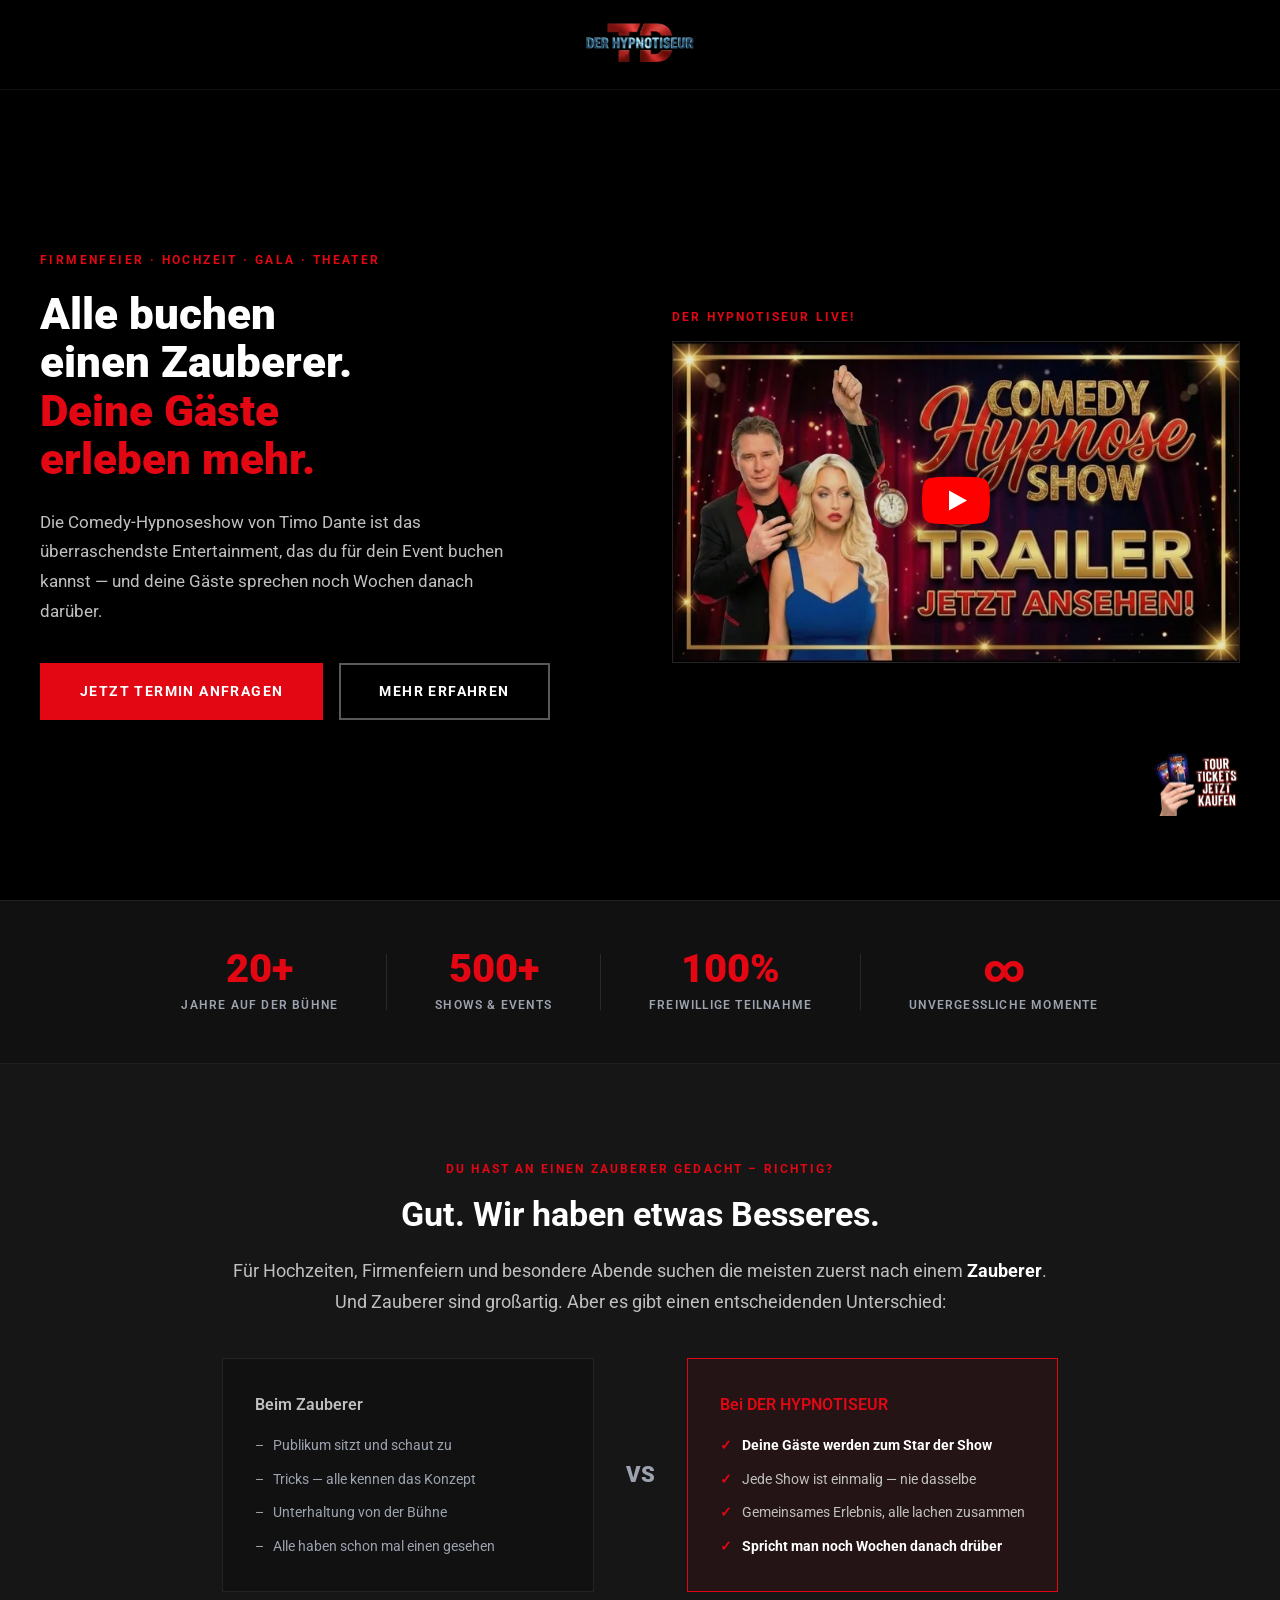
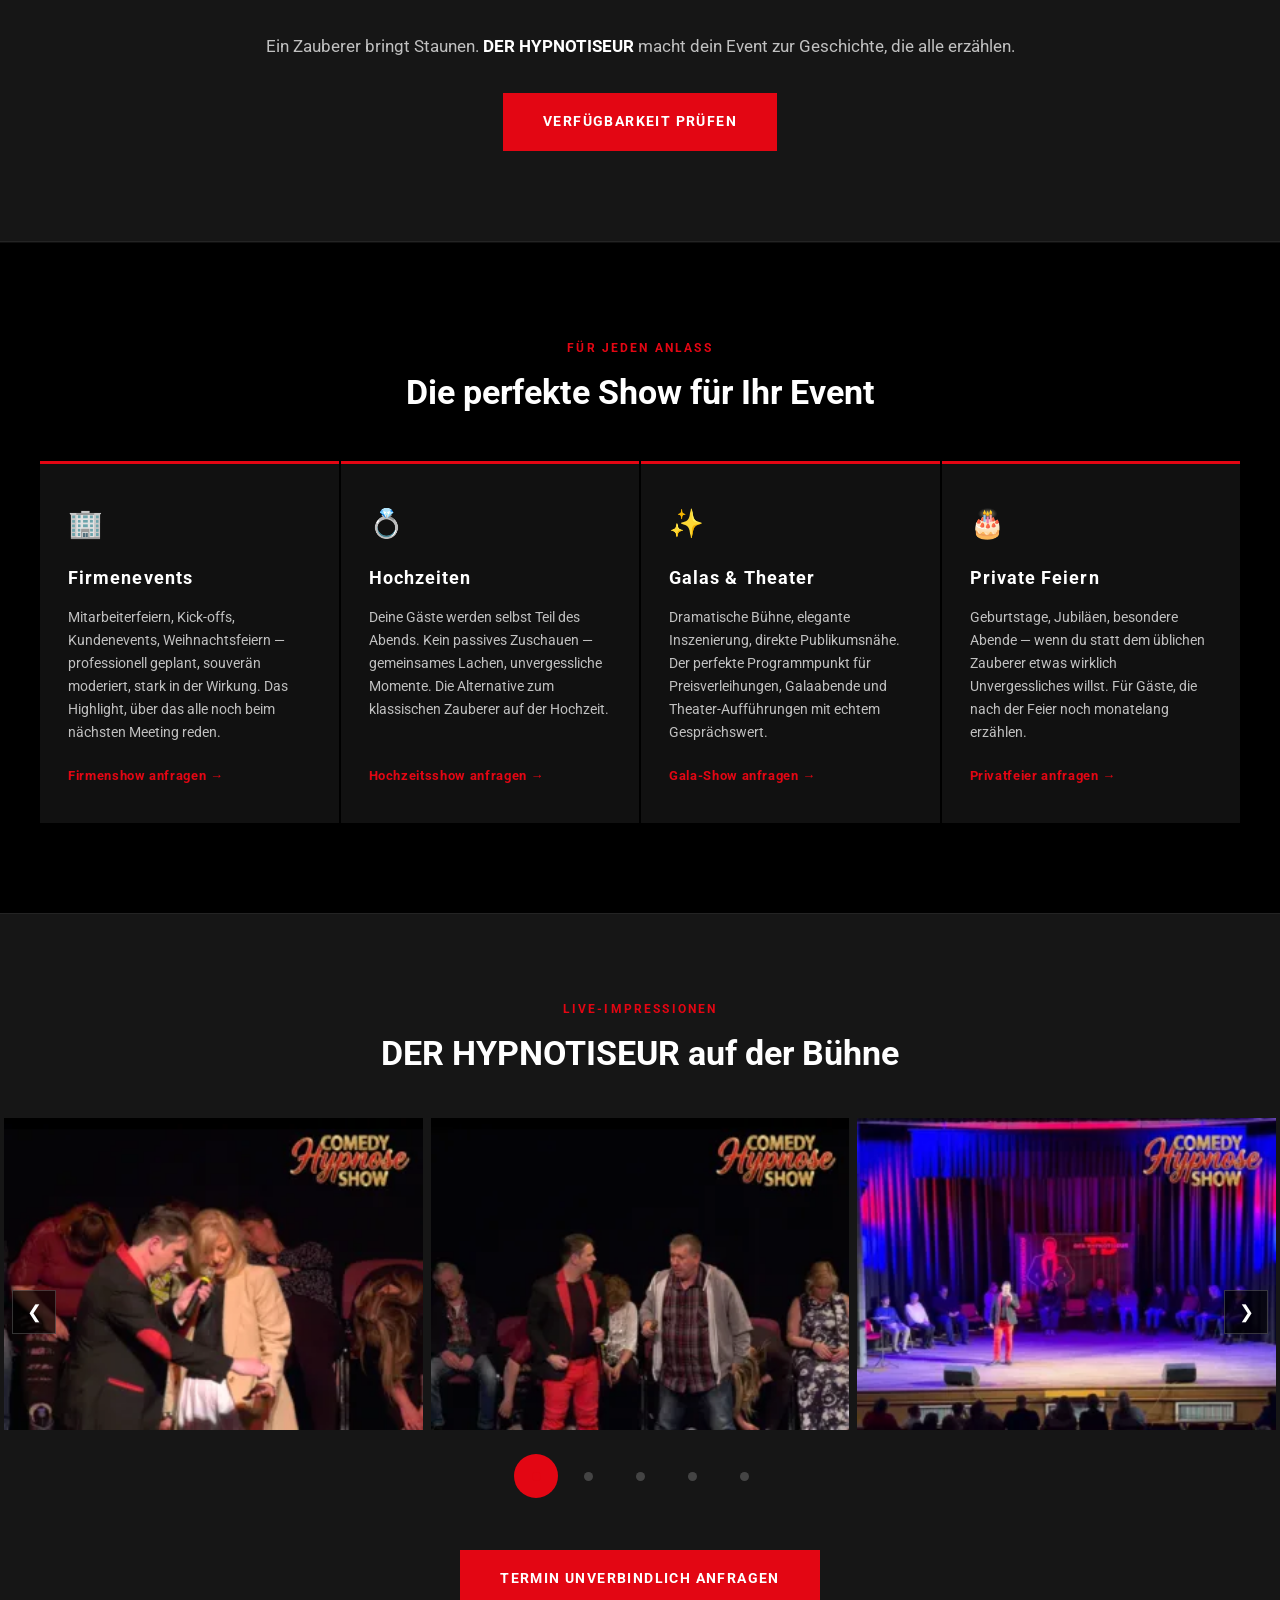
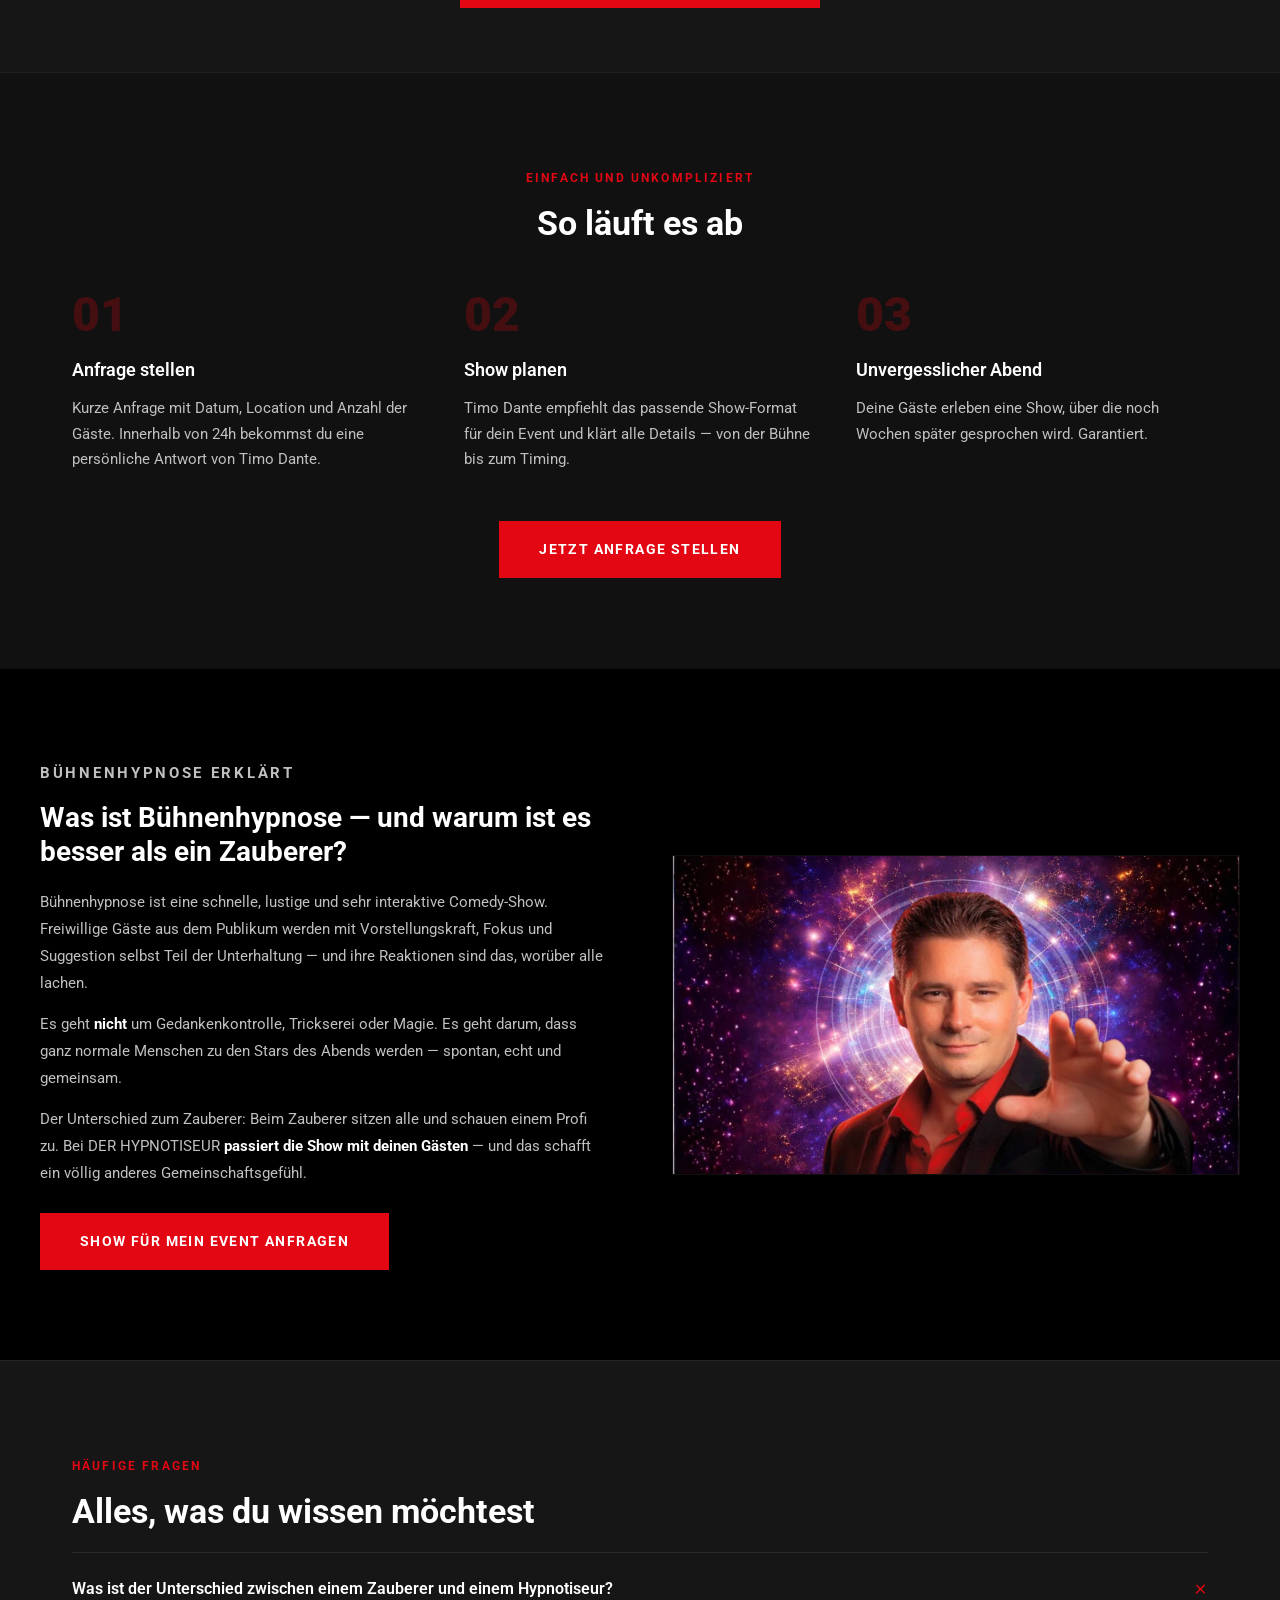
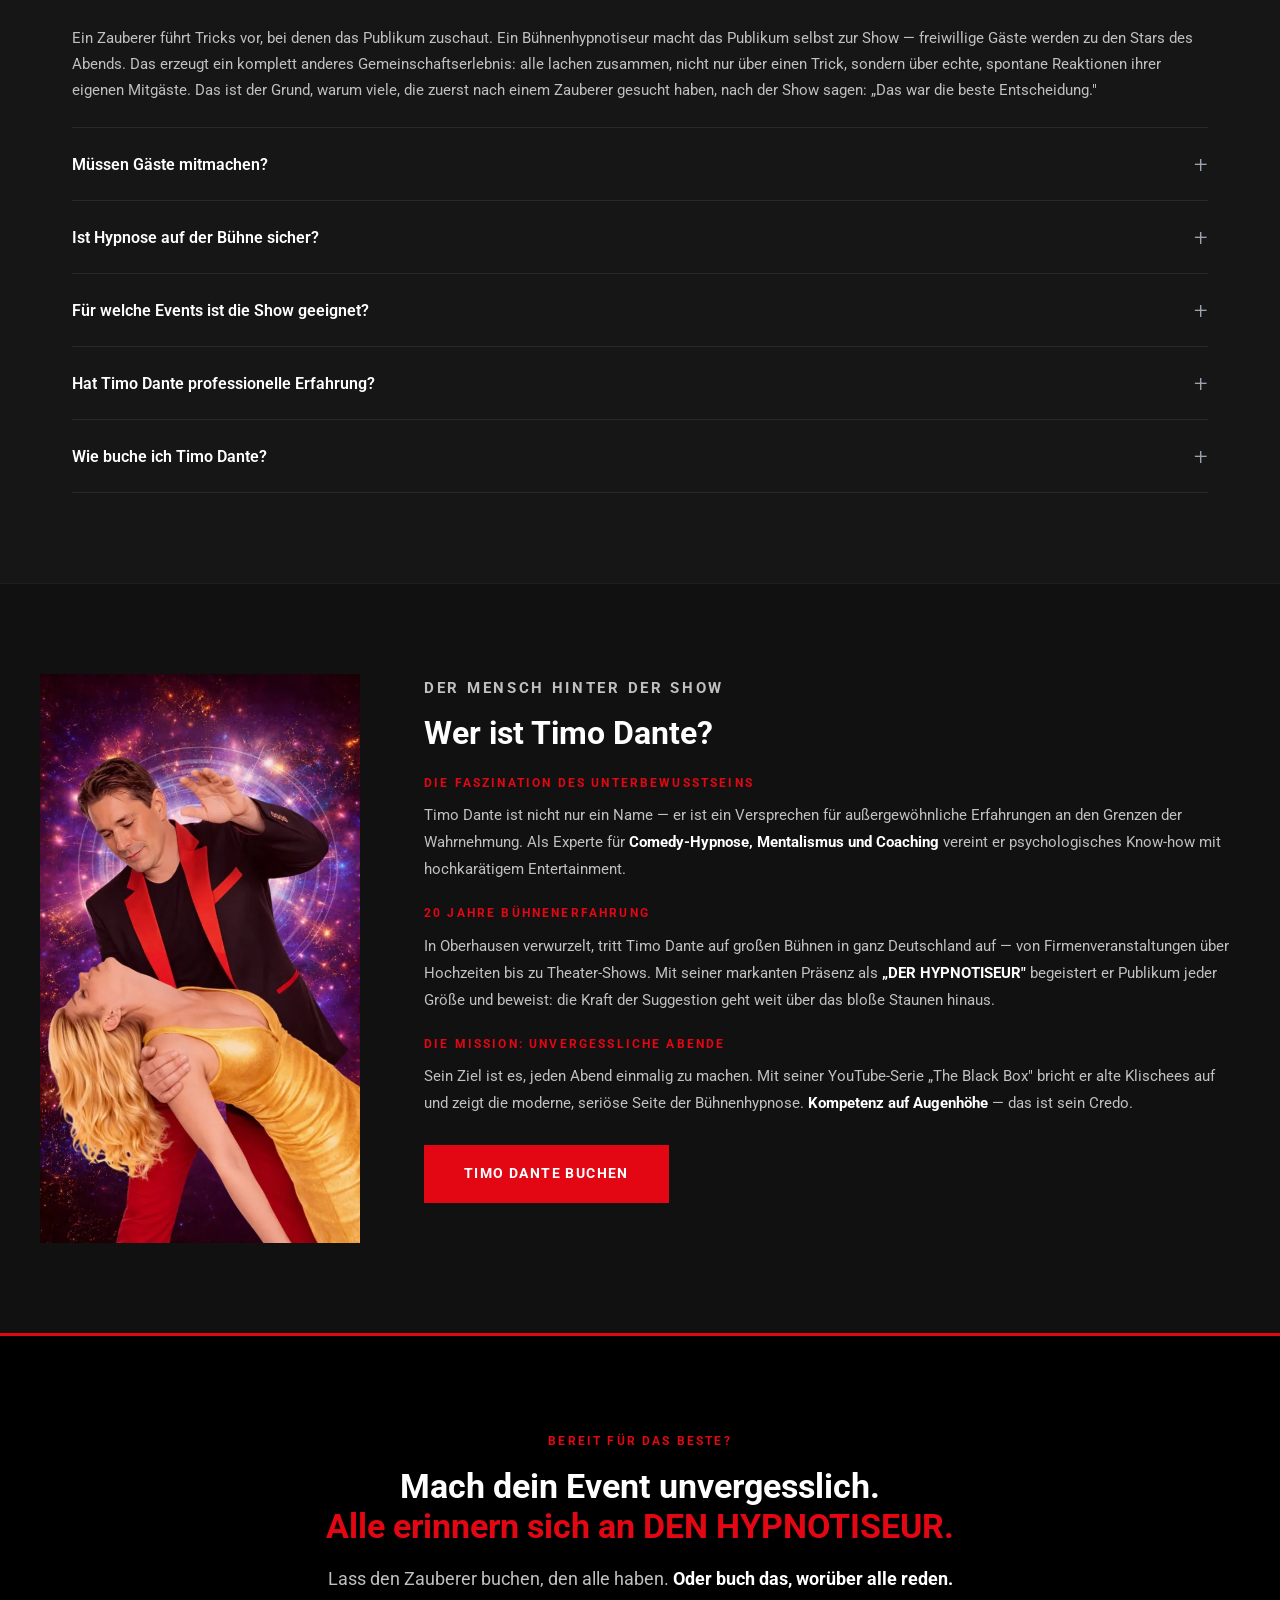
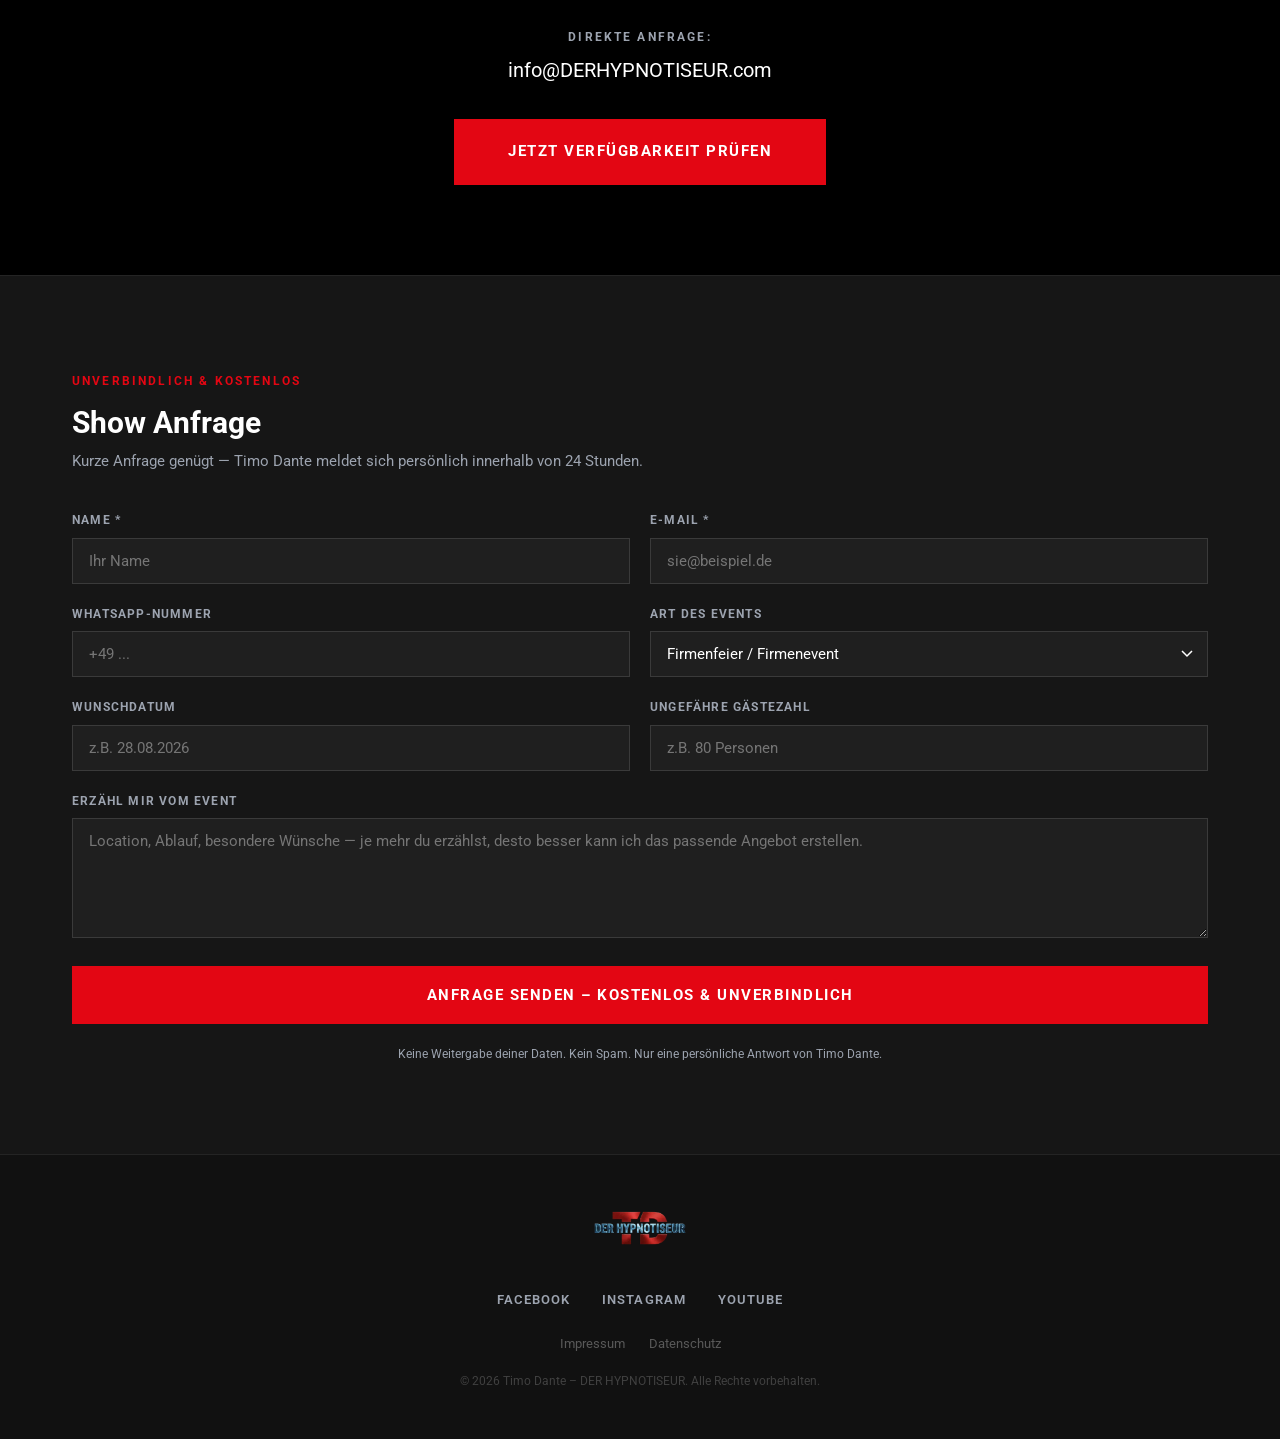
<file: index.html>
<!DOCTYPE html>
<html lang="de">
<head>
  <meta charset="UTF-8">
  <meta name="viewport" content="width=device-width, initial-scale=1.0">

  <!-- SEO Meta Tags -->
  <title>Zauberer für Firmenfeier & Hochzeit? Erlebe mehr | DER HYPNOTISEUR Timo Dante</title>
  <meta name="description" content="Du suchst einen Zauberer für Firmenfeier, Hochzeit oder Gala? Entdecke die unvergesslichere Alternative: Timo Dante – DER HYPNOTISEUR. Comedy-Hypnoseshow, bei der deine Gäste selbst zum Star werden. Jetzt Termin anfragen!">
  <meta name="keywords" content="Zauberer Firmenfeier, Zauberer Hochzeit, Zauberer buchen, Zauberer NRW, Zauberer Oberhausen, Hypnotiseur buchen, Hypnoseshow, Showkünstler Firmenfeier, Unterhaltung Hochzeit, Comedian Hypnose, Timo Dante, DER HYPNOTISEUR">
  <meta name="robots" content="index, follow">
  <link rel="canonical" href="https://zauberer.derhypnotiseur.com/">

  <!-- Open Graph -->
  <meta property="og:type" content="website">
  <meta property="og:title" content="Du suchst einen Zauberer? Erlebe DEN HYPNOTISEUR | Timo Dante">
  <meta property="og:description" content="Comedy-Hypnoseshow für Firmenevents, Hochzeiten & Galas. Deine Gäste werden zum Star. Jetzt Verfügbarkeit prüfen.">
  <meta property="og:url" content="https://zauberer.derhypnotiseur.com/">
  <meta property="og:image" content="https://zauberer.derhypnotiseur.com/img/pressefoto.webp">

  <!-- Preload kritische Ressourcen -->
  <link rel="preload" as="image" href="img/logo-nav.webp" type="image/webp" fetchpriority="high">
  <link rel="preload" as="image" href="img/yt-thumbnail-720.webp" type="image/webp">

  <!-- Fonts: nicht-blockierend laden -->
  <link rel="preconnect" href="https://fonts.googleapis.com">
  <link rel="preconnect" href="https://fonts.gstatic.com" crossorigin>
  <link rel="preload" as="style" href="https://fonts.googleapis.com/css2?family=Roboto:wght@300;400;600;700;900&display=swap" onload="this.onload=null;this.rel='stylesheet'">
  <noscript><link rel="stylesheet" href="https://fonts.googleapis.com/css2?family=Roboto:wght@300;400;600;700;900&display=swap"></noscript>

  <!-- Kritisches CSS inline → kein Render-Blocking für above-fold -->
  <style>
    *,*::before,*::after{box-sizing:border-box;margin:0;padding:0}
    :root{--red:#e30613;--red-dk:#b5000f;--black:#000000;--dark:#0a0a0a;--dark2:#111111;--white:#ffffff;--grey:#c0c0c0;--grey2:#9ca3af;--font:'Roboto',sans-serif;--max:1200px;--nav-h:90px}
    html{scroll-behavior:smooth}
    body{background:var(--black);color:var(--white);font-family:var(--font);font-size:16px;line-height:1.7;-webkit-font-smoothing:antialiased}
    a{color:inherit;text-decoration:none}
    img{max-width:100%;height:auto;display:block}
    main{display:block}
    .tour-ticket-link{position:fixed;bottom:84px;right:24px;z-index:800;display:block}
    .tour-ticket-img{width:120px;height:auto}
    #navbar{position:fixed;top:0;left:0;right:0;z-index:999;background:rgba(0,0,0,.94);backdrop-filter:blur(8px);border-bottom:1px solid rgba(255,255,255,.06);height:var(--nav-h);display:flex;align-items:center}
    .nav-inner{width:100%;max-width:var(--max);margin:0 auto;padding:0 32px;display:flex;align-items:center;justify-content:center}
    .nav-logo{height:64px;width:auto}
    #hero{background:var(--black);min-height:100vh;display:flex;align-items:center;padding:calc(var(--nav-h) + 40px) 32px 60px}
    .hero-inner{max-width:var(--max);margin:0 auto;width:100%;display:grid;grid-template-columns:1fr 1fr;gap:64px;align-items:center}
    .hero-eyebrow{font-size:12px;font-weight:700;letter-spacing:.2em;text-transform:uppercase;color:var(--red);margin-bottom:20px}
    .hero-text-col{display:flex;flex-direction:column;align-items:flex-start}
    #hero h1{font-size:44px;font-weight:900;line-height:1.1;color:var(--white);margin-bottom:24px}
    .red{color:var(--red)}
    h2{font-size:34px;font-weight:700;color:var(--white);line-height:1.2;margin-bottom:20px}
    .hero-text{font-size:17px;color:var(--grey);line-height:1.75;margin-bottom:36px;max-width:480px}
    .hero-ctas{display:flex;gap:16px;flex-wrap:wrap}
    .hero-video-col{display:flex;flex-direction:column;gap:10px}
    .section-label{display:inline-block;font-size:12px;font-weight:700;letter-spacing:.18em;text-transform:uppercase;color:var(--red);margin-bottom:14px}
    .hero-video-col .section-label{margin-bottom:4px}
    .btn{display:inline-block;font-family:var(--font);font-size:14px;font-weight:700;letter-spacing:.1em;text-transform:uppercase;padding:15px 38px;border:2px solid transparent;cursor:pointer;transition:all .2s;text-decoration:none;white-space:nowrap}
    .btn-primary{background:var(--red);color:var(--white);border-color:var(--red)}
    .btn-ghost{background:transparent;color:var(--white);border-color:rgba(255,255,255,.35)}
    .video-wrapper{position:relative;padding-bottom:56.25%;height:0;overflow:hidden;background:#111;border:1px solid rgba(255,255,255,.08)}
    .video-wrapper iframe{position:absolute;top:0;left:0;width:100%;height:100%;border:0}
    .yt-facade{cursor:pointer}
    .yt-facade img{position:absolute;top:0;left:0;width:100%;height:100%;object-fit:cover;opacity:.9}
    .yt-play-btn{position:absolute;top:50%;left:50%;transform:translate(-50%,-50%);background:none;border:none;cursor:pointer;padding:0;filter:drop-shadow(0 2px 12px rgba(0,0,0,.7));z-index:2}
    @media(max-width:900px){:root{--nav-h:76px}.hero-inner{grid-template-columns:1fr;gap:40px}.hero-text-col{align-items:center;text-align:center}#hero h1{font-size:32px}.hero-text{max-width:100%}#hero{padding:calc(var(--nav-h) + 32px) 24px 50px}}
    @media(max-width:600px){#hero h1{font-size:26px}.hero-ctas{flex-direction:column;width:100%}.hero-ctas .btn{text-align:center}}
  #cookie-banner{position:fixed;bottom:0;left:0;right:0;z-index:9000;background:#111;border-top:1px solid rgba(255,255,255,.1);padding:16px 24px}
  .cookie-inner{max-width:1240px;margin:0 auto;display:flex;align-items:center;gap:24px;flex-wrap:wrap}
  .cookie-inner p{color:#aaa;font-size:13px;line-height:1.5;flex:1;min-width:200px}
  .cookie-inner a{color:#e30613}
  .cookie-btns{display:flex;gap:10px;flex-shrink:0}
  #cookie-accept{background:#e30613;color:#fff;border:none;padding:9px 20px;font-size:13px;font-weight:600;cursor:pointer;letter-spacing:.05em;text-transform:uppercase}
  #cookie-decline{background:transparent;color:#aaa;border:1px solid rgba(255,255,255,.2);padding:9px 20px;font-size:13px;cursor:pointer}
  #cookie-decline:hover{border-color:#fff;color:#fff}
  </style>
  <!-- Vollständiges CSS nicht-blockierend laden -->
  <link rel="preload" href="style.css" as="style" onload="this.onload=null;this.rel='stylesheet'">
  <noscript><link rel="stylesheet" href="style.css"></noscript>

  <!-- Structured Data: PerformingArtist + EntertainmentBusiness -->
  <script type="application/ld+json">
  {
    "@context": "https://schema.org",
    "@type": ["PerformingArtist", "EntertainmentBusiness"],
    "name": "Timo Dante – DER HYPNOTISEUR",
    "alternateName": ["DER HYPNOTISEUR", "Timo Dante"],
    "description": "Professioneller Bühnenhypnotiseur und Comedy-Hypnoseshow-Künstler für Firmenfeiern, Hochzeiten, Galas und Theaterauftritte. Die unterhaltsame Alternative zum klassischen Zauberer.",
    "url": "https://www.derhypnotiseur.com",
    "telephone": "",
    "email": "info@derhypnotiseur.com",
    "address": {
      "@type": "PostalAddress",
      "addressLocality": "Oberhausen",
      "addressRegion": "NRW",
      "addressCountry": "DE"
    },
    "areaServed": "DE",
    "sameAs": [
      "https://www.instagram.com/derhypnotiseur_official",
      "https://www.youtube.com/@derhypnotiseur",
      "https://www.facebook.com/share/1GYNEXUfMU/"
    ],
    "hasOfferCatalog": {
      "@type": "OfferCatalog",
      "name": "Hypnoseshow-Angebote",
      "itemListElement": [
        {"@type": "Offer", "itemOffered": {"@type": "Service", "name": "Hypnoseshow Firmenfeier"}},
        {"@type": "Offer", "itemOffered": {"@type": "Service", "name": "Hypnoseshow Hochzeit"}},
        {"@type": "Offer", "itemOffered": {"@type": "Service", "name": "Hypnoseshow Gala"}},
        {"@type": "Offer", "itemOffered": {"@type": "Service", "name": "Theater Hypnoseshow"}}
      ]
    }
  }
  </script>
</head>
<body>

  <!-- Tour Ticket Ecke (fest verankert) -->
  <a href="http://comedyhypnoseshow.de" target="_blank" rel="noopener" class="tour-ticket-link" aria-label="Tour Tickets kaufen">
    <picture>
      <source srcset="img/tour-ticket-sm.webp" type="image/webp">
      <img src="img/tour-ticket-sm.png" alt="Tour Tickets jetzt kaufen" class="tour-ticket-img" width="120" height="68" loading="lazy">
    </picture>
  </a>

  <!-- NAVIGATION -->
  <nav id="navbar">
    <div class="nav-inner">
      <a href="/" class="nav-logo-link" aria-label="DER HYPNOTISEUR – Startseite">
        <picture>
          <source srcset="img/logo-nav.webp" type="image/webp">
          <img src="img/logo-nav.png" alt="DER HYPNOTISEUR Timo Dante Logo" class="nav-logo" width="300" height="169" fetchpriority="high">
        </picture>
      </a>
    </div>
  </nav>

  <main>
  <!-- ============================================================
       HERO: Text links, Video rechts
  ============================================================ -->
  <section id="hero" aria-label="Willkommen">
    <div class="hero-inner">
      <div class="hero-text-col">
        <p class="hero-eyebrow">Firmenfeier · Hochzeit · Gala · Theater</p>
        <h1>Alle buchen<br>einen Zauberer.<br><span class="red">Deine Gäste<br>erleben mehr.</span></h1>
        <p class="hero-text">Die Comedy-Hypnoseshow von Timo Dante ist das überraschendste Entertainment, das du für dein Event buchen kannst — und deine Gäste sprechen noch Wochen danach darüber.</p>
        <div class="hero-ctas">
          <a href="#formular" class="btn btn-primary">Jetzt Termin anfragen</a>
          <a href="#warum" class="btn btn-ghost">Mehr erfahren</a>
        </div>
      </div>
      <div class="hero-video-col">
        <p class="section-label">DER HYPNOTISEUR LIVE!</p>
        <div class="video-wrapper yt-facade" data-videoid="yMNJNl7Pdgk">
          <picture>
            <source srcset="img/yt-thumbnail-720.webp" type="image/webp">
            <img src="img/yt-thumbnail-720.jpg" alt="DER HYPNOTISEUR Trailer ansehen – zum Abspielen klicken" width="720" height="405" loading="eager" fetchpriority="high">
          </picture>
          <button class="yt-play-btn" aria-label="Video abspielen">
            <svg viewBox="0 0 68 48" width="68" height="48" aria-hidden="true"><path d="M66.5 7.7c-.8-2.9-3.2-5.2-6.1-5.9C55.1 0 34 0 34 0S12.9 0 7.6 1.8C4.7 2.6 2.3 4.9 1.5 7.7 0 13 0 24 0 24s0 11 1.5 16.3c.8 2.9 3.2 5.2 6.1 5.9C12.9 48 34 48 34 48s21.1 0 26.4-1.8c2.9-.8 5.2-3.1 6.1-5.9C68 35 68 24 68 24s0-11-1.5-16.3z" fill="red"/><path d="M45 24 27 14v20" fill="white"/></svg>
          </button>
        </div>
      </div>
    </div>
  </section>

  <!-- ============================================================
       STATS BAR
  ============================================================ -->
  <section id="stats" aria-label="Erfahrung">
    <div class="stats-inner">
      <div class="stat">
        <span class="stat-number">20+</span>
        <span class="stat-label">Jahre auf der Bühne</span>
      </div>
      <div class="stat-divider"></div>
      <div class="stat">
        <span class="stat-number">500+</span>
        <span class="stat-label">Shows &amp; Events</span>
      </div>
      <div class="stat-divider"></div>
      <div class="stat">
        <span class="stat-number">100%</span>
        <span class="stat-label">Freiwillige Teilnahme</span>
      </div>
      <div class="stat-divider"></div>
      <div class="stat">
        <span class="stat-number">∞</span>
        <span class="stat-label">Unvergessliche Momente</span>
      </div>
    </div>
  </section>

  <!-- ============================================================
       DIE PIVOT-SEKTION: Zauberer → Hypnotiseur
  ============================================================ -->
  <section id="warum" aria-labelledby="warum-heading">
    <div class="section-inner text-center">
      <p class="section-label">Du hast an einen Zauberer gedacht – richtig?</p>
      <h2 id="warum-heading">Gut. Wir haben etwas Besseres.</h2>
      <p class="lead">Für Hochzeiten, Firmenfeiern und besondere Abende suchen die meisten zuerst nach einem <strong>Zauberer</strong>. Und Zauberer sind großartig. Aber es gibt einen entscheidenden Unterschied:</p>

      <div class="compare-grid">
        <div class="compare-card compare-other">
          <h3>Beim Zauberer</h3>
          <ul>
            <li>Publikum sitzt und schaut zu</li>
            <li>Tricks — alle kennen das Konzept</li>
            <li>Unterhaltung von der Bühne</li>
            <li>Alle haben schon mal einen gesehen</li>
          </ul>
        </div>
        <div class="compare-vs">VS</div>
        <div class="compare-card compare-us">
          <h3>Bei DER HYPNOTISEUR</h3>
          <ul>
            <li><strong>Deine Gäste werden zum Star der Show</strong></li>
            <li>Jede Show ist einmalig — nie dasselbe</li>
            <li>Gemeinsames Erlebnis, alle lachen zusammen</li>
            <li><strong>Spricht man noch Wochen danach drüber</strong></li>
          </ul>
        </div>
      </div>

      <p class="compare-closing">Ein Zauberer bringt Staunen. <strong>DER HYPNOTISEUR</strong> macht dein Event zur Geschichte, die alle erzählen.</p>
      <a href="#formular" class="btn btn-primary">Verfügbarkeit prüfen</a>
    </div>
  </section>

  <!-- ============================================================
       EVENT TYPES
  ============================================================ -->
  <section id="events" aria-label="Veranstaltungsarten">
    <div class="events-header text-center">
      <p class="section-label">Für jeden Anlass</p>
      <h2>Die perfekte Show für Ihr Event</h2>
    </div>
    <div class="events-grid">
      <div class="event-card">
        <div class="event-icon">🏢</div>
        <h3>Firmenevents</h3>
        <p>Mitarbeiterfeiern, Kick-offs, Kundenevents, Weihnachtsfeiern — professionell geplant, souverän moderiert, stark in der Wirkung. Das Highlight, über das alle noch beim nächsten Meeting reden.</p>
        <a href="#formular" class="event-cta">Firmenshow anfragen →</a>
      </div>
      <div class="event-card">
        <div class="event-icon">💍</div>
        <h3>Hochzeiten</h3>
        <p>Deine Gäste werden selbst Teil des Abends. Kein passives Zuschauen — gemeinsames Lachen, unvergessliche Momente. Die Alternative zum klassischen Zauberer auf der Hochzeit.</p>
        <a href="#formular" class="event-cta">Hochzeitsshow anfragen →</a>
      </div>
      <div class="event-card">
        <div class="event-icon">✨</div>
        <h3>Galas &amp; Theater</h3>
        <p>Dramatische Bühne, elegante Inszenierung, direkte Publikumsnähe. Der perfekte Programmpunkt für Preisverleihungen, Galaabende und Theater-Aufführungen mit echtem Gesprächswert.</p>
        <a href="#formular" class="event-cta">Gala-Show anfragen →</a>
      </div>
      <div class="event-card">
        <div class="event-icon">🎂</div>
        <h3>Private Feiern</h3>
        <p>Geburtstage, Jubiläen, besondere Abende — wenn du statt dem üblichen Zauberer etwas wirklich Unvergessliches willst. Für Gäste, die nach der Feier noch monatelang erzählen.</p>
        <a href="#formular" class="event-cta">Privatfeier anfragen →</a>
      </div>
    </div>
  </section>

  <!-- ============================================================
       GALLERY CAROUSEL
  ============================================================ -->
  <section id="gallery" aria-label="Impressionen">
    <div class="gallery-header text-center">
      <p class="section-label">Live-Impressionen</p>
      <h2>DER HYPNOTISEUR auf der Bühne</h2>
    </div>
    <div class="carousel" role="region" aria-label="Bild Karussell">
      <div class="carousel-track-wrapper">
        <div class="carousel-track">
          <div class="carousel-slide"><picture><source srcset="img/gallery-1.webp" type="image/webp"><img src="img/gallery-1.png" alt="Timo Dante Hypnoseshow Live auf der Bühne – Impression 1" loading="lazy" width="300" height="224"></picture></div>
          <div class="carousel-slide"><picture><source srcset="img/gallery-2.webp" type="image/webp"><img src="img/gallery-2.png" alt="Comedy Hypnoseshow mit Timo Dante – Publikum auf der Bühne" loading="lazy" width="300" height="224"></picture></div>
          <div class="carousel-slide"><picture><source srcset="img/gallery-3.webp" type="image/webp"><img src="img/gallery-3.png" alt="DER HYPNOTISEUR Timo Dante – Firmenshow Live" loading="lazy" width="300" height="224"></picture></div>
          <div class="carousel-slide"><picture><source srcset="img/gallery-4.webp" type="image/webp"><img src="img/gallery-4.png" alt="Hypnoseshow Publikumsreaktion – Gäste als Stars" loading="lazy" width="300" height="224"></picture></div>
          <div class="carousel-slide"><picture><source srcset="img/gallery-5.webp" type="image/webp"><img src="img/gallery-5.png" alt="Timo Dante Bühnenhypnose – Comedy Entertainment" loading="lazy" width="300" height="224"></picture></div>
        </div>
      </div>
      <button class="carousel-btn prev" aria-label="Vorheriges Bild">&#10094;</button>
      <button class="carousel-btn next" aria-label="Nächstes Bild">&#10095;</button>
      <div class="carousel-dots" role="tablist">
        <button class="dot active" role="tab" aria-label="Bild 1"></button>
        <button class="dot" role="tab" aria-label="Bild 2"></button>
        <button class="dot" role="tab" aria-label="Bild 3"></button>
        <button class="dot" role="tab" aria-label="Bild 4"></button>
        <button class="dot" role="tab" aria-label="Bild 5"></button>
      </div>
    </div>
    <div class="section-cta">
      <a href="#formular" class="btn btn-primary">Termin unverbindlich anfragen</a>
    </div>
  </section>

  <!-- ============================================================
       WIE ES FUNKTIONIERT
  ============================================================ -->
  <section id="ablauf" aria-labelledby="ablauf-heading">
    <div class="section-inner text-center">
      <p class="section-label">Einfach und unkompliziert</p>
      <h2 id="ablauf-heading">So läuft es ab</h2>
      <div class="steps-grid">
        <div class="step">
          <div class="step-number">01</div>
          <h3>Anfrage stellen</h3>
          <p>Kurze Anfrage mit Datum, Location und Anzahl der Gäste. Innerhalb von 24h bekommst du eine persönliche Antwort von Timo Dante.</p>
        </div>
        <div class="step">
          <div class="step-number">02</div>
          <h3>Show planen</h3>
          <p>Timo Dante empfiehlt das passende Show-Format für dein Event und klärt alle Details — von der Bühne bis zum Timing.</p>
        </div>
        <div class="step">
          <div class="step-number">03</div>
          <h3>Unvergesslicher Abend</h3>
          <p>Deine Gäste erleben eine Show, über die noch Wochen später gesprochen wird. Garantiert.</p>
        </div>
      </div>
      <a href="#formular" class="btn btn-primary">Jetzt Anfrage stellen</a>
    </div>
  </section>

  <!-- ============================================================
       WAS IST BÜHNENHYPNOSE
  ============================================================ -->
  <section id="was-ist" aria-labelledby="was-ist-heading">
    <div class="was-ist-inner">
      <div class="was-ist-text">
        <p class="section-label">Bühnenhypnose erklärt</p>
        <h2 id="was-ist-heading">Was ist Bühnenhypnose — und warum ist es besser als ein Zauberer?</h2>
        <p>Bühnenhypnose ist eine schnelle, lustige und sehr interaktive Comedy-Show. Freiwillige Gäste aus dem Publikum werden mit Vorstellungskraft, Fokus und Suggestion selbst Teil der Unterhaltung — und ihre Reaktionen sind das, worüber alle lachen.</p>
        <p>Es geht <strong>nicht</strong> um Gedankenkontrolle, Trickserei oder Magie. Es geht darum, dass ganz normale Menschen zu den Stars des Abends werden — spontan, echt und gemeinsam.</p>
        <p>Der Unterschied zum Zauberer: Beim Zauberer sitzen alle und schauen einem Profi zu. Bei DER HYPNOTISEUR <strong>passiert die Show mit deinen Gästen</strong> — und das schafft ein völlig anderes Gemeinschaftsgefühl.</p>
        <a href="#formular" class="btn btn-primary">Show für mein Event anfragen</a>
      </div>
      <div class="was-ist-image">
        <picture>
          <source srcset="img/pressefoto.webp" type="image/webp">
          <img src="img/pressefoto.png" alt="Timo Dante DER HYPNOTISEUR – Bühnenhypnose Live Show" loading="lazy" width="1024" height="576">
        </picture>
      </div>
    </div>
  </section>

  <!-- ============================================================
       FAQ
  ============================================================ -->
  <section id="faq" aria-labelledby="faq-heading">
    <div class="section-inner">
      <p class="section-label">Häufige Fragen</p>
      <h2 id="faq-heading">Alles, was du wissen möchtest</h2>
      <div class="accordion" role="list">

        <div class="accordion-item" role="listitem" itemscope itemprop="mainEntity" itemtype="https://schema.org/Question">
          <button class="accordion-trigger" aria-expanded="true" itemprop="name">
            <span>Was ist der Unterschied zwischen einem Zauberer und einem Hypnotiseur?</span>
            <span class="accordion-icon">+</span>
          </button>
          <div class="accordion-content open" itemscope itemprop="acceptedAnswer" itemtype="https://schema.org/Answer">
            <p itemprop="text">Ein Zauberer führt Tricks vor, bei denen das Publikum zuschaut. Ein Bühnenhypnotiseur macht das Publikum selbst zur Show — freiwillige Gäste werden zu den Stars des Abends. Das erzeugt ein komplett anderes Gemeinschaftserlebnis: alle lachen zusammen, nicht nur über einen Trick, sondern über echte, spontane Reaktionen ihrer eigenen Mitgäste. Das ist der Grund, warum viele, die zuerst nach einem Zauberer gesucht haben, nach der Show sagen: „Das war die beste Entscheidung."</p>
          </div>
        </div>

        <div class="accordion-item" role="listitem" itemscope itemprop="mainEntity" itemtype="https://schema.org/Question">
          <button class="accordion-trigger" aria-expanded="false" itemprop="name">
            <span>Müssen Gäste mitmachen?</span>
            <span class="accordion-icon">+</span>
          </button>
          <div class="accordion-content" itemscope itemprop="acceptedAnswer" itemtype="https://schema.org/Answer">
            <p itemprop="text">Nein. Die Teilnahme ist immer freiwillig. Gäste können die Show entspannt von ihren Plätzen genießen — nur wer wirklich möchte, kommt auf die Bühne. Niemand wird gezwungen oder bloßgestellt. Timo Dantes Ansatz basiert auf Einverständnis, Vertrauen und gutmütigem Humor.</p>
          </div>
        </div>

        <div class="accordion-item" role="listitem" itemscope itemprop="mainEntity" itemtype="https://schema.org/Question">
          <button class="accordion-trigger" aria-expanded="false" itemprop="name">
            <span>Ist Hypnose auf der Bühne sicher?</span>
            <span class="accordion-icon">+</span>
          </button>
          <div class="accordion-content" itemscope itemprop="acceptedAnswer" itemtype="https://schema.org/Answer">
            <p itemprop="text">Ja. Bühnenhypnose ist kein Instrument zur Gedankenkontrolle. Niemand macht etwas, das seinen Werten widerspricht. Timo Dante arbeitet seit über zwei Jahrzehnten professionell in diesem Bereich und ist Teil internationaler Bühnenhypnose-Netzwerke. Die Show ist zu 100 % auf Spaß, Sicherheit und positive Erlebnisse ausgerichtet.</p>
          </div>
        </div>

        <div class="accordion-item" role="listitem" itemscope itemprop="mainEntity" itemtype="https://schema.org/Question">
          <button class="accordion-trigger" aria-expanded="false" itemprop="name">
            <span>Für welche Events ist die Show geeignet?</span>
            <span class="accordion-icon">+</span>
          </button>
          <div class="accordion-content" itemscope itemprop="acceptedAnswer" itemtype="https://schema.org/Answer">
            <p itemprop="text">Die Comedy-Hypnoseshow eignet sich für Firmenfeiern, Weihnachtsfeiern, Kick-offs, Hochzeiten, Geburtstage, Galas, Preisverleihungen und Theateraufführungen. Überall dort, wo du statt einem klassischen Zauberer etwas wirklich Einzigartiges möchtest. Empfohlene Mindestgröße: ab ca. 30 Gäste.</p>
          </div>
        </div>

        <div class="accordion-item" role="listitem" itemscope itemprop="mainEntity" itemtype="https://schema.org/Question">
          <button class="accordion-trigger" aria-expanded="false" itemprop="name">
            <span>Hat Timo Dante professionelle Erfahrung?</span>
            <span class="accordion-icon">+</span>
          </button>
          <div class="accordion-content" itemscope itemprop="acceptedAnswer" itemtype="https://schema.org/Answer">
            <p itemprop="text">Timo Dante steht seit mehr als zwei Jahrzehnten auf der Bühne. Er lernt, unterrichtet und arbeitet innerhalb der Bühnenhypnose-Community, einschließlich internationaler professioneller Netzwerke. Mit über 500 Shows hat er Erfahrung mit Publikumsgrößen von 30 bis zu mehreren hundert Gästen.</p>
          </div>
        </div>

        <div class="accordion-item" role="listitem" itemscope itemprop="mainEntity" itemtype="https://schema.org/Question">
          <button class="accordion-trigger" aria-expanded="false" itemprop="name">
            <span>Wie buche ich Timo Dante?</span>
            <span class="accordion-icon">+</span>
          </button>
          <div class="accordion-content" itemscope itemprop="acceptedAnswer" itemtype="https://schema.org/Answer">
            <p itemprop="text">Einfach das <a href="#formular">Anfrageformular</a> ausfüllen mit Datum, Location und Infos zum Publikum. Timo Dante empfiehlt das passende Show-Format und erstellt ein individuelles Angebot. Die Antwort kommt in der Regel innerhalb von 24 Stunden.</p>
          </div>
        </div>

      </div>
    </div>
  </section>

  <!-- ============================================================
       ÜBER TIMO DANTE
  ============================================================ -->
  <section id="about" aria-labelledby="about-heading">
    <div class="about-inner">
      <div class="about-image">
        <picture>
          <source srcset="img/portrait.webp" type="image/webp">
          <img src="img/portrait.png" alt="Timo Dante – DER HYPNOTISEUR – Professioneller Bühnenhypnotiseur" loading="lazy" width="576" height="1024">
        </picture>
      </div>
      <div class="about-text">
        <p class="section-label">Der Mensch hinter der Show</p>
        <h2 id="about-heading">Wer ist Timo Dante?</h2>
        <p class="about-subtitle">Die Faszination des Unterbewusstseins</p>
        <p>Timo Dante ist nicht nur ein Name — er ist ein Versprechen für außergewöhnliche Erfahrungen an den Grenzen der Wahrnehmung. Als Experte für <strong>Comedy-Hypnose, Mentalismus und Coaching</strong> vereint er psychologisches Know-how mit hochkarätigem Entertainment.</p>
        <p class="about-subtitle">20 Jahre Bühnenerfahrung</p>
        <p>In Oberhausen verwurzelt, tritt Timo Dante auf großen Bühnen in ganz Deutschland auf — von Firmenveranstaltungen über Hochzeiten bis zu Theater-Shows. Mit seiner markanten Präsenz als <strong>„DER HYPNOTISEUR"</strong> begeistert er Publikum jeder Größe und beweist: die Kraft der Suggestion geht weit über das bloße Staunen hinaus.</p>
        <p class="about-subtitle">Die Mission: unvergessliche Abende</p>
        <p>Sein Ziel ist es, jeden Abend einmalig zu machen. Mit seiner YouTube-Serie „The Black Box" bricht er alte Klischees auf und zeigt die moderne, seriöse Seite der Bühnenhypnose. <strong>Kompetenz auf Augenhöhe</strong> — das ist sein Credo.</p>
        <a href="#formular" class="btn btn-primary">Timo Dante buchen</a>
      </div>
    </div>
  </section>

  <!-- ============================================================
       CTA SEKTION
  ============================================================ -->
  <section id="cta-section" aria-label="Jetzt buchen">
    <div class="section-inner text-center">
      <p class="section-label">Bereit für das Beste?</p>
      <h2>Mach dein Event unvergesslich.<br><span class="red">Alle erinnern sich an DEN HYPNOTISEUR.</span></h2>
      <p class="lead">Lass den Zauberer buchen, den alle haben. <strong>Oder buch das, worüber alle reden.</strong></p>
      <div class="cta-contact">
        <p>Direkte Anfrage:</p>
        <a href="mailto:info@DERHYPNOTISEUR.com" class="contact-email">info@DERHYPNOTISEUR.com</a>
      </div>
      <a href="#formular" class="btn btn-primary btn-large">Jetzt Verfügbarkeit prüfen</a>
    </div>
  </section>

  <!-- ============================================================
       KONTAKTFORMULAR
  ============================================================ -->
  <section id="formular" aria-labelledby="form-heading">
    <div class="section-inner">
      <p class="section-label">Unverbindlich &amp; kostenlos</p>
      <h2 id="form-heading">Show Anfrage</h2>
      <p class="form-subtext">Kurze Anfrage genügt — Timo Dante meldet sich persönlich innerhalb von 24 Stunden.</p>

      <div class="form-success" id="form-success" style="display:none">✓ Vielen Dank! Deine Anfrage wurde gesendet. Timo Dante meldet sich persönlich bei dir.</div>
      <div class="form-error" id="form-error" style="display:none">Es ist ein Fehler aufgetreten. Bitte schreibe direkt an info@DERHYPNOTISEUR.com</div>

      <form action="contact.php" method="POST" class="contact-form">
        <div class="form-row">
          <div class="form-group">
            <label for="name">Name *</label>
            <input type="text" id="name" name="name" placeholder="Ihr Name" required>
          </div>
          <div class="form-group">
            <label for="email">E-Mail *</label>
            <input type="email" id="email" name="email" placeholder="sie@beispiel.de" required>
          </div>
        </div>
        <div class="form-row">
          <div class="form-group">
            <label for="whatsapp">WhatsApp-Nummer</label>
            <input type="tel" id="whatsapp" name="whatsapp" placeholder="+49 ..." autocomplete="tel">
          </div>
          <div class="form-group">
            <label for="veranstaltung">Art des Events</label>
            <select id="veranstaltung" name="veranstaltung">
              <option value="Firmenfeier">Firmenfeier / Firmenevent</option>
              <option value="Hochzeit">Hochzeit</option>
              <option value="Gala">Gala / Preisverleihung</option>
              <option value="Theater-Show">Theater-Show</option>
              <option value="Geburtstag">Geburtstag / Privatfeier</option>
              <option value="sonstiges">Sonstiges</option>
            </select>
          </div>
        </div>
        <div class="form-row">
          <div class="form-group">
            <label for="datum">Wunschdatum</label>
            <input type="text" id="datum" name="datum" placeholder="z.B. 28.08.2026">
          </div>
          <div class="form-group">
            <label for="gaeste">Ungefähre Gästezahl</label>
            <input type="text" id="gaeste" name="gaeste" placeholder="z.B. 80 Personen">
          </div>
        </div>
        <div class="form-group">
          <label for="nachricht">Erzähl mir vom Event</label>
          <textarea id="nachricht" name="nachricht" rows="4" placeholder="Location, Ablauf, besondere Wünsche — je mehr du erzählst, desto besser kann ich das passende Angebot erstellen."></textarea>
        </div>
        <!-- Honeypot -->
        <input type="text" name="website" style="display:none" tabindex="-1" autocomplete="off">
        <button type="submit" class="btn btn-primary btn-submit">Anfrage senden – kostenlos &amp; unverbindlich</button>
        <p class="form-privacy">Keine Weitergabe deiner Daten. Kein Spam. Nur eine persönliche Antwort von Timo Dante.</p>
      </form>
    </div>
  </section>

  </main>

  <!-- ============================================================
       FOOTER
  ============================================================ -->
  <footer>
    <div class="footer-inner">
      <a href="/" class="footer-logo-link">
        <picture>
          <source srcset="img/logo-nav.webp" type="image/webp">
          <img src="img/logo-nav.png" alt="DER HYPNOTISEUR Timo Dante" class="footer-logo" width="300" height="169" loading="lazy">
        </picture>
      </a>
      <ul class="social-links">
        <li><a href="https://www.facebook.com/share/1GYNEXUfMU/?mibextid=wwXIfr" target="_blank" rel="noopener noreferrer" aria-label="Facebook">Facebook</a></li>
        <li><a href="https://www.instagram.com/derhypnotiseur_official?igsh=czRnbGZnM3Zwdmtn&utm_source=qr" target="_blank" rel="noopener noreferrer" aria-label="Instagram">Instagram</a></li>
        <li><a href="https://www.youtube.com/@derhypnotiseur" target="_blank" rel="noopener noreferrer" aria-label="YouTube">YouTube</a></li>
      </ul>
      <div class="footer-legal">
        <a href="/impressum.html">Impressum</a>
        <a href="/datenschutz.html">Datenschutz</a>
      </div>
      <p class="footer-copy">© 2026 Timo Dante – DER HYPNOTISEUR. Alle Rechte vorbehalten.</p>
    </div>
  </footer>

  <!-- Back to top -->
  <button id="back-to-top" aria-label="Nach oben scrollen" title="Nach oben">&#8679;</button>

  <script src="script.js"></script>

<div id="cookie-banner" hidden role="dialog" aria-label="Cookie-Einstellungen">
  <div class="cookie-inner">
    <p>Wir nutzen <strong>Google Analytics</strong> um zu verstehen, wie Besucher unsere Website nutzen. Deine IP-Adresse wird anonymisiert. Mehr dazu in unserer <a href="/datenschutz.html">Datenschutzerklärung</a>.</p>
    <div class="cookie-btns">
      <button id="cookie-accept">Akzeptieren</button>
      <button id="cookie-decline">Ablehnen</button>
    </div>
  </div>
</div>

</body>
</html>
</file>
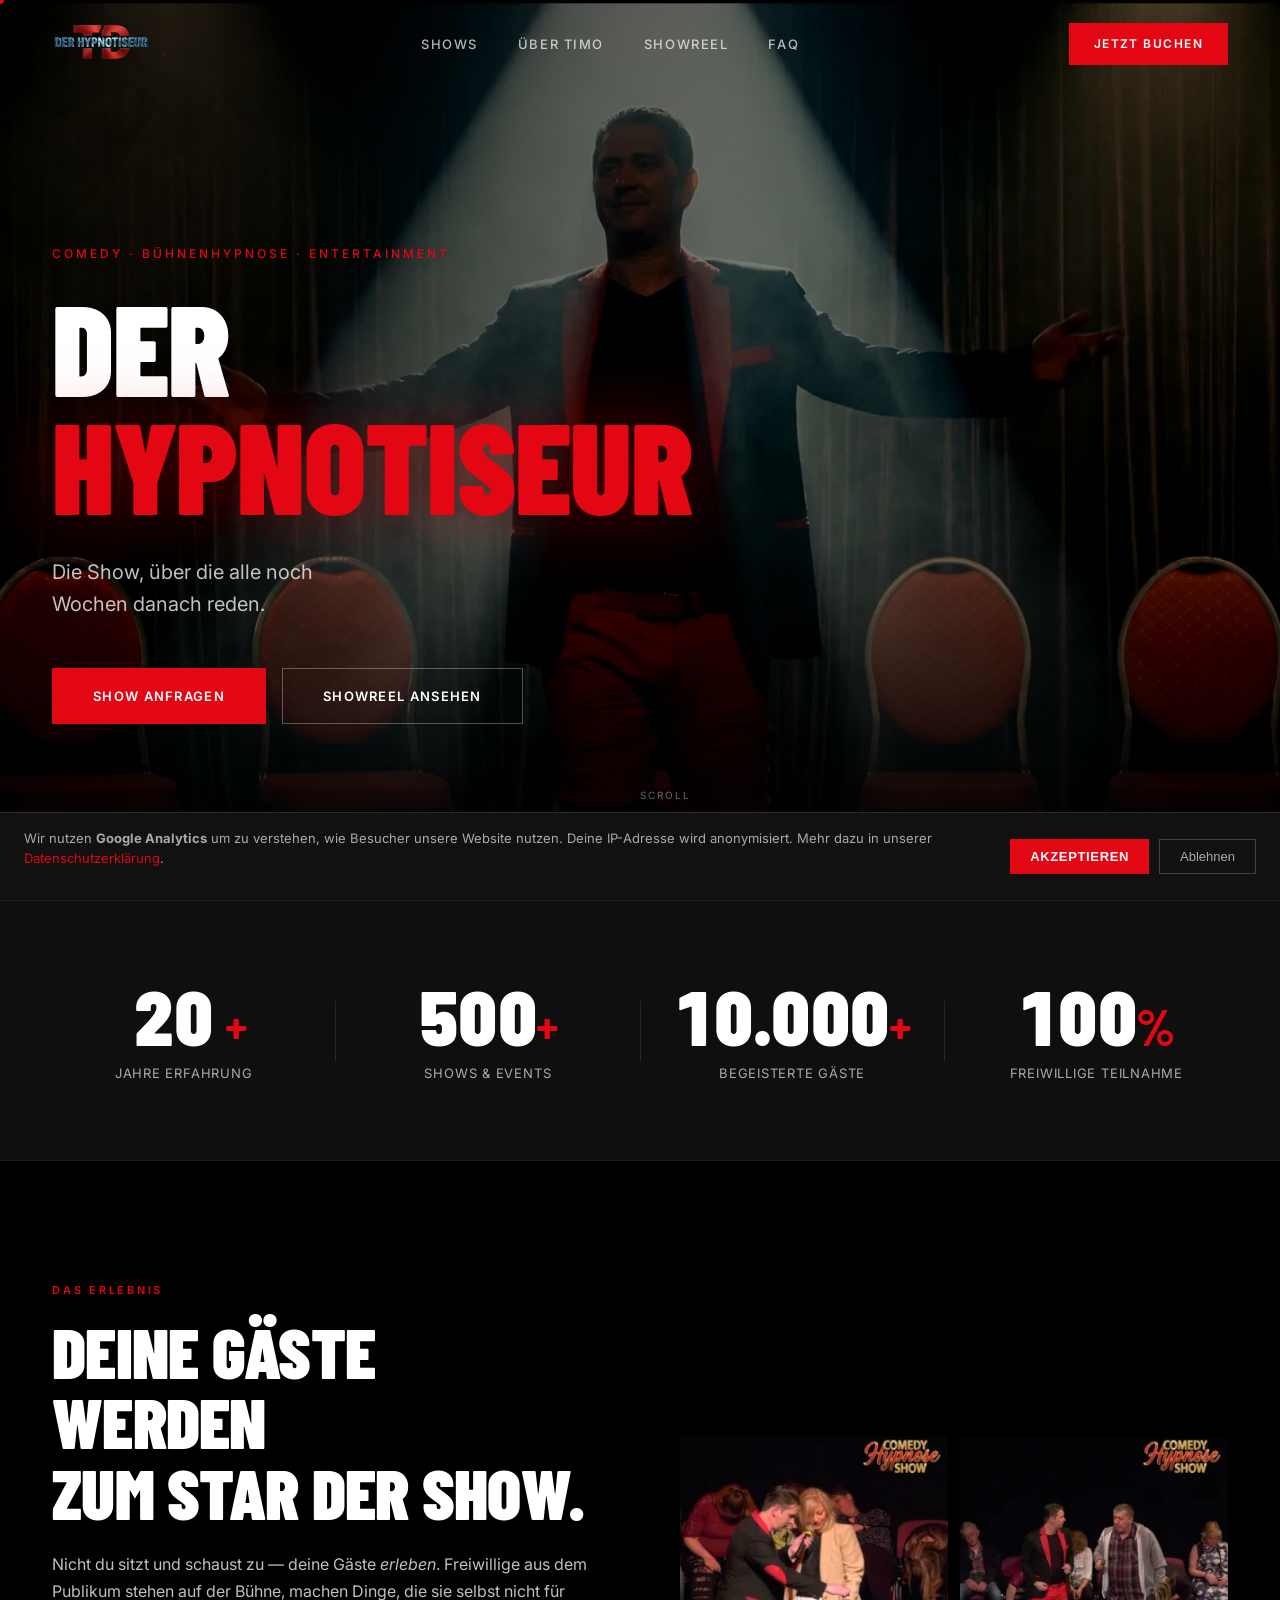
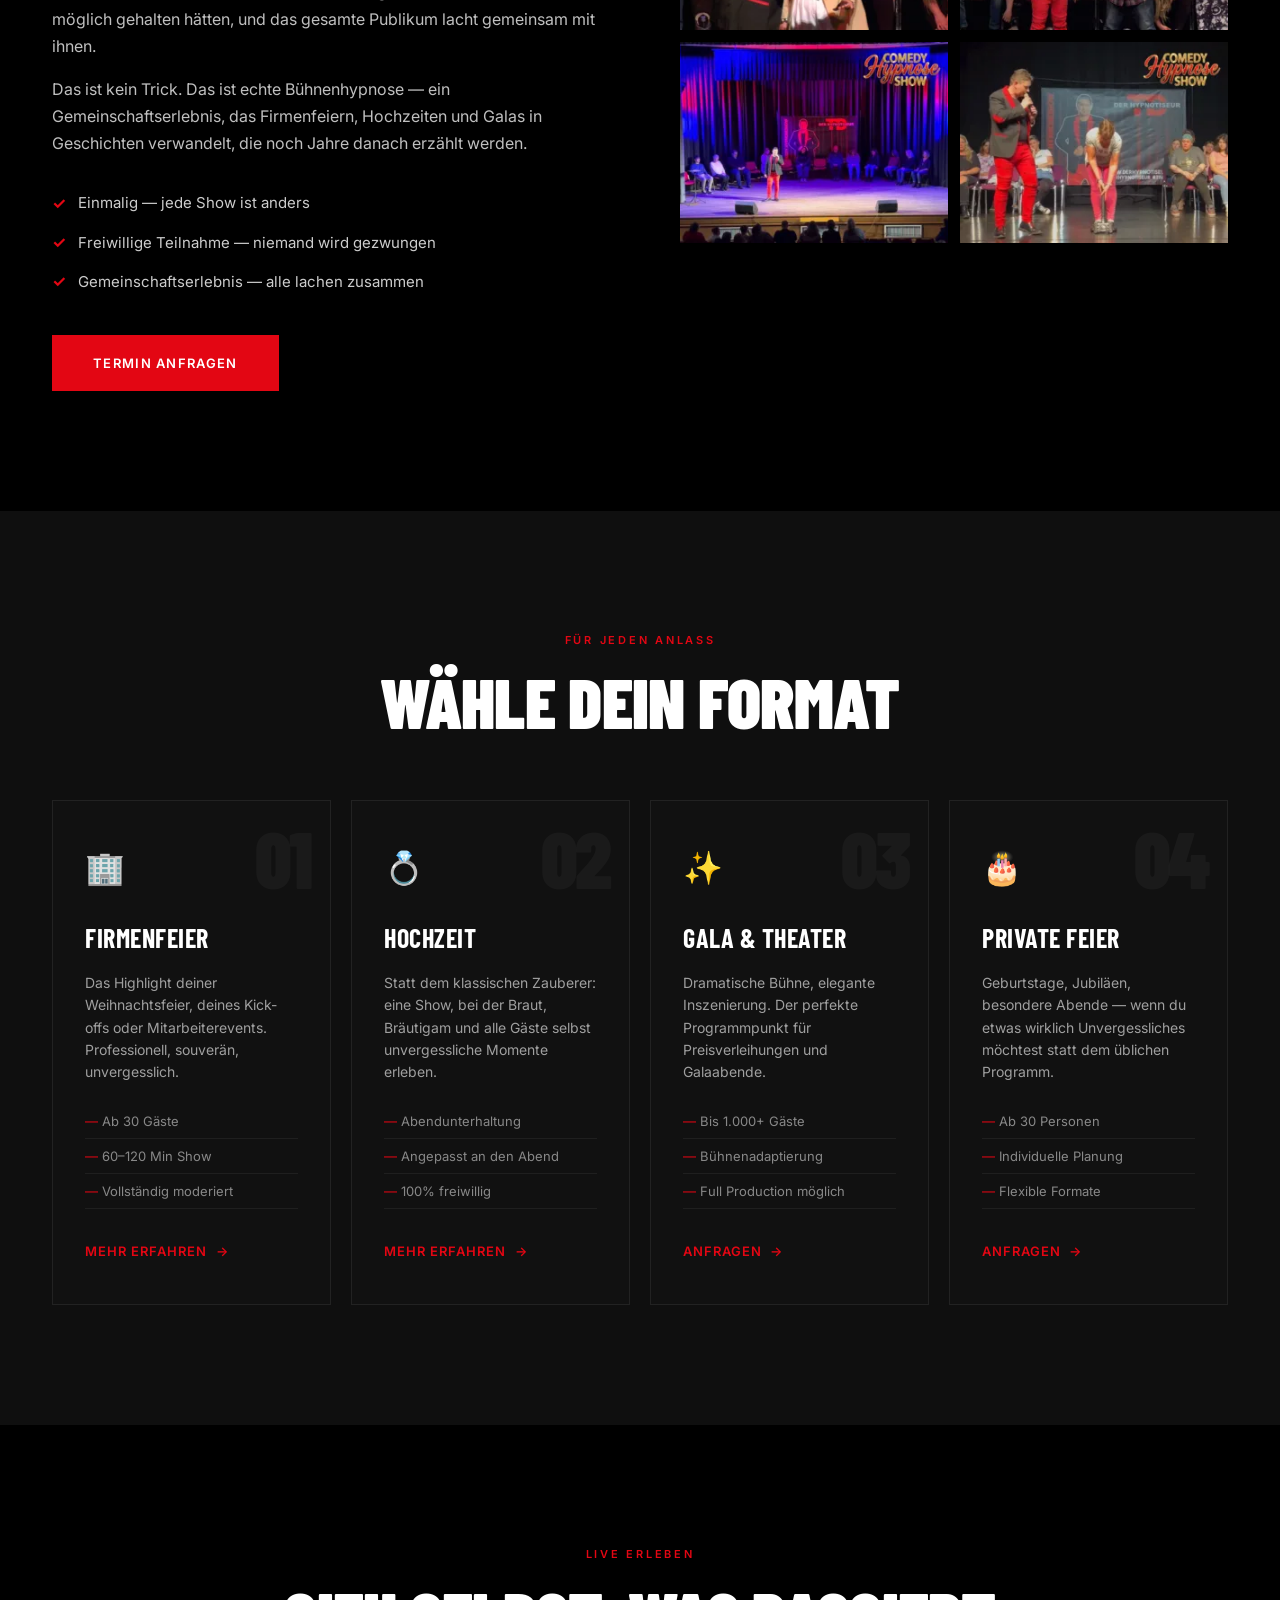
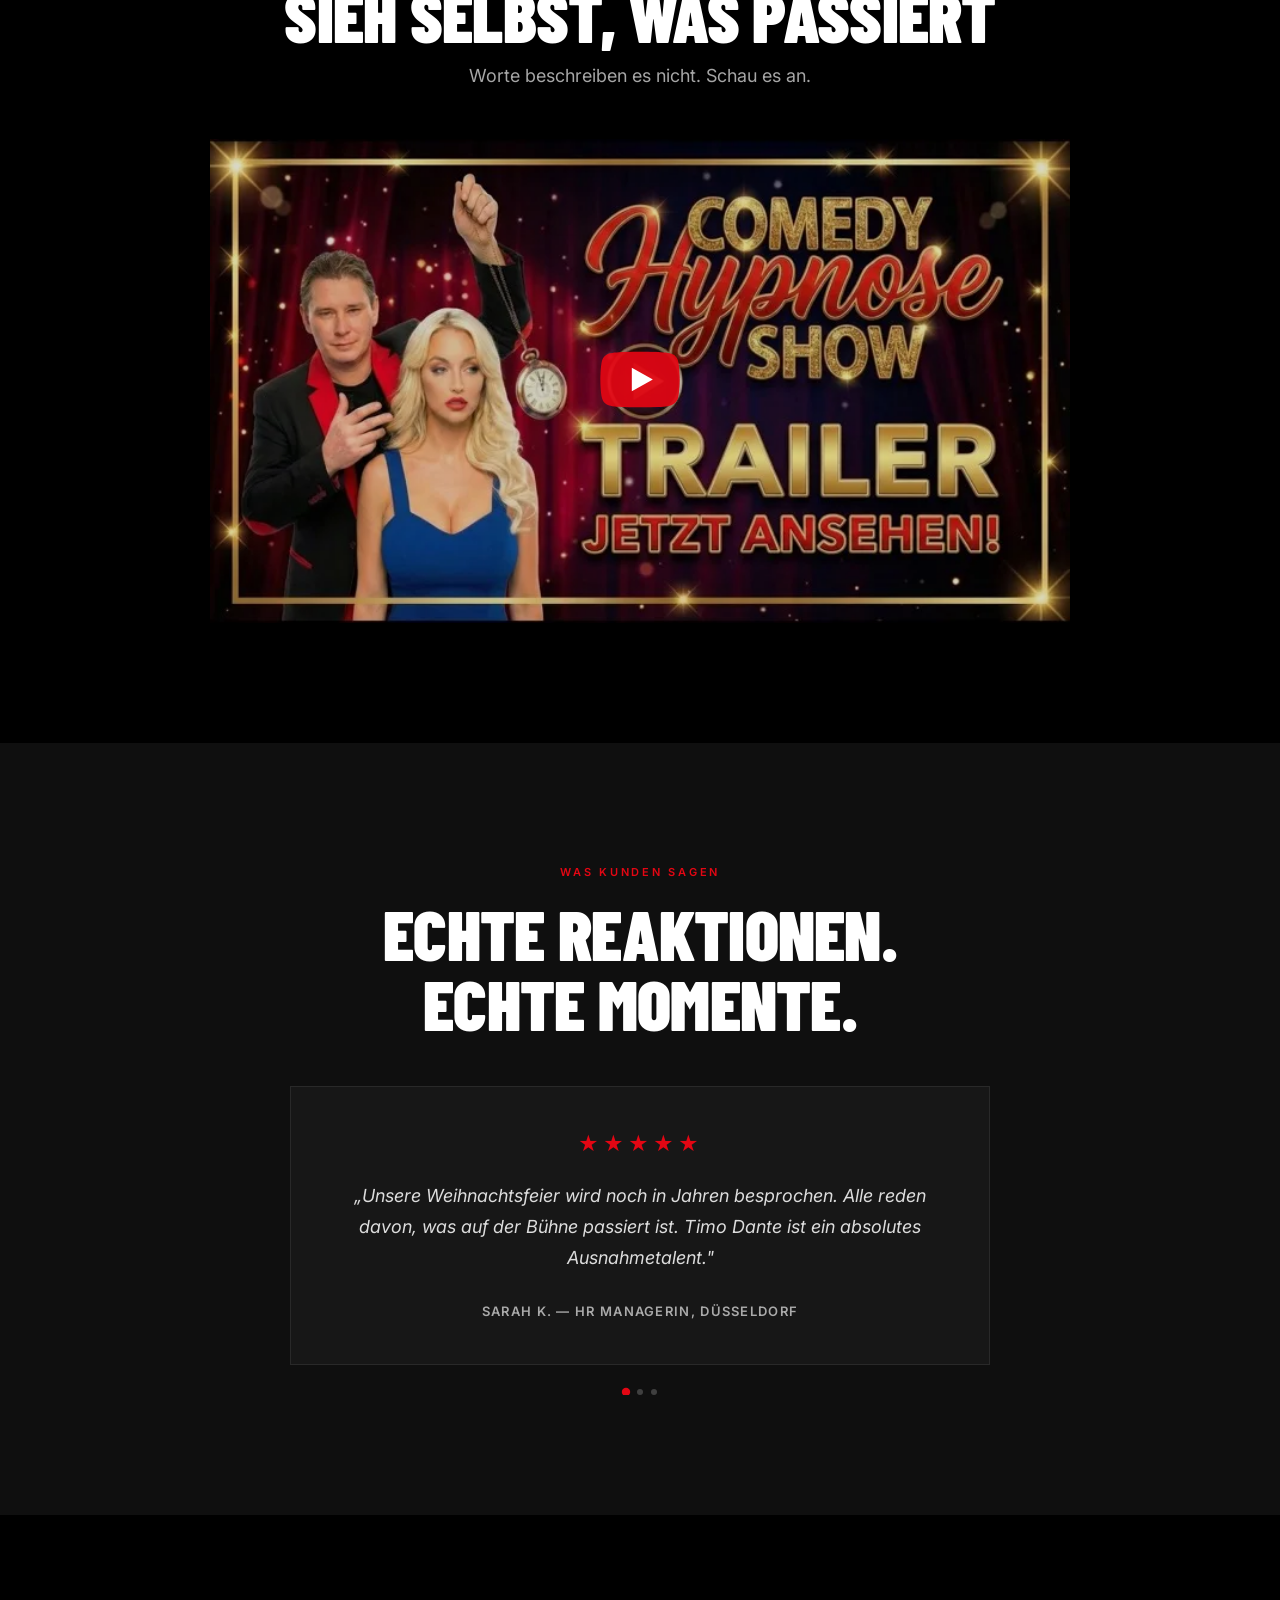
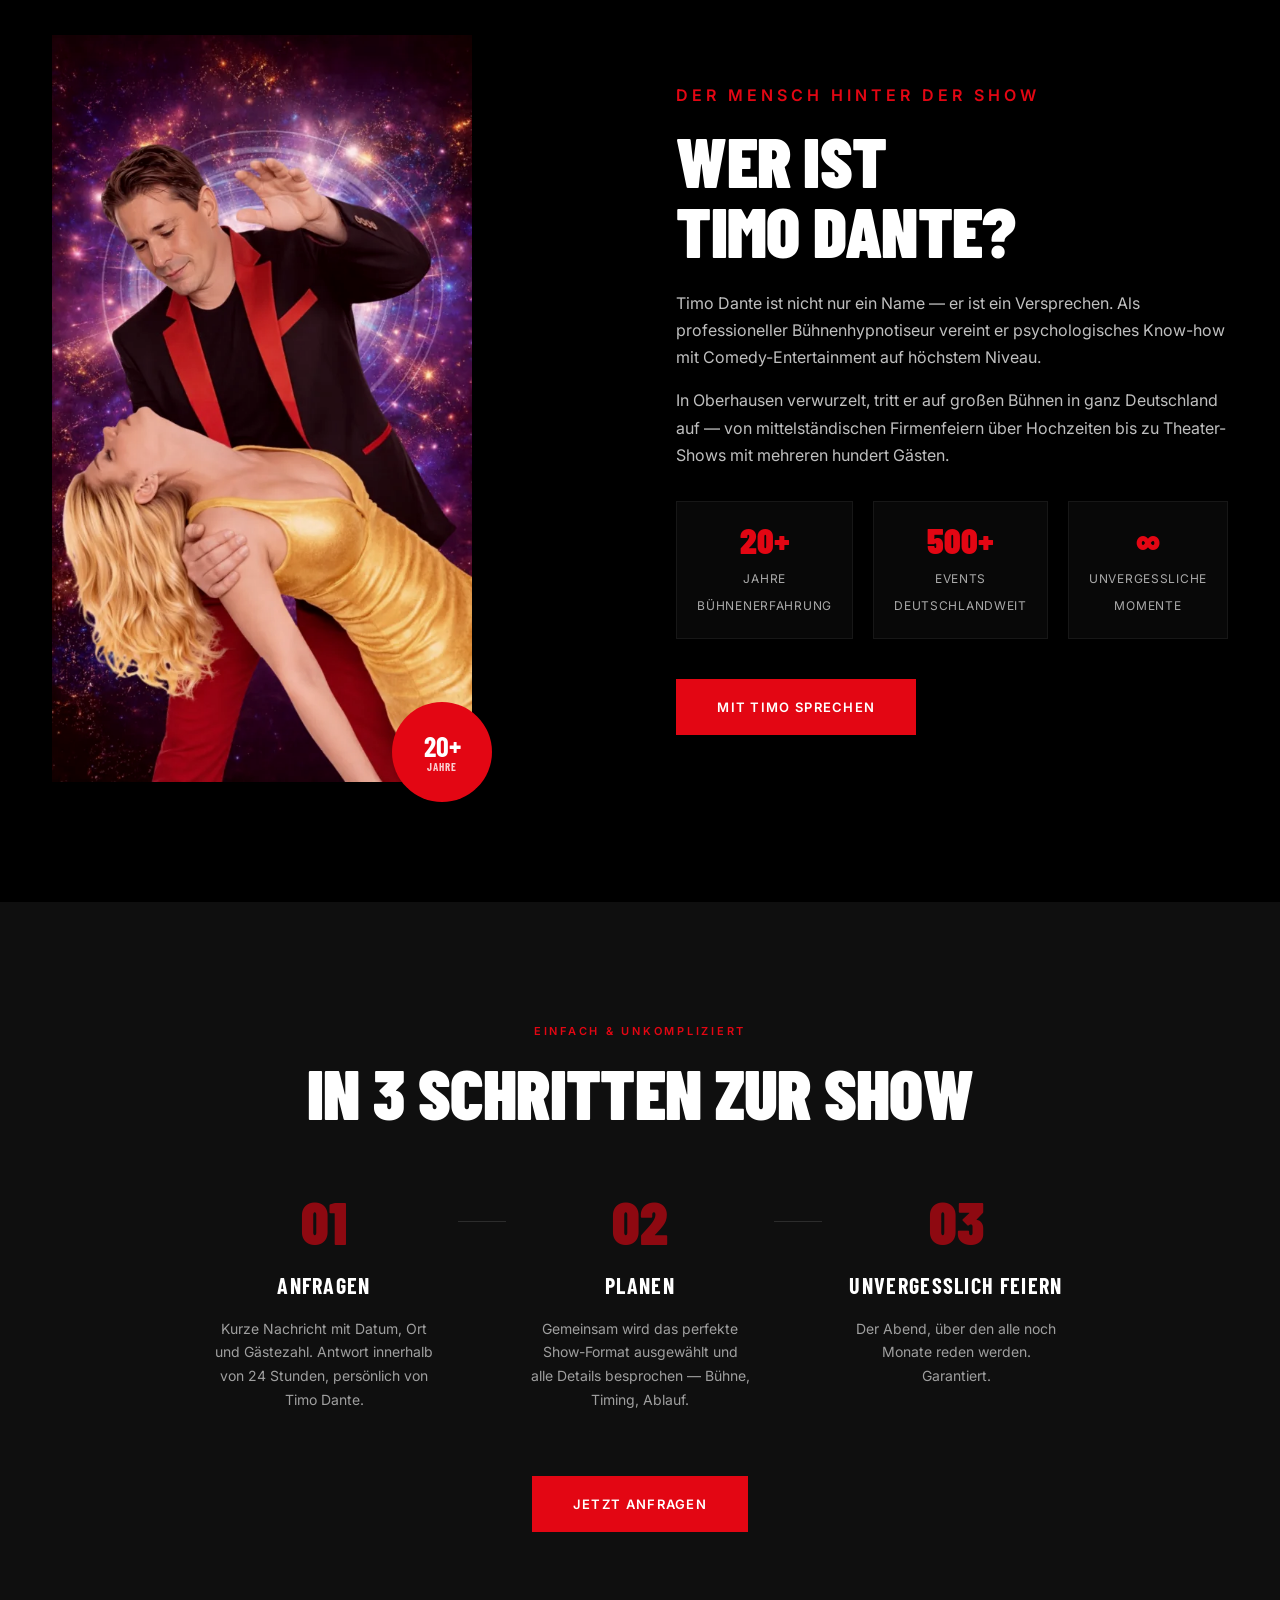
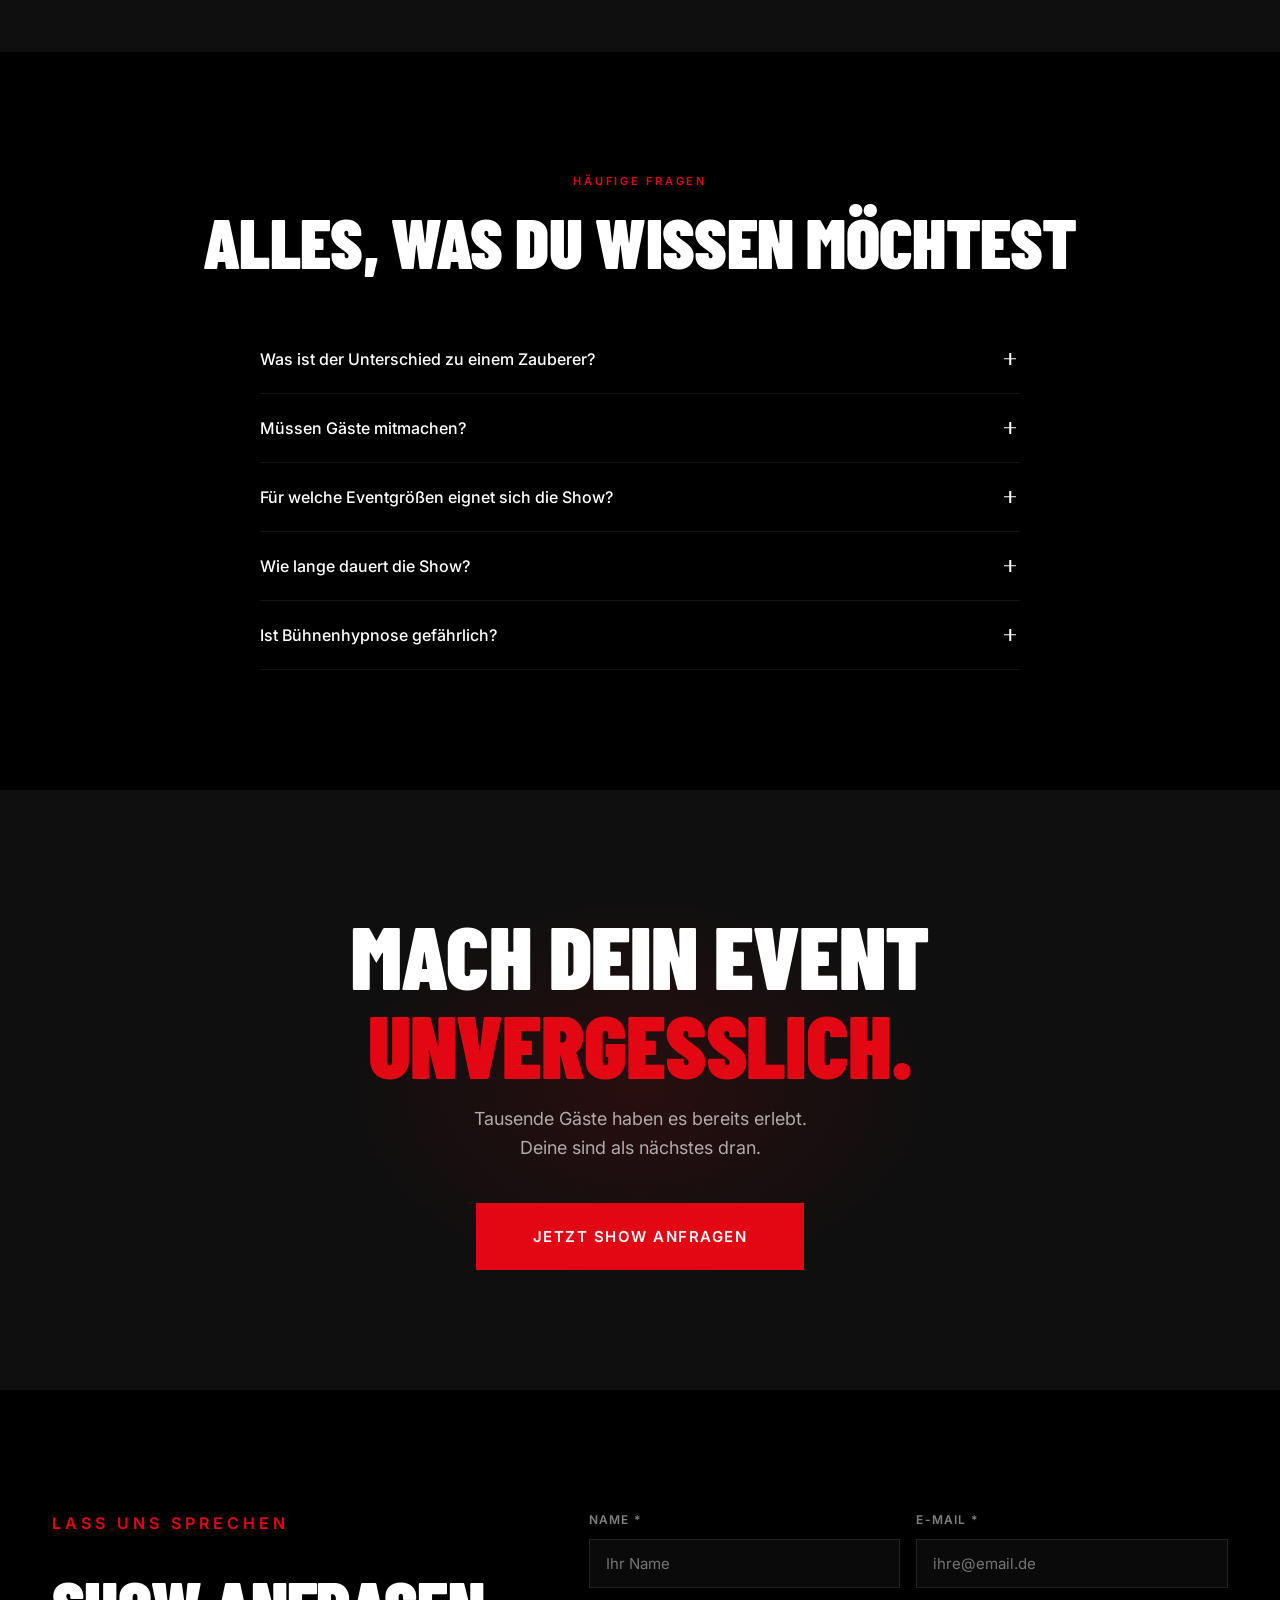
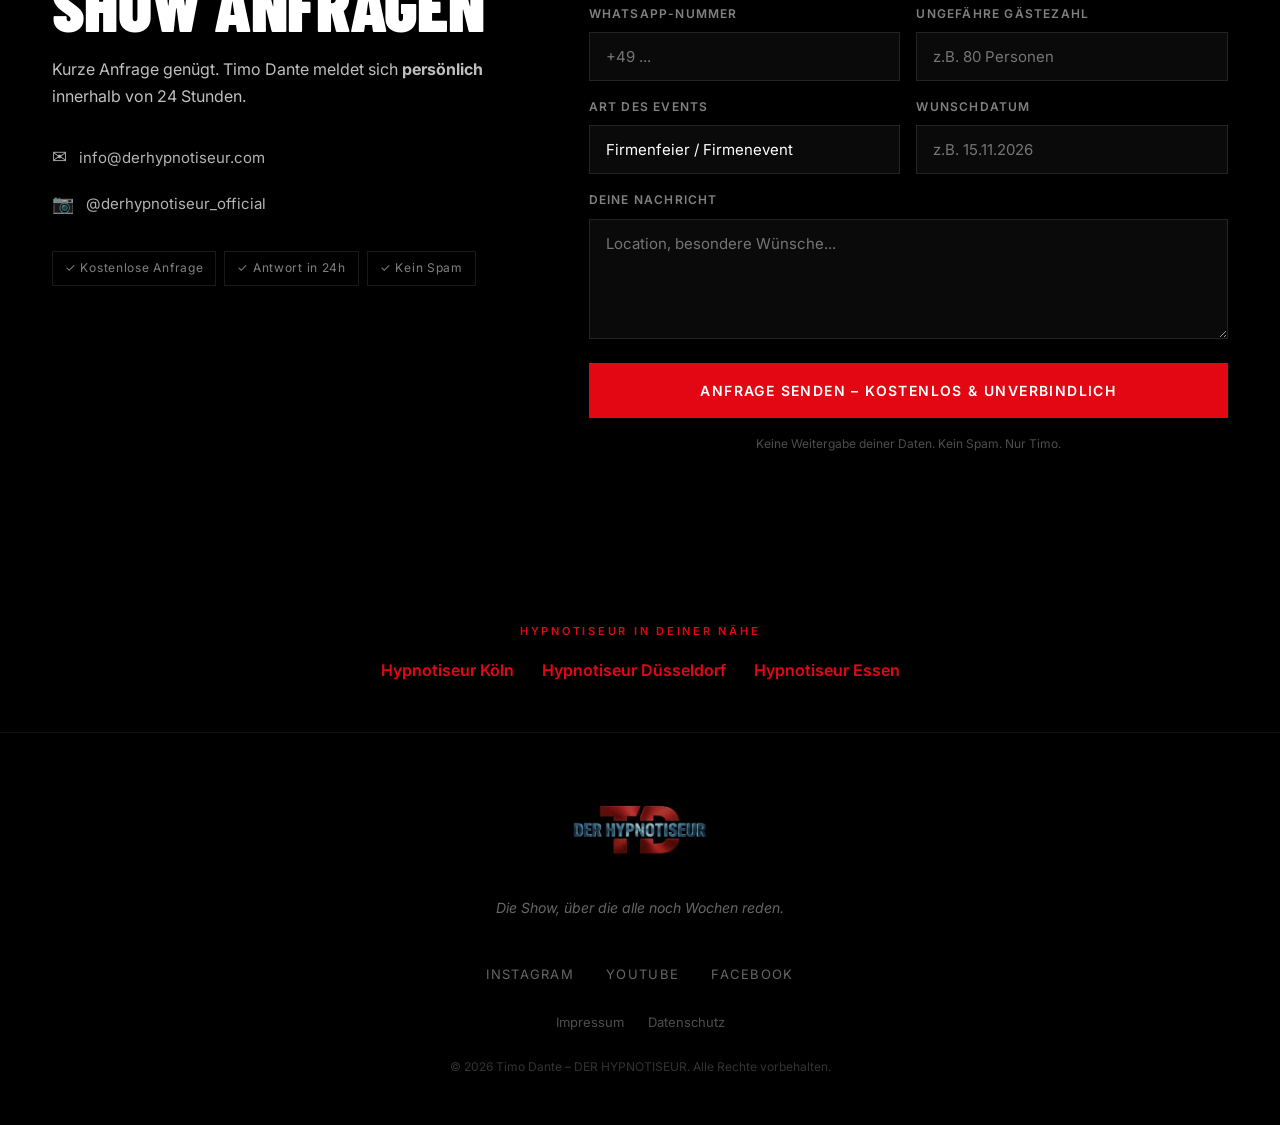
<file: main-site/index.html>
<!DOCTYPE html>
<html lang="de">
<head>
  <meta charset="UTF-8">
  <meta name="viewport" content="width=device-width, initial-scale=1.0">

  <title>Timo Dante – DER HYPNOTISEUR | Bühnenhypnose für Firmenfeier & Hochzeit</title>
  <meta name="description" content="Professioneller Bühnenhypnotiseur Timo Dante – Comedy-Hypnoseshow für Firmenfeiern, Hochzeiten & Galas in ganz Deutschland. Deine Gäste werden zum Star. Jetzt anfragen!">
  <meta name="keywords" content="Hypnotiseur buchen, Bühnenhypnose, Firmenfeier Entertainer, Hochzeit Showkünstler, Comedy Hypnose, Timo Dante, DER HYPNOTISEUR, Showkünstler NRW, Hypnoseshow buchen">
  <meta name="robots" content="index, follow">
  <link rel="canonical" href="https://www.derhypnotiseur.com/">

  <meta property="og:type" content="website">
  <meta property="og:title" content="Timo Dante – DER HYPNOTISEUR | Bühnenhypnose für Events">
  <meta property="og:description" content="Comedy-Hypnoseshow für Firmenfeiern, Hochzeiten & Galas. Deine Gäste werden zum Star. Jetzt Verfügbarkeit prüfen.">
  <meta property="og:url" content="https://www.derhypnotiseur.com/">
  <meta property="og:image" content="https://www.derhypnotiseur.com/img/hero-timo.webp">

  <meta name="twitter:card" content="summary_large_image">
  <meta name="twitter:title" content="Timo Dante – DER HYPNOTISEUR | Bühnenhypnose für Events">
  <meta name="twitter:description" content="Comedy-Hypnoseshow für Firmenfeiern, Hochzeiten &amp; Galas. Deine Gäste werden zum Star.">
  <meta name="twitter:image" content="https://www.derhypnotiseur.com/img/hero-timo.webp">

  <link rel="preload" as="image" href="img/hero-timo.webp" type="image/webp" fetchpriority="high">
  <link rel="preload" as="image" href="img/logo-nav.webp" type="image/webp" fetchpriority="high">
  <link rel="preconnect" href="https://fonts.googleapis.com">
  <link rel="preconnect" href="https://fonts.gstatic.com" crossorigin>
  <link rel="preload" as="style" href="https://fonts.googleapis.com/css2?family=Barlow+Condensed:wght@700;900&family=Inter:wght@300;400;500;600&display=optional" onload="this.onload=null;this.rel='stylesheet'">
  <noscript><link rel="stylesheet" href="https://fonts.googleapis.com/css2?family=Barlow+Condensed:wght@700;900&family=Inter:wght@300;400;500;600&display=optional"></noscript>

  <style>
    *,*::before,*::after{box-sizing:border-box;margin:0;padding:0}
    :root{--red:#e30613;--red-dk:#b5000f;--black:#000;--dark:#080808;--dark2:#0f0f0f;--white:#fff;--grey:#aaa;--grey2:#666;--font-display:'Barlow Condensed',sans-serif;--font:'Inter',sans-serif;--max:1240px;--nav-h:88px}
    html{scroll-behavior:smooth}
    body{background:var(--black);color:var(--white);font-family:var(--font);font-size:16px;line-height:1.7;-webkit-font-smoothing:antialiased;overflow-x:hidden;cursor:none}
    @media(pointer:coarse){body{cursor:auto}}
    a{color:inherit;text-decoration:none}
    img{max-width:100%;height:auto;display:block}
    main{display:block}
    #loader{position:fixed;inset:0;background:#000;z-index:9999;display:flex;align-items:center;justify-content:center;flex-direction:column;gap:32px;transition:opacity .5s ease,visibility .5s ease}
    #loader.done{opacity:0;visibility:hidden;pointer-events:none}
    .loader-logo{width:180px;height:auto;animation:pulse 2s ease-in-out infinite}
    @keyframes pulse{0%,100%{transform:scale(1)}50%{transform:scale(1.04)}}
    .loader-bar{width:200px;height:2px;background:rgba(255,255,255,.1);overflow:hidden}
    .loader-progress{height:100%;background:var(--red);width:0;transition:width .6s ease}
    #cursor{width:8px;height:8px;background:var(--red);border-radius:50%;position:fixed;top:0;left:0;pointer-events:none;z-index:9998;transform:translate(-50%,-50%);transition:width .15s,height .15s,background .15s}
    #cursor-follower{width:32px;height:32px;border:1px solid rgba(227,6,19,.4);border-radius:50%;position:fixed;top:0;left:0;pointer-events:none;z-index:9997;transform:translate(-50%,-50%)}
    #navbar{position:fixed;top:0;left:0;right:0;z-index:900;height:var(--nav-h);display:flex;align-items:center;transition:background .3s,box-shadow .3s}
    #navbar.scrolled{background:rgba(0,0,0,.96);backdrop-filter:blur(12px);box-shadow:0 1px 0 rgba(255,255,255,.06)}
    .nav-inner{width:100%;max-width:var(--max);margin:0 auto;padding:0 32px;display:flex;align-items:center;justify-content:space-between;gap:32px}
    .nav-logo{height:56px;width:auto}
    .nav-links{display:flex;align-items:center;gap:40px;list-style:none}
    .nav-links a{font-size:13px;font-weight:500;letter-spacing:.12em;text-transform:uppercase;color:rgba(255,255,255,.7);transition:color .2s}
    .nav-links a:hover{color:#fff}
    .btn-nav{font-size:12px;font-weight:600;letter-spacing:.12em;text-transform:uppercase;padding:10px 24px;background:var(--red);color:#fff;border:1px solid var(--red);transition:all .2s;white-space:nowrap}
    .btn-nav:hover{background:var(--red-dk)}
    .nav-burger{display:none;flex-direction:column;gap:5px;background:none;border:none;cursor:pointer;padding:8px}
    .nav-burger span{display:block;width:24px;height:1.5px;background:#fff;transition:all .3s}
    #hero{position:relative;min-height:100vh;display:flex;align-items:center;overflow:hidden}
    .hero-bg{position:absolute;inset:0;z-index:0}
    .hero-bg img{width:100%;height:100%;object-fit:cover;object-position:center top}
    .hero-overlay{position:absolute;inset:0;background:linear-gradient(135deg,rgba(0,0,0,.85) 0%,rgba(0,0,0,.5) 50%,rgba(0,0,0,.7) 100%)}
    .hero-overlay::after{content:'';position:absolute;bottom:0;left:0;right:0;height:40%;background:linear-gradient(to top,#000,transparent)}
    .hero-content{position:relative;z-index:2;max-width:var(--max);margin:0 auto;padding:calc(var(--nav-h) + 60px) 32px 80px;width:100%}
    .hero-eyebrow{font-family:var(--font);font-size:12px;font-weight:500;letter-spacing:.25em;text-transform:uppercase;color:var(--red);margin-bottom:24px}
    .hero-title{font-family:var(--font-display);font-size:clamp(72px,10vw,140px);font-weight:900;line-height:.92;letter-spacing:-.01em;text-transform:uppercase;margin-bottom:32px}
    .hero-title .line1{display:block;color:#fff}
    .hero-title .line2{display:block;color:var(--red);text-shadow:0 0 80px rgba(227,6,19,.4)}
    .hero-sub{font-size:clamp(16px,1.8vw,20px);color:rgba(255,255,255,.75);max-width:520px;line-height:1.6;margin-bottom:48px}
    .hero-ctas{display:flex;gap:16px;flex-wrap:wrap}
    .btn{display:inline-flex;align-items:center;justify-content:center;font-family:var(--font);font-size:13px;font-weight:600;letter-spacing:.1em;text-transform:uppercase;padding:16px 40px;border:1px solid transparent;cursor:none;transition:all .2s;text-decoration:none;white-space:nowrap;position:relative;overflow:hidden}
    @media(pointer:coarse){.btn{cursor:pointer}}
    .btn::before{content:'';position:absolute;inset:0;background:rgba(255,255,255,.05);opacity:0;transition:opacity .2s}
    .btn:hover::before{opacity:1}
    .btn-primary{background:var(--red);color:#fff;border-color:var(--red)}
    .btn-primary:hover{background:var(--red-dk);border-color:var(--red-dk);transform:translateY(-2px);box-shadow:0 12px 40px rgba(227,6,19,.4)}
    .btn-ghost{background:transparent;color:#fff;border-color:rgba(255,255,255,.3)}
    .btn-ghost:hover{border-color:#fff;transform:translateY(-2px)}
    .hero-scroll{position:absolute;bottom:40px;left:50%;transform:translateX(-50%);z-index:2;display:flex;flex-direction:column;align-items:center;gap:8px}
    .scroll-label{font-size:10px;letter-spacing:.2em;text-transform:uppercase;color:rgba(255,255,255,.4)}
    .scroll-line{width:1px;height:48px;background:linear-gradient(to bottom,rgba(255,255,255,.4),transparent);animation:scrollPulse 1.8s ease-in-out infinite}
    @keyframes scrollPulse{0%,100%{transform:scaleY(0);transform-origin:top}50%{transform:scaleY(1);transform-origin:top}}
    section{display:block}
    .section-wrap{max-width:var(--max);margin:0 auto;padding:0 32px}
    #stats{padding:80px 0;background:var(--dark2)}
    .stats-grid{display:grid;grid-template-columns:repeat(4,1fr);gap:40px;text-align:center}
    .stat-num{font-family:var(--font-display);font-size:clamp(52px,6vw,84px);font-weight:900;line-height:1;color:var(--white);letter-spacing:-.02em;font-variant-numeric:tabular-nums;min-width:3ch;display:inline-block}
    .stat-suffix{font-family:var(--font-display);font-size:.6em;color:var(--red)}
    .stat-label{font-size:13px;font-weight:500;letter-spacing:.1em;text-transform:uppercase;color:var(--grey);margin-top:12px}
    @media(max-width:700px){.stats-grid{grid-template-columns:repeat(2,1fr);gap:32px 24px}}
    @keyframes heroIn{from{opacity:0;transform:translateY(36px)}to{opacity:1;transform:none}}
    .hero-eyebrow{animation:heroIn .7s ease .3s both}
    .hero-title .line1{animation:heroIn .8s ease .5s both}
    .hero-title .line2{animation:heroIn .8s ease .65s both}
    .hero-sub{animation:heroIn .7s ease .85s both}
    .hero-ctas{animation:heroIn .6s ease 1.05s both}
    .hero-scroll{animation:heroIn .5s ease 1.6s both}
    @media(max-width:900px){:root{--nav-h:72px}.nav-links{display:none}.nav-burger{display:flex}.hero-ctas{flex-direction:column}.btn{width:100%;text-align:center}}
    @media(max-width:600px){.nav-inner{padding:0 20px}.hero-content{padding-left:20px;padding-right:20px}}
    #cookie-banner{position:fixed;bottom:0;left:0;right:0;z-index:9000;background:#111;border-top:1px solid rgba(255,255,255,.1);padding:16px 24px}
    .cookie-inner{max-width:1240px;margin:0 auto;display:flex;align-items:center;gap:24px;flex-wrap:wrap}
    .cookie-inner p{color:#aaa;font-size:13px;line-height:1.5;flex:1;min-width:200px}
    .cookie-inner a{color:var(--red)}
    .cookie-btns{display:flex;gap:10px;flex-shrink:0}
    #cookie-accept{background:var(--red);color:#fff;border:none;padding:9px 20px;font-size:13px;font-weight:600;cursor:pointer;letter-spacing:.05em;text-transform:uppercase}
    #cookie-decline{background:transparent;color:#aaa;border:1px solid rgba(255,255,255,.2);padding:9px 20px;font-size:13px;cursor:pointer}
    #cookie-decline:hover{border-color:#fff;color:#fff}
  </style>

  <link rel="stylesheet" href="style.css">

  <script type="application/ld+json">
  {
    "@context": "https://schema.org",
    "@graph": [
      {
        "@type": "Person",
        "@id": "https://www.derhypnotiseur.com/#person",
        "name": "Timo Dante",
        "alternateName": "DER HYPNOTISEUR",
        "jobTitle": "Bühnenhypnotiseur & Entertainer",
        "description": "Professioneller Comedy-Bühnenhypnotiseur für Firmenfeiern, Hochzeiten, Galas und Theater-Shows in ganz Deutschland.",
        "url": "https://www.derhypnotiseur.com",
        "email": "info@derhypnotiseur.com",
        "image": "https://www.derhypnotiseur.com/img/hero-timo.webp",
        "sameAs": [
          "https://www.instagram.com/derhypnotiseur_official",
          "https://www.youtube.com/@derhypnotiseur",
          "https://www.facebook.com/share/1GYNEXUfMU/"
        ],
        "address": {"@type": "PostalAddress", "addressLocality": "Oberhausen", "addressRegion": "NRW", "addressCountry": "DE"},
        "areaServed": "DE"
      },
      {
        "@type": "EntertainmentBusiness",
        "@id": "https://www.derhypnotiseur.com/#business",
        "name": "DER HYPNOTISEUR – Timo Dante",
        "url": "https://www.derhypnotiseur.com",
        "email": "info@derhypnotiseur.com",
        "priceRange": "€€€",
        "image": "https://www.derhypnotiseur.com/img/hero-timo.webp",
        "description": "Comedy-Bühnenhypnose für Events aller Art in Deutschland.",
        "address": {"@type": "PostalAddress", "addressLocality": "Oberhausen", "addressRegion": "NRW", "addressCountry": "DE"},
        "founder": {"@id": "https://www.derhypnotiseur.com/#person"}
      },
      {
        "@type": "FAQPage",
        "mainEntity": [
          {"@type": "Question", "name": "Was ist der Unterschied zu einem Zauberer?", "acceptedAnswer": {"@type": "Answer", "text": "Ein Zauberer führt Tricks vor – das Publikum schaut zu. Bei DER HYPNOTISEUR werden freiwillige Gäste selbst Teil der Show. Das schafft echtes Gemeinschaftserlebnis."}},
          {"@type": "Question", "name": "Müssen Gäste mitmachen?", "acceptedAnswer": {"@type": "Answer", "text": "Nein. Die Teilnahme ist immer 100% freiwillig. Gäste genießen die Show entspannt von ihren Plätzen."}},
          {"@type": "Question", "name": "Für welche Eventgrößen eignet sich die Show?", "acceptedAnswer": {"@type": "Answer", "text": "Ab ca. 30 Gäste aufwärts. Timo Dante hat bereits Shows mit mehreren hundert Gästen gespielt."}},
          {"@type": "Question", "name": "Wie lange dauert die Show?", "acceptedAnswer": {"@type": "Answer", "text": "Je nach Format zwischen 60 und 120 Minuten, abgestimmt auf den Abendablauf."}}
        ]
      }
    ]
  }
  </script>
</head>
<body>

<div id="loader" aria-hidden="true">
  <picture>
    <source srcset="img/logo-nav.webp" type="image/webp">
    <img src="img/logo-nav.png" alt="" class="loader-logo" width="180" height="101">
  </picture>
  <div class="loader-bar"><div class="loader-progress" id="loader-progress"></div></div>
</div>

<div id="cursor" aria-hidden="true"></div>
<div id="cursor-follower" aria-hidden="true"></div>

<nav id="navbar" role="navigation" aria-label="Hauptnavigation">
  <div class="nav-inner">
    <a href="/" class="nav-logo-link" aria-label="DER HYPNOTISEUR – Startseite">
      <picture>
        <source srcset="img/logo-nav.webp" type="image/webp">
        <img src="img/logo-nav.png" alt="DER HYPNOTISEUR Timo Dante" class="nav-logo" width="160" height="90" fetchpriority="high">
      </picture>
    </a>
    <ul class="nav-links" role="list">
      <li><a href="#shows">Shows</a></li>
      <li><a href="#about">Über Timo</a></li>
      <li><a href="#media">Showreel</a></li>
      <li><a href="#faq">FAQ</a></li>
    </ul>
    <a href="#kontakt" class="btn-nav">Jetzt buchen</a>
    <button class="nav-burger" aria-label="Menü öffnen" aria-expanded="false" id="burger">
      <span></span><span></span><span></span>
    </button>
  </div>
</nav>

<div class="mobile-menu" id="mobile-menu" aria-hidden="true" role="dialog" aria-label="Navigation">
  <button class="mobile-menu-close" id="mobile-close" aria-label="Menü schließen">✕</button>
  <ul>
    <li><a href="#shows">Shows</a></li>
    <li><a href="#about">Über Timo</a></li>
    <li><a href="#media">Showreel</a></li>
    <li><a href="#faq">FAQ</a></li>
    <li><a href="#kontakt" class="btn btn-primary">Jetzt buchen</a></li>
  </ul>
</div>

<main>

<!-- ═══════════════════════ HERO ═══════════════════════ -->
<section id="hero" aria-label="Willkommen bei DER HYPNOTISEUR">
  <div class="hero-bg">
    <picture>
      <img src="img/hero-timo.webp" alt="" aria-hidden="true" width="1920" height="1080" fetchpriority="high">
    </picture>
    <div class="hero-overlay"></div>
  </div>
  <div class="hero-content">
    <p class="hero-eyebrow">Comedy · Bühnenhypnose · Entertainment</p>
    <h1 class="hero-title">
      <span class="line1">DER</span>
      <span class="line2">HYPNOTISEUR</span>
    </h1>
    <p class="hero-sub">Die Show, über die alle noch<br>Wochen danach reden.</p>
    <div class="hero-ctas">
      <a href="#kontakt" class="btn btn-primary magnetic">Show anfragen</a>
      <a href="#media" class="btn btn-ghost magnetic">Showreel ansehen</a>
    </div>
  </div>
  <div class="hero-scroll" aria-hidden="true">
    <span class="scroll-label">Scroll</span>
    <div class="scroll-line"></div>
  </div>
</section>

<!-- ═══════════════════════ STATS ═══════════════════════ -->
<section id="stats" aria-label="Erfahrung in Zahlen">
  <div class="stats-inner">
    <div class="stat reveal-up">
      <span class="stat-num" data-count="20">0</span><span class="stat-suf">+</span>
      <span class="stat-label">Jahre Erfahrung</span>
    </div>
    <div class="stat-div"></div>
    <div class="stat reveal-up" style="--delay:.1s">
      <span class="stat-num" data-count="500">0</span><span class="stat-suf">+</span>
      <span class="stat-label">Shows & Events</span>
    </div>
    <div class="stat-div"></div>
    <div class="stat reveal-up" style="--delay:.2s">
      <span class="stat-num" data-count="10000">0</span><span class="stat-suf">+</span>
      <span class="stat-label">begeisterte Gäste</span>
    </div>
    <div class="stat-div"></div>
    <div class="stat reveal-up" style="--delay:.3s">
      <span class="stat-num">100</span><span class="stat-suf">%</span>
      <span class="stat-label">freiwillige Teilnahme</span>
    </div>
  </div>
</section>

<!-- ═══════════════════════ DAS ERLEBNIS ═══════════════════════ -->
<section id="erlebnis" aria-labelledby="erlebnis-h">
  <div class="erlebnis-inner">
    <div class="erlebnis-text">
      <p class="label reveal-up">Das Erlebnis</p>
      <h2 id="erlebnis-h" class="reveal-up">Deine Gäste werden<br>zum Star der Show.</h2>
      <p class="reveal-up">Nicht du sitzt und schaust zu — deine Gäste <em>erleben</em>. Freiwillige aus dem Publikum stehen auf der Bühne, machen Dinge, die sie selbst nicht für möglich gehalten hätten, und das gesamte Publikum lacht gemeinsam mit ihnen.</p>
      <p class="reveal-up">Das ist kein Trick. Das ist echte Bühnenhypnose — ein Gemeinschaftserlebnis, das Firmenfeiern, Hochzeiten und Galas in Geschichten verwandelt, die noch Jahre danach erzählt werden.</p>
      <div class="erlebnis-bullets reveal-up">
        <div class="bullet"><span class="bullet-icon">✓</span> Einmalig — jede Show ist anders</div>
        <div class="bullet"><span class="bullet-icon">✓</span> Freiwillige Teilnahme — niemand wird gezwungen</div>
        <div class="bullet"><span class="bullet-icon">✓</span> Gemeinschaftserlebnis — alle lachen zusammen</div>
      </div>
      <a href="#kontakt" class="btn btn-primary magnetic reveal-up" style="--delay:.1s">Termin anfragen</a>
    </div>
    <div class="erlebnis-gallery">
      <div class="gallery-grid">
        <div class="g-item g-large reveal-img">
          <picture><source srcset="img/gallery-1.webp" type="image/webp"><img src="img/gallery-1.png" alt="Timo Dante Hypnoseshow – Live Impression" loading="lazy" width="300" height="224"></picture>
        </div>
        <div class="g-item g-small reveal-img" style="--delay:.1s">
          <picture><source srcset="img/gallery-2.webp" type="image/webp"><img src="img/gallery-2.png" alt="Comedy Hypnoseshow – Publikum auf der Bühne" loading="lazy" width="300" height="224"></picture>
        </div>
        <div class="g-item g-small reveal-img" style="--delay:.2s">
          <picture><source srcset="img/gallery-3.webp" type="image/webp"><img src="img/gallery-3.png" alt="Timo Dante Firmenshow Live" loading="lazy" width="300" height="224"></picture>
        </div>
        <div class="g-item g-large reveal-img" style="--delay:.15s">
          <picture><source srcset="img/gallery-4.webp" type="image/webp"><img src="img/gallery-4.png" alt="Hypnoseshow Publikumsreaktion" loading="lazy" width="300" height="224"></picture>
        </div>
      </div>
    </div>
  </div>
</section>

<!-- ═══════════════════════ SHOW FORMATS ═══════════════════════ -->
<section id="shows" aria-labelledby="shows-h">
  <div class="section-wrap">
    <p class="label text-center reveal-up">Für jeden Anlass</p>
    <h2 id="shows-h" class="text-center reveal-up">Wähle dein Format</h2>
    <div class="shows-grid">

      <article class="show-card tilt-card reveal-up">
        <div class="show-card-bg"></div>
        <div class="show-num">01</div>
        <div class="show-icon-wrap">🏢</div>
        <h3>Firmenfeier</h3>
        <p>Das Highlight deiner Weihnachtsfeier, deines Kick-offs oder Mitarbeiterevents. Professionell, souverän, unvergesslich.</p>
        <ul class="show-list">
          <li>Ab 30 Gäste</li>
          <li>60–120 Min Show</li>
          <li>Vollständig moderiert</li>
        </ul>
        <a href="/hypnotiseur-firmenfeier.html" class="show-link">Mehr erfahren <span aria-hidden="true">→</span></a>
      </article>

      <article class="show-card tilt-card reveal-up" style="--delay:.1s">
        <div class="show-card-bg"></div>
        <div class="show-num">02</div>
        <div class="show-icon-wrap">💍</div>
        <h3>Hochzeit</h3>
        <p>Statt dem klassischen Zauberer: eine Show, bei der Braut, Bräutigam und alle Gäste selbst unvergessliche Momente erleben.</p>
        <ul class="show-list">
          <li>Abendunterhaltung</li>
          <li>Angepasst an den Abend</li>
          <li>100% freiwillig</li>
        </ul>
        <a href="/hypnotiseur-hochzeit.html" class="show-link">Mehr erfahren <span aria-hidden="true">→</span></a>
      </article>

      <article class="show-card tilt-card reveal-up" style="--delay:.2s">
        <div class="show-card-bg"></div>
        <div class="show-num">03</div>
        <div class="show-icon-wrap">✨</div>
        <h3>Gala & Theater</h3>
        <p>Dramatische Bühne, elegante Inszenierung. Der perfekte Programmpunkt für Preisverleihungen und Galaabende.</p>
        <ul class="show-list">
          <li>Bis 1.000+ Gäste</li>
          <li>Bühnenadaptierung</li>
          <li>Full Production möglich</li>
        </ul>
        <a href="#kontakt" class="show-link">Anfragen <span aria-hidden="true">→</span></a>
      </article>

      <article class="show-card tilt-card reveal-up" style="--delay:.3s">
        <div class="show-card-bg"></div>
        <div class="show-num">04</div>
        <div class="show-icon-wrap">🎂</div>
        <h3>Private Feier</h3>
        <p>Geburtstage, Jubiläen, besondere Abende — wenn du etwas wirklich Unvergessliches möchtest statt dem üblichen Programm.</p>
        <ul class="show-list">
          <li>Ab 30 Personen</li>
          <li>Individuelle Planung</li>
          <li>Flexible Formate</li>
        </ul>
        <a href="#kontakt" class="show-link">Anfragen <span aria-hidden="true">→</span></a>
      </article>

    </div>
  </div>
</section>

<!-- ═══════════════════════ SHOWREEL ═══════════════════════ -->
<section id="media" aria-labelledby="media-h">
  <div class="section-wrap text-center">
    <p class="label reveal-up">Live erleben</p>
    <h2 id="media-h" class="reveal-up">Sieh selbst, was passiert</h2>
    <p class="subtext reveal-up">Worte beschreiben es nicht. Schau es an.</p>
    <div class="video-frame reveal-up">
      <div class="video-wrapper yt-facade" data-videoid="yMNJNl7Pdgk">
        <picture>
          <source srcset="img/yt-thumbnail-720.webp" type="image/webp">
          <img src="img/yt-thumbnail-720.jpg" alt="DER HYPNOTISEUR Showreel – zum Abspielen klicken" loading="lazy" width="720" height="405">
        </picture>
        <button class="yt-play-btn" aria-label="Showreel abspielen">
          <svg viewBox="0 0 68 48" width="80" height="56" aria-hidden="true">
            <path d="M66.5 7.7c-.8-2.9-3.2-5.2-6.1-5.9C55.1 0 34 0 34 0S12.9 0 7.6 1.8C4.7 2.6 2.3 4.9 1.5 7.7 0 13 0 24 0 24s0 11 1.5 16.3c.8 2.9 3.2 5.2 6.1 5.9C12.9 48 34 48 34 48s21.1 0 26.4-1.8c2.9-.8 5.2-3.1 6.1-5.9C68 35 68 24 68 24s0-11-1.5-16.3z" fill="rgba(227,6,19,.92)"/>
            <path d="M45 24 27 14v20" fill="white"/>
          </svg>
        </button>
      </div>
    </div>
  </div>
</section>

<!-- ═══════════════════════ TESTIMONIALS ═══════════════════════ -->
<section id="testimonials" aria-labelledby="testi-h">
  <div class="section-wrap text-center">
    <p class="label reveal-up">Was Kunden sagen</p>
    <h2 id="testi-h" class="reveal-up">Echte Reaktionen.<br>Echte Momente.</h2>
    <div class="testi-carousel reveal-up" role="region" aria-label="Kundenmeinungen">
      <div class="testi-track">
        <div class="testi-slide">
          <div class="stars" aria-label="5 von 5 Sternen">★★★★★</div>
          <blockquote>
            <p>„Unsere Weihnachtsfeier wird noch in Jahren besprochen. Alle reden davon, was auf der Bühne passiert ist. Timo Dante ist ein absolutes Ausnahmetalent."</p>
            <footer><cite>Sarah K. — HR Managerin, Düsseldorf</cite></footer>
          </blockquote>
        </div>
        <div class="testi-slide">
          <div class="stars" aria-label="5 von 5 Sternen">★★★★★</div>
          <blockquote>
            <p>„Wir hatten erst einen Zauberer geplant. Auf Empfehlung wechselten wir zu Timo Dante. Es war die beste Entscheidung für unsere Hochzeit — absolut unvergesslich."</p>
            <footer><cite>Thomas & Julia M. — Brautpaar, Oberhausen</cite></footer>
          </blockquote>
        </div>
        <div class="testi-slide">
          <div class="stars" aria-label="5 von 5 Sternen">★★★★★</div>
          <blockquote>
            <p>„Das Publikum hat Standing Ovations gegeben. Ich habe noch nie so eine spontane, echte Reaktion bei einem Gala-Abend erlebt. Klare Buchungsempfehlung."</p>
            <footer><cite>Michael S. — Veranstaltungsleiter, Essen</cite></footer>
          </blockquote>
        </div>
      </div>
      <div class="testi-dots" role="tablist" aria-label="Testimonial Navigation"></div>
    </div>
  </div>
</section>

<!-- ═══════════════════════ ÜBER TIMO ═══════════════════════ -->
<section id="about" aria-labelledby="about-h">
  <div class="about-inner">
    <div class="about-img-wrap reveal-img">
      <picture>
        <source srcset="img/portrait.webp" type="image/webp">
        <img src="img/portrait.png" alt="Timo Dante – DER HYPNOTISEUR" loading="lazy" width="576" height="1024">
      </picture>
      <div class="about-badge"><span>20+</span><span>Jahre</span></div>
    </div>
    <div class="about-text">
      <p class="label reveal-up">Der Mensch hinter der Show</p>
      <h2 id="about-h" class="reveal-up">Wer ist<br>Timo Dante?</h2>
      <p class="reveal-up">Timo Dante ist nicht nur ein Name — er ist ein Versprechen. Als professioneller Bühnenhypnotiseur vereint er psychologisches Know-how mit Comedy-Entertainment auf höchstem Niveau.</p>
      <p class="reveal-up">In Oberhausen verwurzelt, tritt er auf großen Bühnen in ganz Deutschland auf — von mittelständischen Firmenfeiern über Hochzeiten bis zu Theater-Shows mit mehreren hundert Gästen.</p>
      <div class="about-creds reveal-up">
        <div class="cred"><strong>20+</strong><span>Jahre Bühnenerfahrung</span></div>
        <div class="cred"><strong>500+</strong><span>Events deutschlandweit</span></div>
        <div class="cred"><strong>∞</strong><span>Unvergessliche Momente</span></div>
      </div>
      <a href="#kontakt" class="btn btn-primary magnetic reveal-up">Mit Timo sprechen</a>
    </div>
  </div>
</section>

<!-- ═══════════════════════ ABLAUF ═══════════════════════ -->
<section id="ablauf" aria-labelledby="ablauf-h">
  <div class="section-wrap text-center">
    <p class="label reveal-up">Einfach & unkompliziert</p>
    <h2 id="ablauf-h" class="reveal-up">In 3 Schritten zur Show</h2>
    <div class="steps">
      <div class="step reveal-up">
        <div class="step-num">01</div>
        <h3>Anfragen</h3>
        <p>Kurze Nachricht mit Datum, Ort und Gästezahl. Antwort innerhalb von 24 Stunden, persönlich von Timo Dante.</p>
      </div>
      <div class="step-line reveal-up"></div>
      <div class="step reveal-up" style="--delay:.1s">
        <div class="step-num">02</div>
        <h3>Planen</h3>
        <p>Gemeinsam wird das perfekte Show-Format ausgewählt und alle Details besprochen — Bühne, Timing, Ablauf.</p>
      </div>
      <div class="step-line reveal-up"></div>
      <div class="step reveal-up" style="--delay:.2s">
        <div class="step-num">03</div>
        <h3>Unvergesslich feiern</h3>
        <p>Der Abend, über den alle noch Monate reden werden. Garantiert.</p>
      </div>
    </div>
    <a href="#kontakt" class="btn btn-primary magnetic reveal-up" style="--delay:.3s">Jetzt anfragen</a>
  </div>
</section>

<!-- ═══════════════════════ FAQ ═══════════════════════ -->
<section id="faq" aria-labelledby="faq-h">
  <div class="section-wrap">
    <p class="label text-center reveal-up">Häufige Fragen</p>
    <h2 id="faq-h" class="text-center reveal-up">Alles, was du wissen möchtest</h2>
    <div class="accordion" role="list">

      <div class="acc-item reveal-up" role="listitem" itemscope itemprop="mainEntity" itemtype="https://schema.org/Question">
        <button class="acc-trigger" aria-expanded="false" itemprop="name">
          <span>Was ist der Unterschied zu einem Zauberer?</span>
          <span class="acc-icon" aria-hidden="true"></span>
        </button>
        <div class="acc-body" itemscope itemprop="acceptedAnswer" itemtype="https://schema.org/Answer">
          <p itemprop="text">Ein Zauberer führt Tricks vor — das Publikum sitzt und schaut zu. Bei DER HYPNOTISEUR werden freiwillige Gäste selbst Teil der Show. Das schafft echtes Gemeinschaftserlebnis: alle lachen zusammen über Momente, die ihre eigenen Mitgäste erleben. Das ist einmalig und unvergesslich.</p>
        </div>
      </div>

      <div class="acc-item reveal-up" role="listitem" itemscope itemprop="mainEntity" itemtype="https://schema.org/Question">
        <button class="acc-trigger" aria-expanded="false" itemprop="name">
          <span>Müssen Gäste mitmachen?</span>
          <span class="acc-icon" aria-hidden="true"></span>
        </button>
        <div class="acc-body" itemscope itemprop="acceptedAnswer" itemtype="https://schema.org/Answer">
          <p itemprop="text">Nein. Die Teilnahme ist immer 100% freiwillig. Gäste genießen die Show entspannt von ihren Plätzen. Nur wer wirklich möchte, kommt auf die Bühne. Niemand wird bloßgestellt oder gezwungen.</p>
        </div>
      </div>

      <div class="acc-item reveal-up" role="listitem" itemscope itemprop="mainEntity" itemtype="https://schema.org/Question">
        <button class="acc-trigger" aria-expanded="false" itemprop="name">
          <span>Für welche Eventgrößen eignet sich die Show?</span>
          <span class="acc-icon" aria-hidden="true"></span>
        </button>
        <div class="acc-body" itemscope itemprop="acceptedAnswer" itemtype="https://schema.org/Answer">
          <p itemprop="text">Ab ca. 30 Gäste aufwärts. Nach oben gibt es keine Grenze — Timo Dante hat bereits Shows mit mehreren hundert Gästen gespielt. Die Show skaliert perfekt mit der Publikumsgröße.</p>
        </div>
      </div>

      <div class="acc-item reveal-up" role="listitem" itemscope itemprop="mainEntity" itemtype="https://schema.org/Question">
        <button class="acc-trigger" aria-expanded="false" itemprop="name">
          <span>Wie lange dauert die Show?</span>
          <span class="acc-icon" aria-hidden="true"></span>
        </button>
        <div class="acc-body" itemscope itemprop="acceptedAnswer" itemtype="https://schema.org/Answer">
          <p itemprop="text">Je nach Format zwischen 60 und 120 Minuten. Die Showlänge wird gemeinsam abgestimmt und an den Abendablauf angepasst.</p>
        </div>
      </div>

      <div class="acc-item reveal-up" role="listitem" itemscope itemprop="mainEntity" itemtype="https://schema.org/Question">
        <button class="acc-trigger" aria-expanded="false" itemprop="name">
          <span>Ist Bühnenhypnose gefährlich?</span>
          <span class="acc-icon" aria-hidden="true"></span>
        </button>
        <div class="acc-body" itemscope itemprop="acceptedAnswer" itemtype="https://schema.org/Answer">
          <p itemprop="text">Nein. Bühnenhypnose ist keine Gedankenkontrolle. Niemand macht etwas, das seinen Werten widerspricht. Timo Dante arbeitet seit über zwei Jahrzehnten professionell und seriös. Die Show ist zu 100% auf Spaß, Sicherheit und positive Erlebnisse ausgerichtet.</p>
        </div>
      </div>

    </div>
  </div>
</section>

<!-- ═══════════════════════ CTA BANNER ═══════════════════════ -->
<section id="cta-banner" aria-label="Jetzt buchen">
  <div class="cta-glow" aria-hidden="true"></div>
  <div class="section-wrap text-center">
    <h2 class="reveal-up">Mach dein Event<br><span class="text-red">unvergesslich.</span></h2>
    <p class="subtext reveal-up">Tausende Gäste haben es bereits erlebt.<br>Deine sind als nächstes dran.</p>
    <a href="#kontakt" class="btn btn-primary btn-xl magnetic reveal-up">Jetzt Show anfragen</a>
  </div>
</section>

<!-- ═══════════════════════ KONTAKT ═══════════════════════ -->
<section id="kontakt" aria-labelledby="kontakt-h">
  <div class="kontakt-inner">
    <div class="kontakt-info">
      <p class="label reveal-up">Lass uns sprechen</p>
      <h2 id="kontakt-h" class="reveal-up">Show anfragen</h2>
      <p class="reveal-up">Kurze Anfrage genügt. Timo Dante meldet sich <strong>persönlich</strong> innerhalb von 24 Stunden.</p>
      <div class="direct-links reveal-up">
        <a href="mailto:info@derhypnotiseur.com" class="direct-link">
          <span class="d-icon">✉</span> info@derhypnotiseur.com
        </a>
        <a href="https://www.instagram.com/derhypnotiseur_official" target="_blank" rel="noopener noreferrer" class="direct-link">
          <span class="d-icon">📷</span> @derhypnotiseur_official
        </a>
      </div>
      <div class="trust-badges reveal-up">
        <div class="trust-badge">✓ Kostenlose Anfrage</div>
        <div class="trust-badge">✓ Antwort in 24h</div>
        <div class="trust-badge">✓ Kein Spam</div>
      </div>
    </div>
    <div class="kontakt-form reveal-up">
      <div class="form-msg success" id="form-success" style="display:none" role="alert">
        ✓ Anfrage gesendet! Timo meldet sich persönlich bei dir.
      </div>
      <div class="form-msg error" id="form-error" style="display:none" role="alert">
        Fehler beim Senden. Bitte schreibe direkt an info@derhypnotiseur.com
      </div>
      <form action="contact.php" method="POST" class="c-form" novalidate>
        <div class="f-row">
          <div class="f-group">
            <label for="name">Name *</label>
            <input type="text" id="name" name="name" placeholder="Ihr Name" required autocomplete="name">
          </div>
          <div class="f-group">
            <label for="email">E-Mail *</label>
            <input type="email" id="email" name="email" placeholder="ihre@email.de" required autocomplete="email">
          </div>
        </div>
        <div class="f-row">
          <div class="f-group">
            <label for="whatsapp">WhatsApp-Nummer</label>
            <input type="tel" id="whatsapp" name="whatsapp" placeholder="+49 ..." autocomplete="tel">
          </div>
          <div class="f-group">
            <label for="gaeste">Ungefähre Gästezahl</label>
            <input type="text" id="gaeste" name="gaeste" placeholder="z.B. 80 Personen" autocomplete="off">
          </div>
        </div>
        <div class="f-row">
          <div class="f-group">
            <label for="event">Art des Events</label>
            <select id="event" name="veranstaltung">
              <option value="Firmenfeier">Firmenfeier / Firmenevent</option>
              <option value="Hochzeit">Hochzeit</option>
              <option value="Gala">Gala / Preisverleihung</option>
              <option value="Theater">Theater-Show</option>
              <option value="Geburtstag">Geburtstag / Privatfeier</option>
              <option value="Sonstiges">Sonstiges</option>
            </select>
          </div>
          <div class="f-group">
            <label for="datum">Wunschdatum</label>
            <input type="text" id="datum" name="datum" placeholder="z.B. 15.11.2026" autocomplete="off">
          </div>
        </div>
        <div class="f-group">
          <label for="msg">Deine Nachricht</label>
          <textarea id="msg" name="nachricht" rows="4" placeholder="Location, besondere Wünsche..."></textarea>
        </div>
        <input type="text" name="website" style="display:none" tabindex="-1" autocomplete="off" aria-hidden="true">
        <button type="submit" class="btn btn-primary btn-submit">Anfrage senden – kostenlos & unverbindlich</button>
        <p class="form-note">Keine Weitergabe deiner Daten. Kein Spam. Nur Timo.</p>
      </form>
    </div>
  </div>
</section>


<nav class="seo-related" aria-label="Hypnotiseur in deiner Stadt" style="padding:48px 20px;text-align:center;background:#000">
  <p class="label text-center">Hypnotiseur in deiner Nähe</p>
  <a href="/hypnotiseur-koeln.html" style="color:#e30613;margin:0 12px;font-weight:600">Hypnotiseur Köln</a>
  <a href="/hypnotiseur-duesseldorf.html" style="color:#e30613;margin:0 12px;font-weight:600">Hypnotiseur Düsseldorf</a>
  <a href="/hypnotiseur-essen.html" style="color:#e30613;margin:0 12px;font-weight:600">Hypnotiseur Essen</a>
</nav>
</main>

<!-- ═══════════════════════ FOOTER ═══════════════════════ -->
<footer id="footer">
  <div class="footer-inner">
    <a href="/" class="footer-logo-link" aria-label="DER HYPNOTISEUR – Startseite">
      <picture>
        <source srcset="img/logo-nav.webp" type="image/webp">
        <img src="img/logo-nav.png" alt="DER HYPNOTISEUR" class="footer-logo" width="140" height="79" loading="lazy">
      </picture>
    </a>
    <p class="footer-tagline">Die Show, über die alle noch Wochen reden.</p>
    <ul class="footer-social" role="list">
      <li><a href="https://www.instagram.com/derhypnotiseur_official" target="_blank" rel="noopener noreferrer">Instagram</a></li>
      <li><a href="https://www.youtube.com/@derhypnotiseur" target="_blank" rel="noopener noreferrer">YouTube</a></li>
      <li><a href="https://www.facebook.com/share/1GYNEXUfMU/" target="_blank" rel="noopener noreferrer">Facebook</a></li>
    </ul>
    <nav class="footer-legal" aria-label="Rechtliches">
      <a href="/impressum.html">Impressum</a>
      <a href="/datenschutz.html">Datenschutz</a>
    </nav>
    <p class="footer-copy">© 2026 Timo Dante – DER HYPNOTISEUR. Alle Rechte vorbehalten.</p>
  </div>
</footer>

<button id="back-to-top" aria-label="Zum Seitenanfang">↑</button>

<script src="script.js" defer></script>

<div id="cookie-banner" hidden role="dialog" aria-label="Cookie-Einstellungen">
  <div class="cookie-inner">
    <p>Wir nutzen <strong>Google Analytics</strong> um zu verstehen, wie Besucher unsere Website nutzen. Deine IP-Adresse wird anonymisiert. Mehr dazu in unserer <a href="/datenschutz.html">Datenschutzerklärung</a>.</p>
    <div class="cookie-btns">
      <button id="cookie-accept">Akzeptieren</button>
      <button id="cookie-decline">Ablehnen</button>
    </div>
  </div>
</div>

</body>
</html>
</file>
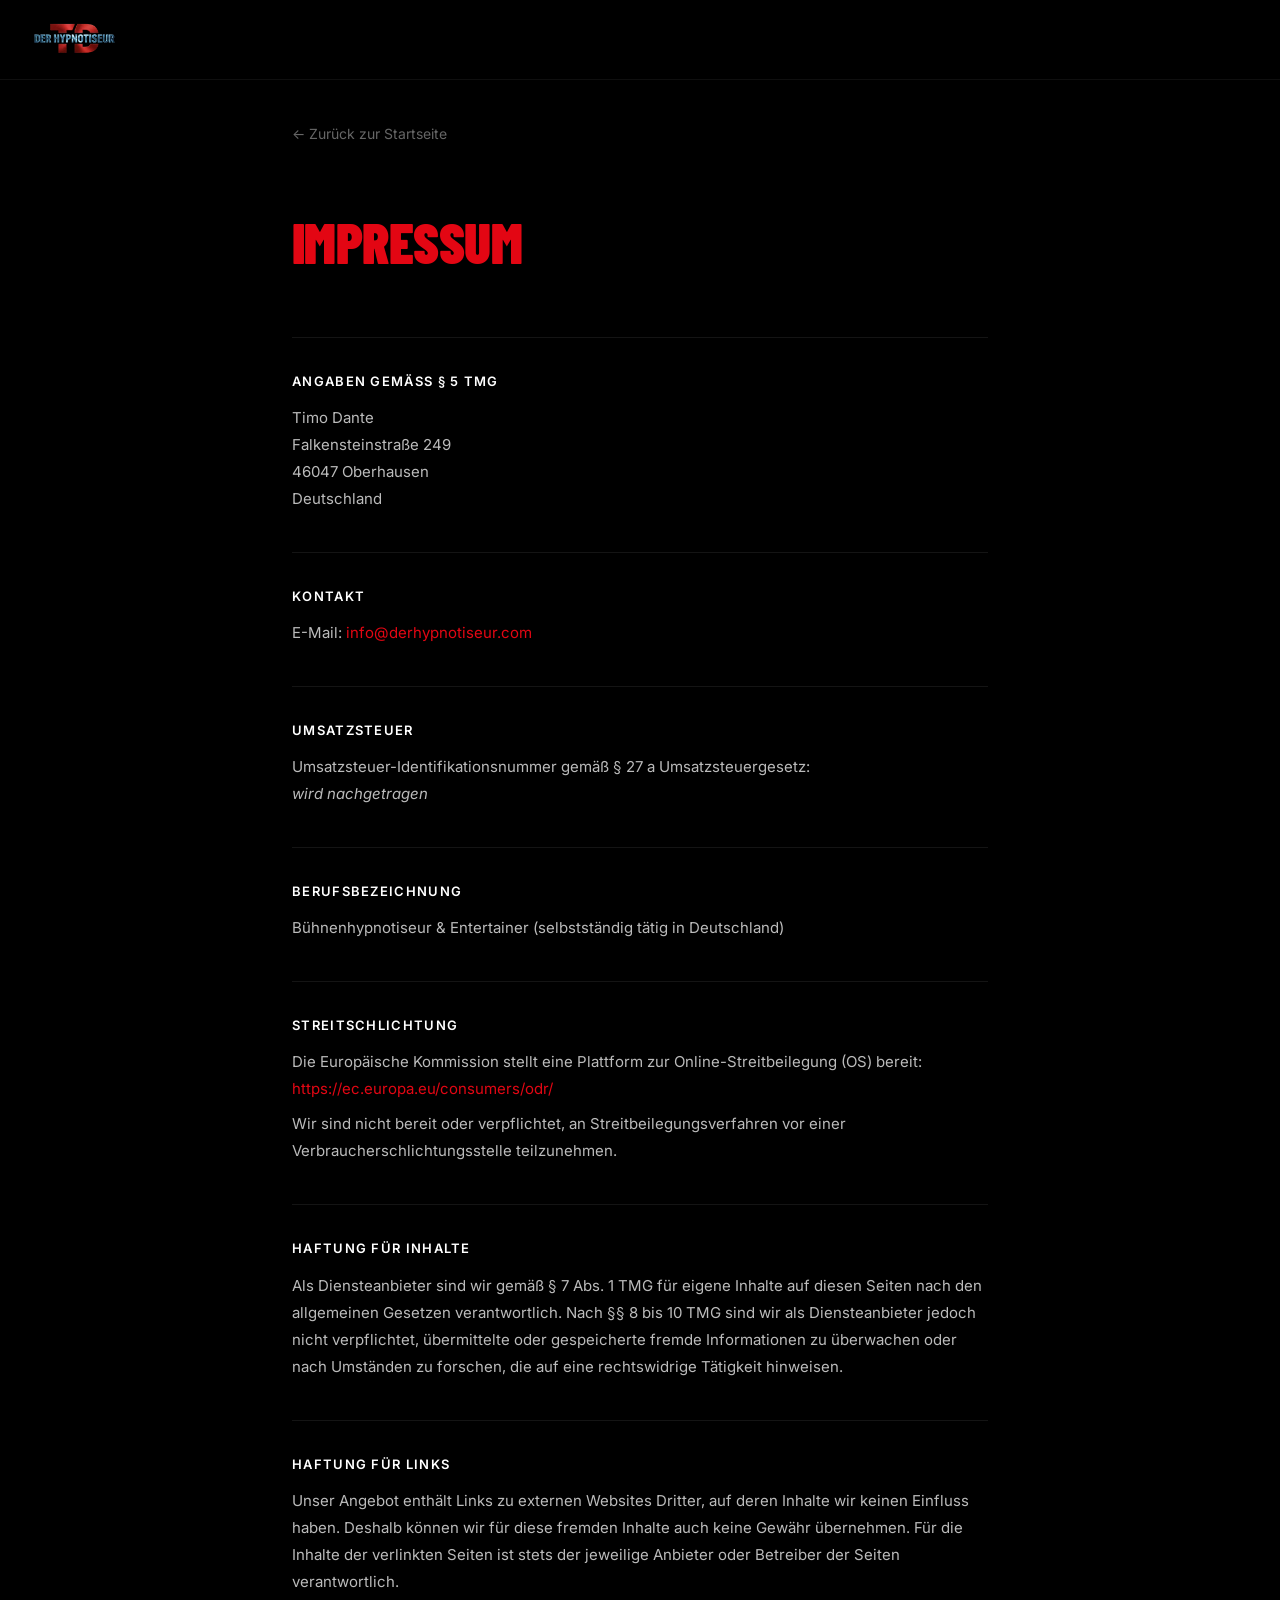
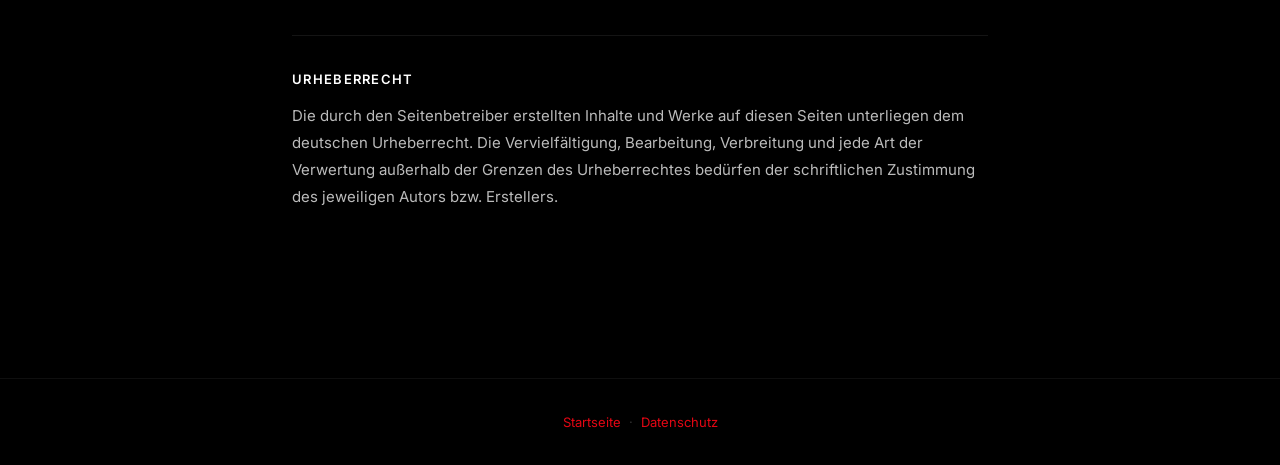
<file: impressum.html>
<!DOCTYPE html>
<html lang="de">
<head>
  <meta charset="UTF-8">
  <meta name="viewport" content="width=device-width, initial-scale=1.0">
  <title>Impressum – DER HYPNOTISEUR Timo Dante</title>
  <meta name="robots" content="noindex,follow">
  <link rel="preconnect" href="https://fonts.googleapis.com">
  <link rel="preconnect" href="https://fonts.gstatic.com" crossorigin>
  <link rel="stylesheet" href="https://fonts.googleapis.com/css2?family=Barlow+Condensed:wght@700;900&family=Inter:wght@300;400;500;600&display=swap">
  <style>
    *,*::before,*::after{box-sizing:border-box;margin:0;padding:0}
    :root{--red:#e30613}
    body{background:#000;color:#fff;font-family:'Inter',sans-serif;font-size:16px;line-height:1.7;-webkit-font-smoothing:antialiased}
    a{color:var(--red);text-decoration:none}
    a:hover{text-decoration:underline}
    nav{position:fixed;top:0;left:0;right:0;height:80px;background:rgba(0,0,0,.97);border-bottom:1px solid rgba(255,255,255,.06);display:flex;align-items:center;padding:0 32px;z-index:100}
    .logo{height:48px;width:auto;display:block}
    .wrap{max-width:760px;margin:0 auto;padding:120px 32px 80px}
    .back{display:inline-flex;align-items:center;gap:8px;color:#666;font-size:14px;margin-bottom:48px;transition:color .2s;text-decoration:none}
    .back:hover{color:#fff}
    h1{font-family:'Barlow Condensed',sans-serif;font-size:clamp(36px,6vw,56px);font-weight:900;color:var(--red);text-transform:uppercase;letter-spacing:-.01em;margin-bottom:48px}
    h2{font-size:13px;font-weight:600;letter-spacing:.1em;text-transform:uppercase;color:#fff;margin:40px 0 12px;padding-top:32px;border-top:1px solid rgba(255,255,255,.08)}
    p{color:#bbb;font-size:15px;line-height:1.8;margin-bottom:8px}
    footer{text-align:center;padding:32px;color:#333;font-size:13px;border-top:1px solid rgba(255,255,255,.06);margin-top:80px}
    @media(max-width:600px){.wrap{padding:100px 20px 60px}nav{padding:0 20px}}
  </style>
</head>
<body>
<nav>
  <a href="/" aria-label="Zurück zur Startseite">
    <img src="img/logo-nav.webp" alt="DER HYPNOTISEUR" class="logo" width="120" height="67">
  </a>
</nav>

<div class="wrap">
  <a href="/" class="back">← Zurück zur Startseite</a>
  <h1>Impressum</h1>

  <h2>Angaben gemäß § 5 TMG</h2>
  <p>Timo Dante<br>
  Falkensteinstraße 249<br>
  46047 Oberhausen<br>
  Deutschland</p>

  <h2>Kontakt</h2>
  <p>E-Mail: <a href="mailto:info@derhypnotiseur.com">info@derhypnotiseur.com</a></p>

  <h2>Umsatzsteuer</h2>
  <p>Umsatzsteuer-Identifikationsnummer gemäß § 27 a Umsatzsteuergesetz:<br>
  <em>wird nachgetragen</em></p>

  <h2>Berufsbezeichnung</h2>
  <p>Bühnenhypnotiseur &amp; Entertainer (selbstständig tätig in Deutschland)</p>

  <h2>Streitschlichtung</h2>
  <p>Die Europäische Kommission stellt eine Plattform zur Online-Streitbeilegung (OS) bereit:
  <a href="https://ec.europa.eu/consumers/odr/" target="_blank" rel="noopener">https://ec.europa.eu/consumers/odr/</a></p>
  <p>Wir sind nicht bereit oder verpflichtet, an Streitbeilegungsverfahren vor einer Verbraucherschlichtungsstelle teilzunehmen.</p>

  <h2>Haftung für Inhalte</h2>
  <p>Als Diensteanbieter sind wir gemäß § 7 Abs. 1 TMG für eigene Inhalte auf diesen Seiten nach den allgemeinen Gesetzen verantwortlich. Nach §§ 8 bis 10 TMG sind wir als Diensteanbieter jedoch nicht verpflichtet, übermittelte oder gespeicherte fremde Informationen zu überwachen oder nach Umständen zu forschen, die auf eine rechtswidrige Tätigkeit hinweisen.</p>

  <h2>Haftung für Links</h2>
  <p>Unser Angebot enthält Links zu externen Websites Dritter, auf deren Inhalte wir keinen Einfluss haben. Deshalb können wir für diese fremden Inhalte auch keine Gewähr übernehmen. Für die Inhalte der verlinkten Seiten ist stets der jeweilige Anbieter oder Betreiber der Seiten verantwortlich.</p>

  <h2>Urheberrecht</h2>
  <p>Die durch den Seitenbetreiber erstellten Inhalte und Werke auf diesen Seiten unterliegen dem deutschen Urheberrecht. Die Vervielfältigung, Bearbeitung, Verbreitung und jede Art der Verwertung außerhalb der Grenzen des Urheberrechtes bedürfen der schriftlichen Zustimmung des jeweiligen Autors bzw. Erstellers.</p>
</div>

<footer>
  <a href="/">Startseite</a> &nbsp;·&nbsp;
  <a href="/datenschutz.html">Datenschutz</a>
</footer>
</body>
</html>
</file>
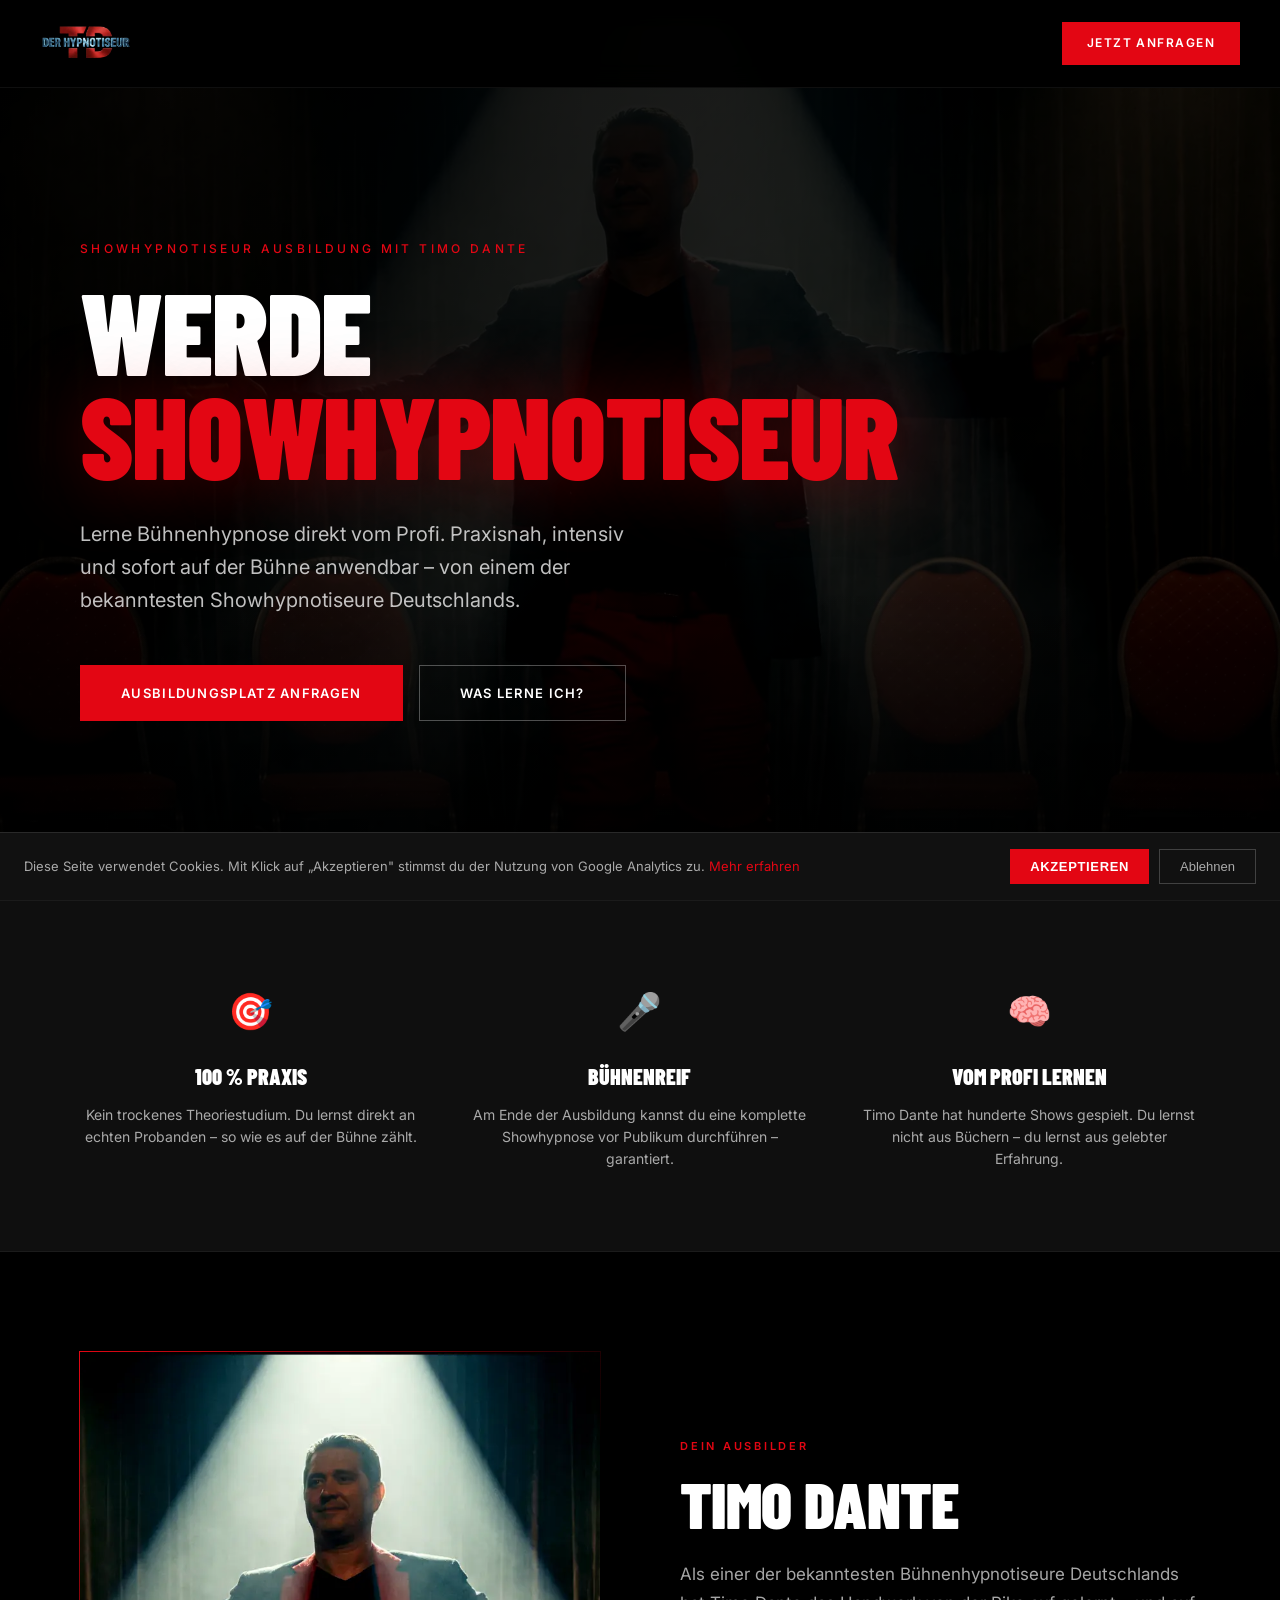
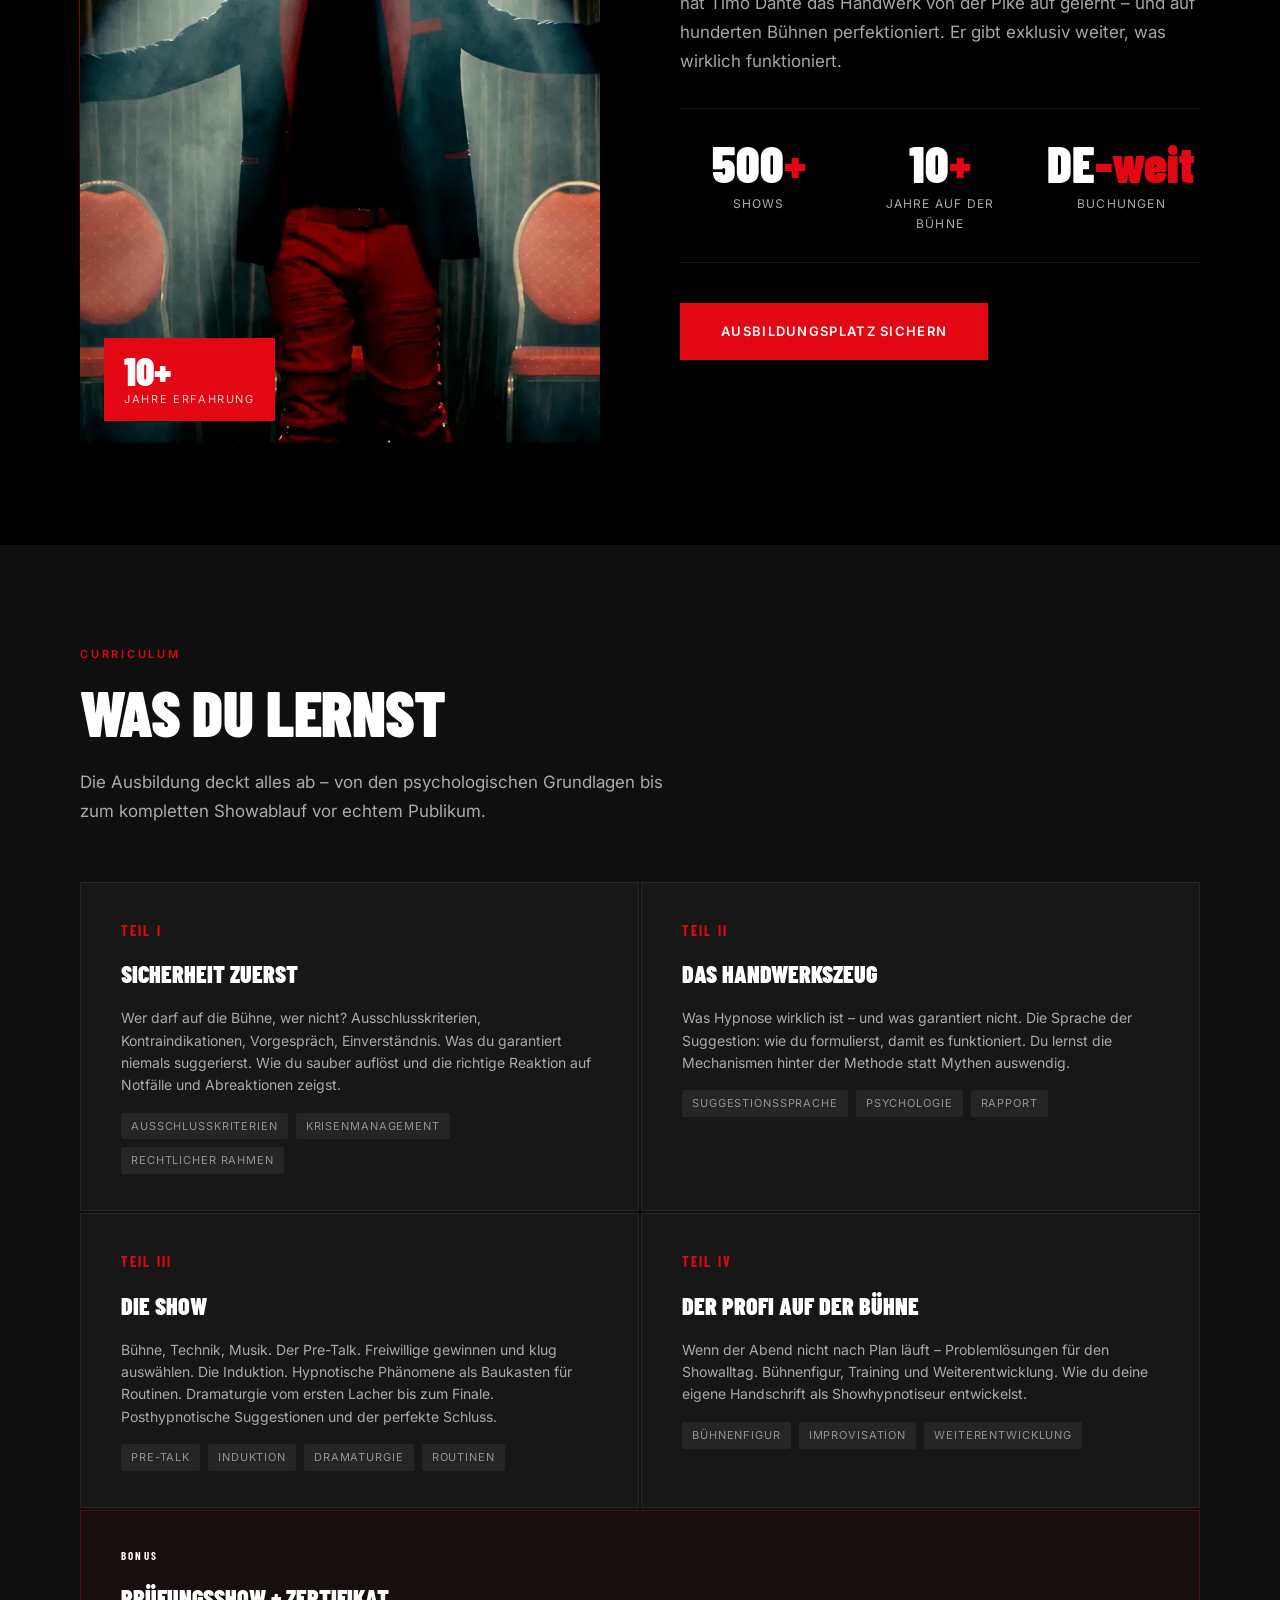
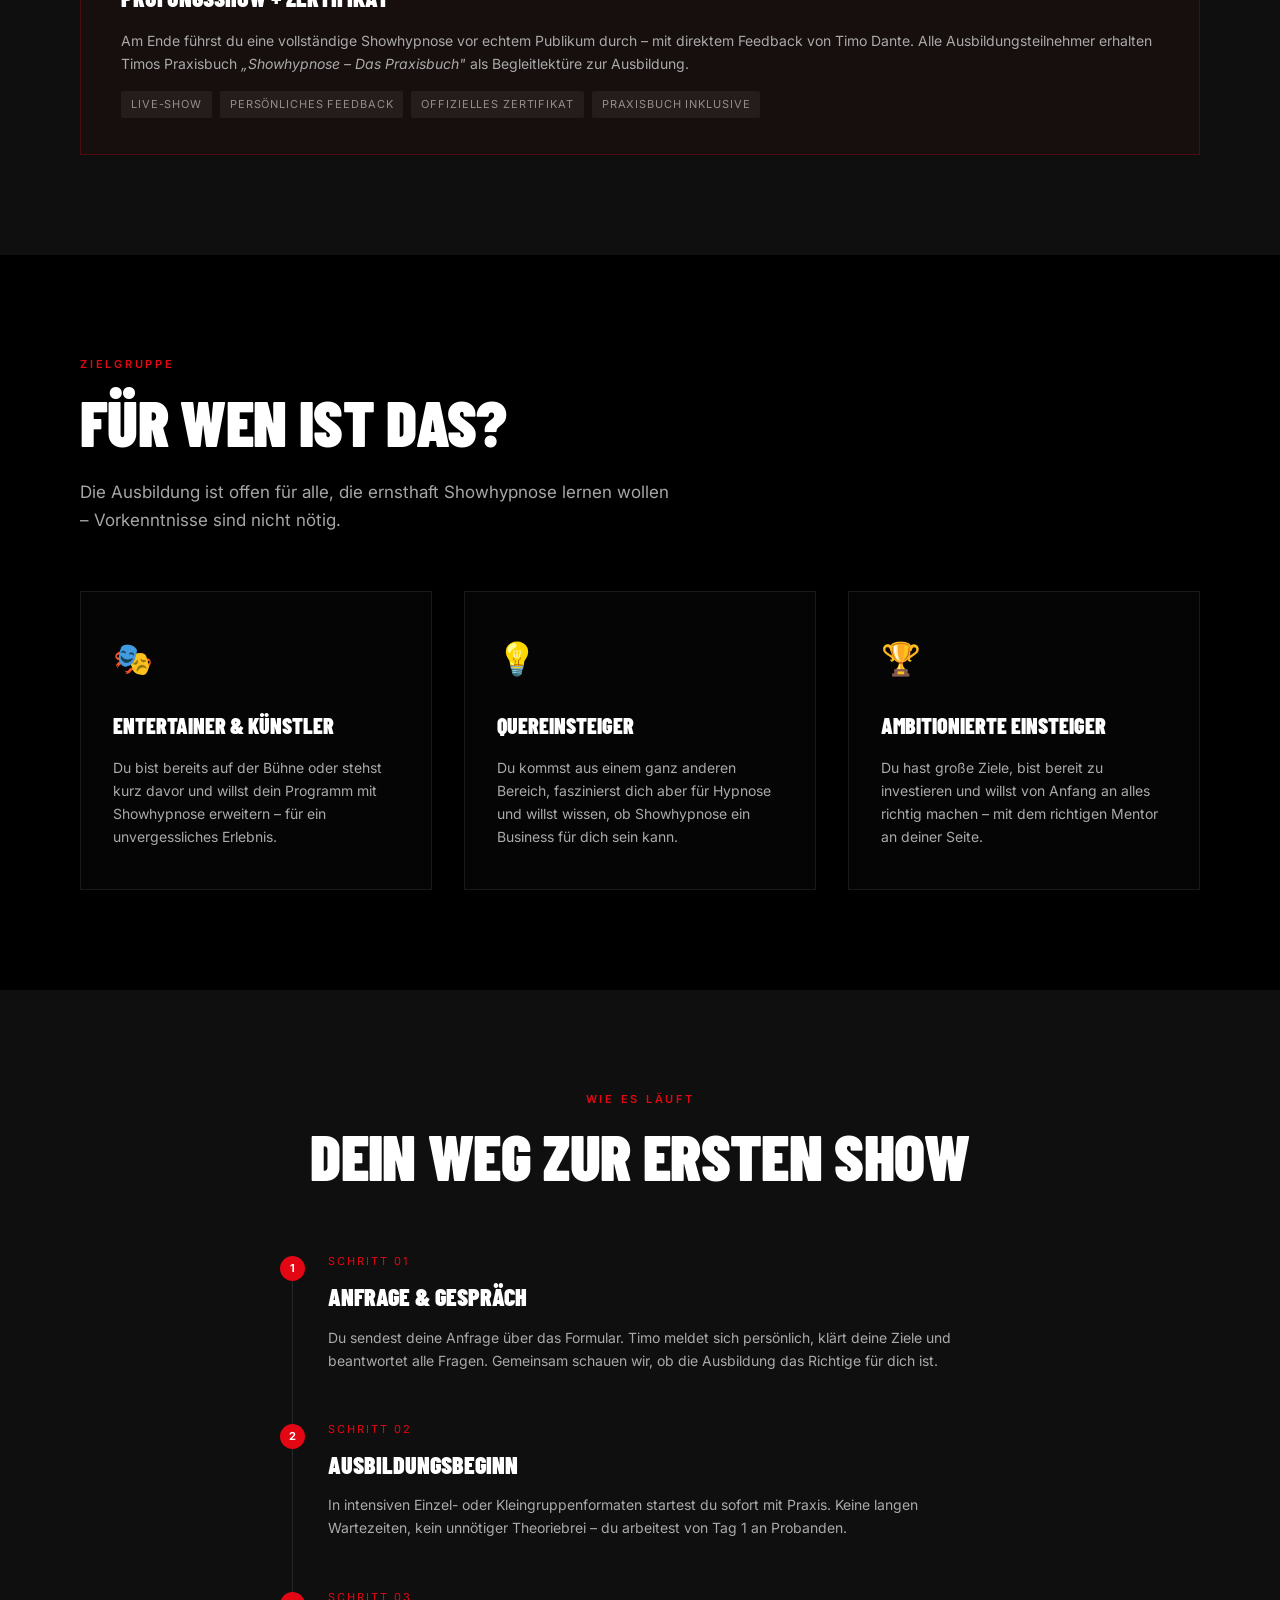
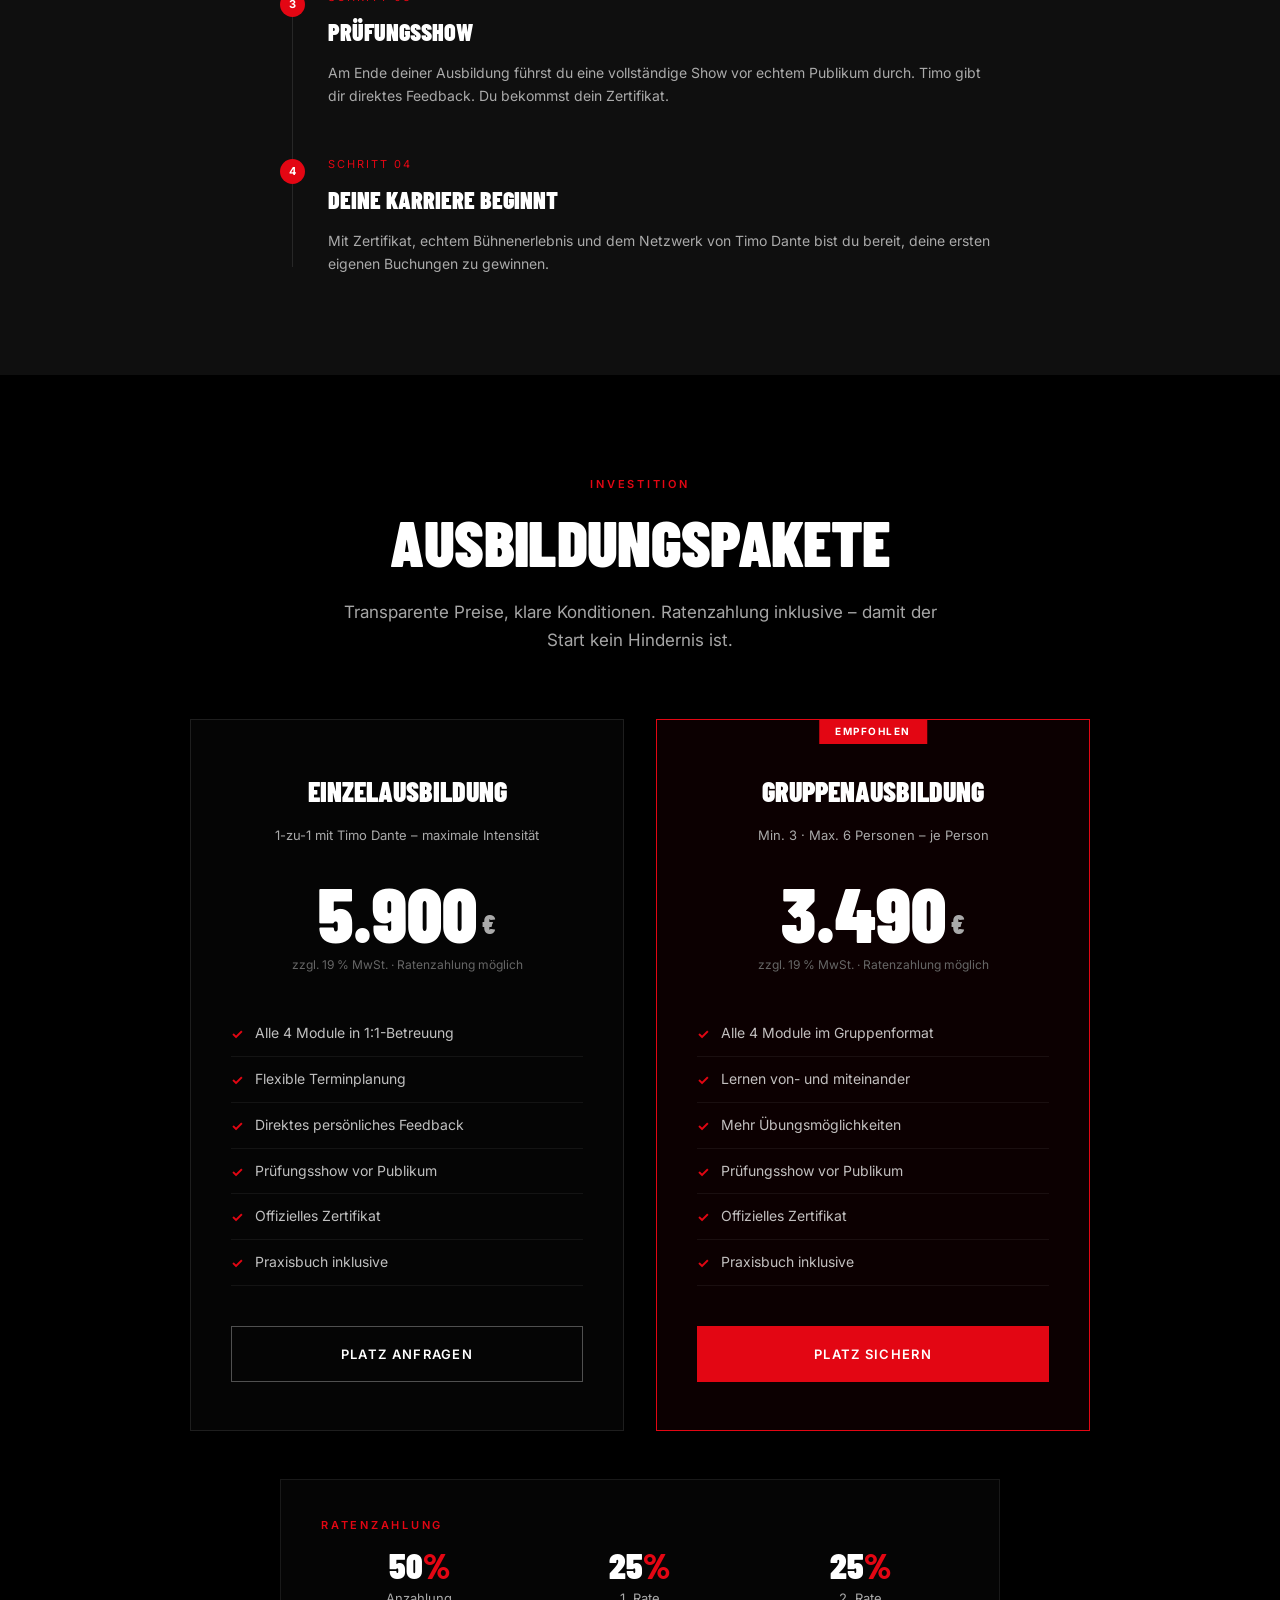
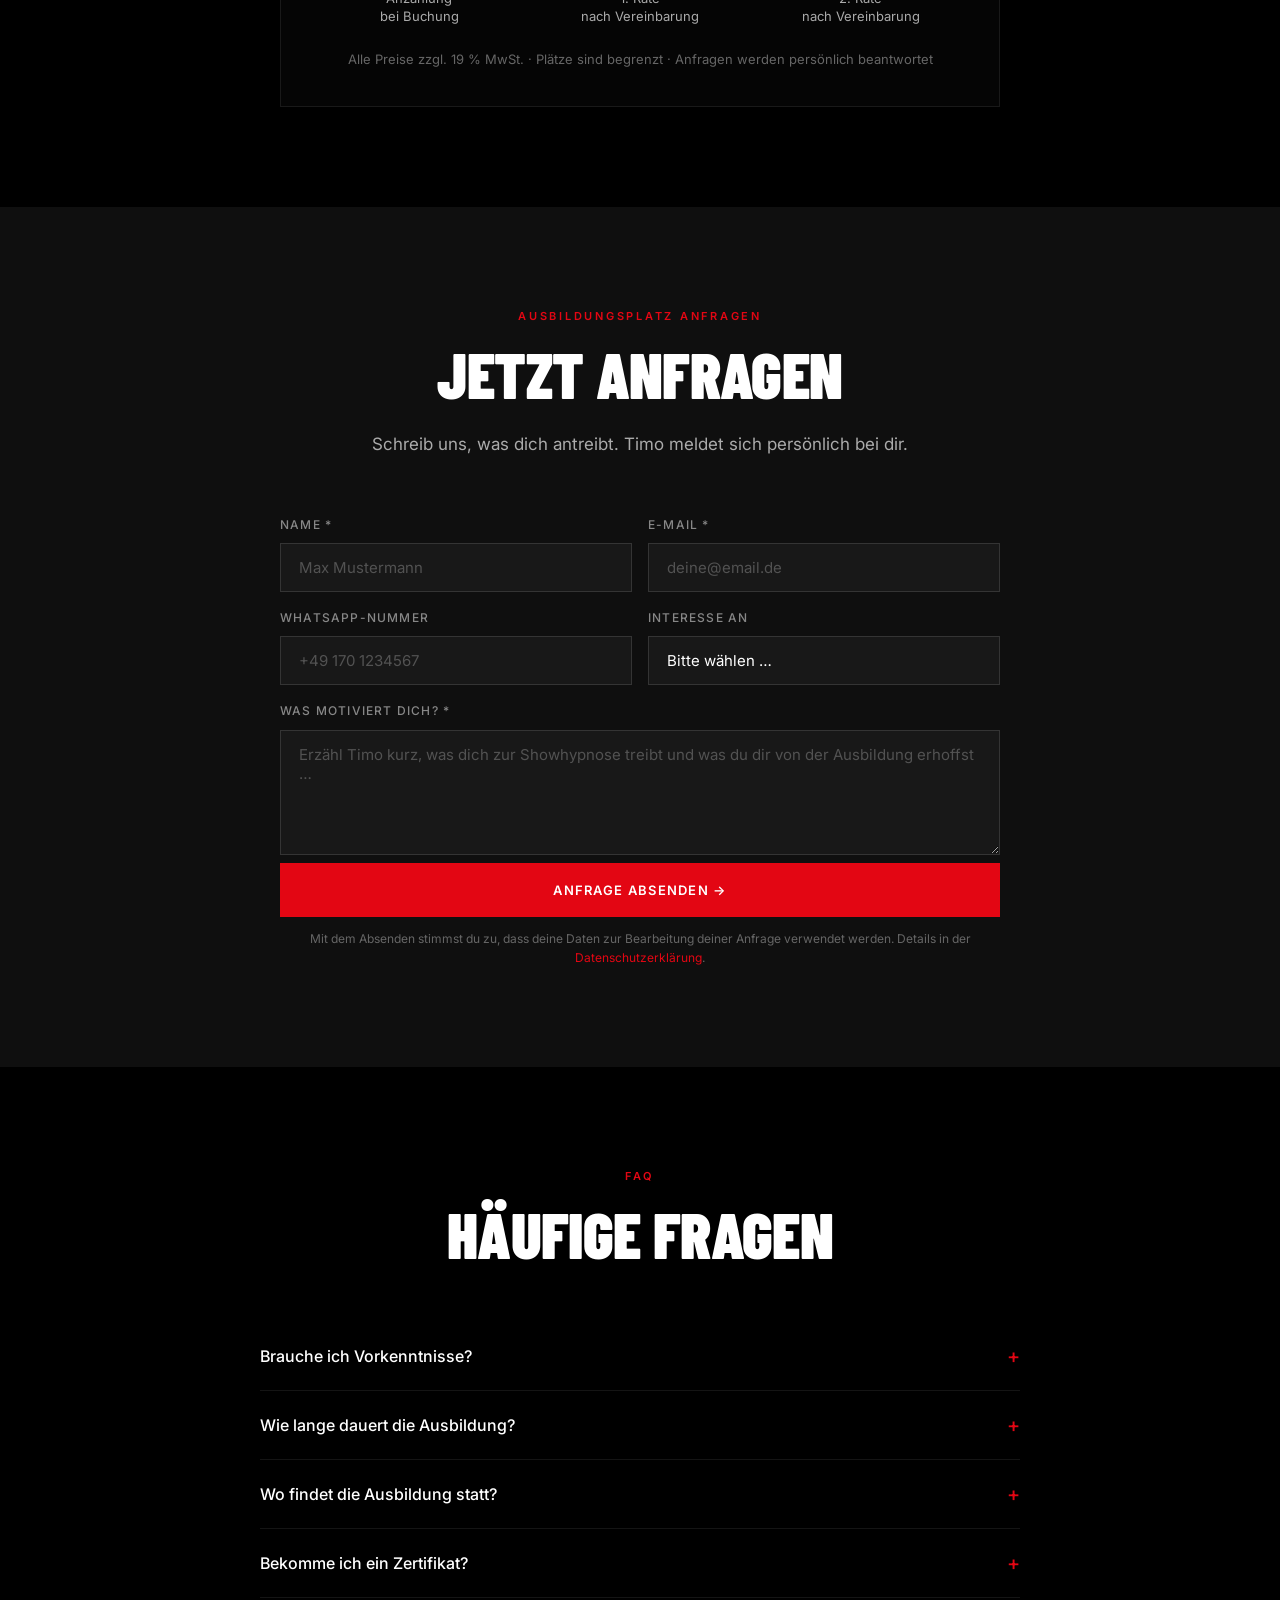
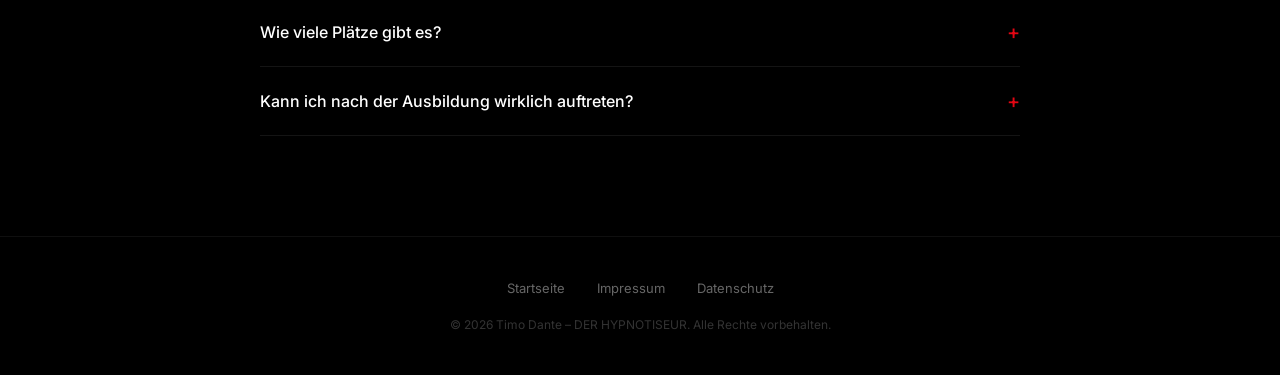
<file: main-site/ausbildung.html>
<!DOCTYPE html>
<html lang="de">
<head>
  <meta charset="UTF-8">
  <meta name="viewport" content="width=device-width, initial-scale=1.0">
  <title>Showhypnotiseur Ausbildung – Lerne Bühnenhypnose bei Timo Dante</title>
  <meta name="description" content="Lerne Bühnenhypnose direkt vom Profi. Timo Dante – DER HYPNOTISEUR – bildet dich zum Showhypnotiseur aus. Praxisnah, intensiv, sofort anwendbar.">
  <meta name="robots" content="index,follow">
  <link rel="canonical" href="https://www.derhypnotiseur.com/ausbildung.html">

  <link rel="preconnect" href="https://fonts.googleapis.com">
  <link rel="preconnect" href="https://fonts.gstatic.com" crossorigin>
  <link rel="preload" as="style" href="https://fonts.googleapis.com/css2?family=Barlow+Condensed:wght@700;900&family=Inter:wght@300;400;500;600&display=optional" onload="this.onload=null;this.rel='stylesheet'">
  <noscript><link rel="stylesheet" href="https://fonts.googleapis.com/css2?family=Barlow+Condensed:wght@700;900&family=Inter:wght@300;400;500;600&display=optional"></noscript>

  <style>
    *,*::before,*::after{box-sizing:border-box;margin:0;padding:0}
    :root{--red:#e30613;--red-dk:#b5000f;--black:#000;--dark:#080808;--dark2:#0f0f0f;--white:#fff;--grey:#aaa;--grey2:#666;--font-display:'Barlow Condensed',sans-serif;--font:'Inter',sans-serif;--max:1200px;--nav-h:88px}
    html{scroll-behavior:smooth}
    body{background:var(--black);color:var(--white);font-family:var(--font);font-size:16px;line-height:1.7;-webkit-font-smoothing:antialiased;overflow-x:hidden}
    a{color:inherit;text-decoration:none}
    img{max-width:100%;height:auto;display:block}

    /* NAV */
    nav{position:fixed;top:0;left:0;right:0;z-index:900;height:var(--nav-h);background:rgba(0,0,0,.96);backdrop-filter:blur(12px);border-bottom:1px solid rgba(255,255,255,.06);display:flex;align-items:center;padding:0 40px}
    .nav-inner{width:100%;max-width:var(--max);margin:0 auto;display:flex;align-items:center;justify-content:space-between}
    .nav-logo{height:52px;width:auto}
    .nav-cta{font-size:12px;font-weight:600;letter-spacing:.12em;text-transform:uppercase;padding:10px 24px;background:var(--red);color:#fff;border:1px solid var(--red);transition:background .2s;white-space:nowrap}
    .nav-cta:hover{background:var(--red-dk)}

    /* HERO */
    #hero{position:relative;min-height:100vh;display:flex;align-items:center;overflow:hidden;background:#000}
    .hero-bg{position:absolute;inset:0;z-index:0}
    .hero-bg img{width:100%;height:100%;object-fit:cover;object-position:center top;opacity:.35}
    .hero-overlay{position:absolute;inset:0;background:linear-gradient(135deg,rgba(0,0,0,.9) 0%,rgba(0,0,0,.55) 60%,rgba(0,0,0,.8) 100%)}
    .hero-overlay::after{content:'';position:absolute;bottom:0;left:0;right:0;height:35%;background:linear-gradient(to top,#000,transparent)}
    .hero-content{position:relative;z-index:2;max-width:var(--max);margin:0 auto;padding:calc(var(--nav-h) + 72px) 40px 100px;width:100%}
    .hero-eyebrow{font-size:12px;font-weight:500;letter-spacing:.28em;text-transform:uppercase;color:var(--red);margin-bottom:20px;animation:fadeUp .7s ease .3s both}
    .hero-title{font-family:var(--font-display);font-size:clamp(64px,9vw,130px);font-weight:900;line-height:.9;letter-spacing:-.01em;text-transform:uppercase;margin-bottom:32px}
    .hero-title .l1{display:block;color:#fff;animation:fadeUp .8s ease .45s both}
    .hero-title .l2{display:block;color:var(--red);text-shadow:0 0 80px rgba(227,6,19,.35);animation:fadeUp .8s ease .6s both}
    .hero-sub{font-size:clamp(16px,1.8vw,20px);color:rgba(255,255,255,.75);max-width:560px;line-height:1.65;margin-bottom:48px;animation:fadeUp .7s ease .8s both}
    .hero-ctas{display:flex;gap:16px;flex-wrap:wrap;animation:fadeUp .6s ease 1s both}
    @keyframes fadeUp{from{opacity:0;transform:translateY(32px)}to{opacity:1;transform:none}}

    /* BUTTONS */
    .btn{display:inline-flex;align-items:center;justify-content:center;font-family:var(--font);font-size:13px;font-weight:600;letter-spacing:.1em;text-transform:uppercase;padding:16px 40px;border:1px solid transparent;cursor:pointer;transition:all .2s;text-decoration:none;white-space:nowrap}
    .btn-primary{background:var(--red);color:#fff;border-color:var(--red)}
    .btn-primary:hover{background:var(--red-dk);transform:translateY(-2px);box-shadow:0 12px 40px rgba(227,6,19,.4)}
    .btn-ghost{background:transparent;color:#fff;border-color:rgba(255,255,255,.3)}
    .btn-ghost:hover{border-color:#fff;transform:translateY(-2px)}

    /* SECTIONS */
    section{display:block}
    .wrap{max-width:var(--max);margin:0 auto;padding:0 40px}
    .section-label{font-size:11px;font-weight:600;letter-spacing:.25em;text-transform:uppercase;color:var(--red);margin-bottom:16px}
    .section-title{font-family:var(--font-display);font-size:clamp(38px,5vw,68px);font-weight:900;line-height:1.0;text-transform:uppercase;letter-spacing:-.01em;margin-bottom:24px}
    .section-sub{font-size:17px;color:rgba(255,255,255,.65);max-width:600px;line-height:1.7;margin-bottom:56px}

    /* PROMISE STRIP */
    #promise{padding:80px 0;background:var(--dark2);border-top:1px solid rgba(255,255,255,.05);border-bottom:1px solid rgba(255,255,255,.05)}
    .promise-grid{display:grid;grid-template-columns:repeat(3,1fr);gap:48px}
    .promise-item{text-align:center}
    .promise-icon{font-size:36px;margin-bottom:16px}
    .promise-title{font-family:var(--font-display);font-size:22px;font-weight:900;text-transform:uppercase;color:#fff;margin-bottom:8px}
    .promise-text{font-size:14px;color:var(--grey);line-height:1.6}

    /* ÜBER TIMO */
    #ueber{padding:100px 0}
    .ueber-grid{display:grid;grid-template-columns:1fr 1fr;gap:80px;align-items:center}
    .ueber-img-wrap{position:relative}
    .ueber-img-wrap img{width:100%;aspect-ratio:3/4;object-fit:cover;object-position:top}
    .ueber-img-wrap::before{content:'';position:absolute;inset:-1px;background:linear-gradient(135deg,var(--red) 0%,transparent 50%);z-index:-1;padding:2px}
    .ueber-badge{position:absolute;bottom:24px;left:24px;background:var(--red);padding:12px 20px}
    .ueber-badge-num{font-family:var(--font-display);font-size:40px;font-weight:900;line-height:1;color:#fff}
    .ueber-badge-label{font-size:11px;letter-spacing:.15em;text-transform:uppercase;color:rgba(255,255,255,.8)}
    .ueber-text .section-sub{margin-bottom:32px}
    .stat-row{display:grid;grid-template-columns:repeat(3,1fr);gap:24px;margin-bottom:40px;padding:28px 0;border-top:1px solid rgba(255,255,255,.08);border-bottom:1px solid rgba(255,255,255,.08)}
    .stat-item{text-align:center}
    .stat-num{font-family:var(--font-display);font-size:clamp(32px,4vw,52px);font-weight:900;color:#fff;line-height:1}
    .stat-suf{color:var(--red)}
    .stat-lbl{font-size:12px;letter-spacing:.1em;text-transform:uppercase;color:var(--grey);margin-top:6px}

    /* LERNINHALT */
    #lerninhalt{padding:100px 0;background:var(--dark2)}
    .module-grid{display:grid;grid-template-columns:repeat(2,1fr);gap:2px;margin-top:16px}
    .module-card{background:rgba(255,255,255,.03);padding:36px 40px;border:1px solid rgba(255,255,255,.06);transition:border-color .2s,background .2s}
    .module-card:hover{background:rgba(255,255,255,.05);border-color:rgba(227,6,19,.3)}
    .module-num{font-family:var(--font-display);font-size:14px;font-weight:700;letter-spacing:.15em;color:var(--red);margin-bottom:12px}
    .module-title{font-family:var(--font-display);font-size:24px;font-weight:900;text-transform:uppercase;color:#fff;margin-bottom:12px}
    .module-desc{font-size:14px;color:var(--grey);line-height:1.6}
    .module-tags{display:flex;flex-wrap:wrap;gap:8px;margin-top:16px}
    .tag{font-size:11px;letter-spacing:.08em;text-transform:uppercase;color:rgba(255,255,255,.5);background:rgba(255,255,255,.06);padding:4px 10px;border-radius:2px}

    /* FÜR WEN */
    #furwen{padding:100px 0}
    .furwen-grid{display:grid;grid-template-columns:repeat(3,1fr);gap:32px}
    .fw-card{padding:40px 32px;border:1px solid rgba(255,255,255,.08);background:rgba(255,255,255,.02);position:relative;overflow:hidden}
    .fw-card::before{content:'';position:absolute;top:0;left:0;right:0;height:2px;background:var(--red);transform:scaleX(0);transform-origin:left;transition:transform .3s}
    .fw-card:hover::before{transform:scaleX(1)}
    .fw-icon{font-size:32px;margin-bottom:20px}
    .fw-title{font-family:var(--font-display);font-size:22px;font-weight:900;text-transform:uppercase;color:#fff;margin-bottom:12px}
    .fw-text{font-size:14px;color:var(--grey);line-height:1.65}

    /* ABLAUF */
    #ablauf{padding:100px 0;background:var(--dark2)}
    .timeline{position:relative;padding-left:48px;max-width:720px;margin:0 auto}
    .timeline::before{content:'';position:absolute;left:12px;top:8px;bottom:8px;width:1px;background:rgba(255,255,255,.1)}
    .tl-item{position:relative;padding-bottom:48px}
    .tl-item:last-child{padding-bottom:0}
    .tl-dot{position:absolute;left:-48px;top:4px;width:25px;height:25px;background:var(--red);border-radius:50%;display:flex;align-items:center;justify-content:center;font-size:11px;font-weight:700;color:#fff}
    .tl-step{font-size:11px;letter-spacing:.18em;text-transform:uppercase;color:var(--red);margin-bottom:6px}
    .tl-title{font-family:var(--font-display);font-size:24px;font-weight:900;text-transform:uppercase;color:#fff;margin-bottom:8px}
    .tl-text{font-size:14px;color:var(--grey);line-height:1.65}

    /* PREISE */
    #preise{padding:100px 0}
    .preise-grid{display:grid;grid-template-columns:repeat(2,1fr);gap:32px;max-width:900px;margin:0 auto}
    .preis-card{padding:48px 40px;border:1px solid rgba(255,255,255,.1);background:rgba(255,255,255,.02);position:relative;text-align:center;transition:border-color .3s}
    .preis-card.featured{border-color:var(--red);background:rgba(227,6,19,.05)}
    .preis-card.featured::before{content:'EMPFOHLEN';position:absolute;top:-1px;left:50%;transform:translateX(-50%);background:var(--red);font-size:10px;font-weight:700;letter-spacing:.15em;color:#fff;padding:4px 16px}
    .preis-name{font-family:var(--font-display);font-size:28px;font-weight:900;text-transform:uppercase;color:#fff;margin-bottom:8px}
    .preis-desc{font-size:13px;color:var(--grey);margin-bottom:28px}
    .preis-amount{font-family:var(--font-display);font-size:clamp(48px,6vw,80px);font-weight:900;line-height:1;color:#fff;margin-bottom:4px}
    .preis-amount span{font-size:.4em;color:var(--grey);vertical-align:super}
    .preis-hint{font-size:12px;color:var(--grey2);margin-bottom:36px}
    .preis-list{text-align:left;list-style:none;margin-bottom:40px}
    .preis-list li{font-size:14px;color:rgba(255,255,255,.75);padding:10px 0;border-bottom:1px solid rgba(255,255,255,.06);display:flex;gap:12px;align-items:flex-start}
    .preis-list li::before{content:'✓';color:var(--red);font-weight:700;flex-shrink:0;margin-top:1px}
    .preis-note{font-size:12px;color:var(--grey2);text-align:center;margin-top:24px;line-height:1.6}

    /* FORM */
    #anmeldung{padding:100px 0;background:var(--dark2)}
    .form-wrap{max-width:720px;margin:0 auto}
    .form-grid{display:grid;grid-template-columns:1fr 1fr;gap:16px}
    .form-group{display:flex;flex-direction:column;gap:8px}
    .form-group.full{grid-column:1/-1}
    label{font-size:12px;font-weight:500;letter-spacing:.1em;text-transform:uppercase;color:rgba(255,255,255,.5)}
    input,select,textarea{background:rgba(255,255,255,.04);border:1px solid rgba(255,255,255,.12);color:#fff;font-family:var(--font);font-size:15px;padding:14px 18px;width:100%;transition:border-color .2s;outline:none;-webkit-appearance:none}
    input::placeholder,textarea::placeholder{color:rgba(255,255,255,.25)}
    input:focus,select:focus,textarea:focus{border-color:rgba(227,6,19,.7)}
    select option{background:#111;color:#fff}
    textarea{resize:vertical;min-height:120px}
    .form-submit{margin-top:8px}
    .form-submit .btn{width:100%;padding:18px}
    .form-note{font-size:12px;color:var(--grey2);margin-top:12px;text-align:center;line-height:1.6}
    .form-note a{color:var(--red)}
    #form-success{display:none;padding:32px;text-align:center;border:1px solid rgba(255,255,255,.1)}
    #form-success p{color:var(--grey);font-size:15px}
    #form-success strong{color:#fff;display:block;font-family:var(--font-display);font-size:28px;text-transform:uppercase;margin-bottom:8px}

    /* FAQ */
    #faq{padding:100px 0}
    .faq-list{max-width:760px;margin:0 auto}
    .faq-item{border-bottom:1px solid rgba(255,255,255,.08)}
    .faq-q{width:100%;background:none;border:none;color:#fff;font-family:var(--font);font-size:16px;font-weight:500;text-align:left;padding:24px 0;display:flex;justify-content:space-between;align-items:center;gap:16px;cursor:pointer}
    .faq-q .arrow{font-size:20px;color:var(--red);flex-shrink:0;transition:transform .3s;line-height:1}
    .faq-item.open .faq-q .arrow{transform:rotate(45deg)}
    .faq-a{max-height:0;overflow:hidden;transition:max-height .3s ease}
    .faq-item.open .faq-a{max-height:300px}
    .faq-a p{color:var(--grey);font-size:15px;line-height:1.7;padding-bottom:24px}

    /* FOOTER */
    footer{padding:40px;border-top:1px solid rgba(255,255,255,.06);text-align:center}
    .footer-links{display:flex;justify-content:center;gap:32px;margin-bottom:16px;flex-wrap:wrap}
    .footer-links a{font-size:13px;color:var(--grey2);transition:color .2s}
    .footer-links a:hover{color:#fff}
    .footer-copy{font-size:12px;color:rgba(255,255,255,.2)}

    /* COOKIE BANNER */
    #cookie-banner{position:fixed;bottom:0;left:0;right:0;z-index:9000;background:#111;border-top:1px solid rgba(255,255,255,.1);padding:16px 24px}
    .cookie-inner{max-width:1240px;margin:0 auto;display:flex;align-items:center;gap:24px;flex-wrap:wrap}
    .cookie-inner p{color:#aaa;font-size:13px;line-height:1.5;flex:1;min-width:200px}
    .cookie-inner a{color:var(--red)}
    .cookie-btns{display:flex;gap:10px;flex-shrink:0}
    #cookie-accept{background:var(--red);color:#fff;border:none;padding:9px 20px;font-size:13px;font-weight:600;cursor:pointer;letter-spacing:.05em;text-transform:uppercase}
    #cookie-decline{background:transparent;color:#aaa;border:1px solid rgba(255,255,255,.2);padding:9px 20px;font-size:13px;cursor:pointer}
    #cookie-decline:hover{border-color:#fff;color:#fff}

    /* RESPONSIVE */
    @media(max-width:900px){
      :root{--nav-h:72px}
      nav{padding:0 24px}
      .wrap{padding:0 24px}
      .ueber-grid{grid-template-columns:1fr;gap:48px}
      .ueber-img-wrap img{aspect-ratio:16/9}
      .module-grid{grid-template-columns:1fr}
      .furwen-grid{grid-template-columns:1fr}
      .preise-grid{grid-template-columns:1fr;max-width:480px}
      .form-grid{grid-template-columns:1fr}
      .form-group.full{grid-column:1}
      .promise-grid{grid-template-columns:1fr;gap:32px}
      .hero-ctas{flex-direction:column}
      .btn{text-align:center}
    }
    @media(max-width:600px){
      .hero-content{padding:calc(var(--nav-h) + 48px) 24px 72px}
      #ueber,#lerninhalt,#furwen,#ablauf,#preise,#anmeldung,#faq{padding:72px 0}
      #promise{padding:56px 0}
    }

    /* REVEAL */
    .reveal{opacity:0;transform:translateY(28px);transition:opacity .6s ease,transform .6s ease}
    .reveal.visible{opacity:1;transform:none}
  </style>
</head>
<body>

<!-- NAV -->
<nav>
  <div class="nav-inner">
    <a href="/" aria-label="Startseite">
      <img src="img/logo-nav.webp" alt="DER HYPNOTISEUR" class="nav-logo" width="120" height="67">
    </a>
    <a href="#anmeldung" class="nav-cta">Jetzt anfragen</a>
  </div>
</nav>

<!-- HERO -->
<section id="hero">
  <div class="hero-bg">
    <img src="img/hero-timo.webp" alt="Timo Dante – DER HYPNOTISEUR" width="1920" height="1080" loading="eager">
  </div>
  <div class="hero-overlay"></div>
  <div class="hero-content">
    <p class="hero-eyebrow">Showhypnotiseur Ausbildung mit Timo Dante</p>
    <h1 class="hero-title">
      <span class="l1">Werde</span>
      <span class="l2">Showhypnotiseur</span>
    </h1>
    <p class="hero-sub">Lerne Bühnenhypnose direkt vom Profi. Praxisnah, intensiv und sofort auf der Bühne anwendbar – von einem der bekanntesten Showhypnotiseure Deutschlands.</p>
    <div class="hero-ctas">
      <a href="#anmeldung" class="btn btn-primary">Ausbildungsplatz anfragen</a>
      <a href="#lerninhalt" class="btn btn-ghost">Was lerne ich?</a>
    </div>
  </div>
</section>

<!-- PROMISE -->
<section id="promise">
  <div class="wrap">
    <div class="promise-grid">
      <div class="promise-item reveal">
        <div class="promise-icon">🎯</div>
        <div class="promise-title">100 % Praxis</div>
        <div class="promise-text">Kein trockenes Theoriestudium. Du lernst direkt an echten Probanden – so wie es auf der Bühne zählt.</div>
      </div>
      <div class="promise-item reveal">
        <div class="promise-icon">🎤</div>
        <div class="promise-title">Bühnenreif</div>
        <div class="promise-text">Am Ende der Ausbildung kannst du eine komplette Showhypnose vor Publikum durchführen – garantiert.</div>
      </div>
      <div class="promise-item reveal">
        <div class="promise-icon">🧠</div>
        <div class="promise-title">Vom Profi lernen</div>
        <div class="promise-text">Timo Dante hat hunderte Shows gespielt. Du lernst nicht aus Büchern – du lernst aus gelebter Erfahrung.</div>
      </div>
    </div>
  </div>
</section>

<!-- ÜBER TIMO -->
<section id="ueber">
  <div class="wrap">
    <div class="ueber-grid">
      <div class="ueber-img-wrap reveal">
        <img src="img/hero-timo.webp" alt="Timo Dante" loading="lazy">
        <div class="ueber-badge">
          <div class="ueber-badge-num">10+</div>
          <div class="ueber-badge-label">Jahre Erfahrung</div>
        </div>
      </div>
      <div class="ueber-text reveal">
        <div class="section-label">Dein Ausbilder</div>
        <h2 class="section-title">Timo Dante</h2>
        <p class="section-sub">Als einer der bekanntesten Bühnenhypnotiseure Deutschlands hat Timo Dante das Handwerk von der Pike auf gelernt – und auf hunderten Bühnen perfektioniert. Er gibt exklusiv weiter, was wirklich funktioniert.</p>
        <div class="stat-row">
          <div class="stat-item">
            <div class="stat-num">500<span class="stat-suf">+</span></div>
            <div class="stat-lbl">Shows</div>
          </div>
          <div class="stat-item">
            <div class="stat-num">10<span class="stat-suf">+</span></div>
            <div class="stat-lbl">Jahre auf der Bühne</div>
          </div>
          <div class="stat-item">
            <div class="stat-num">DE<span class="stat-suf">-weit</span></div>
            <div class="stat-lbl">Buchungen</div>
          </div>
        </div>
        <a href="#anmeldung" class="btn btn-primary">Ausbildungsplatz sichern</a>
      </div>
    </div>
  </div>
</section>

<!-- LERNINHALT -->
<section id="lerninhalt">
  <div class="wrap">
    <div class="reveal">
      <div class="section-label">Curriculum</div>
      <h2 class="section-title">Was du lernst</h2>
      <p class="section-sub">Die Ausbildung deckt alles ab – von den psychologischen Grundlagen bis zum kompletten Showablauf vor echtem Publikum.</p>
    </div>
    <div class="module-grid">
      <div class="module-card reveal">
        <div class="module-num">TEIL I</div>
        <div class="module-title">Sicherheit zuerst</div>
        <div class="module-desc">Wer darf auf die Bühne, wer nicht? Ausschlusskriterien, Kontraindikationen, Vorgespräch, Einverständnis. Was du garantiert niemals suggerierst. Wie du sauber auflöst und die richtige Reaktion auf Notfälle und Abreaktionen zeigst.</div>
        <div class="module-tags">
          <span class="tag">Ausschlusskriterien</span>
          <span class="tag">Krisenmanagement</span>
          <span class="tag">Rechtlicher Rahmen</span>
        </div>
      </div>
      <div class="module-card reveal">
        <div class="module-num">TEIL II</div>
        <div class="module-title">Das Handwerkszeug</div>
        <div class="module-desc">Was Hypnose wirklich ist – und was garantiert nicht. Die Sprache der Suggestion: wie du formulierst, damit es funktioniert. Du lernst die Mechanismen hinter der Methode statt Mythen auswendig.</div>
        <div class="module-tags">
          <span class="tag">Suggestionssprache</span>
          <span class="tag">Psychologie</span>
          <span class="tag">Rapport</span>
        </div>
      </div>
      <div class="module-card reveal">
        <div class="module-num">TEIL III</div>
        <div class="module-title">Die Show</div>
        <div class="module-desc">Bühne, Technik, Musik. Der Pre-Talk. Freiwillige gewinnen und klug auswählen. Die Induktion. Hypnotische Phänomene als Baukasten für Routinen. Dramaturgie vom ersten Lacher bis zum Finale. Posthypnotische Suggestionen und der perfekte Schluss.</div>
        <div class="module-tags">
          <span class="tag">Pre-Talk</span>
          <span class="tag">Induktion</span>
          <span class="tag">Dramaturgie</span>
          <span class="tag">Routinen</span>
        </div>
      </div>
      <div class="module-card reveal">
        <div class="module-num">TEIL IV</div>
        <div class="module-title">Der Profi auf der Bühne</div>
        <div class="module-desc">Wenn der Abend nicht nach Plan läuft – Problemlösungen für den Showalltag. Bühnenfigur, Training und Weiterentwicklung. Wie du deine eigene Handschrift als Showhypnotiseur entwickelst.</div>
        <div class="module-tags">
          <span class="tag">Bühnenfigur</span>
          <span class="tag">Improvisation</span>
          <span class="tag">Weiterentwicklung</span>
        </div>
      </div>
      <div class="module-card reveal" style="grid-column:1/-1;border-color:rgba(227,6,19,.25);background:rgba(227,6,19,.04)">
        <div class="module-num" style="color:#fff;font-size:11px;letter-spacing:.2em">BONUS</div>
        <div class="module-title">Prüfungsshow + Zertifikat</div>
        <div class="module-desc">Am Ende führst du eine vollständige Showhypnose vor echtem Publikum durch – mit direktem Feedback von Timo Dante. Alle Ausbildungsteilnehmer erhalten Timos Praxisbuch <em>„Showhypnose – Das Praxisbuch"</em> als Begleitlektüre zur Ausbildung.</div>
        <div class="module-tags">
          <span class="tag">Live-Show</span>
          <span class="tag">Persönliches Feedback</span>
          <span class="tag">Offizielles Zertifikat</span>
          <span class="tag">Praxisbuch inklusive</span>
        </div>
      </div>
    </div>
  </div>
</section>

<!-- FÜR WEN -->
<section id="furwen">
  <div class="wrap">
    <div class="reveal">
      <div class="section-label">Zielgruppe</div>
      <h2 class="section-title">Für wen ist das?</h2>
      <p class="section-sub">Die Ausbildung ist offen für alle, die ernsthaft Showhypnose lernen wollen – Vorkenntnisse sind nicht nötig.</p>
    </div>
    <div class="furwen-grid">
      <div class="fw-card reveal">
        <div class="fw-icon">🎭</div>
        <div class="fw-title">Entertainer & Künstler</div>
        <div class="fw-text">Du bist bereits auf der Bühne oder stehst kurz davor und willst dein Programm mit Showhypnose erweitern – für ein unvergessliches Erlebnis.</div>
      </div>
      <div class="fw-card reveal">
        <div class="fw-icon">💡</div>
        <div class="fw-title">Quereinsteiger</div>
        <div class="fw-text">Du kommst aus einem ganz anderen Bereich, faszinierst dich aber für Hypnose und willst wissen, ob Showhypnose ein Business für dich sein kann.</div>
      </div>
      <div class="fw-card reveal">
        <div class="fw-icon">🏆</div>
        <div class="fw-title">Ambitionierte Einsteiger</div>
        <div class="fw-text">Du hast große Ziele, bist bereit zu investieren und willst von Anfang an alles richtig machen – mit dem richtigen Mentor an deiner Seite.</div>
      </div>
    </div>
  </div>
</section>

<!-- ABLAUF -->
<section id="ablauf">
  <div class="wrap">
    <div class="reveal" style="text-align:center;margin-bottom:64px">
      <div class="section-label">Wie es läuft</div>
      <h2 class="section-title">Dein Weg zur ersten Show</h2>
    </div>
    <div class="timeline">
      <div class="tl-item reveal">
        <div class="tl-dot">1</div>
        <div class="tl-step">Schritt 01</div>
        <div class="tl-title">Anfrage & Gespräch</div>
        <div class="tl-text">Du sendest deine Anfrage über das Formular. Timo meldet sich persönlich, klärt deine Ziele und beantwortet alle Fragen. Gemeinsam schauen wir, ob die Ausbildung das Richtige für dich ist.</div>
      </div>
      <div class="tl-item reveal">
        <div class="tl-dot">2</div>
        <div class="tl-step">Schritt 02</div>
        <div class="tl-title">Ausbildungsbeginn</div>
        <div class="tl-text">In intensiven Einzel- oder Kleingruppenformaten startest du sofort mit Praxis. Keine langen Wartezeiten, kein unnötiger Theoriebrei – du arbeitest von Tag 1 an Probanden.</div>
      </div>
      <div class="tl-item reveal">
        <div class="tl-dot">3</div>
        <div class="tl-step">Schritt 03</div>
        <div class="tl-title">Prüfungsshow</div>
        <div class="tl-text">Am Ende deiner Ausbildung führst du eine vollständige Show vor echtem Publikum durch. Timo gibt dir direktes Feedback. Du bekommst dein Zertifikat.</div>
      </div>
      <div class="tl-item reveal">
        <div class="tl-dot">4</div>
        <div class="tl-step">Schritt 04</div>
        <div class="tl-title">Deine Karriere beginnt</div>
        <div class="tl-text">Mit Zertifikat, echtem Bühnenerlebnis und dem Netzwerk von Timo Dante bist du bereit, deine ersten eigenen Buchungen zu gewinnen.</div>
      </div>
    </div>
  </div>
</section>

<!-- PREISE -->
<section id="preise">
  <div class="wrap">
    <div class="reveal" style="text-align:center;margin-bottom:64px">
      <div class="section-label">Investition</div>
      <h2 class="section-title">Ausbildungspakete</h2>
      <p class="section-sub" style="margin:0 auto">Transparente Preise, klare Konditionen. Ratenzahlung inklusive – damit der Start kein Hindernis ist.</p>
    </div>
    <div class="preise-grid">
      <div class="preis-card reveal">
        <div class="preis-name">Einzel&shy;ausbildung</div>
        <div class="preis-desc">1-zu-1 mit Timo Dante – maximale Intensität</div>
        <div class="preis-amount">5.900<span style="font-size:.35em;vertical-align:middle;color:var(--grey)"> €</span></div>
        <div class="preis-hint">zzgl. 19&nbsp;% MwSt. · Ratenzahlung möglich</div>
        <ul class="preis-list">
          <li>Alle 4 Module in 1:1-Betreuung</li>
          <li>Flexible Terminplanung</li>
          <li>Direktes persönliches Feedback</li>
          <li>Prüfungsshow vor Publikum</li>
          <li>Offizielles Zertifikat</li>
          <li>Praxisbuch inklusive</li>
        </ul>
        <a href="#anmeldung" class="btn btn-ghost" style="width:100%">Platz anfragen</a>
      </div>
      <div class="preis-card featured reveal">
        <div class="preis-name">Gruppen&shy;ausbildung</div>
        <div class="preis-desc">Min. 3 · Max. 6 Personen – je Person</div>
        <div class="preis-amount">3.490<span style="font-size:.35em;vertical-align:middle;color:var(--grey)"> €</span></div>
        <div class="preis-hint">zzgl. 19&nbsp;% MwSt. · Ratenzahlung möglich</div>
        <ul class="preis-list">
          <li>Alle 4 Module im Gruppenformat</li>
          <li>Lernen von- und miteinander</li>
          <li>Mehr Übungsmöglichkeiten</li>
          <li>Prüfungsshow vor Publikum</li>
          <li>Offizielles Zertifikat</li>
          <li>Praxisbuch inklusive</li>
        </ul>
        <a href="#anmeldung" class="btn btn-primary" style="width:100%">Platz sichern</a>
      </div>
    </div>

    <!-- Ratenzahlung -->
    <div class="reveal" style="max-width:720px;margin:48px auto 0;padding:36px 40px;border:1px solid rgba(255,255,255,.08);background:rgba(255,255,255,.02)">
      <div class="section-label" style="margin-bottom:12px">Ratenzahlung</div>
      <div style="display:grid;grid-template-columns:repeat(3,1fr);gap:24px;text-align:center;margin-bottom:24px">
        <div>
          <div style="font-family:var(--font-display);font-size:36px;font-weight:900;color:#fff;line-height:1">50<span style="color:var(--red)">%</span></div>
          <div style="font-size:13px;color:var(--grey);margin-top:6px;line-height:1.4">Anzahlung<br>bei Buchung</div>
        </div>
        <div>
          <div style="font-family:var(--font-display);font-size:36px;font-weight:900;color:#fff;line-height:1">25<span style="color:var(--red)">%</span></div>
          <div style="font-size:13px;color:var(--grey);margin-top:6px;line-height:1.4">1. Rate<br>nach Vereinbarung</div>
        </div>
        <div>
          <div style="font-family:var(--font-display);font-size:36px;font-weight:900;color:#fff;line-height:1">25<span style="color:var(--red)">%</span></div>
          <div style="font-size:13px;color:var(--grey);margin-top:6px;line-height:1.4">2. Rate<br>nach Vereinbarung</div>
        </div>
      </div>
      <p style="font-size:13px;color:var(--grey2);text-align:center;line-height:1.6">Alle Preise zzgl. 19&nbsp;% MwSt. · Plätze sind begrenzt · Anfragen werden persönlich beantwortet</p>
    </div>
  </div>
</section>

<!-- ANMELDEFORMULAR -->
<section id="anmeldung">
  <div class="wrap">
    <div class="reveal" style="text-align:center;margin-bottom:56px">
      <div class="section-label">Ausbildungsplatz anfragen</div>
      <h2 class="section-title">Jetzt anfragen</h2>
      <p class="section-sub" style="margin:0 auto">Schreib uns, was dich antreibt. Timo meldet sich persönlich bei dir.</p>
    </div>
    <div class="form-wrap">
      <form id="ausbildung-form" novalidate>
        <div class="form-grid">
          <div class="form-group">
            <label for="name">Name *</label>
            <input type="text" id="name" name="name" placeholder="Max Mustermann" required>
          </div>
          <div class="form-group">
            <label for="email">E-Mail *</label>
            <input type="email" id="email" name="email" placeholder="deine@email.de" required>
          </div>
          <div class="form-group">
            <label for="whatsapp">WhatsApp-Nummer</label>
            <input type="tel" id="whatsapp" name="whatsapp" placeholder="+49 170 1234567">
          </div>
          <div class="form-group">
            <label for="paket">Interesse an</label>
            <select id="paket" name="paket">
              <option value="">Bitte wählen …</option>
              <option value="einzelausbildung">Einzelausbildung (1:1)</option>
              <option value="gruppenausbildung">Gruppenausbildung (Gruppe)</option>
              <option value="beides">Beides / Bin offen</option>
            </select>
          </div>
          <div class="form-group full">
            <label for="motivation">Was motiviert dich? *</label>
            <textarea id="motivation" name="motivation" placeholder="Erzähl Timo kurz, was dich zur Showhypnose treibt und was du dir von der Ausbildung erhoffst …" rows="5" required></textarea>
          </div>
        </div>
        <div class="form-submit">
          <button type="submit" class="btn btn-primary">Anfrage absenden →</button>
        </div>
        <p class="form-note">Mit dem Absenden stimmst du zu, dass deine Daten zur Bearbeitung deiner Anfrage verwendet werden. Details in der <a href="/datenschutz.html" target="_blank">Datenschutzerklärung</a>.</p>
      </form>
      <div id="form-success">
        <strong>Anfrage erhalten! 🎉</strong>
        <p>Timo meldet sich in der Regel innerhalb von 24–48 Stunden persönlich bei dir. Wir freuen uns auf dich!</p>
      </div>
    </div>
  </div>
</section>

<!-- FAQ -->
<section id="faq">
  <div class="wrap">
    <div class="reveal" style="text-align:center;margin-bottom:56px">
      <div class="section-label">FAQ</div>
      <h2 class="section-title">Häufige Fragen</h2>
    </div>
    <div class="faq-list">
      <div class="faq-item">
        <button class="faq-q">Brauche ich Vorkenntnisse? <span class="arrow">+</span></button>
        <div class="faq-a"><p>Nein. Die Ausbildung ist so aufgebaut, dass Quereinsteiger ohne jegliche Vorkenntnisse starten können. Mitgebracht werden muss nur echte Motivation und die Bereitschaft, zu üben.</p></div>
      </div>
      <div class="faq-item">
        <button class="faq-q">Wie lange dauert die Ausbildung? <span class="arrow">+</span></button>
        <div class="faq-a"><p>Die Dauer hängt vom gewählten Format und deiner Verfügbarkeit ab. Im Gespräch legen wir gemeinsam einen Zeitplan fest, der zu deiner Lebenssituation passt. Als Richtwert: Einzelausbildungen laufen typischerweise über einige Wochen mit regelmäßigen Einheiten.</p></div>
      </div>
      <div class="faq-item">
        <button class="faq-q">Wo findet die Ausbildung statt? <span class="arrow">+</span></button>
        <div class="faq-a"><p>Die Ausbildung findet in Präsenz statt – der genaue Ort wird nach der Buchung abgestimmt. Timo ist deutschlandweit aktiv. Bei Bedarf können einzelne Theorieteile auch online stattfinden.</p></div>
      </div>
      <div class="faq-item">
        <button class="faq-q">Bekomme ich ein Zertifikat? <span class="arrow">+</span></button>
        <div class="faq-a"><p>Ja. Nach erfolgreich absolvierter Prüfungsshow erhältst du ein offizielles Ausbildungszertifikat von Timo Dante – DER HYPNOTISEUR. Das ist dein Nachweis gegenüber Auftraggebern.</p></div>
      </div>
      <div class="faq-item">
        <button class="faq-q">Wie viele Plätze gibt es? <span class="arrow">+</span></button>
        <div class="faq-a"><p>Die Plätze sind bewusst begrenzt – Timo betreut jeden Teilnehmer persönlich. Wir empfehlen, frühzeitig anzufragen, damit wir gemeinsam den passenden Starttermin finden.</p></div>
      </div>
      <div class="faq-item">
        <button class="faq-q">Kann ich nach der Ausbildung wirklich auftreten? <span class="arrow">+</span></button>
        <div class="faq-a"><p>Ja – das ist der Kern dieser Ausbildung. Du wirst am Ende eine vollständige Live-Show vor echtem Publikum durchführen. Wer das gemeistert hat, ist bereit für eigene Auftritte.</p></div>
      </div>
    </div>
  </div>
</section>

<!-- FOOTER -->
<footer>
  <div class="footer-links">
    <a href="/">Startseite</a>
    <a href="/impressum.html">Impressum</a>
    <a href="/datenschutz.html">Datenschutz</a>
  </div>
  <p class="footer-copy">© 2026 Timo Dante – DER HYPNOTISEUR. Alle Rechte vorbehalten.</p>
</footer>

<!-- COOKIE BANNER -->
<div id="cookie-banner" hidden>
  <div class="cookie-inner">
    <p>Diese Seite verwendet Cookies. Mit Klick auf „Akzeptieren" stimmst du der Nutzung von Google Analytics zu. <a href="/datenschutz.html">Mehr erfahren</a></p>
    <div class="cookie-btns">
      <button id="cookie-accept">Akzeptieren</button>
      <button id="cookie-decline">Ablehnen</button>
    </div>
  </div>
</div>

<script>
/* Cookie Consent + GA */
(function(){
  var GA_ID='G-XP99ET6V8B',KEY='cookie_consent';
  function loadGA(){
    if(window._gaLoaded)return;window._gaLoaded=true;
    var s=document.createElement('script');s.async=true;
    s.src='https://www.googletagmanager.com/gtag/js?id='+GA_ID;
    document.head.appendChild(s);
    window.dataLayer=window.dataLayer||[];
    function gtag(){dataLayer.push(arguments);}window.gtag=gtag;
    gtag('js',new Date());gtag('config',GA_ID,{anonymize_ip:true});
  }
  var c=localStorage.getItem(KEY);
  if(c==='accepted')loadGA();
  var b=document.getElementById('cookie-banner');
  if(b&&c===null){
    b.hidden=false;
    document.getElementById('cookie-accept').addEventListener('click',function(){localStorage.setItem(KEY,'accepted');b.hidden=true;loadGA();});
    document.getElementById('cookie-decline').addEventListener('click',function(){localStorage.setItem(KEY,'declined');b.hidden=true;});
  }
})();

/* Scroll reveal */
(function(){
  var items=document.querySelectorAll('.reveal');
  var io=new IntersectionObserver(function(entries){
    entries.forEach(function(e){if(e.isIntersecting){e.target.classList.add('visible');io.unobserve(e.target);}});
  },{threshold:0.12});
  items.forEach(function(el){io.observe(el);});
})();

/* FAQ accordion */
(function(){
  document.querySelectorAll('.faq-q').forEach(function(btn){
    btn.addEventListener('click',function(){
      var item=this.closest('.faq-item');
      var wasOpen=item.classList.contains('open');
      document.querySelectorAll('.faq-item.open').forEach(function(i){i.classList.remove('open');});
      if(!wasOpen)item.classList.add('open');
    });
  });
})();

/* Contact form – AJAX */
(function(){
  var form=document.getElementById('ausbildung-form');
  var success=document.getElementById('form-success');
  if(!form)return;
  form.addEventListener('submit',function(e){
    e.preventDefault();
    var btn=form.querySelector('button[type="submit"]');
    btn.disabled=true;btn.textContent='Wird gesendet …';
    var data=new FormData(form);
    data.append('ausbildung','1');
    data.append('betreff','Ausbildungsanfrage Showhypnotiseur');
    fetch('/contact.php',{method:'POST',body:data})
      .then(function(r){
        if(r.ok){form.style.display='none';success.style.display='block';}
        else{btn.disabled=false;btn.textContent='Anfrage absenden →';alert('Fehler beim Senden. Bitte versuche es erneut.');}
      })
      .catch(function(){btn.disabled=false;btn.textContent='Anfrage absenden →';alert('Verbindungsfehler. Bitte versuche es erneut.');});
  });
})();
</script>
</body>
</html>
</file>
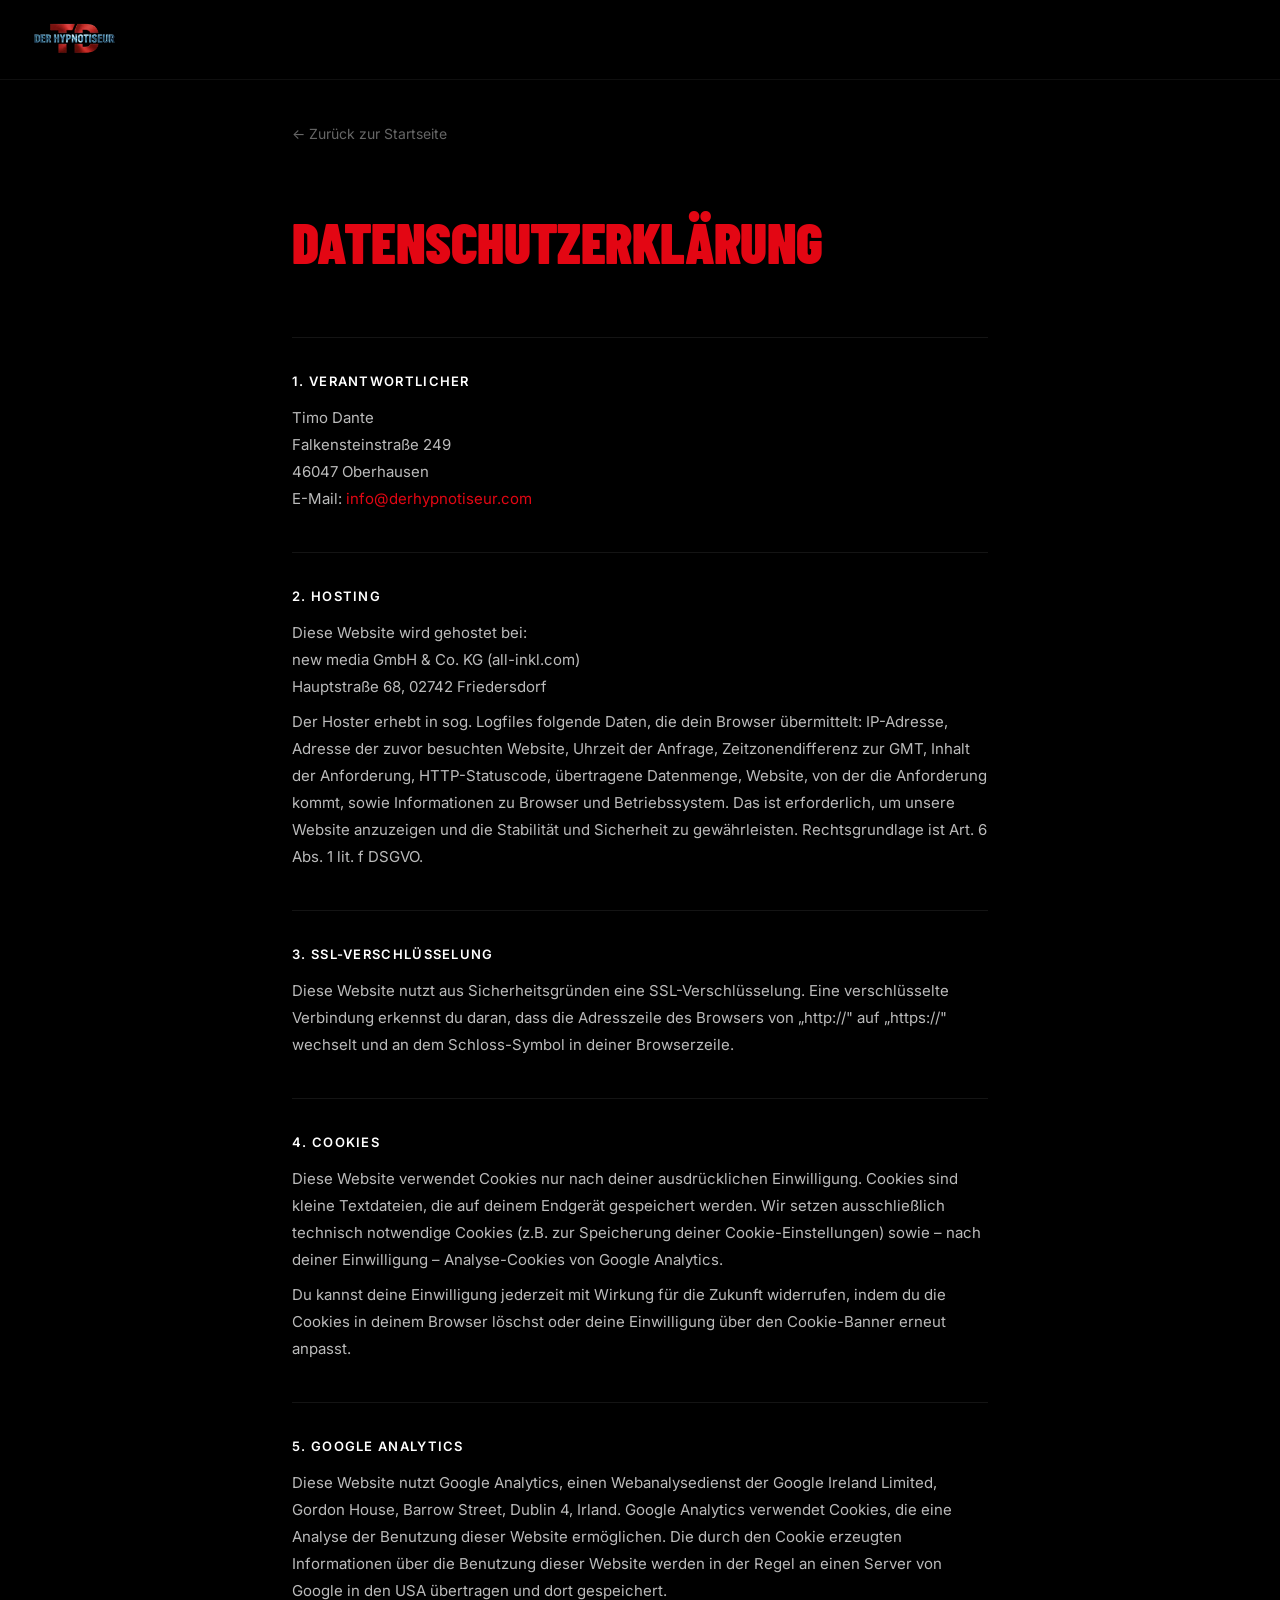
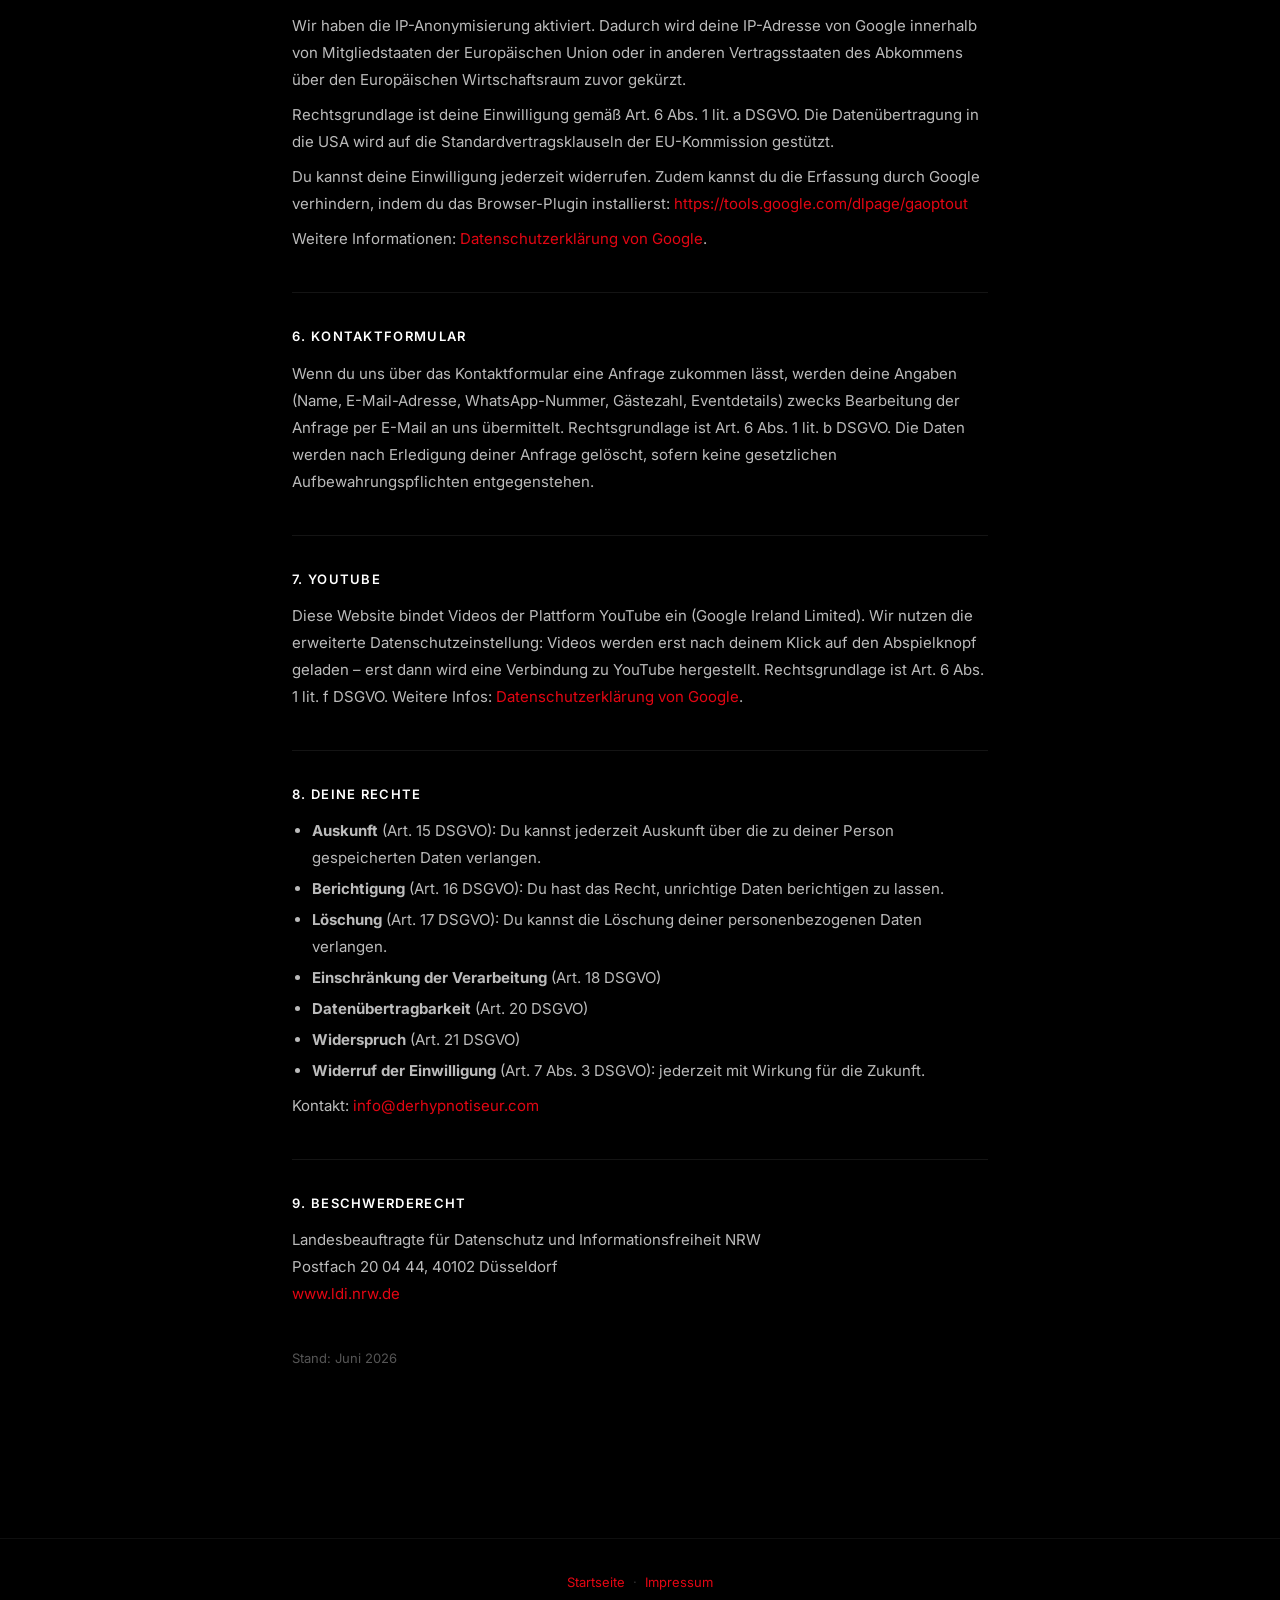
<file: main-site/datenschutz.html>
<!DOCTYPE html>
<html lang="de">
<head>
  <meta charset="UTF-8">
  <meta name="viewport" content="width=device-width, initial-scale=1.0">
  <title>Datenschutz – DER HYPNOTISEUR Timo Dante</title>
  <meta name="robots" content="noindex,follow">
  <link rel="preconnect" href="https://fonts.googleapis.com">
  <link rel="preconnect" href="https://fonts.gstatic.com" crossorigin>
  <link rel="stylesheet" href="https://fonts.googleapis.com/css2?family=Barlow+Condensed:wght@700;900&family=Inter:wght@300;400;500;600&display=swap">
  <style>
    *,*::before,*::after{box-sizing:border-box;margin:0;padding:0}
    :root{--red:#e30613}
    body{background:#000;color:#fff;font-family:'Inter',sans-serif;font-size:16px;line-height:1.7;-webkit-font-smoothing:antialiased}
    a{color:var(--red);text-decoration:none}
    a:hover{text-decoration:underline}
    nav{position:fixed;top:0;left:0;right:0;height:80px;background:rgba(0,0,0,.97);border-bottom:1px solid rgba(255,255,255,.06);display:flex;align-items:center;padding:0 32px;z-index:100}
    .logo{height:48px;width:auto;display:block}
    .wrap{max-width:760px;margin:0 auto;padding:120px 32px 80px}
    .back{display:inline-flex;align-items:center;gap:8px;color:#666;font-size:14px;margin-bottom:48px;transition:color .2s;text-decoration:none}
    .back:hover{color:#fff}
    h1{font-family:'Barlow Condensed',sans-serif;font-size:clamp(36px,6vw,56px);font-weight:900;color:var(--red);text-transform:uppercase;letter-spacing:-.01em;margin-bottom:48px}
    h2{font-size:13px;font-weight:600;letter-spacing:.1em;text-transform:uppercase;color:#fff;margin:40px 0 12px;padding-top:32px;border-top:1px solid rgba(255,255,255,.08)}
    p{color:#bbb;font-size:15px;line-height:1.8;margin-bottom:8px}
    ul{color:#bbb;font-size:15px;line-height:1.8;padding-left:20px;margin-bottom:8px}
    li{margin-bottom:4px}
    footer{text-align:center;padding:32px;color:#333;font-size:13px;border-top:1px solid rgba(255,255,255,.06);margin-top:80px}
    @media(max-width:600px){.wrap{padding:100px 20px 60px}nav{padding:0 20px}}
  </style>
</head>
<body>
<nav>
  <a href="/" aria-label="Zurück zur Startseite">
    <img src="img/logo-nav.webp" alt="DER HYPNOTISEUR" class="logo" width="120" height="67">
  </a>
</nav>

<div class="wrap">
  <a href="/" class="back">← Zurück zur Startseite</a>
  <h1>Datenschutzerklärung</h1>

  <h2>1. Verantwortlicher</h2>
  <p>Timo Dante<br>
  Falkensteinstraße 249<br>
  46047 Oberhausen<br>
  E-Mail: <a href="mailto:info@derhypnotiseur.com">info@derhypnotiseur.com</a></p>

  <h2>2. Hosting</h2>
  <p>Diese Website wird gehostet bei:<br>
  new media GmbH &amp; Co. KG (all-inkl.com)<br>
  Hauptstraße 68, 02742 Friedersdorf</p>
  <p>Der Hoster erhebt in sog. Logfiles folgende Daten, die dein Browser übermittelt: IP-Adresse, Adresse der zuvor besuchten Website, Uhrzeit der Anfrage, Zeitzonendifferenz zur GMT, Inhalt der Anforderung, HTTP-Statuscode, übertragene Datenmenge, Website, von der die Anforderung kommt, sowie Informationen zu Browser und Betriebssystem. Das ist erforderlich, um unsere Website anzuzeigen und die Stabilität und Sicherheit zu gewährleisten. Rechtsgrundlage ist Art. 6 Abs. 1 lit. f DSGVO.</p>

  <h2>3. SSL-Verschlüsselung</h2>
  <p>Diese Website nutzt aus Sicherheitsgründen eine SSL-Verschlüsselung. Eine verschlüsselte Verbindung erkennst du daran, dass die Adresszeile des Browsers von „http://" auf „https://" wechselt und an dem Schloss-Symbol in deiner Browserzeile.</p>

  <h2>4. Cookies</h2>
  <p>Diese Website verwendet Cookies nur nach deiner ausdrücklichen Einwilligung. Cookies sind kleine Textdateien, die auf deinem Endgerät gespeichert werden. Wir setzen ausschließlich technisch notwendige Cookies (z.B. zur Speicherung deiner Cookie-Einstellungen) sowie – nach deiner Einwilligung – Analyse-Cookies von Google Analytics.</p>
  <p>Du kannst deine Einwilligung jederzeit mit Wirkung für die Zukunft widerrufen, indem du die Cookies in deinem Browser löschst oder deine Einwilligung über den Cookie-Banner erneut anpasst.</p>

  <h2>5. Google Analytics</h2>
  <p>Diese Website nutzt Google Analytics, einen Webanalysedienst der Google Ireland Limited, Gordon House, Barrow Street, Dublin 4, Irland. Google Analytics verwendet Cookies, die eine Analyse der Benutzung dieser Website ermöglichen. Die durch den Cookie erzeugten Informationen über die Benutzung dieser Website werden in der Regel an einen Server von Google in den USA übertragen und dort gespeichert.</p>
  <p>Wir haben die IP-Anonymisierung aktiviert. Dadurch wird deine IP-Adresse von Google innerhalb von Mitgliedstaaten der Europäischen Union oder in anderen Vertragsstaaten des Abkommens über den Europäischen Wirtschaftsraum zuvor gekürzt.</p>
  <p>Rechtsgrundlage ist deine Einwilligung gemäß Art. 6 Abs. 1 lit. a DSGVO. Die Datenübertragung in die USA wird auf die Standardvertragsklauseln der EU-Kommission gestützt.</p>
  <p>Du kannst deine Einwilligung jederzeit widerrufen. Zudem kannst du die Erfassung durch Google verhindern, indem du das Browser-Plugin installierst: <a href="https://tools.google.com/dlpage/gaoptout" target="_blank" rel="noopener">https://tools.google.com/dlpage/gaoptout</a></p>
  <p>Weitere Informationen: <a href="https://policies.google.com/privacy" target="_blank" rel="noopener">Datenschutzerklärung von Google</a>.</p>

  <h2>6. Kontaktformular</h2>
  <p>Wenn du uns über das Kontaktformular eine Anfrage zukommen lässt, werden deine Angaben (Name, E-Mail-Adresse, WhatsApp-Nummer, Gästezahl, Eventdetails) zwecks Bearbeitung der Anfrage per E-Mail an uns übermittelt. Rechtsgrundlage ist Art. 6 Abs. 1 lit. b DSGVO. Die Daten werden nach Erledigung deiner Anfrage gelöscht, sofern keine gesetzlichen Aufbewahrungspflichten entgegenstehen.</p>

  <h2>7. YouTube</h2>
  <p>Diese Website bindet Videos der Plattform YouTube ein (Google Ireland Limited). Wir nutzen die erweiterte Datenschutzeinstellung: Videos werden erst nach deinem Klick auf den Abspielknopf geladen – erst dann wird eine Verbindung zu YouTube hergestellt. Rechtsgrundlage ist Art. 6 Abs. 1 lit. f DSGVO. Weitere Infos: <a href="https://policies.google.com/privacy" target="_blank" rel="noopener">Datenschutzerklärung von Google</a>.</p>

  <h2>8. Deine Rechte</h2>
  <ul>
    <li><strong>Auskunft</strong> (Art. 15 DSGVO): Du kannst jederzeit Auskunft über die zu deiner Person gespeicherten Daten verlangen.</li>
    <li><strong>Berichtigung</strong> (Art. 16 DSGVO): Du hast das Recht, unrichtige Daten berichtigen zu lassen.</li>
    <li><strong>Löschung</strong> (Art. 17 DSGVO): Du kannst die Löschung deiner personenbezogenen Daten verlangen.</li>
    <li><strong>Einschränkung der Verarbeitung</strong> (Art. 18 DSGVO)</li>
    <li><strong>Datenübertragbarkeit</strong> (Art. 20 DSGVO)</li>
    <li><strong>Widerspruch</strong> (Art. 21 DSGVO)</li>
    <li><strong>Widerruf der Einwilligung</strong> (Art. 7 Abs. 3 DSGVO): jederzeit mit Wirkung für die Zukunft.</li>
  </ul>
  <p>Kontakt: <a href="mailto:info@derhypnotiseur.com">info@derhypnotiseur.com</a></p>

  <h2>9. Beschwerderecht</h2>
  <p>Landesbeauftragte für Datenschutz und Informationsfreiheit NRW<br>
  Postfach 20 04 44, 40102 Düsseldorf<br>
  <a href="https://www.ldi.nrw.de" target="_blank" rel="noopener">www.ldi.nrw.de</a></p>

  <p style="margin-top:40px;color:#555;font-size:13px;">Stand: Juni 2026</p>
</div>

<footer>
  <a href="/">Startseite</a> &nbsp;·&nbsp;
  <a href="/impressum.html">Impressum</a>
</footer>
</body>
</html>
</file>
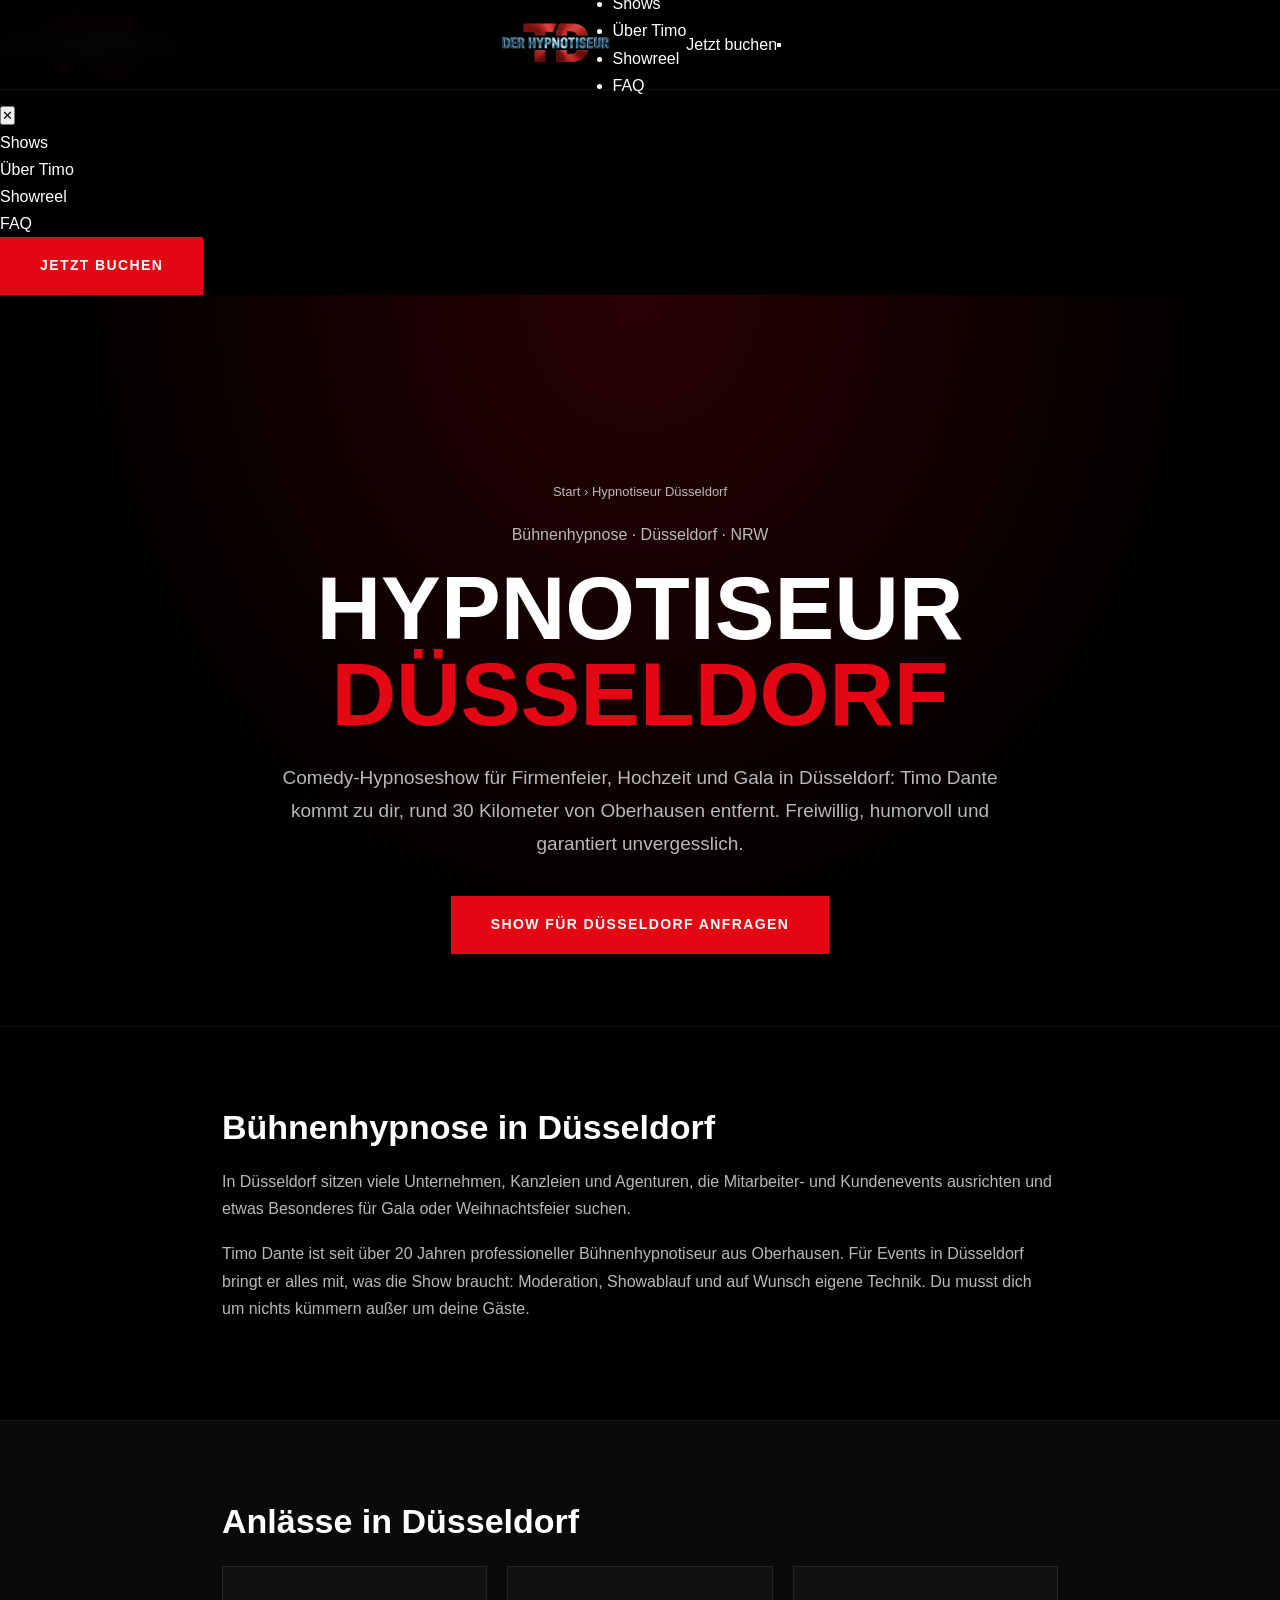
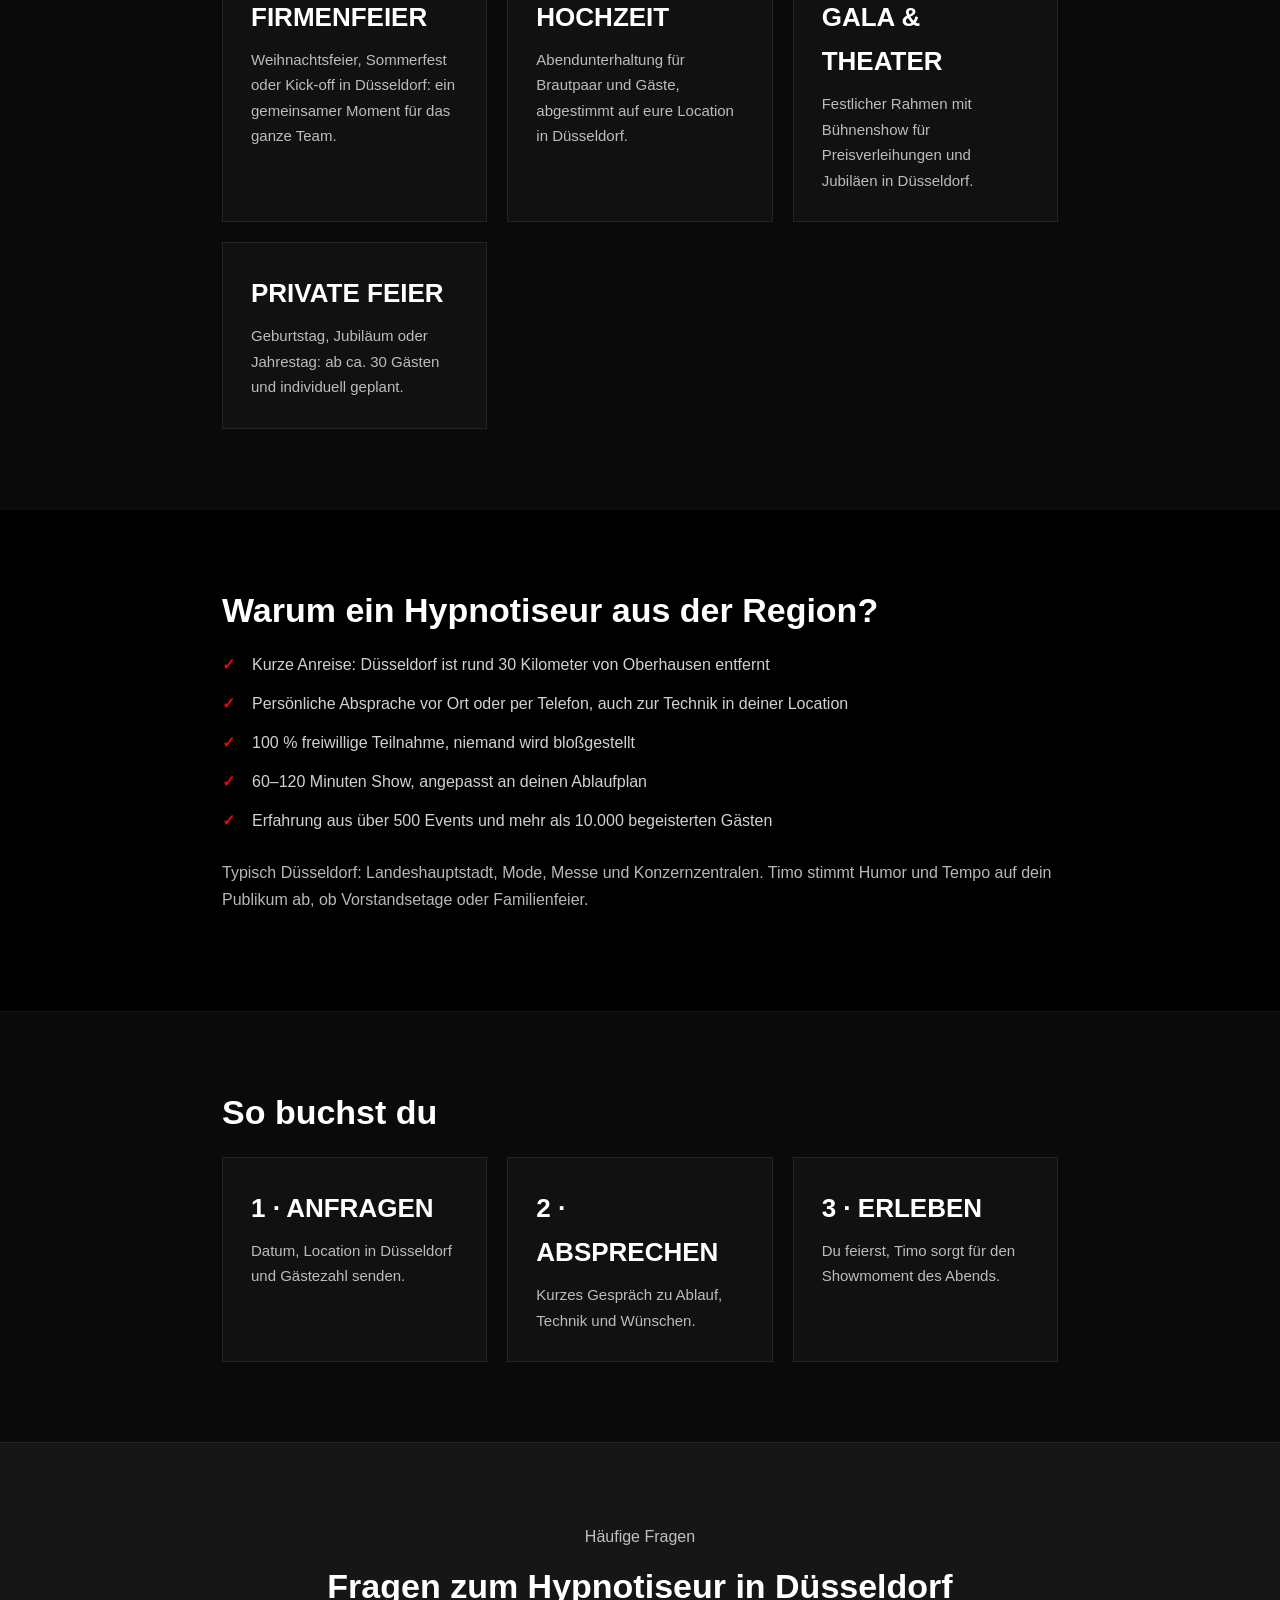
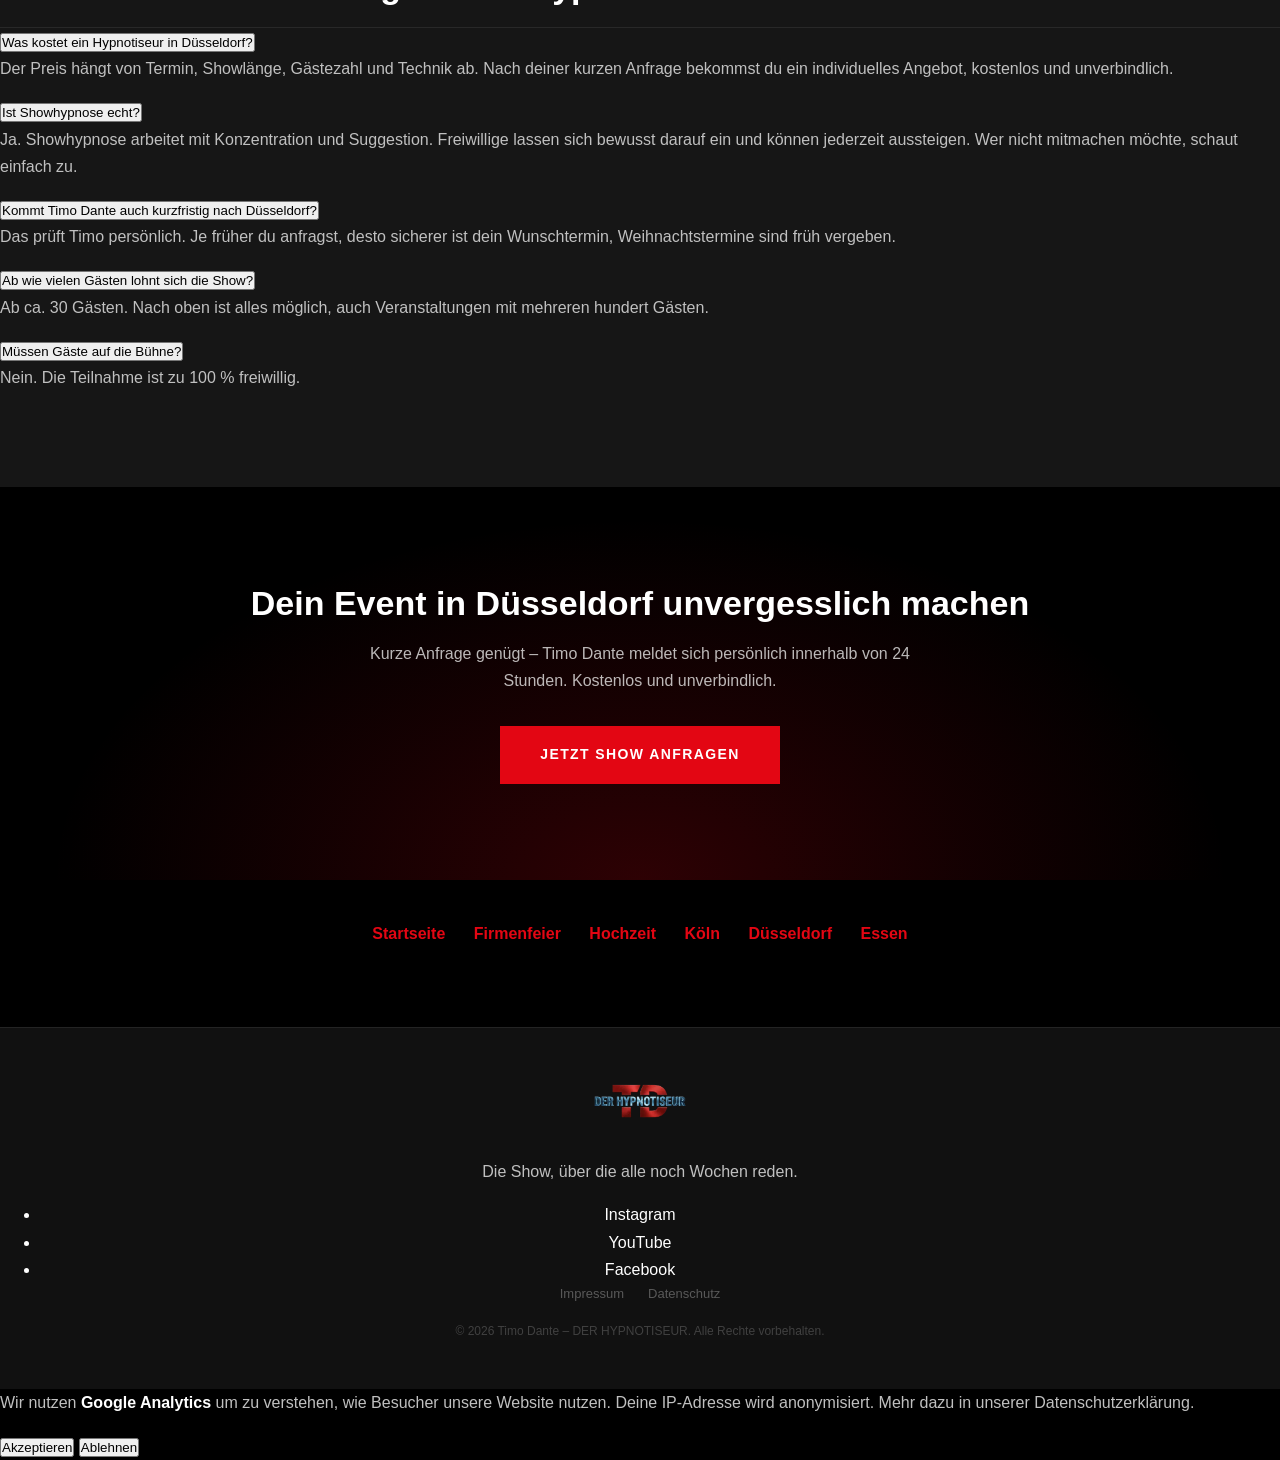
<file: main-site/hypnotiseur-duesseldorf.html>
<!DOCTYPE html>
<html lang="de">
<head>
  <meta charset="UTF-8">
  <meta name="viewport" content="width=device-width, initial-scale=1.0">
  <title>Hypnotiseur Düsseldorf buchen | Comedy-Hypnoseshow für Events – Timo Dante</title>
  <meta name="description" content="Hypnotiseur in Düsseldorf buchen: Comedy-Hypnoseshow von Timo Dante für Firmenfeier, Hochzeit, Gala & Geburtstag in Düsseldorf und Umgebung. Jetzt unverbindlich anfragen!">
  <meta name="robots" content="index, follow">
  <link rel="canonical" href="https://www.derhypnotiseur.com/hypnotiseur-duesseldorf.html">

  <meta property="og:type" content="website">
  <meta property="og:title" content="Hypnotiseur Düsseldorf buchen | Comedy-Hypnoseshow für Events – Timo Dante">
  <meta property="og:description" content="Hypnotiseur in Düsseldorf buchen: Comedy-Hypnoseshow von Timo Dante für Firmenfeier, Hochzeit, Gala & Geburtstag in Düsseldorf und Umgebung. Jetzt unverbindlich anfragen!">
  <meta property="og:url" content="https://www.derhypnotiseur.com/hypnotiseur-duesseldorf.html">
  <meta property="og:image" content="https://www.derhypnotiseur.com/img/hero-timo.webp">
  <meta name="twitter:card" content="summary_large_image">
  <meta name="twitter:title" content="Hypnotiseur Düsseldorf buchen | Comedy-Hypnoseshow für Events – Timo Dante">
  <meta name="twitter:description" content="Hypnotiseur in Düsseldorf buchen: Comedy-Hypnoseshow von Timo Dante für Firmenfeier, Hochzeit, Gala & Geburtstag in Düsseldorf und Umgebung. Jetzt unverbindlich anfragen!">
  <meta name="twitter:image" content="https://www.derhypnotiseur.com/img/hero-timo.webp">

  <link rel="preconnect" href="https://fonts.googleapis.com">
  <link rel="preconnect" href="https://fonts.gstatic.com" crossorigin>
  <link rel="stylesheet" href="https://fonts.googleapis.com/css2?family=Barlow+Condensed:wght@700;900&family=Inter:wght@300;400;500;600&display=optional">
  <link rel="stylesheet" href="/style.css">
  <style>
    .seo-hero{padding:calc(var(--nav-h) + 96px) 0 72px;background:radial-gradient(ellipse at 50% 0,rgba(227,6,19,.18),transparent 65%),var(--black);text-align:center}
    .seo-hero h1{font-family:var(--font-display);font-weight:900;text-transform:uppercase;line-height:.95;font-size:clamp(44px,7vw,92px);margin-bottom:24px}
    .seo-hero h1 span{color:var(--red)}
    .seo-hero p.lead{max-width:720px;margin:0 auto 36px;font-size:19px;color:rgba(255,255,255,.72)}
    .seo-crumbs{font-size:13px;color:var(--grey);margin-bottom:20px}
    .seo-crumbs a:hover{color:var(--red)}
    .seo-sec{padding:80px 0;background:var(--black);border-top:1px solid rgba(255,255,255,.06)}
    .seo-sec:nth-of-type(even){background:var(--dark)}
    .seo-wrap{max-width:900px;margin:0 auto;padding:0 32px}
    .seo-wrap p{color:rgba(255,255,255,.72);margin-bottom:18px}
    .seo-wrap ul.seo-list{list-style:none;display:grid;gap:12px;margin:8px 0 24px}
    .seo-wrap ul.seo-list li{padding-left:30px;position:relative;color:rgba(255,255,255,.82)}
    .seo-wrap ul.seo-list li::before{content:"✓";position:absolute;left:0;color:var(--red);font-weight:700}
    .seo-grid{display:grid;grid-template-columns:repeat(auto-fit,minmax(240px,1fr));gap:20px;margin-top:24px}
    .seo-card{background:var(--dark2);border:1px solid rgba(255,255,255,.08);padding:28px}
    .seo-card h3{font-family:var(--font-display);font-size:26px;text-transform:uppercase;margin-bottom:8px}
    .seo-card p{margin:0;font-size:15px}
    .seo-cta{padding:96px 0;text-align:center;background:radial-gradient(ellipse at 50% 100%,rgba(227,6,19,.2),transparent 65%),var(--black)}
    .seo-cta h2{margin-bottom:16px}
    .seo-cta p{max-width:560px;margin:0 auto 32px;color:rgba(255,255,255,.72)}
    .seo-related{padding:40px 0 80px;text-align:center;background:var(--black)}
    .seo-related a{color:var(--red);margin:0 12px;font-weight:600}
    #faq{padding:80px 0}
  </style>
  <script type="application/ld+json">
{
  "@context": "https://schema.org",
  "@graph": [
    {
      "@type": "Service",
      "@id": "https://www.derhypnotiseur.com/hypnotiseur-duesseldorf.html#service",
      "name": "Comedy-Hypnoseshow in Düsseldorf",
      "serviceType": "Comedy-Hypnoseshow in Düsseldorf",
      "provider": {
        "@id": "https://www.derhypnotiseur.com/#business"
      },
      "areaServed": [
        {
          "@type": "Country",
          "name": "Deutschland"
        },
        {
          "@type": "AdministrativeArea",
          "name": "Nordrhein-Westfalen"
        }
      ],
      "description": "Hypnotiseur in Düsseldorf buchen: Comedy-Hypnoseshow von Timo Dante für Firmenfeier, Hochzeit, Gala & Geburtstag in Düsseldorf und Umgebung. Jetzt unverbindlich anfragen!"
    },
    {
      "@type": "BreadcrumbList",
      "itemListElement": [
        {
          "@type": "ListItem",
          "position": 1,
          "name": "Start",
          "item": "https://www.derhypnotiseur.com/"
        },
        {
          "@type": "ListItem",
          "position": 2,
          "name": "Hypnotiseur Düsseldorf",
          "item": "https://www.derhypnotiseur.com/hypnotiseur-duesseldorf.html"
        }
      ]
    },
    {
      "@type": "FAQPage",
      "mainEntity": [
        {
          "@type": "Question",
          "name": "Was kostet ein Hypnotiseur in Düsseldorf?",
          "acceptedAnswer": {
            "@type": "Answer",
            "text": "Der Preis hängt von Termin, Showlänge, Gästezahl und Technik ab. Nach deiner kurzen Anfrage bekommst du ein individuelles Angebot, kostenlos und unverbindlich."
          }
        },
        {
          "@type": "Question",
          "name": "Ist Showhypnose echt?",
          "acceptedAnswer": {
            "@type": "Answer",
            "text": "Ja. Showhypnose arbeitet mit Konzentration und Suggestion. Freiwillige lassen sich bewusst darauf ein und können jederzeit aussteigen. Wer nicht mitmachen möchte, schaut einfach zu."
          }
        },
        {
          "@type": "Question",
          "name": "Kommt Timo Dante auch kurzfristig nach Düsseldorf?",
          "acceptedAnswer": {
            "@type": "Answer",
            "text": "Das prüft Timo persönlich. Je früher du anfragst, desto sicherer ist dein Wunschtermin, Weihnachtstermine sind früh vergeben."
          }
        },
        {
          "@type": "Question",
          "name": "Ab wie vielen Gästen lohnt sich die Show?",
          "acceptedAnswer": {
            "@type": "Answer",
            "text": "Ab ca. 30 Gästen. Nach oben ist alles möglich, auch Veranstaltungen mit mehreren hundert Gästen."
          }
        },
        {
          "@type": "Question",
          "name": "Müssen Gäste auf die Bühne?",
          "acceptedAnswer": {
            "@type": "Answer",
            "text": "Nein. Die Teilnahme ist zu 100 % freiwillig."
          }
        }
      ]
    }
  ]
}
  </script>
</head>
<body>

<div id="loader" aria-hidden="true">
  <picture>
    <source srcset="/img/logo-nav.webp" type="image/webp">
    <img src="/img/logo-nav.png" alt="" class="loader-logo" width="180" height="101">
  </picture>
  <div class="loader-bar"><div class="loader-progress" id="loader-progress"></div></div>
</div>

<div id="cursor" aria-hidden="true"></div>
<div id="cursor-follower" aria-hidden="true"></div>

<nav id="navbar" role="navigation" aria-label="Hauptnavigation">
  <div class="nav-inner">
    <a href="/" class="nav-logo-link" aria-label="DER HYPNOTISEUR – Startseite">
      <picture>
        <source srcset="/img/logo-nav.webp" type="image/webp">
        <img src="/img/logo-nav.png" alt="DER HYPNOTISEUR Timo Dante" class="nav-logo" width="160" height="90">
      </picture>
    </a>
    <ul class="nav-links" role="list">
      <li><a href="/#shows">Shows</a></li>
      <li><a href="/#about">Über Timo</a></li>
      <li><a href="/#media">Showreel</a></li>
      <li><a href="/#faq">FAQ</a></li>
    </ul>
    <a href="/#kontakt" class="btn-nav">Jetzt buchen</a>
    <button class="nav-burger" aria-label="Menü öffnen" aria-expanded="false" id="burger">
      <span></span><span></span><span></span>
    </button>
  </div>
</nav>

<div class="mobile-menu" id="mobile-menu" aria-hidden="true" role="dialog" aria-label="Navigation">
  <button class="mobile-menu-close" id="mobile-close" aria-label="Menü schließen">✕</button>
  <ul>
    <li><a href="/#shows">Shows</a></li>
    <li><a href="/#about">Über Timo</a></li>
    <li><a href="/#media">Showreel</a></li>
    <li><a href="/#faq">FAQ</a></li>
    <li><a href="/#kontakt" class="btn btn-primary">Jetzt buchen</a></li>
  </ul>
</div>

<main>

<header class="seo-hero">
  <div class="seo-wrap">
    <p class="seo-crumbs"><a href="/">Start</a> › Hypnotiseur Düsseldorf</p>
    <p class="label">Bühnenhypnose · Düsseldorf · NRW</p>
    <h1>Hypnotiseur <span>Düsseldorf</span></h1>
    <p class="lead">Comedy-Hypnoseshow für Firmenfeier, Hochzeit und Gala in Düsseldorf: Timo Dante kommt zu dir, rund 30 Kilometer von Oberhausen entfernt. Freiwillig, humorvoll und garantiert unvergesslich.</p>
    <a href="/#kontakt" class="btn btn-primary btn-xl magnetic">Show für Düsseldorf anfragen</a>
  </div>
</header>

<section class="seo-sec" aria-labelledby="0-h">
  <div class="seo-wrap">
    <h2 id="0-h" class="reveal-up">Bühnenhypnose in Düsseldorf</h2>
    <p class="reveal-up">In Düsseldorf sitzen viele Unternehmen, Kanzleien und Agenturen, die Mitarbeiter- und Kundenevents ausrichten und etwas Besonderes für Gala oder Weihnachtsfeier suchen.</p><p class="reveal-up">Timo Dante ist seit über 20 Jahren professioneller Bühnenhypnotiseur aus Oberhausen. Für Events in Düsseldorf bringt er alles mit, was die Show braucht: Moderation, Showablauf und auf Wunsch eigene Technik. Du musst dich um nichts kümmern außer um deine Gäste.</p>
  </div>
</section>
<section class="seo-sec" aria-labelledby="1-h">
  <div class="seo-wrap">
    <h2 id="1-h" class="reveal-up">Anlässe in Düsseldorf</h2>
    <div class="seo-grid"><div class="seo-card reveal-up"><h3>Firmenfeier</h3><p>Weihnachtsfeier, Sommerfest oder Kick-off in Düsseldorf: ein gemeinsamer Moment für das ganze Team.</p></div><div class="seo-card reveal-up"><h3>Hochzeit</h3><p>Abendunterhaltung für Brautpaar und Gäste, abgestimmt auf eure Location in Düsseldorf.</p></div><div class="seo-card reveal-up"><h3>Gala &amp; Theater</h3><p>Festlicher Rahmen mit Bühnenshow für Preisverleihungen und Jubiläen in Düsseldorf.</p></div><div class="seo-card reveal-up"><h3>Private Feier</h3><p>Geburtstag, Jubiläum oder Jahrestag: ab ca. 30 Gästen und individuell geplant.</p></div></div>
  </div>
</section>
<section class="seo-sec" aria-labelledby="2-h">
  <div class="seo-wrap">
    <h2 id="2-h" class="reveal-up">Warum ein Hypnotiseur aus der Region?</h2>
    <ul class="seo-list reveal-up"><li>Kurze Anreise: Düsseldorf ist rund 30 Kilometer von Oberhausen entfernt</li><li>Persönliche Absprache vor Ort oder per Telefon, auch zur Technik in deiner Location</li><li>100 % freiwillige Teilnahme, niemand wird bloßgestellt</li><li>60–120 Minuten Show, angepasst an deinen Ablaufplan</li><li>Erfahrung aus über 500 Events und mehr als 10.000 begeisterten Gästen</li></ul><p class="reveal-up">Typisch Düsseldorf: Landeshauptstadt, Mode, Messe und Konzernzentralen. Timo stimmt Humor und Tempo auf dein Publikum ab, ob Vorstandsetage oder Familienfeier.</p>
  </div>
</section>
<section class="seo-sec" aria-labelledby="3-h">
  <div class="seo-wrap">
    <h2 id="3-h" class="reveal-up">So buchst du</h2>
    <div class="seo-grid"><div class="seo-card reveal-up"><h3>1 · Anfragen</h3><p>Datum, Location in Düsseldorf und Gästezahl senden.</p></div><div class="seo-card reveal-up"><h3>2 · Absprechen</h3><p>Kurzes Gespräch zu Ablauf, Technik und Wünschen.</p></div><div class="seo-card reveal-up"><h3>3 · Erleben</h3><p>Du feierst, Timo sorgt für den Showmoment des Abends.</p></div></div>
  </div>
</section>

<section id="faq" aria-labelledby="faq-h">
  <div class="section-wrap">
    <p class="label text-center reveal-up">Häufige Fragen</p>
    <h2 id="faq-h" class="text-center reveal-up">Fragen zum Hypnotiseur in Düsseldorf</h2>
    <div class="accordion" role="list">
      <div class="acc-item reveal-up" role="listitem">
        <button class="acc-trigger" aria-expanded="false">
          <span>Was kostet ein Hypnotiseur in Düsseldorf?</span>
          <span class="acc-icon" aria-hidden="true"></span>
        </button>
        <div class="acc-body"><p>Der Preis hängt von Termin, Showlänge, Gästezahl und Technik ab. Nach deiner kurzen Anfrage bekommst du ein individuelles Angebot, kostenlos und unverbindlich.</p></div>
      </div>
      <div class="acc-item reveal-up" role="listitem">
        <button class="acc-trigger" aria-expanded="false">
          <span>Ist Showhypnose echt?</span>
          <span class="acc-icon" aria-hidden="true"></span>
        </button>
        <div class="acc-body"><p>Ja. Showhypnose arbeitet mit Konzentration und Suggestion. Freiwillige lassen sich bewusst darauf ein und können jederzeit aussteigen. Wer nicht mitmachen möchte, schaut einfach zu.</p></div>
      </div>
      <div class="acc-item reveal-up" role="listitem">
        <button class="acc-trigger" aria-expanded="false">
          <span>Kommt Timo Dante auch kurzfristig nach Düsseldorf?</span>
          <span class="acc-icon" aria-hidden="true"></span>
        </button>
        <div class="acc-body"><p>Das prüft Timo persönlich. Je früher du anfragst, desto sicherer ist dein Wunschtermin, Weihnachtstermine sind früh vergeben.</p></div>
      </div>
      <div class="acc-item reveal-up" role="listitem">
        <button class="acc-trigger" aria-expanded="false">
          <span>Ab wie vielen Gästen lohnt sich die Show?</span>
          <span class="acc-icon" aria-hidden="true"></span>
        </button>
        <div class="acc-body"><p>Ab ca. 30 Gästen. Nach oben ist alles möglich, auch Veranstaltungen mit mehreren hundert Gästen.</p></div>
      </div>
      <div class="acc-item reveal-up" role="listitem">
        <button class="acc-trigger" aria-expanded="false">
          <span>Müssen Gäste auf die Bühne?</span>
          <span class="acc-icon" aria-hidden="true"></span>
        </button>
        <div class="acc-body"><p>Nein. Die Teilnahme ist zu 100 % freiwillig.</p></div>
      </div>
    </div>
  </div>
</section>

<section class="seo-cta" aria-labelledby="cta-h">
  <div class="seo-wrap">
    <h2 id="cta-h" class="reveal-up">Dein Event in Düsseldorf unvergesslich machen</h2>
    <p class="reveal-up">Kurze Anfrage genügt – Timo Dante meldet sich persönlich innerhalb von 24 Stunden. Kostenlos und unverbindlich.</p>
    <a href="/#kontakt" class="btn btn-primary btn-xl magnetic reveal-up">Jetzt Show anfragen</a>
  </div>
</section>

<nav class="seo-related" aria-label="Weitere Shows">
  <a href="/">Startseite</a>
  <a href="/hypnotiseur-firmenfeier.html">Firmenfeier</a>
  <a href="/hypnotiseur-hochzeit.html">Hochzeit</a>
  <a href="/hypnotiseur-koeln.html">Köln</a>
  <a href="/hypnotiseur-duesseldorf.html">Düsseldorf</a>
  <a href="/hypnotiseur-essen.html">Essen</a>
</nav>

</main>

<footer id="footer">
  <div class="footer-inner">
    <a href="/" class="footer-logo-link" aria-label="DER HYPNOTISEUR – Startseite">
      <picture>
        <source srcset="/img/logo-nav.webp" type="image/webp">
        <img src="/img/logo-nav.png" alt="DER HYPNOTISEUR" class="footer-logo" width="140" height="79" loading="lazy">
      </picture>
    </a>
    <p class="footer-tagline">Die Show, über die alle noch Wochen reden.</p>
    <ul class="footer-social" role="list">
      <li><a href="https://www.instagram.com/derhypnotiseur_official" target="_blank" rel="noopener noreferrer">Instagram</a></li>
      <li><a href="https://www.youtube.com/@derhypnotiseur" target="_blank" rel="noopener noreferrer">YouTube</a></li>
      <li><a href="https://www.facebook.com/share/1GYNEXUfMU/" target="_blank" rel="noopener noreferrer">Facebook</a></li>
    </ul>
    <nav class="footer-legal" aria-label="Rechtliches">
      <a href="/impressum.html">Impressum</a>
      <a href="/datenschutz.html">Datenschutz</a>
    </nav>
    <p class="footer-copy">© 2026 Timo Dante – DER HYPNOTISEUR. Alle Rechte vorbehalten.</p>
  </div>
</footer>

<button id="back-to-top" aria-label="Zum Seitenanfang">↑</button>

<script src="/script.js" defer></script>

<div id="cookie-banner" hidden role="dialog" aria-label="Cookie-Einstellungen">
  <div class="cookie-inner">
    <p>Wir nutzen <strong>Google Analytics</strong> um zu verstehen, wie Besucher unsere Website nutzen. Deine IP-Adresse wird anonymisiert. Mehr dazu in unserer <a href="/datenschutz.html">Datenschutzerklärung</a>.</p>
    <div class="cookie-btns">
      <button id="cookie-accept">Akzeptieren</button>
      <button id="cookie-decline">Ablehnen</button>
    </div>
  </div>
</div>

</body>
</html>
</file>
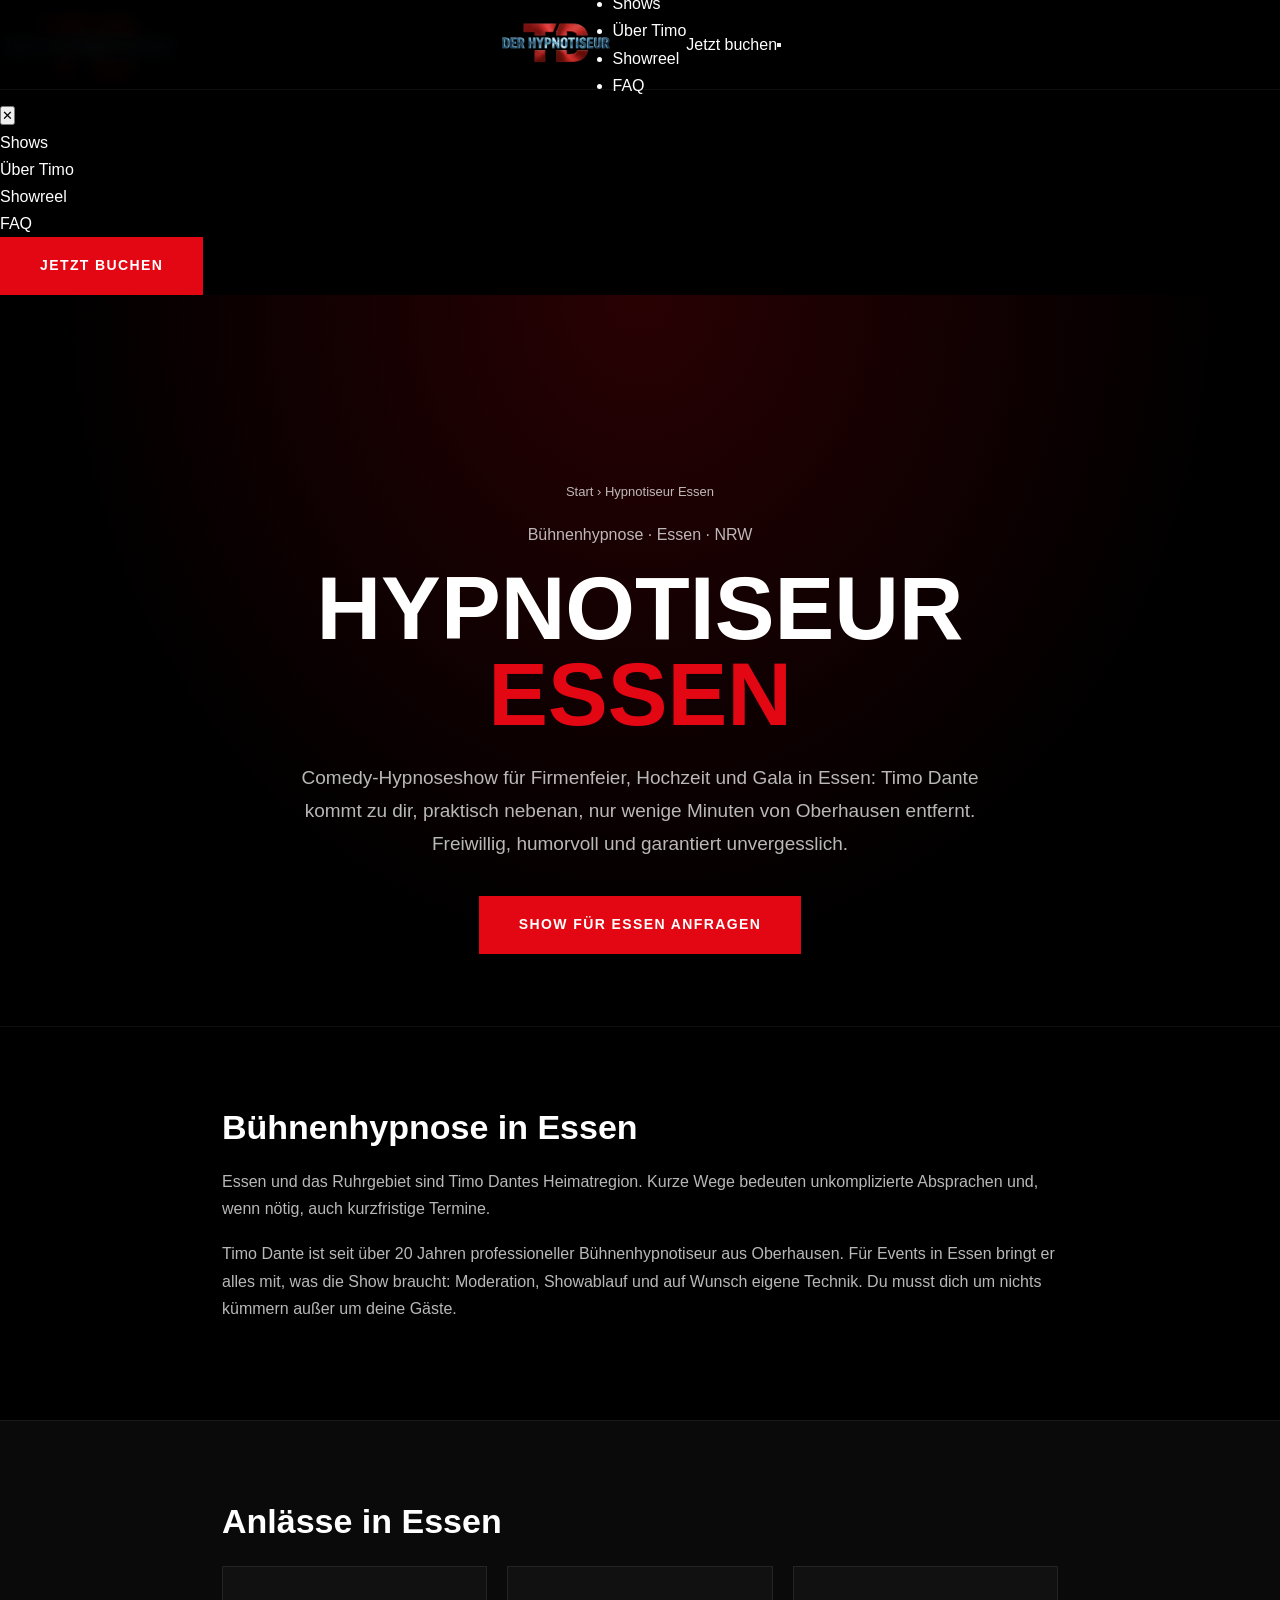
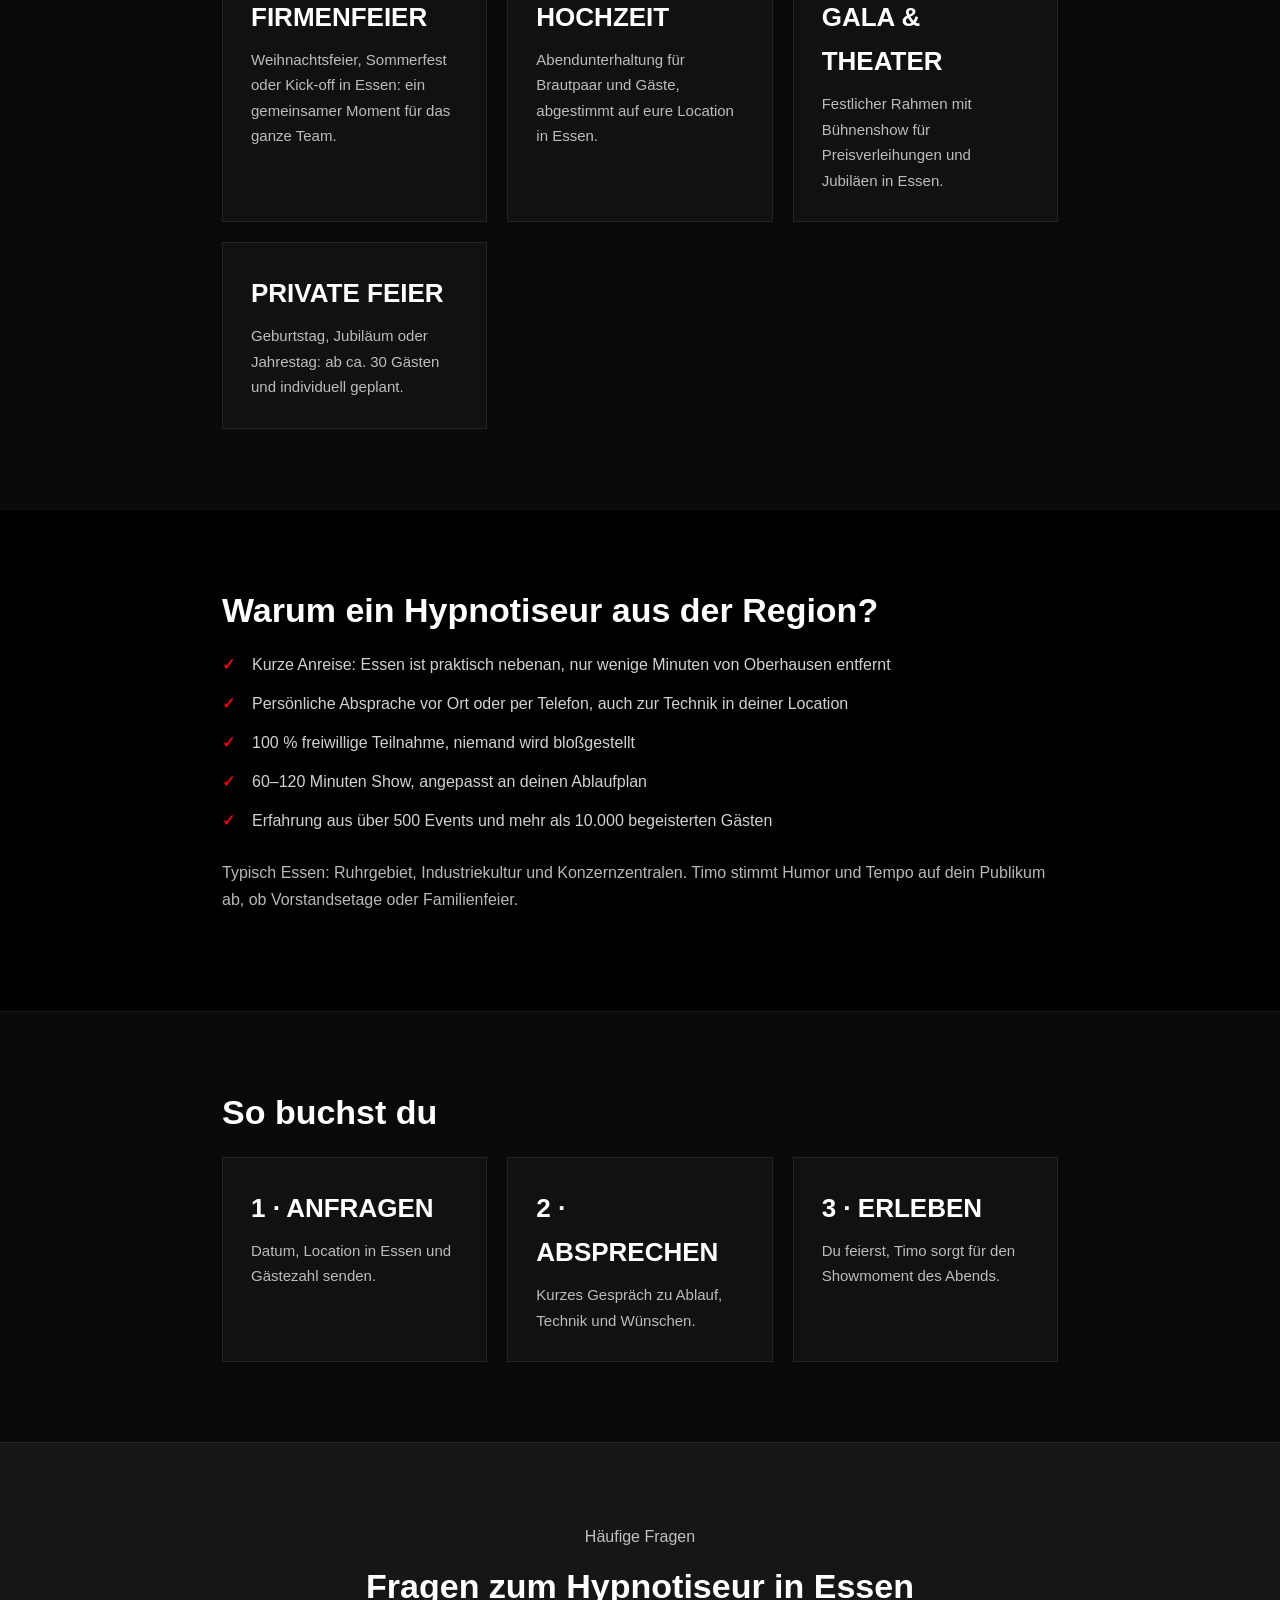
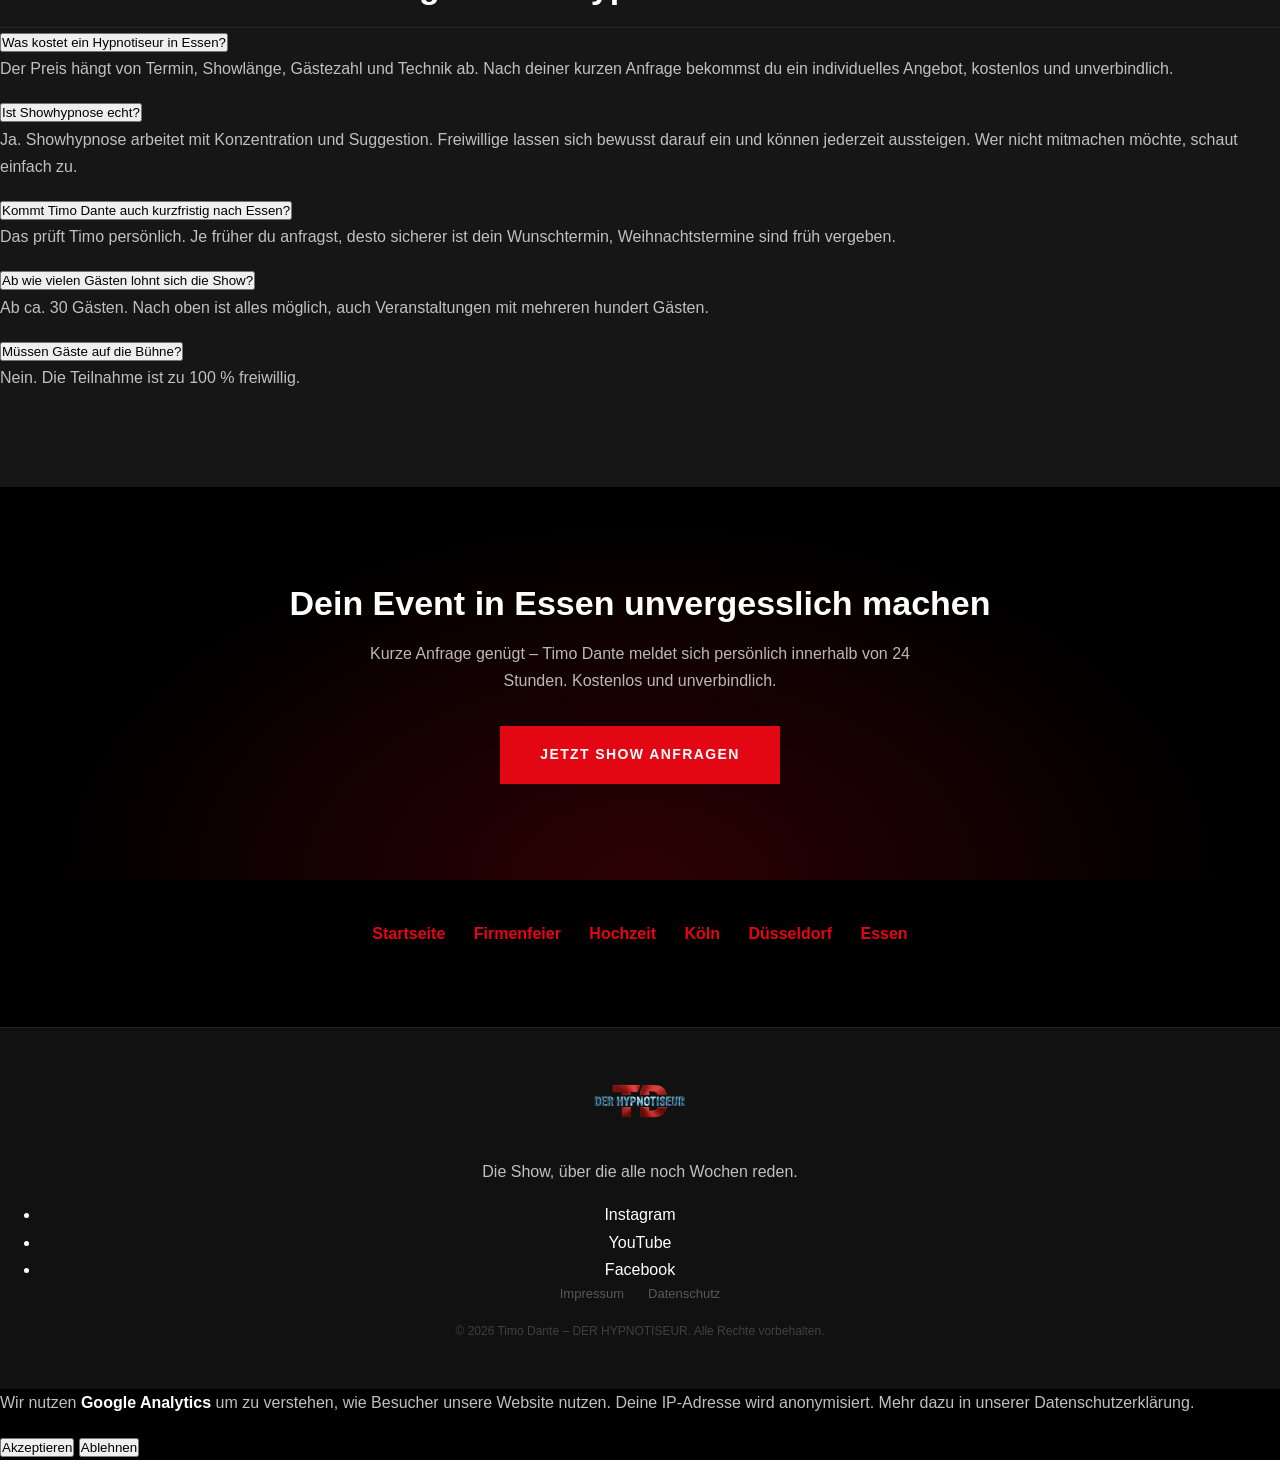
<file: main-site/hypnotiseur-essen.html>
<!DOCTYPE html>
<html lang="de">
<head>
  <meta charset="UTF-8">
  <meta name="viewport" content="width=device-width, initial-scale=1.0">
  <title>Hypnotiseur Essen buchen | Comedy-Hypnoseshow für Events – Timo Dante</title>
  <meta name="description" content="Hypnotiseur in Essen buchen: Comedy-Hypnoseshow von Timo Dante für Firmenfeier, Hochzeit, Gala & Geburtstag in Essen und Umgebung. Jetzt unverbindlich anfragen!">
  <meta name="robots" content="index, follow">
  <link rel="canonical" href="https://www.derhypnotiseur.com/hypnotiseur-essen.html">

  <meta property="og:type" content="website">
  <meta property="og:title" content="Hypnotiseur Essen buchen | Comedy-Hypnoseshow für Events – Timo Dante">
  <meta property="og:description" content="Hypnotiseur in Essen buchen: Comedy-Hypnoseshow von Timo Dante für Firmenfeier, Hochzeit, Gala & Geburtstag in Essen und Umgebung. Jetzt unverbindlich anfragen!">
  <meta property="og:url" content="https://www.derhypnotiseur.com/hypnotiseur-essen.html">
  <meta property="og:image" content="https://www.derhypnotiseur.com/img/hero-timo.webp">
  <meta name="twitter:card" content="summary_large_image">
  <meta name="twitter:title" content="Hypnotiseur Essen buchen | Comedy-Hypnoseshow für Events – Timo Dante">
  <meta name="twitter:description" content="Hypnotiseur in Essen buchen: Comedy-Hypnoseshow von Timo Dante für Firmenfeier, Hochzeit, Gala & Geburtstag in Essen und Umgebung. Jetzt unverbindlich anfragen!">
  <meta name="twitter:image" content="https://www.derhypnotiseur.com/img/hero-timo.webp">

  <link rel="preconnect" href="https://fonts.googleapis.com">
  <link rel="preconnect" href="https://fonts.gstatic.com" crossorigin>
  <link rel="stylesheet" href="https://fonts.googleapis.com/css2?family=Barlow+Condensed:wght@700;900&family=Inter:wght@300;400;500;600&display=optional">
  <link rel="stylesheet" href="/style.css">
  <style>
    .seo-hero{padding:calc(var(--nav-h) + 96px) 0 72px;background:radial-gradient(ellipse at 50% 0,rgba(227,6,19,.18),transparent 65%),var(--black);text-align:center}
    .seo-hero h1{font-family:var(--font-display);font-weight:900;text-transform:uppercase;line-height:.95;font-size:clamp(44px,7vw,92px);margin-bottom:24px}
    .seo-hero h1 span{color:var(--red)}
    .seo-hero p.lead{max-width:720px;margin:0 auto 36px;font-size:19px;color:rgba(255,255,255,.72)}
    .seo-crumbs{font-size:13px;color:var(--grey);margin-bottom:20px}
    .seo-crumbs a:hover{color:var(--red)}
    .seo-sec{padding:80px 0;background:var(--black);border-top:1px solid rgba(255,255,255,.06)}
    .seo-sec:nth-of-type(even){background:var(--dark)}
    .seo-wrap{max-width:900px;margin:0 auto;padding:0 32px}
    .seo-wrap p{color:rgba(255,255,255,.72);margin-bottom:18px}
    .seo-wrap ul.seo-list{list-style:none;display:grid;gap:12px;margin:8px 0 24px}
    .seo-wrap ul.seo-list li{padding-left:30px;position:relative;color:rgba(255,255,255,.82)}
    .seo-wrap ul.seo-list li::before{content:"✓";position:absolute;left:0;color:var(--red);font-weight:700}
    .seo-grid{display:grid;grid-template-columns:repeat(auto-fit,minmax(240px,1fr));gap:20px;margin-top:24px}
    .seo-card{background:var(--dark2);border:1px solid rgba(255,255,255,.08);padding:28px}
    .seo-card h3{font-family:var(--font-display);font-size:26px;text-transform:uppercase;margin-bottom:8px}
    .seo-card p{margin:0;font-size:15px}
    .seo-cta{padding:96px 0;text-align:center;background:radial-gradient(ellipse at 50% 100%,rgba(227,6,19,.2),transparent 65%),var(--black)}
    .seo-cta h2{margin-bottom:16px}
    .seo-cta p{max-width:560px;margin:0 auto 32px;color:rgba(255,255,255,.72)}
    .seo-related{padding:40px 0 80px;text-align:center;background:var(--black)}
    .seo-related a{color:var(--red);margin:0 12px;font-weight:600}
    #faq{padding:80px 0}
  </style>
  <script type="application/ld+json">
{
  "@context": "https://schema.org",
  "@graph": [
    {
      "@type": "Service",
      "@id": "https://www.derhypnotiseur.com/hypnotiseur-essen.html#service",
      "name": "Comedy-Hypnoseshow in Essen",
      "serviceType": "Comedy-Hypnoseshow in Essen",
      "provider": {
        "@id": "https://www.derhypnotiseur.com/#business"
      },
      "areaServed": [
        {
          "@type": "Country",
          "name": "Deutschland"
        },
        {
          "@type": "AdministrativeArea",
          "name": "Nordrhein-Westfalen"
        }
      ],
      "description": "Hypnotiseur in Essen buchen: Comedy-Hypnoseshow von Timo Dante für Firmenfeier, Hochzeit, Gala & Geburtstag in Essen und Umgebung. Jetzt unverbindlich anfragen!"
    },
    {
      "@type": "BreadcrumbList",
      "itemListElement": [
        {
          "@type": "ListItem",
          "position": 1,
          "name": "Start",
          "item": "https://www.derhypnotiseur.com/"
        },
        {
          "@type": "ListItem",
          "position": 2,
          "name": "Hypnotiseur Essen",
          "item": "https://www.derhypnotiseur.com/hypnotiseur-essen.html"
        }
      ]
    },
    {
      "@type": "FAQPage",
      "mainEntity": [
        {
          "@type": "Question",
          "name": "Was kostet ein Hypnotiseur in Essen?",
          "acceptedAnswer": {
            "@type": "Answer",
            "text": "Der Preis hängt von Termin, Showlänge, Gästezahl und Technik ab. Nach deiner kurzen Anfrage bekommst du ein individuelles Angebot, kostenlos und unverbindlich."
          }
        },
        {
          "@type": "Question",
          "name": "Ist Showhypnose echt?",
          "acceptedAnswer": {
            "@type": "Answer",
            "text": "Ja. Showhypnose arbeitet mit Konzentration und Suggestion. Freiwillige lassen sich bewusst darauf ein und können jederzeit aussteigen. Wer nicht mitmachen möchte, schaut einfach zu."
          }
        },
        {
          "@type": "Question",
          "name": "Kommt Timo Dante auch kurzfristig nach Essen?",
          "acceptedAnswer": {
            "@type": "Answer",
            "text": "Das prüft Timo persönlich. Je früher du anfragst, desto sicherer ist dein Wunschtermin, Weihnachtstermine sind früh vergeben."
          }
        },
        {
          "@type": "Question",
          "name": "Ab wie vielen Gästen lohnt sich die Show?",
          "acceptedAnswer": {
            "@type": "Answer",
            "text": "Ab ca. 30 Gästen. Nach oben ist alles möglich, auch Veranstaltungen mit mehreren hundert Gästen."
          }
        },
        {
          "@type": "Question",
          "name": "Müssen Gäste auf die Bühne?",
          "acceptedAnswer": {
            "@type": "Answer",
            "text": "Nein. Die Teilnahme ist zu 100 % freiwillig."
          }
        }
      ]
    }
  ]
}
  </script>
</head>
<body>

<div id="loader" aria-hidden="true">
  <picture>
    <source srcset="/img/logo-nav.webp" type="image/webp">
    <img src="/img/logo-nav.png" alt="" class="loader-logo" width="180" height="101">
  </picture>
  <div class="loader-bar"><div class="loader-progress" id="loader-progress"></div></div>
</div>

<div id="cursor" aria-hidden="true"></div>
<div id="cursor-follower" aria-hidden="true"></div>

<nav id="navbar" role="navigation" aria-label="Hauptnavigation">
  <div class="nav-inner">
    <a href="/" class="nav-logo-link" aria-label="DER HYPNOTISEUR – Startseite">
      <picture>
        <source srcset="/img/logo-nav.webp" type="image/webp">
        <img src="/img/logo-nav.png" alt="DER HYPNOTISEUR Timo Dante" class="nav-logo" width="160" height="90">
      </picture>
    </a>
    <ul class="nav-links" role="list">
      <li><a href="/#shows">Shows</a></li>
      <li><a href="/#about">Über Timo</a></li>
      <li><a href="/#media">Showreel</a></li>
      <li><a href="/#faq">FAQ</a></li>
    </ul>
    <a href="/#kontakt" class="btn-nav">Jetzt buchen</a>
    <button class="nav-burger" aria-label="Menü öffnen" aria-expanded="false" id="burger">
      <span></span><span></span><span></span>
    </button>
  </div>
</nav>

<div class="mobile-menu" id="mobile-menu" aria-hidden="true" role="dialog" aria-label="Navigation">
  <button class="mobile-menu-close" id="mobile-close" aria-label="Menü schließen">✕</button>
  <ul>
    <li><a href="/#shows">Shows</a></li>
    <li><a href="/#about">Über Timo</a></li>
    <li><a href="/#media">Showreel</a></li>
    <li><a href="/#faq">FAQ</a></li>
    <li><a href="/#kontakt" class="btn btn-primary">Jetzt buchen</a></li>
  </ul>
</div>

<main>

<header class="seo-hero">
  <div class="seo-wrap">
    <p class="seo-crumbs"><a href="/">Start</a> › Hypnotiseur Essen</p>
    <p class="label">Bühnenhypnose · Essen · NRW</p>
    <h1>Hypnotiseur <span>Essen</span></h1>
    <p class="lead">Comedy-Hypnoseshow für Firmenfeier, Hochzeit und Gala in Essen: Timo Dante kommt zu dir, praktisch nebenan, nur wenige Minuten von Oberhausen entfernt. Freiwillig, humorvoll und garantiert unvergesslich.</p>
    <a href="/#kontakt" class="btn btn-primary btn-xl magnetic">Show für Essen anfragen</a>
  </div>
</header>

<section class="seo-sec" aria-labelledby="0-h">
  <div class="seo-wrap">
    <h2 id="0-h" class="reveal-up">Bühnenhypnose in Essen</h2>
    <p class="reveal-up">Essen und das Ruhrgebiet sind Timo Dantes Heimatregion. Kurze Wege bedeuten unkomplizierte Absprachen und, wenn nötig, auch kurzfristige Termine.</p><p class="reveal-up">Timo Dante ist seit über 20 Jahren professioneller Bühnenhypnotiseur aus Oberhausen. Für Events in Essen bringt er alles mit, was die Show braucht: Moderation, Showablauf und auf Wunsch eigene Technik. Du musst dich um nichts kümmern außer um deine Gäste.</p>
  </div>
</section>
<section class="seo-sec" aria-labelledby="1-h">
  <div class="seo-wrap">
    <h2 id="1-h" class="reveal-up">Anlässe in Essen</h2>
    <div class="seo-grid"><div class="seo-card reveal-up"><h3>Firmenfeier</h3><p>Weihnachtsfeier, Sommerfest oder Kick-off in Essen: ein gemeinsamer Moment für das ganze Team.</p></div><div class="seo-card reveal-up"><h3>Hochzeit</h3><p>Abendunterhaltung für Brautpaar und Gäste, abgestimmt auf eure Location in Essen.</p></div><div class="seo-card reveal-up"><h3>Gala &amp; Theater</h3><p>Festlicher Rahmen mit Bühnenshow für Preisverleihungen und Jubiläen in Essen.</p></div><div class="seo-card reveal-up"><h3>Private Feier</h3><p>Geburtstag, Jubiläum oder Jahrestag: ab ca. 30 Gästen und individuell geplant.</p></div></div>
  </div>
</section>
<section class="seo-sec" aria-labelledby="2-h">
  <div class="seo-wrap">
    <h2 id="2-h" class="reveal-up">Warum ein Hypnotiseur aus der Region?</h2>
    <ul class="seo-list reveal-up"><li>Kurze Anreise: Essen ist praktisch nebenan, nur wenige Minuten von Oberhausen entfernt</li><li>Persönliche Absprache vor Ort oder per Telefon, auch zur Technik in deiner Location</li><li>100 % freiwillige Teilnahme, niemand wird bloßgestellt</li><li>60–120 Minuten Show, angepasst an deinen Ablaufplan</li><li>Erfahrung aus über 500 Events und mehr als 10.000 begeisterten Gästen</li></ul><p class="reveal-up">Typisch Essen: Ruhrgebiet, Industriekultur und Konzernzentralen. Timo stimmt Humor und Tempo auf dein Publikum ab, ob Vorstandsetage oder Familienfeier.</p>
  </div>
</section>
<section class="seo-sec" aria-labelledby="3-h">
  <div class="seo-wrap">
    <h2 id="3-h" class="reveal-up">So buchst du</h2>
    <div class="seo-grid"><div class="seo-card reveal-up"><h3>1 · Anfragen</h3><p>Datum, Location in Essen und Gästezahl senden.</p></div><div class="seo-card reveal-up"><h3>2 · Absprechen</h3><p>Kurzes Gespräch zu Ablauf, Technik und Wünschen.</p></div><div class="seo-card reveal-up"><h3>3 · Erleben</h3><p>Du feierst, Timo sorgt für den Showmoment des Abends.</p></div></div>
  </div>
</section>

<section id="faq" aria-labelledby="faq-h">
  <div class="section-wrap">
    <p class="label text-center reveal-up">Häufige Fragen</p>
    <h2 id="faq-h" class="text-center reveal-up">Fragen zum Hypnotiseur in Essen</h2>
    <div class="accordion" role="list">
      <div class="acc-item reveal-up" role="listitem">
        <button class="acc-trigger" aria-expanded="false">
          <span>Was kostet ein Hypnotiseur in Essen?</span>
          <span class="acc-icon" aria-hidden="true"></span>
        </button>
        <div class="acc-body"><p>Der Preis hängt von Termin, Showlänge, Gästezahl und Technik ab. Nach deiner kurzen Anfrage bekommst du ein individuelles Angebot, kostenlos und unverbindlich.</p></div>
      </div>
      <div class="acc-item reveal-up" role="listitem">
        <button class="acc-trigger" aria-expanded="false">
          <span>Ist Showhypnose echt?</span>
          <span class="acc-icon" aria-hidden="true"></span>
        </button>
        <div class="acc-body"><p>Ja. Showhypnose arbeitet mit Konzentration und Suggestion. Freiwillige lassen sich bewusst darauf ein und können jederzeit aussteigen. Wer nicht mitmachen möchte, schaut einfach zu.</p></div>
      </div>
      <div class="acc-item reveal-up" role="listitem">
        <button class="acc-trigger" aria-expanded="false">
          <span>Kommt Timo Dante auch kurzfristig nach Essen?</span>
          <span class="acc-icon" aria-hidden="true"></span>
        </button>
        <div class="acc-body"><p>Das prüft Timo persönlich. Je früher du anfragst, desto sicherer ist dein Wunschtermin, Weihnachtstermine sind früh vergeben.</p></div>
      </div>
      <div class="acc-item reveal-up" role="listitem">
        <button class="acc-trigger" aria-expanded="false">
          <span>Ab wie vielen Gästen lohnt sich die Show?</span>
          <span class="acc-icon" aria-hidden="true"></span>
        </button>
        <div class="acc-body"><p>Ab ca. 30 Gästen. Nach oben ist alles möglich, auch Veranstaltungen mit mehreren hundert Gästen.</p></div>
      </div>
      <div class="acc-item reveal-up" role="listitem">
        <button class="acc-trigger" aria-expanded="false">
          <span>Müssen Gäste auf die Bühne?</span>
          <span class="acc-icon" aria-hidden="true"></span>
        </button>
        <div class="acc-body"><p>Nein. Die Teilnahme ist zu 100 % freiwillig.</p></div>
      </div>
    </div>
  </div>
</section>

<section class="seo-cta" aria-labelledby="cta-h">
  <div class="seo-wrap">
    <h2 id="cta-h" class="reveal-up">Dein Event in Essen unvergesslich machen</h2>
    <p class="reveal-up">Kurze Anfrage genügt – Timo Dante meldet sich persönlich innerhalb von 24 Stunden. Kostenlos und unverbindlich.</p>
    <a href="/#kontakt" class="btn btn-primary btn-xl magnetic reveal-up">Jetzt Show anfragen</a>
  </div>
</section>

<nav class="seo-related" aria-label="Weitere Shows">
  <a href="/">Startseite</a>
  <a href="/hypnotiseur-firmenfeier.html">Firmenfeier</a>
  <a href="/hypnotiseur-hochzeit.html">Hochzeit</a>
  <a href="/hypnotiseur-koeln.html">Köln</a>
  <a href="/hypnotiseur-duesseldorf.html">Düsseldorf</a>
  <a href="/hypnotiseur-essen.html">Essen</a>
</nav>

</main>

<footer id="footer">
  <div class="footer-inner">
    <a href="/" class="footer-logo-link" aria-label="DER HYPNOTISEUR – Startseite">
      <picture>
        <source srcset="/img/logo-nav.webp" type="image/webp">
        <img src="/img/logo-nav.png" alt="DER HYPNOTISEUR" class="footer-logo" width="140" height="79" loading="lazy">
      </picture>
    </a>
    <p class="footer-tagline">Die Show, über die alle noch Wochen reden.</p>
    <ul class="footer-social" role="list">
      <li><a href="https://www.instagram.com/derhypnotiseur_official" target="_blank" rel="noopener noreferrer">Instagram</a></li>
      <li><a href="https://www.youtube.com/@derhypnotiseur" target="_blank" rel="noopener noreferrer">YouTube</a></li>
      <li><a href="https://www.facebook.com/share/1GYNEXUfMU/" target="_blank" rel="noopener noreferrer">Facebook</a></li>
    </ul>
    <nav class="footer-legal" aria-label="Rechtliches">
      <a href="/impressum.html">Impressum</a>
      <a href="/datenschutz.html">Datenschutz</a>
    </nav>
    <p class="footer-copy">© 2026 Timo Dante – DER HYPNOTISEUR. Alle Rechte vorbehalten.</p>
  </div>
</footer>

<button id="back-to-top" aria-label="Zum Seitenanfang">↑</button>

<script src="/script.js" defer></script>

<div id="cookie-banner" hidden role="dialog" aria-label="Cookie-Einstellungen">
  <div class="cookie-inner">
    <p>Wir nutzen <strong>Google Analytics</strong> um zu verstehen, wie Besucher unsere Website nutzen. Deine IP-Adresse wird anonymisiert. Mehr dazu in unserer <a href="/datenschutz.html">Datenschutzerklärung</a>.</p>
    <div class="cookie-btns">
      <button id="cookie-accept">Akzeptieren</button>
      <button id="cookie-decline">Ablehnen</button>
    </div>
  </div>
</div>

</body>
</html>
</file>
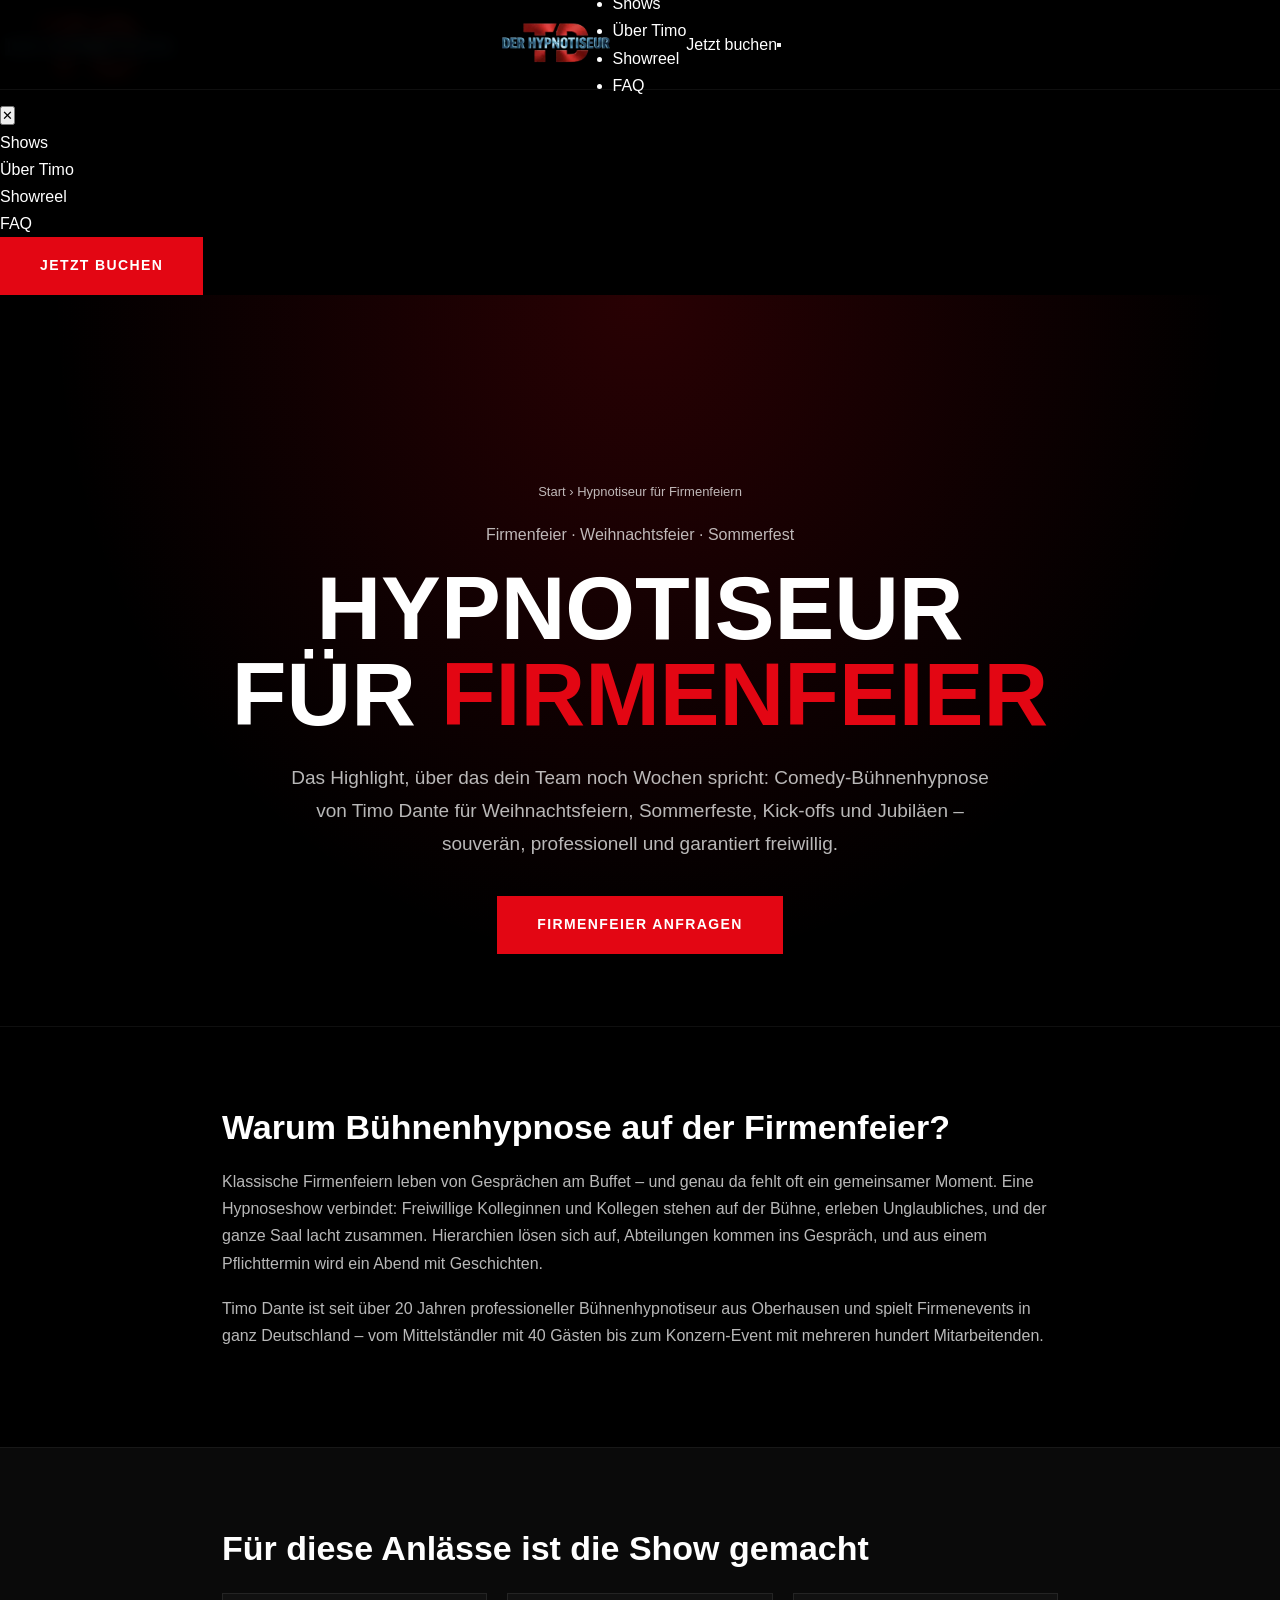
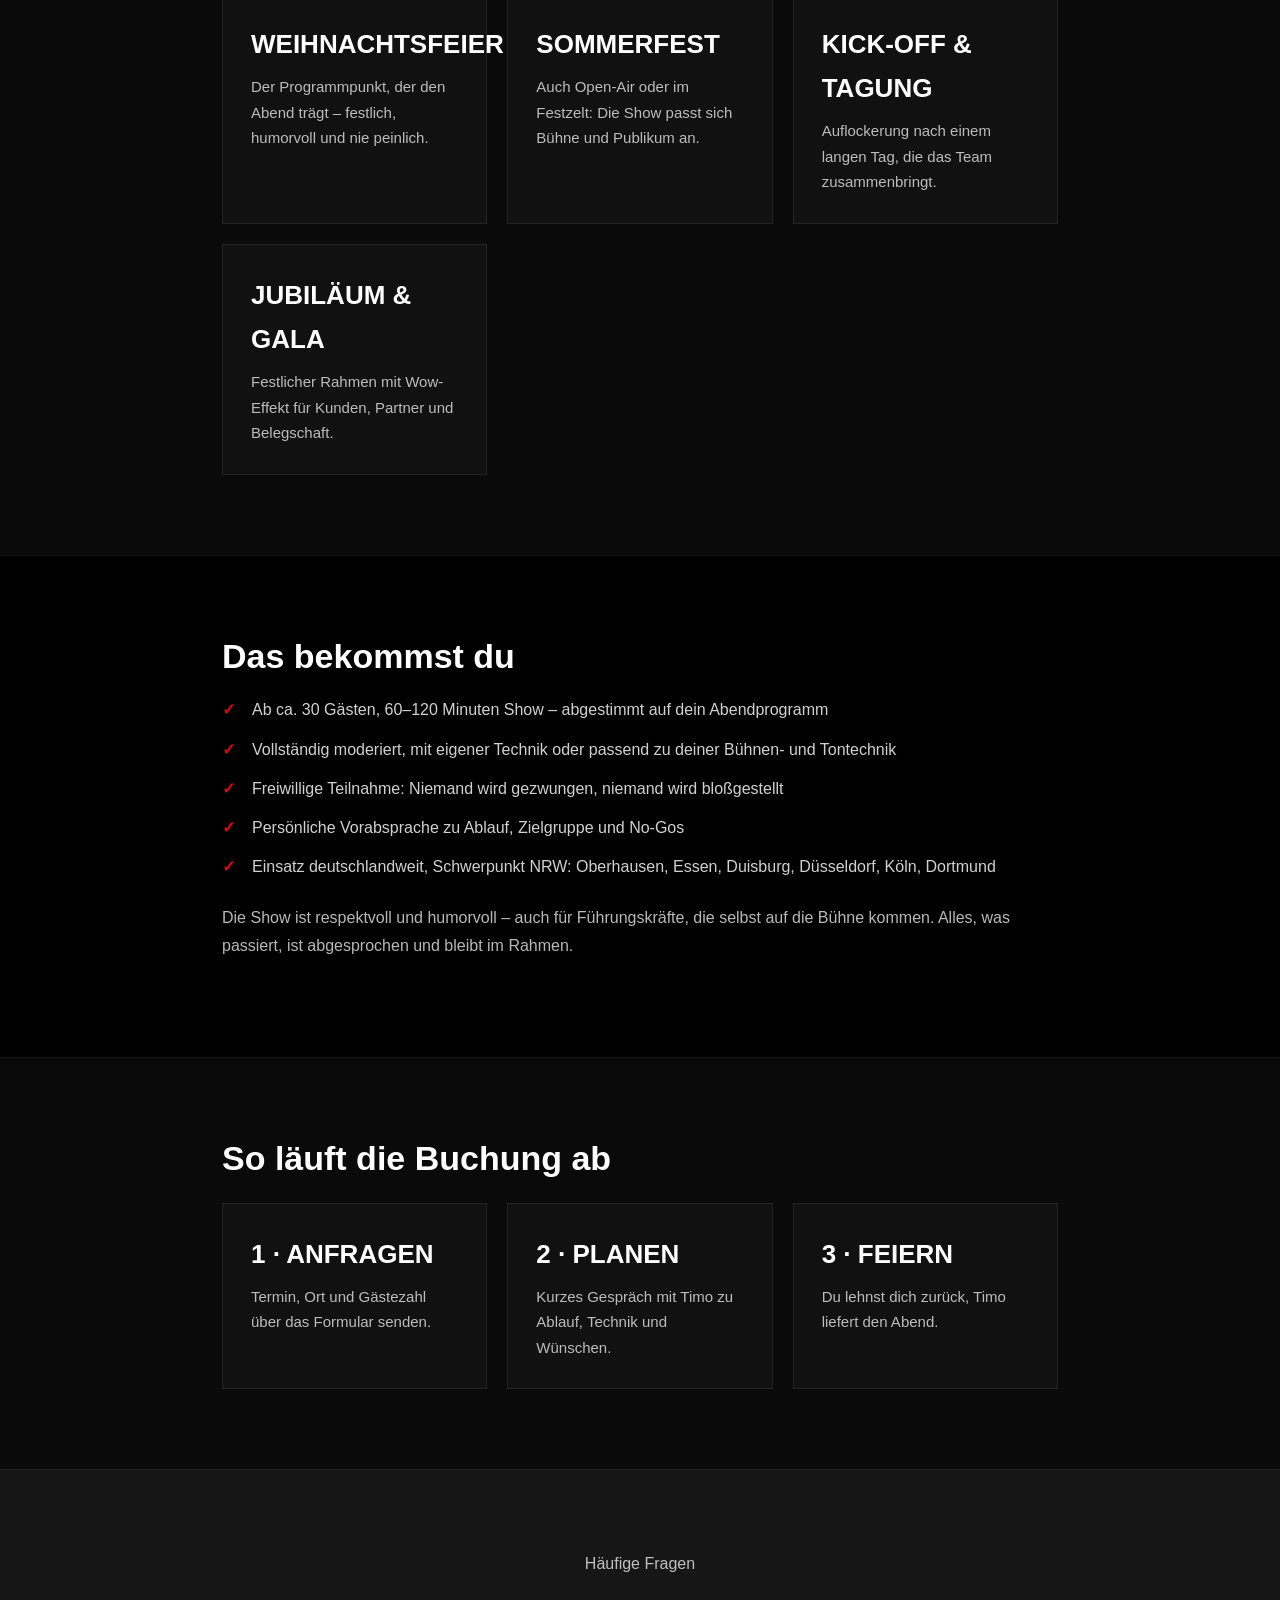
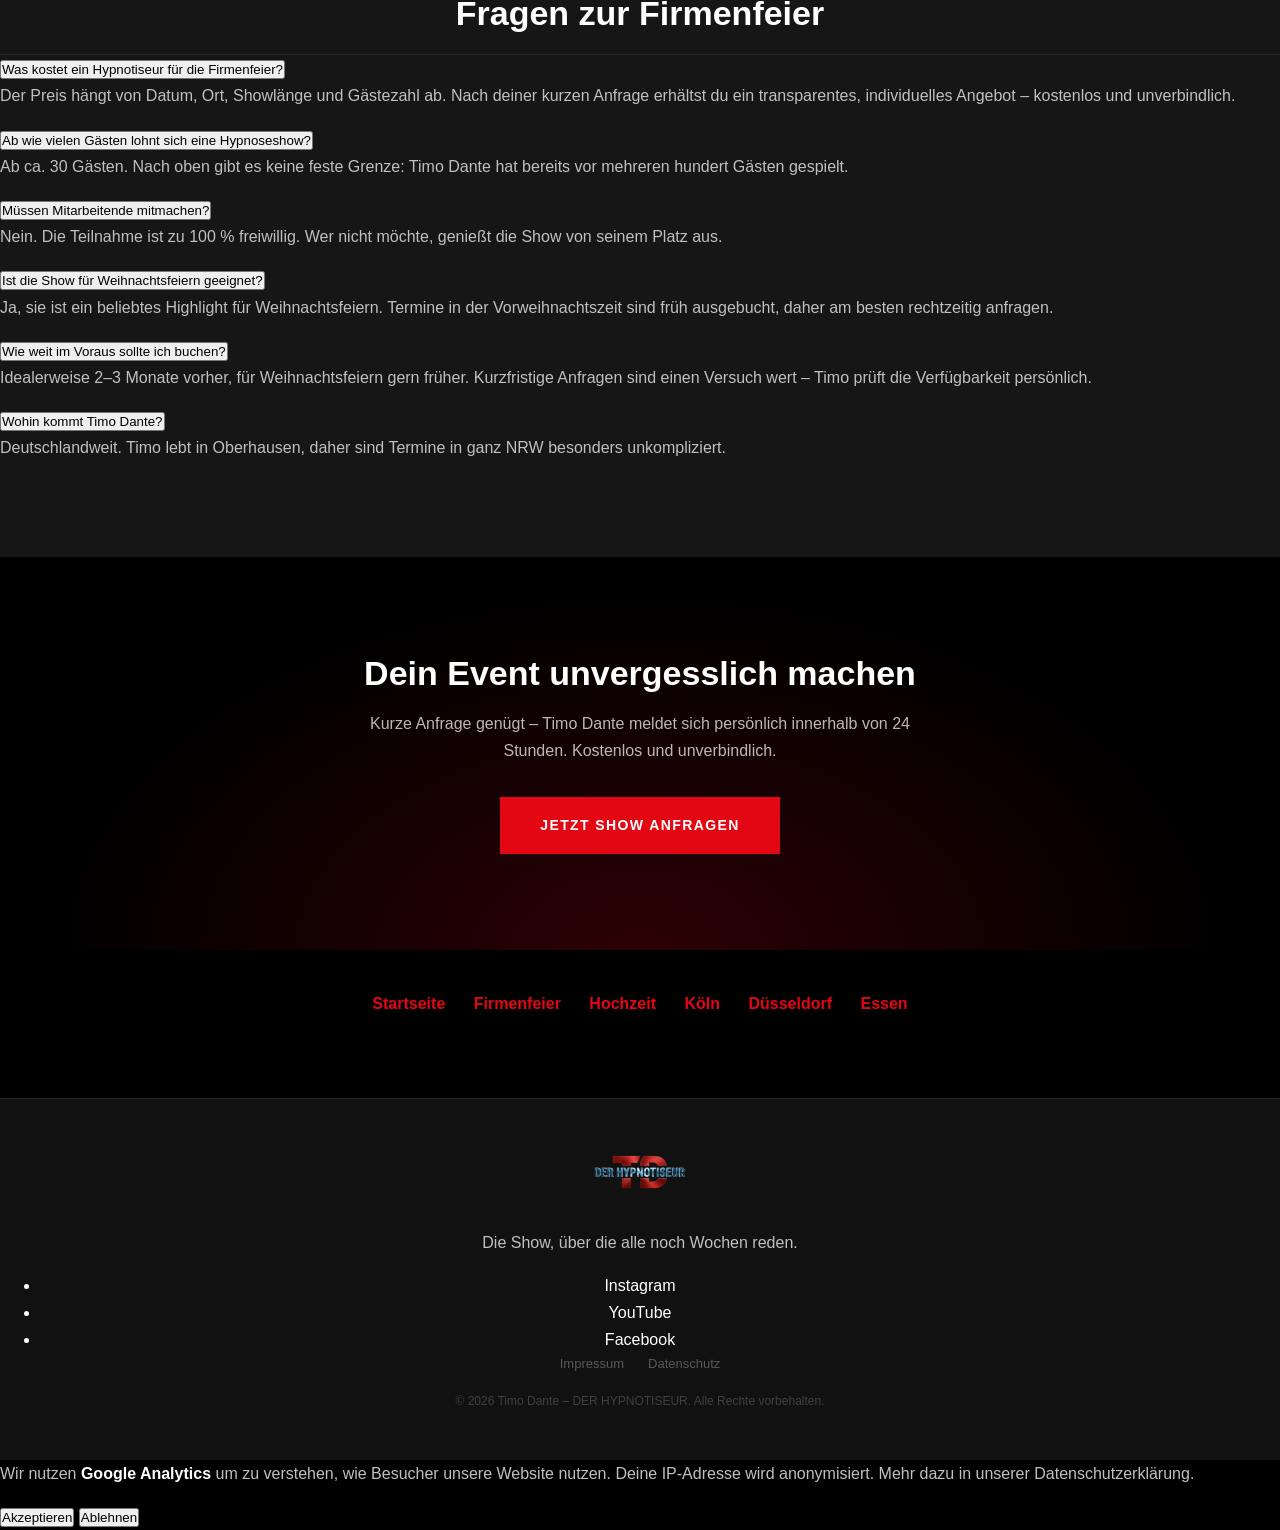
<file: main-site/hypnotiseur-firmenfeier.html>
<!DOCTYPE html>
<html lang="de">
<head>
  <meta charset="UTF-8">
  <meta name="viewport" content="width=device-width, initial-scale=1.0">
  <title>Hypnotiseur für Firmenfeier buchen | Comedy-Hypnoseshow – Timo Dante</title>
  <meta name="description" content="Hypnotiseur für Firmenfeier, Weihnachtsfeier & Sommerfest buchen: Comedy-Hypnoseshow von Timo Dante, ab 30 Gästen, deutschlandweit. Jetzt unverbindlich anfragen!">
  <meta name="robots" content="index, follow">
  <link rel="canonical" href="https://www.derhypnotiseur.com/hypnotiseur-firmenfeier.html">

  <meta property="og:type" content="website">
  <meta property="og:title" content="Hypnotiseur für Firmenfeier buchen | Comedy-Hypnoseshow – Timo Dante">
  <meta property="og:description" content="Hypnotiseur für Firmenfeier, Weihnachtsfeier & Sommerfest buchen: Comedy-Hypnoseshow von Timo Dante, ab 30 Gästen, deutschlandweit. Jetzt unverbindlich anfragen!">
  <meta property="og:url" content="https://www.derhypnotiseur.com/hypnotiseur-firmenfeier.html">
  <meta property="og:image" content="https://www.derhypnotiseur.com/img/hero-timo.webp">
  <meta name="twitter:card" content="summary_large_image">
  <meta name="twitter:title" content="Hypnotiseur für Firmenfeier buchen | Comedy-Hypnoseshow – Timo Dante">
  <meta name="twitter:description" content="Hypnotiseur für Firmenfeier, Weihnachtsfeier & Sommerfest buchen: Comedy-Hypnoseshow von Timo Dante, ab 30 Gästen, deutschlandweit. Jetzt unverbindlich anfragen!">
  <meta name="twitter:image" content="https://www.derhypnotiseur.com/img/hero-timo.webp">

  <link rel="preconnect" href="https://fonts.googleapis.com">
  <link rel="preconnect" href="https://fonts.gstatic.com" crossorigin>
  <link rel="stylesheet" href="https://fonts.googleapis.com/css2?family=Barlow+Condensed:wght@700;900&family=Inter:wght@300;400;500;600&display=optional">
  <link rel="stylesheet" href="/style.css">
  <style>
    .seo-hero{padding:calc(var(--nav-h) + 96px) 0 72px;background:radial-gradient(ellipse at 50% 0,rgba(227,6,19,.18),transparent 65%),var(--black);text-align:center}
    .seo-hero h1{font-family:var(--font-display);font-weight:900;text-transform:uppercase;line-height:.95;font-size:clamp(44px,7vw,92px);margin-bottom:24px}
    .seo-hero h1 span{color:var(--red)}
    .seo-hero p.lead{max-width:720px;margin:0 auto 36px;font-size:19px;color:rgba(255,255,255,.72)}
    .seo-crumbs{font-size:13px;color:var(--grey);margin-bottom:20px}
    .seo-crumbs a:hover{color:var(--red)}
    .seo-sec{padding:80px 0;background:var(--black);border-top:1px solid rgba(255,255,255,.06)}
    .seo-sec:nth-of-type(even){background:var(--dark)}
    .seo-wrap{max-width:900px;margin:0 auto;padding:0 32px}
    .seo-wrap p{color:rgba(255,255,255,.72);margin-bottom:18px}
    .seo-wrap ul.seo-list{list-style:none;display:grid;gap:12px;margin:8px 0 24px}
    .seo-wrap ul.seo-list li{padding-left:30px;position:relative;color:rgba(255,255,255,.82)}
    .seo-wrap ul.seo-list li::before{content:"✓";position:absolute;left:0;color:var(--red);font-weight:700}
    .seo-grid{display:grid;grid-template-columns:repeat(auto-fit,minmax(240px,1fr));gap:20px;margin-top:24px}
    .seo-card{background:var(--dark2);border:1px solid rgba(255,255,255,.08);padding:28px}
    .seo-card h3{font-family:var(--font-display);font-size:26px;text-transform:uppercase;margin-bottom:8px}
    .seo-card p{margin:0;font-size:15px}
    .seo-cta{padding:96px 0;text-align:center;background:radial-gradient(ellipse at 50% 100%,rgba(227,6,19,.2),transparent 65%),var(--black)}
    .seo-cta h2{margin-bottom:16px}
    .seo-cta p{max-width:560px;margin:0 auto 32px;color:rgba(255,255,255,.72)}
    .seo-related{padding:40px 0 80px;text-align:center;background:var(--black)}
    .seo-related a{color:var(--red);margin:0 12px;font-weight:600}
    #faq{padding:80px 0}
  </style>
  <script type="application/ld+json">
{
  "@context": "https://schema.org",
  "@graph": [
    {
      "@type": "Service",
      "@id": "https://www.derhypnotiseur.com/hypnotiseur-firmenfeier.html#service",
      "name": "Comedy-Hypnoseshow für Firmenfeiern",
      "serviceType": "Comedy-Hypnoseshow für Firmenfeiern",
      "provider": {
        "@id": "https://www.derhypnotiseur.com/#business"
      },
      "areaServed": [
        {
          "@type": "Country",
          "name": "Deutschland"
        },
        {
          "@type": "AdministrativeArea",
          "name": "Nordrhein-Westfalen"
        }
      ],
      "description": "Hypnotiseur für Firmenfeier, Weihnachtsfeier & Sommerfest buchen: Comedy-Hypnoseshow von Timo Dante, ab 30 Gästen, deutschlandweit. Jetzt unverbindlich anfragen!"
    },
    {
      "@type": "BreadcrumbList",
      "itemListElement": [
        {
          "@type": "ListItem",
          "position": 1,
          "name": "Start",
          "item": "https://www.derhypnotiseur.com/"
        },
        {
          "@type": "ListItem",
          "position": 2,
          "name": "Hypnotiseur für Firmenfeiern",
          "item": "https://www.derhypnotiseur.com/hypnotiseur-firmenfeier.html"
        }
      ]
    },
    {
      "@type": "FAQPage",
      "mainEntity": [
        {
          "@type": "Question",
          "name": "Was kostet ein Hypnotiseur für die Firmenfeier?",
          "acceptedAnswer": {
            "@type": "Answer",
            "text": "Der Preis hängt von Datum, Ort, Showlänge und Gästezahl ab. Nach deiner kurzen Anfrage erhältst du ein transparentes, individuelles Angebot – kostenlos und unverbindlich."
          }
        },
        {
          "@type": "Question",
          "name": "Ab wie vielen Gästen lohnt sich eine Hypnoseshow?",
          "acceptedAnswer": {
            "@type": "Answer",
            "text": "Ab ca. 30 Gästen. Nach oben gibt es keine feste Grenze: Timo Dante hat bereits vor mehreren hundert Gästen gespielt."
          }
        },
        {
          "@type": "Question",
          "name": "Müssen Mitarbeitende mitmachen?",
          "acceptedAnswer": {
            "@type": "Answer",
            "text": "Nein. Die Teilnahme ist zu 100 % freiwillig. Wer nicht möchte, genießt die Show von seinem Platz aus."
          }
        },
        {
          "@type": "Question",
          "name": "Ist die Show für Weihnachtsfeiern geeignet?",
          "acceptedAnswer": {
            "@type": "Answer",
            "text": "Ja, sie ist ein beliebtes Highlight für Weihnachtsfeiern. Termine in der Vorweihnachtszeit sind früh ausgebucht, daher am besten rechtzeitig anfragen."
          }
        },
        {
          "@type": "Question",
          "name": "Wie weit im Voraus sollte ich buchen?",
          "acceptedAnswer": {
            "@type": "Answer",
            "text": "Idealerweise 2–3 Monate vorher, für Weihnachtsfeiern gern früher. Kurzfristige Anfragen sind einen Versuch wert – Timo prüft die Verfügbarkeit persönlich."
          }
        },
        {
          "@type": "Question",
          "name": "Wohin kommt Timo Dante?",
          "acceptedAnswer": {
            "@type": "Answer",
            "text": "Deutschlandweit. Timo lebt in Oberhausen, daher sind Termine in ganz NRW besonders unkompliziert."
          }
        }
      ]
    }
  ]
}
  </script>
</head>
<body>

<div id="loader" aria-hidden="true">
  <picture>
    <source srcset="/img/logo-nav.webp" type="image/webp">
    <img src="/img/logo-nav.png" alt="" class="loader-logo" width="180" height="101">
  </picture>
  <div class="loader-bar"><div class="loader-progress" id="loader-progress"></div></div>
</div>

<div id="cursor" aria-hidden="true"></div>
<div id="cursor-follower" aria-hidden="true"></div>

<nav id="navbar" role="navigation" aria-label="Hauptnavigation">
  <div class="nav-inner">
    <a href="/" class="nav-logo-link" aria-label="DER HYPNOTISEUR – Startseite">
      <picture>
        <source srcset="/img/logo-nav.webp" type="image/webp">
        <img src="/img/logo-nav.png" alt="DER HYPNOTISEUR Timo Dante" class="nav-logo" width="160" height="90">
      </picture>
    </a>
    <ul class="nav-links" role="list">
      <li><a href="/#shows">Shows</a></li>
      <li><a href="/#about">Über Timo</a></li>
      <li><a href="/#media">Showreel</a></li>
      <li><a href="/#faq">FAQ</a></li>
    </ul>
    <a href="/#kontakt" class="btn-nav">Jetzt buchen</a>
    <button class="nav-burger" aria-label="Menü öffnen" aria-expanded="false" id="burger">
      <span></span><span></span><span></span>
    </button>
  </div>
</nav>

<div class="mobile-menu" id="mobile-menu" aria-hidden="true" role="dialog" aria-label="Navigation">
  <button class="mobile-menu-close" id="mobile-close" aria-label="Menü schließen">✕</button>
  <ul>
    <li><a href="/#shows">Shows</a></li>
    <li><a href="/#about">Über Timo</a></li>
    <li><a href="/#media">Showreel</a></li>
    <li><a href="/#faq">FAQ</a></li>
    <li><a href="/#kontakt" class="btn btn-primary">Jetzt buchen</a></li>
  </ul>
</div>

<main>

<header class="seo-hero">
  <div class="seo-wrap">
    <p class="seo-crumbs"><a href="/">Start</a> › Hypnotiseur für Firmenfeiern</p>
    <p class="label">Firmenfeier · Weihnachtsfeier · Sommerfest</p>
    <h1>Hypnotiseur für <span>Firmenfeier</span></h1>
    <p class="lead">Das Highlight, über das dein Team noch Wochen spricht: Comedy-Bühnenhypnose von Timo Dante für Weihnachtsfeiern, Sommerfeste, Kick-offs und Jubiläen – souverän, professionell und garantiert freiwillig.</p>
    <a href="/#kontakt" class="btn btn-primary btn-xl magnetic">Firmenfeier anfragen</a>
  </div>
</header>

<section class="seo-sec" aria-labelledby="0-h">
  <div class="seo-wrap">
    <h2 id="0-h" class="reveal-up">Warum Bühnenhypnose auf der Firmenfeier?</h2>
    <p class="reveal-up">Klassische Firmenfeiern leben von Gesprächen am Buffet – und genau da fehlt oft ein gemeinsamer Moment. Eine Hypnoseshow verbindet: Freiwillige Kolleginnen und Kollegen stehen auf der Bühne, erleben Unglaubliches, und der ganze Saal lacht zusammen. Hierarchien lösen sich auf, Abteilungen kommen ins Gespräch, und aus einem Pflichttermin wird ein Abend mit Geschichten.</p><p class="reveal-up">Timo Dante ist seit über 20 Jahren professioneller Bühnenhypnotiseur aus Oberhausen und spielt Firmenevents in ganz Deutschland – vom Mittelständler mit 40 Gästen bis zum Konzern-Event mit mehreren hundert Mitarbeitenden.</p>
  </div>
</section>
<section class="seo-sec" aria-labelledby="1-h">
  <div class="seo-wrap">
    <h2 id="1-h" class="reveal-up">Für diese Anlässe ist die Show gemacht</h2>
    <div class="seo-grid"><div class="seo-card reveal-up"><h3>Weihnachtsfeier</h3><p>Der Programmpunkt, der den Abend trägt – festlich, humorvoll und nie peinlich.</p></div><div class="seo-card reveal-up"><h3>Sommerfest</h3><p>Auch Open-Air oder im Festzelt: Die Show passt sich Bühne und Publikum an.</p></div><div class="seo-card reveal-up"><h3>Kick-off &amp; Tagung</h3><p>Auflockerung nach einem langen Tag, die das Team zusammenbringt.</p></div><div class="seo-card reveal-up"><h3>Jubiläum &amp; Gala</h3><p>Festlicher Rahmen mit Wow-Effekt für Kunden, Partner und Belegschaft.</p></div></div>
  </div>
</section>
<section class="seo-sec" aria-labelledby="2-h">
  <div class="seo-wrap">
    <h2 id="2-h" class="reveal-up">Das bekommst du</h2>
    <ul class="seo-list reveal-up"><li>Ab ca. 30 Gästen, 60–120 Minuten Show – abgestimmt auf dein Abendprogramm</li><li>Vollständig moderiert, mit eigener Technik oder passend zu deiner Bühnen- und Tontechnik</li><li>Freiwillige Teilnahme: Niemand wird gezwungen, niemand wird bloßgestellt</li><li>Persönliche Vorabsprache zu Ablauf, Zielgruppe und No-Gos</li><li>Einsatz deutschlandweit, Schwerpunkt NRW: Oberhausen, Essen, Duisburg, Düsseldorf, Köln, Dortmund</li></ul><p class="reveal-up">Die Show ist respektvoll und humorvoll – auch für Führungskräfte, die selbst auf die Bühne kommen. Alles, was passiert, ist abgesprochen und bleibt im Rahmen.</p>
  </div>
</section>
<section class="seo-sec" aria-labelledby="3-h">
  <div class="seo-wrap">
    <h2 id="3-h" class="reveal-up">So läuft die Buchung ab</h2>
    <div class="seo-grid"><div class="seo-card reveal-up"><h3>1 · Anfragen</h3><p>Termin, Ort und Gästezahl über das Formular senden.</p></div><div class="seo-card reveal-up"><h3>2 · Planen</h3><p>Kurzes Gespräch mit Timo zu Ablauf, Technik und Wünschen.</p></div><div class="seo-card reveal-up"><h3>3 · Feiern</h3><p>Du lehnst dich zurück, Timo liefert den Abend.</p></div></div>
  </div>
</section>

<section id="faq" aria-labelledby="faq-h">
  <div class="section-wrap">
    <p class="label text-center reveal-up">Häufige Fragen</p>
    <h2 id="faq-h" class="text-center reveal-up">Fragen zur Firmenfeier</h2>
    <div class="accordion" role="list">
      <div class="acc-item reveal-up" role="listitem">
        <button class="acc-trigger" aria-expanded="false">
          <span>Was kostet ein Hypnotiseur für die Firmenfeier?</span>
          <span class="acc-icon" aria-hidden="true"></span>
        </button>
        <div class="acc-body"><p>Der Preis hängt von Datum, Ort, Showlänge und Gästezahl ab. Nach deiner kurzen Anfrage erhältst du ein transparentes, individuelles Angebot – kostenlos und unverbindlich.</p></div>
      </div>
      <div class="acc-item reveal-up" role="listitem">
        <button class="acc-trigger" aria-expanded="false">
          <span>Ab wie vielen Gästen lohnt sich eine Hypnoseshow?</span>
          <span class="acc-icon" aria-hidden="true"></span>
        </button>
        <div class="acc-body"><p>Ab ca. 30 Gästen. Nach oben gibt es keine feste Grenze: Timo Dante hat bereits vor mehreren hundert Gästen gespielt.</p></div>
      </div>
      <div class="acc-item reveal-up" role="listitem">
        <button class="acc-trigger" aria-expanded="false">
          <span>Müssen Mitarbeitende mitmachen?</span>
          <span class="acc-icon" aria-hidden="true"></span>
        </button>
        <div class="acc-body"><p>Nein. Die Teilnahme ist zu 100 % freiwillig. Wer nicht möchte, genießt die Show von seinem Platz aus.</p></div>
      </div>
      <div class="acc-item reveal-up" role="listitem">
        <button class="acc-trigger" aria-expanded="false">
          <span>Ist die Show für Weihnachtsfeiern geeignet?</span>
          <span class="acc-icon" aria-hidden="true"></span>
        </button>
        <div class="acc-body"><p>Ja, sie ist ein beliebtes Highlight für Weihnachtsfeiern. Termine in der Vorweihnachtszeit sind früh ausgebucht, daher am besten rechtzeitig anfragen.</p></div>
      </div>
      <div class="acc-item reveal-up" role="listitem">
        <button class="acc-trigger" aria-expanded="false">
          <span>Wie weit im Voraus sollte ich buchen?</span>
          <span class="acc-icon" aria-hidden="true"></span>
        </button>
        <div class="acc-body"><p>Idealerweise 2–3 Monate vorher, für Weihnachtsfeiern gern früher. Kurzfristige Anfragen sind einen Versuch wert – Timo prüft die Verfügbarkeit persönlich.</p></div>
      </div>
      <div class="acc-item reveal-up" role="listitem">
        <button class="acc-trigger" aria-expanded="false">
          <span>Wohin kommt Timo Dante?</span>
          <span class="acc-icon" aria-hidden="true"></span>
        </button>
        <div class="acc-body"><p>Deutschlandweit. Timo lebt in Oberhausen, daher sind Termine in ganz NRW besonders unkompliziert.</p></div>
      </div>
    </div>
  </div>
</section>

<section class="seo-cta" aria-labelledby="cta-h">
  <div class="seo-wrap">
    <h2 id="cta-h" class="reveal-up">Dein Event unvergesslich machen</h2>
    <p class="reveal-up">Kurze Anfrage genügt – Timo Dante meldet sich persönlich innerhalb von 24 Stunden. Kostenlos und unverbindlich.</p>
    <a href="/#kontakt" class="btn btn-primary btn-xl magnetic reveal-up">Jetzt Show anfragen</a>
  </div>
</section>

<nav class="seo-related" aria-label="Weitere Shows">
  <a href="/">Startseite</a>
  <a href="/hypnotiseur-firmenfeier.html">Firmenfeier</a>
  <a href="/hypnotiseur-hochzeit.html">Hochzeit</a>
  <a href="/hypnotiseur-koeln.html">Köln</a>
  <a href="/hypnotiseur-duesseldorf.html">Düsseldorf</a>
  <a href="/hypnotiseur-essen.html">Essen</a>
</nav>

</main>

<footer id="footer">
  <div class="footer-inner">
    <a href="/" class="footer-logo-link" aria-label="DER HYPNOTISEUR – Startseite">
      <picture>
        <source srcset="/img/logo-nav.webp" type="image/webp">
        <img src="/img/logo-nav.png" alt="DER HYPNOTISEUR" class="footer-logo" width="140" height="79" loading="lazy">
      </picture>
    </a>
    <p class="footer-tagline">Die Show, über die alle noch Wochen reden.</p>
    <ul class="footer-social" role="list">
      <li><a href="https://www.instagram.com/derhypnotiseur_official" target="_blank" rel="noopener noreferrer">Instagram</a></li>
      <li><a href="https://www.youtube.com/@derhypnotiseur" target="_blank" rel="noopener noreferrer">YouTube</a></li>
      <li><a href="https://www.facebook.com/share/1GYNEXUfMU/" target="_blank" rel="noopener noreferrer">Facebook</a></li>
    </ul>
    <nav class="footer-legal" aria-label="Rechtliches">
      <a href="/impressum.html">Impressum</a>
      <a href="/datenschutz.html">Datenschutz</a>
    </nav>
    <p class="footer-copy">© 2026 Timo Dante – DER HYPNOTISEUR. Alle Rechte vorbehalten.</p>
  </div>
</footer>

<button id="back-to-top" aria-label="Zum Seitenanfang">↑</button>

<script src="/script.js" defer></script>

<div id="cookie-banner" hidden role="dialog" aria-label="Cookie-Einstellungen">
  <div class="cookie-inner">
    <p>Wir nutzen <strong>Google Analytics</strong> um zu verstehen, wie Besucher unsere Website nutzen. Deine IP-Adresse wird anonymisiert. Mehr dazu in unserer <a href="/datenschutz.html">Datenschutzerklärung</a>.</p>
    <div class="cookie-btns">
      <button id="cookie-accept">Akzeptieren</button>
      <button id="cookie-decline">Ablehnen</button>
    </div>
  </div>
</div>

</body>
</html>
</file>
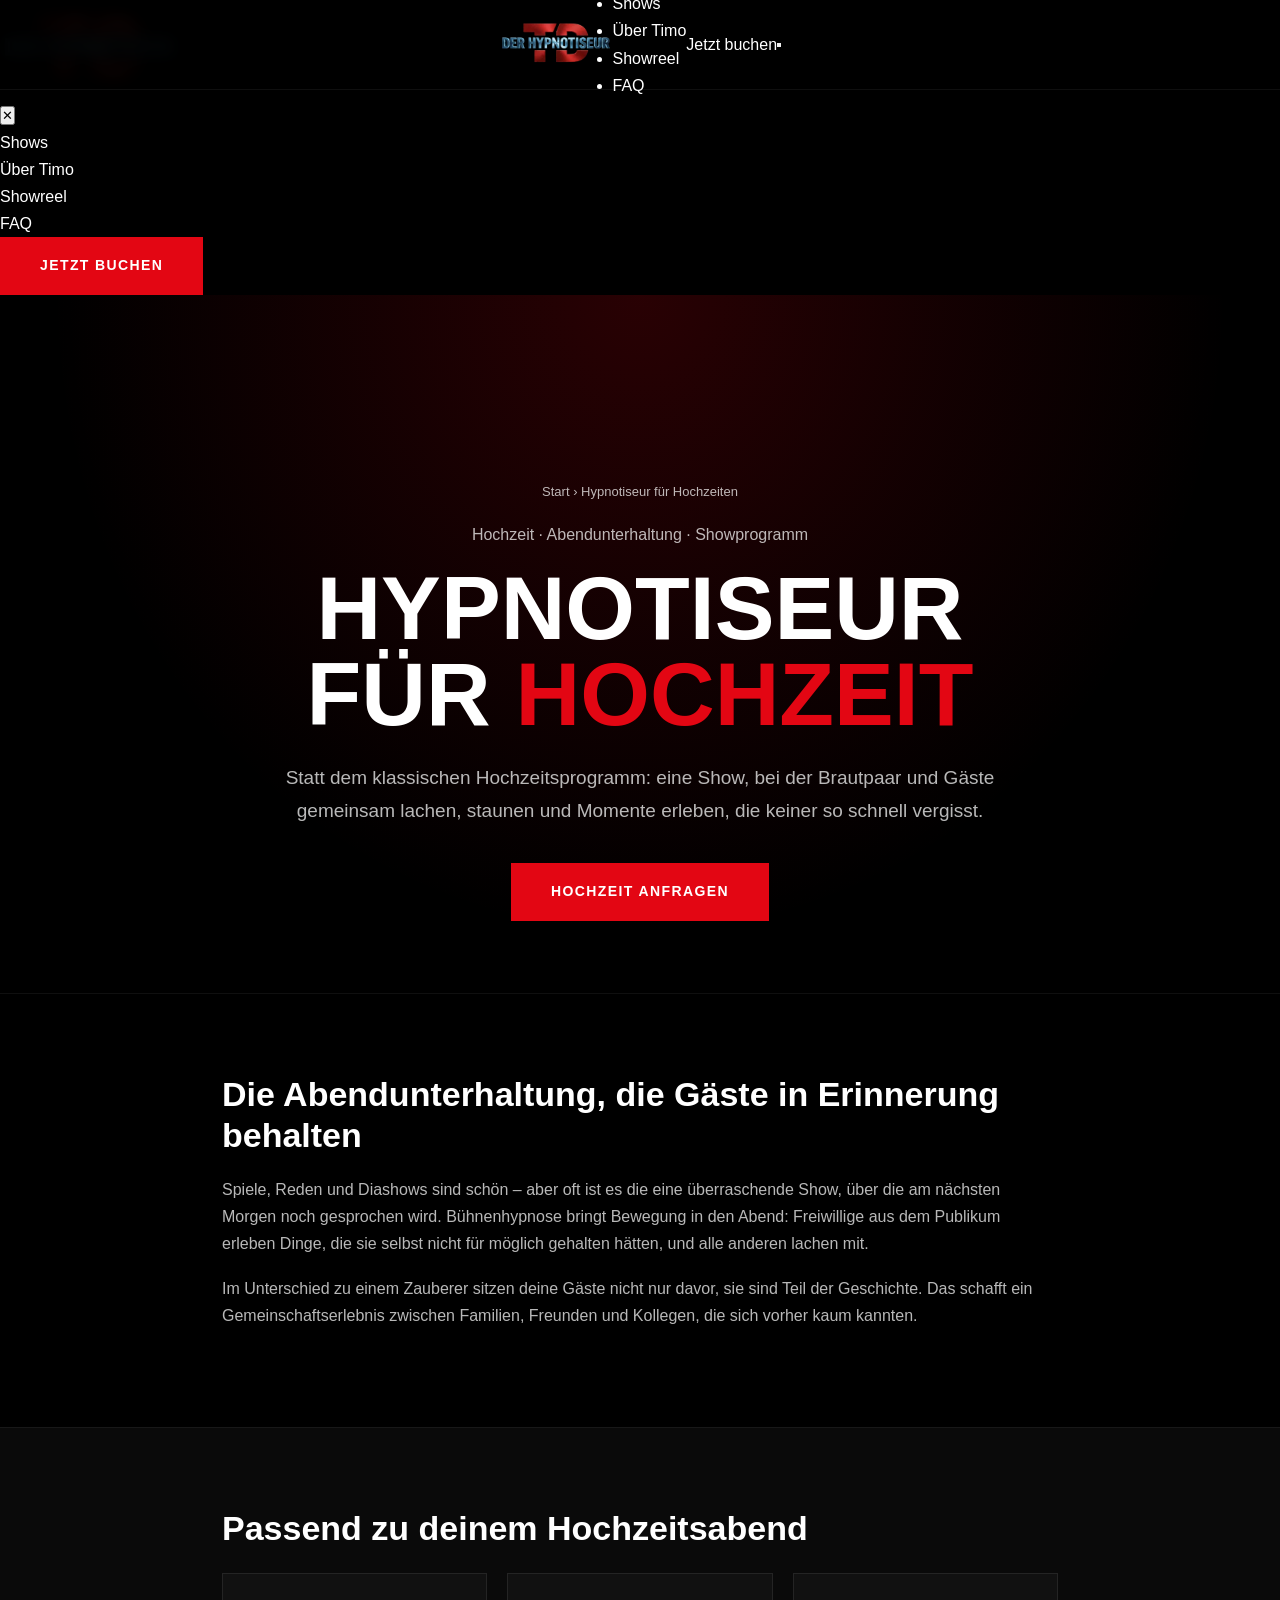
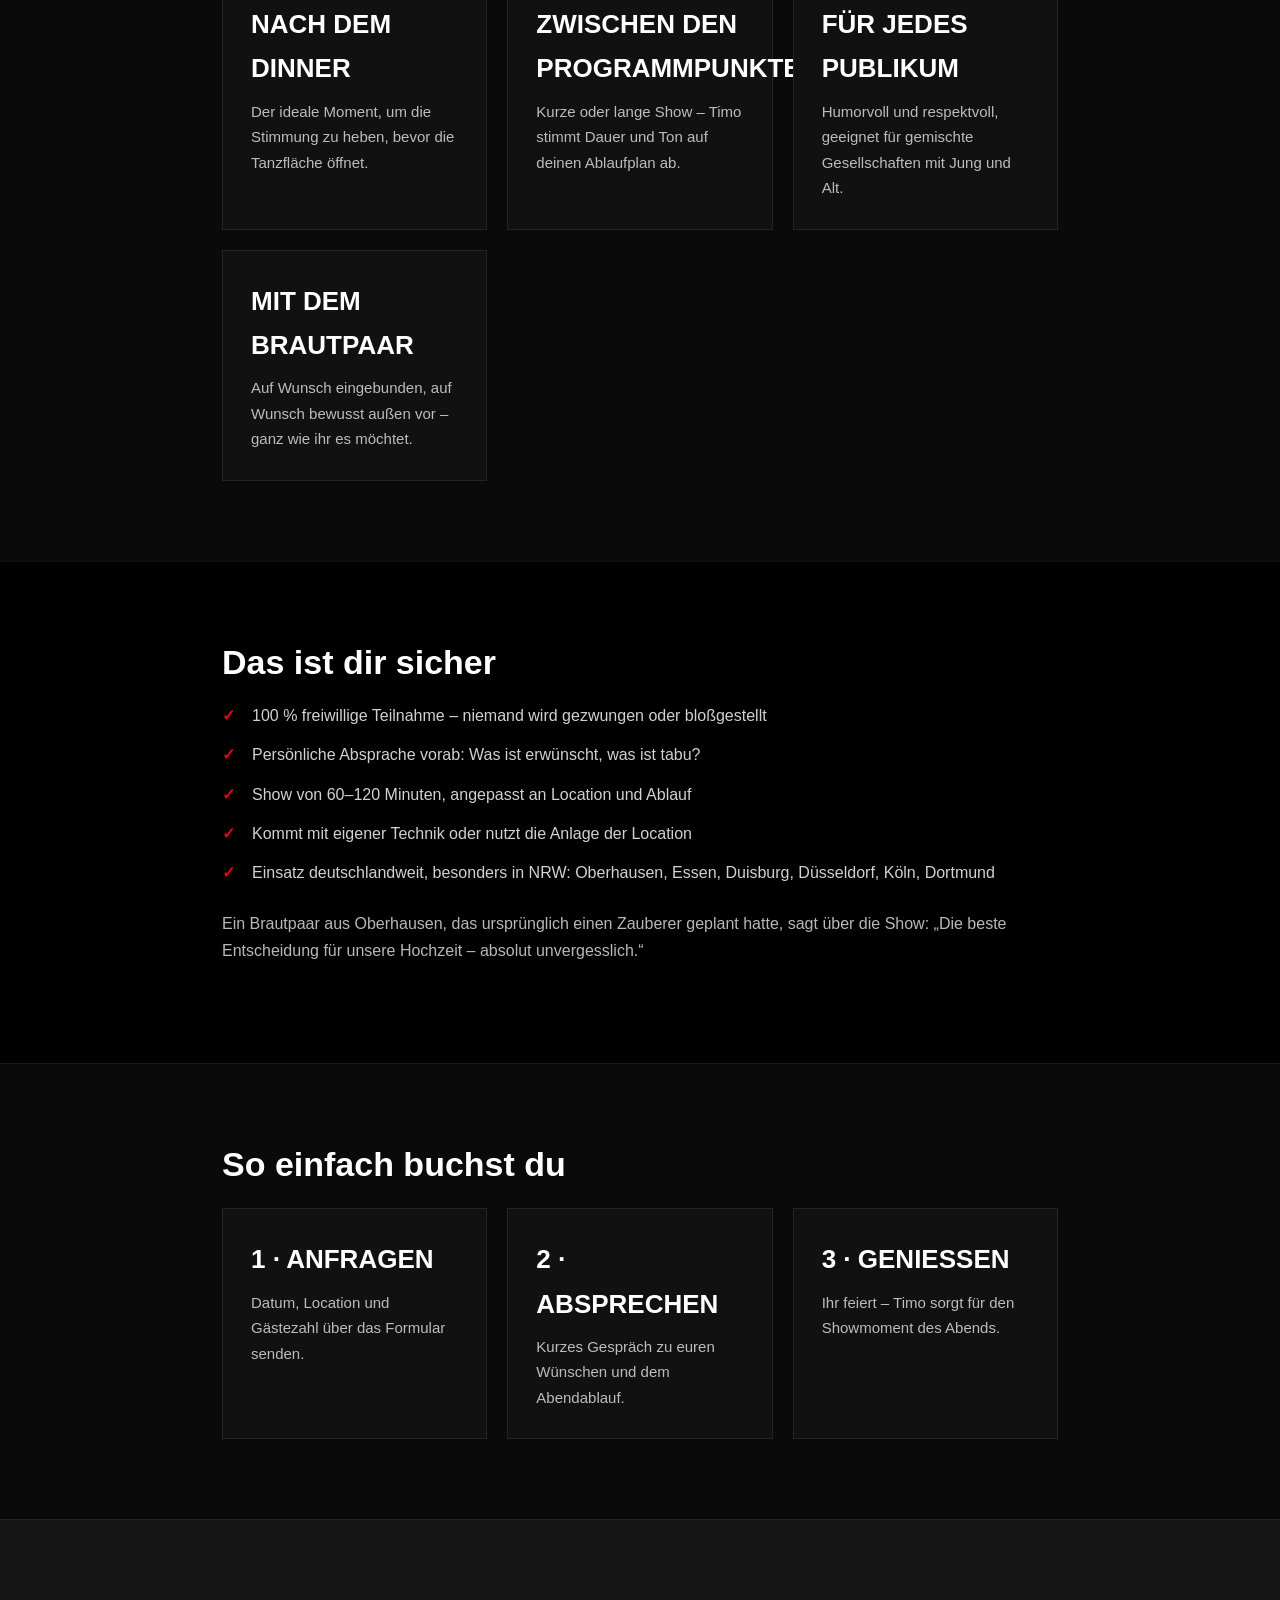
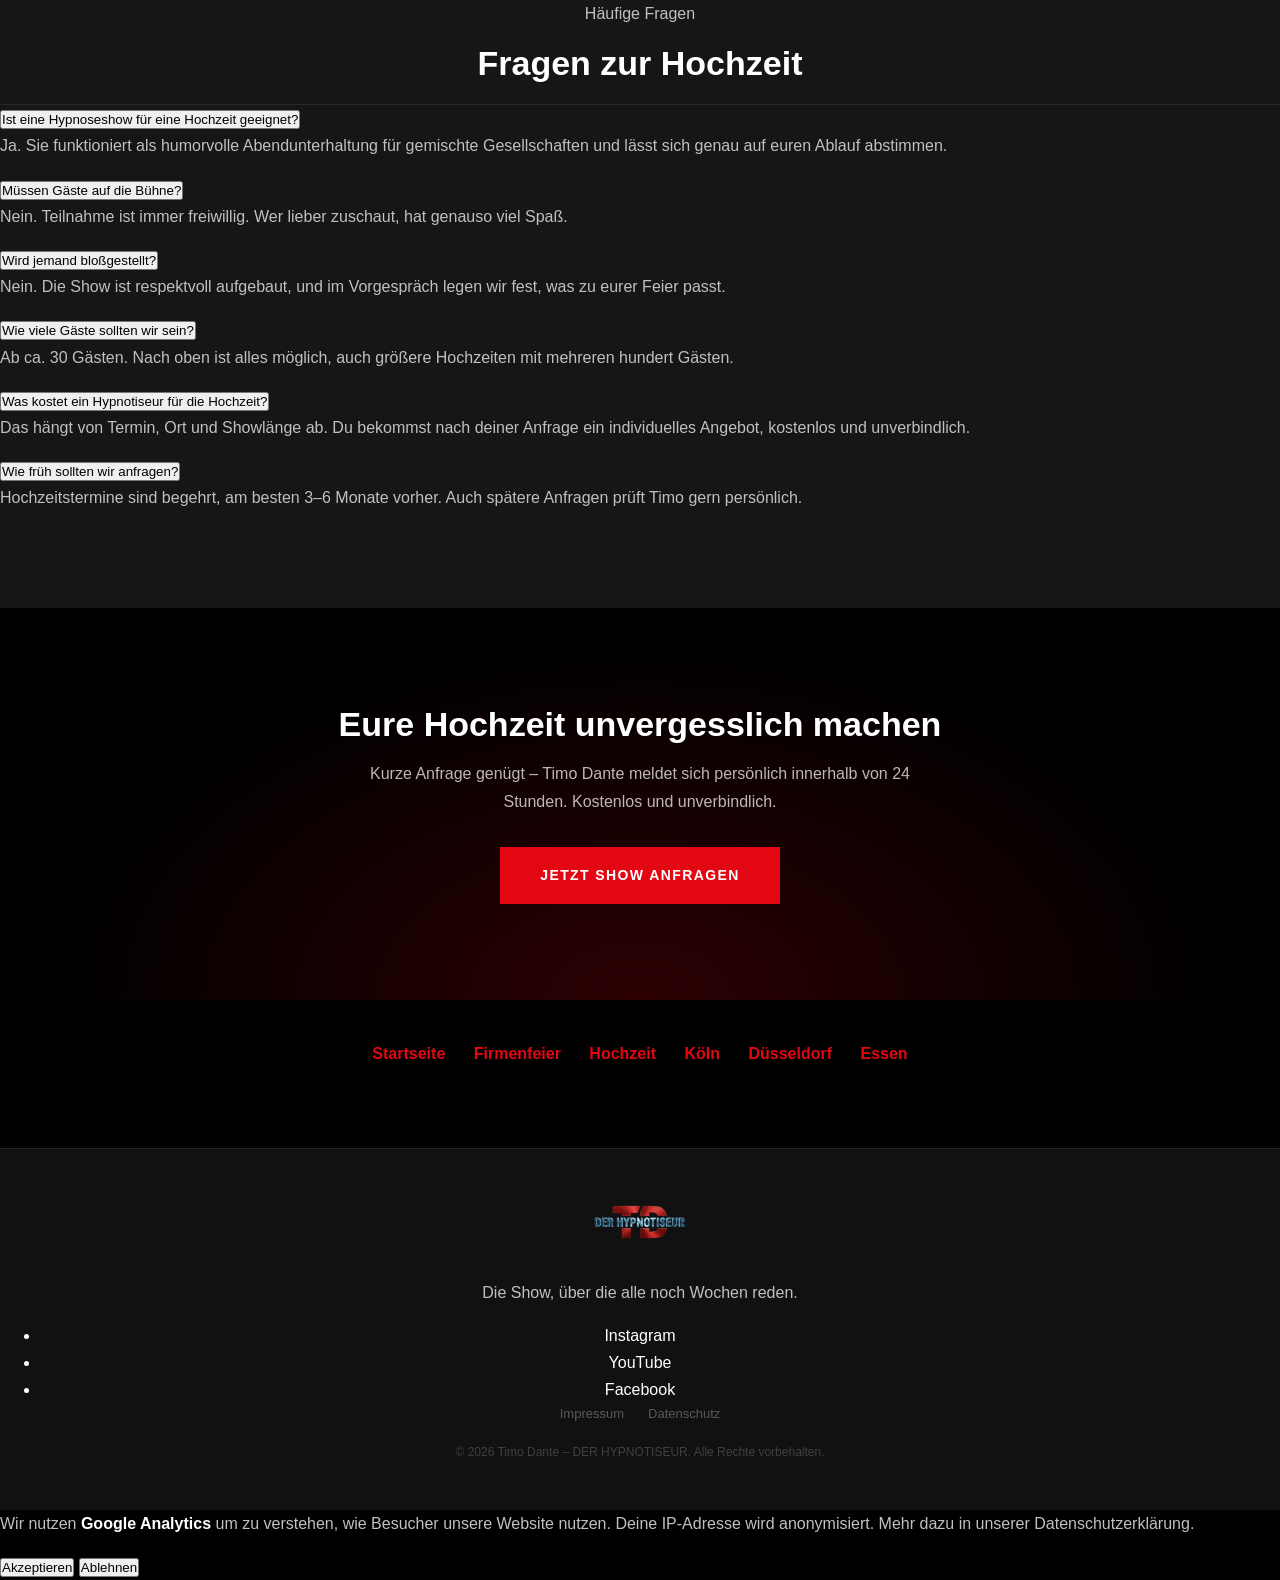
<file: main-site/hypnotiseur-hochzeit.html>
<!DOCTYPE html>
<html lang="de">
<head>
  <meta charset="UTF-8">
  <meta name="viewport" content="width=device-width, initial-scale=1.0">
  <title>Hypnotiseur für Hochzeit buchen | Hochzeitsunterhaltung – Timo Dante</title>
  <meta name="description" content="Hypnotiseur für deine Hochzeit buchen: Comedy-Hypnoseshow als Abendunterhaltung von Timo Dante – freiwillig, humorvoll, unvergesslich. Jetzt Termin anfragen!">
  <meta name="robots" content="index, follow">
  <link rel="canonical" href="https://www.derhypnotiseur.com/hypnotiseur-hochzeit.html">

  <meta property="og:type" content="website">
  <meta property="og:title" content="Hypnotiseur für Hochzeit buchen | Hochzeitsunterhaltung – Timo Dante">
  <meta property="og:description" content="Hypnotiseur für deine Hochzeit buchen: Comedy-Hypnoseshow als Abendunterhaltung von Timo Dante – freiwillig, humorvoll, unvergesslich. Jetzt Termin anfragen!">
  <meta property="og:url" content="https://www.derhypnotiseur.com/hypnotiseur-hochzeit.html">
  <meta property="og:image" content="https://www.derhypnotiseur.com/img/hero-timo.webp">
  <meta name="twitter:card" content="summary_large_image">
  <meta name="twitter:title" content="Hypnotiseur für Hochzeit buchen | Hochzeitsunterhaltung – Timo Dante">
  <meta name="twitter:description" content="Hypnotiseur für deine Hochzeit buchen: Comedy-Hypnoseshow als Abendunterhaltung von Timo Dante – freiwillig, humorvoll, unvergesslich. Jetzt Termin anfragen!">
  <meta name="twitter:image" content="https://www.derhypnotiseur.com/img/hero-timo.webp">

  <link rel="preconnect" href="https://fonts.googleapis.com">
  <link rel="preconnect" href="https://fonts.gstatic.com" crossorigin>
  <link rel="stylesheet" href="https://fonts.googleapis.com/css2?family=Barlow+Condensed:wght@700;900&family=Inter:wght@300;400;500;600&display=optional">
  <link rel="stylesheet" href="/style.css">
  <style>
    .seo-hero{padding:calc(var(--nav-h) + 96px) 0 72px;background:radial-gradient(ellipse at 50% 0,rgba(227,6,19,.18),transparent 65%),var(--black);text-align:center}
    .seo-hero h1{font-family:var(--font-display);font-weight:900;text-transform:uppercase;line-height:.95;font-size:clamp(44px,7vw,92px);margin-bottom:24px}
    .seo-hero h1 span{color:var(--red)}
    .seo-hero p.lead{max-width:720px;margin:0 auto 36px;font-size:19px;color:rgba(255,255,255,.72)}
    .seo-crumbs{font-size:13px;color:var(--grey);margin-bottom:20px}
    .seo-crumbs a:hover{color:var(--red)}
    .seo-sec{padding:80px 0;background:var(--black);border-top:1px solid rgba(255,255,255,.06)}
    .seo-sec:nth-of-type(even){background:var(--dark)}
    .seo-wrap{max-width:900px;margin:0 auto;padding:0 32px}
    .seo-wrap p{color:rgba(255,255,255,.72);margin-bottom:18px}
    .seo-wrap ul.seo-list{list-style:none;display:grid;gap:12px;margin:8px 0 24px}
    .seo-wrap ul.seo-list li{padding-left:30px;position:relative;color:rgba(255,255,255,.82)}
    .seo-wrap ul.seo-list li::before{content:"✓";position:absolute;left:0;color:var(--red);font-weight:700}
    .seo-grid{display:grid;grid-template-columns:repeat(auto-fit,minmax(240px,1fr));gap:20px;margin-top:24px}
    .seo-card{background:var(--dark2);border:1px solid rgba(255,255,255,.08);padding:28px}
    .seo-card h3{font-family:var(--font-display);font-size:26px;text-transform:uppercase;margin-bottom:8px}
    .seo-card p{margin:0;font-size:15px}
    .seo-cta{padding:96px 0;text-align:center;background:radial-gradient(ellipse at 50% 100%,rgba(227,6,19,.2),transparent 65%),var(--black)}
    .seo-cta h2{margin-bottom:16px}
    .seo-cta p{max-width:560px;margin:0 auto 32px;color:rgba(255,255,255,.72)}
    .seo-related{padding:40px 0 80px;text-align:center;background:var(--black)}
    .seo-related a{color:var(--red);margin:0 12px;font-weight:600}
    #faq{padding:80px 0}
  </style>
  <script type="application/ld+json">
{
  "@context": "https://schema.org",
  "@graph": [
    {
      "@type": "Service",
      "@id": "https://www.derhypnotiseur.com/hypnotiseur-hochzeit.html#service",
      "name": "Comedy-Hypnoseshow für Hochzeiten",
      "serviceType": "Comedy-Hypnoseshow für Hochzeiten",
      "provider": {
        "@id": "https://www.derhypnotiseur.com/#business"
      },
      "areaServed": [
        {
          "@type": "Country",
          "name": "Deutschland"
        },
        {
          "@type": "AdministrativeArea",
          "name": "Nordrhein-Westfalen"
        }
      ],
      "description": "Hypnotiseur für deine Hochzeit buchen: Comedy-Hypnoseshow als Abendunterhaltung von Timo Dante – freiwillig, humorvoll, unvergesslich. Jetzt Termin anfragen!"
    },
    {
      "@type": "BreadcrumbList",
      "itemListElement": [
        {
          "@type": "ListItem",
          "position": 1,
          "name": "Start",
          "item": "https://www.derhypnotiseur.com/"
        },
        {
          "@type": "ListItem",
          "position": 2,
          "name": "Hypnotiseur für Hochzeiten",
          "item": "https://www.derhypnotiseur.com/hypnotiseur-hochzeit.html"
        }
      ]
    },
    {
      "@type": "FAQPage",
      "mainEntity": [
        {
          "@type": "Question",
          "name": "Ist eine Hypnoseshow für eine Hochzeit geeignet?",
          "acceptedAnswer": {
            "@type": "Answer",
            "text": "Ja. Sie funktioniert als humorvolle Abendunterhaltung für gemischte Gesellschaften und lässt sich genau auf euren Ablauf abstimmen."
          }
        },
        {
          "@type": "Question",
          "name": "Müssen Gäste auf die Bühne?",
          "acceptedAnswer": {
            "@type": "Answer",
            "text": "Nein. Teilnahme ist immer freiwillig. Wer lieber zuschaut, hat genauso viel Spaß."
          }
        },
        {
          "@type": "Question",
          "name": "Wird jemand bloßgestellt?",
          "acceptedAnswer": {
            "@type": "Answer",
            "text": "Nein. Die Show ist respektvoll aufgebaut, und im Vorgespräch legen wir fest, was zu eurer Feier passt."
          }
        },
        {
          "@type": "Question",
          "name": "Wie viele Gäste sollten wir sein?",
          "acceptedAnswer": {
            "@type": "Answer",
            "text": "Ab ca. 30 Gästen. Nach oben ist alles möglich, auch größere Hochzeiten mit mehreren hundert Gästen."
          }
        },
        {
          "@type": "Question",
          "name": "Was kostet ein Hypnotiseur für die Hochzeit?",
          "acceptedAnswer": {
            "@type": "Answer",
            "text": "Das hängt von Termin, Ort und Showlänge ab. Du bekommst nach deiner Anfrage ein individuelles Angebot, kostenlos und unverbindlich."
          }
        },
        {
          "@type": "Question",
          "name": "Wie früh sollten wir anfragen?",
          "acceptedAnswer": {
            "@type": "Answer",
            "text": "Hochzeitstermine sind begehrt, am besten 3–6 Monate vorher. Auch spätere Anfragen prüft Timo gern persönlich."
          }
        }
      ]
    }
  ]
}
  </script>
</head>
<body>

<div id="loader" aria-hidden="true">
  <picture>
    <source srcset="/img/logo-nav.webp" type="image/webp">
    <img src="/img/logo-nav.png" alt="" class="loader-logo" width="180" height="101">
  </picture>
  <div class="loader-bar"><div class="loader-progress" id="loader-progress"></div></div>
</div>

<div id="cursor" aria-hidden="true"></div>
<div id="cursor-follower" aria-hidden="true"></div>

<nav id="navbar" role="navigation" aria-label="Hauptnavigation">
  <div class="nav-inner">
    <a href="/" class="nav-logo-link" aria-label="DER HYPNOTISEUR – Startseite">
      <picture>
        <source srcset="/img/logo-nav.webp" type="image/webp">
        <img src="/img/logo-nav.png" alt="DER HYPNOTISEUR Timo Dante" class="nav-logo" width="160" height="90">
      </picture>
    </a>
    <ul class="nav-links" role="list">
      <li><a href="/#shows">Shows</a></li>
      <li><a href="/#about">Über Timo</a></li>
      <li><a href="/#media">Showreel</a></li>
      <li><a href="/#faq">FAQ</a></li>
    </ul>
    <a href="/#kontakt" class="btn-nav">Jetzt buchen</a>
    <button class="nav-burger" aria-label="Menü öffnen" aria-expanded="false" id="burger">
      <span></span><span></span><span></span>
    </button>
  </div>
</nav>

<div class="mobile-menu" id="mobile-menu" aria-hidden="true" role="dialog" aria-label="Navigation">
  <button class="mobile-menu-close" id="mobile-close" aria-label="Menü schließen">✕</button>
  <ul>
    <li><a href="/#shows">Shows</a></li>
    <li><a href="/#about">Über Timo</a></li>
    <li><a href="/#media">Showreel</a></li>
    <li><a href="/#faq">FAQ</a></li>
    <li><a href="/#kontakt" class="btn btn-primary">Jetzt buchen</a></li>
  </ul>
</div>

<main>

<header class="seo-hero">
  <div class="seo-wrap">
    <p class="seo-crumbs"><a href="/">Start</a> › Hypnotiseur für Hochzeiten</p>
    <p class="label">Hochzeit · Abendunterhaltung · Showprogramm</p>
    <h1>Hypnotiseur für <span>Hochzeit</span></h1>
    <p class="lead">Statt dem klassischen Hochzeitsprogramm: eine Show, bei der Brautpaar und Gäste gemeinsam lachen, staunen und Momente erleben, die keiner so schnell vergisst.</p>
    <a href="/#kontakt" class="btn btn-primary btn-xl magnetic">Hochzeit anfragen</a>
  </div>
</header>

<section class="seo-sec" aria-labelledby="0-h">
  <div class="seo-wrap">
    <h2 id="0-h" class="reveal-up">Die Abendunterhaltung, die Gäste in Erinnerung behalten</h2>
    <p class="reveal-up">Spiele, Reden und Diashows sind schön – aber oft ist es die eine überraschende Show, über die am nächsten Morgen noch gesprochen wird. Bühnenhypnose bringt Bewegung in den Abend: Freiwillige aus dem Publikum erleben Dinge, die sie selbst nicht für möglich gehalten hätten, und alle anderen lachen mit.</p><p class="reveal-up">Im Unterschied zu einem Zauberer sitzen deine Gäste nicht nur davor, sie sind Teil der Geschichte. Das schafft ein Gemeinschaftserlebnis zwischen Familien, Freunden und Kollegen, die sich vorher kaum kannten.</p>
  </div>
</section>
<section class="seo-sec" aria-labelledby="1-h">
  <div class="seo-wrap">
    <h2 id="1-h" class="reveal-up">Passend zu deinem Hochzeitsabend</h2>
    <div class="seo-grid"><div class="seo-card reveal-up"><h3>Nach dem Dinner</h3><p>Der ideale Moment, um die Stimmung zu heben, bevor die Tanzfläche öffnet.</p></div><div class="seo-card reveal-up"><h3>Zwischen den Programmpunkten</h3><p>Kurze oder lange Show – Timo stimmt Dauer und Ton auf deinen Ablaufplan ab.</p></div><div class="seo-card reveal-up"><h3>Für jedes Publikum</h3><p>Humorvoll und respektvoll, geeignet für gemischte Gesellschaften mit Jung und Alt.</p></div><div class="seo-card reveal-up"><h3>Mit dem Brautpaar</h3><p>Auf Wunsch eingebunden, auf Wunsch bewusst außen vor – ganz wie ihr es möchtet.</p></div></div>
  </div>
</section>
<section class="seo-sec" aria-labelledby="2-h">
  <div class="seo-wrap">
    <h2 id="2-h" class="reveal-up">Das ist dir sicher</h2>
    <ul class="seo-list reveal-up"><li>100 % freiwillige Teilnahme – niemand wird gezwungen oder bloßgestellt</li><li>Persönliche Absprache vorab: Was ist erwünscht, was ist tabu?</li><li>Show von 60–120 Minuten, angepasst an Location und Ablauf</li><li>Kommt mit eigener Technik oder nutzt die Anlage der Location</li><li>Einsatz deutschlandweit, besonders in NRW: Oberhausen, Essen, Duisburg, Düsseldorf, Köln, Dortmund</li></ul><p class="reveal-up">Ein Brautpaar aus Oberhausen, das ursprünglich einen Zauberer geplant hatte, sagt über die Show: „Die beste Entscheidung für unsere Hochzeit – absolut unvergesslich.“</p>
  </div>
</section>
<section class="seo-sec" aria-labelledby="3-h">
  <div class="seo-wrap">
    <h2 id="3-h" class="reveal-up">So einfach buchst du</h2>
    <div class="seo-grid"><div class="seo-card reveal-up"><h3>1 · Anfragen</h3><p>Datum, Location und Gästezahl über das Formular senden.</p></div><div class="seo-card reveal-up"><h3>2 · Absprechen</h3><p>Kurzes Gespräch zu euren Wünschen und dem Abendablauf.</p></div><div class="seo-card reveal-up"><h3>3 · Genießen</h3><p>Ihr feiert – Timo sorgt für den Showmoment des Abends.</p></div></div>
  </div>
</section>

<section id="faq" aria-labelledby="faq-h">
  <div class="section-wrap">
    <p class="label text-center reveal-up">Häufige Fragen</p>
    <h2 id="faq-h" class="text-center reveal-up">Fragen zur Hochzeit</h2>
    <div class="accordion" role="list">
      <div class="acc-item reveal-up" role="listitem">
        <button class="acc-trigger" aria-expanded="false">
          <span>Ist eine Hypnoseshow für eine Hochzeit geeignet?</span>
          <span class="acc-icon" aria-hidden="true"></span>
        </button>
        <div class="acc-body"><p>Ja. Sie funktioniert als humorvolle Abendunterhaltung für gemischte Gesellschaften und lässt sich genau auf euren Ablauf abstimmen.</p></div>
      </div>
      <div class="acc-item reveal-up" role="listitem">
        <button class="acc-trigger" aria-expanded="false">
          <span>Müssen Gäste auf die Bühne?</span>
          <span class="acc-icon" aria-hidden="true"></span>
        </button>
        <div class="acc-body"><p>Nein. Teilnahme ist immer freiwillig. Wer lieber zuschaut, hat genauso viel Spaß.</p></div>
      </div>
      <div class="acc-item reveal-up" role="listitem">
        <button class="acc-trigger" aria-expanded="false">
          <span>Wird jemand bloßgestellt?</span>
          <span class="acc-icon" aria-hidden="true"></span>
        </button>
        <div class="acc-body"><p>Nein. Die Show ist respektvoll aufgebaut, und im Vorgespräch legen wir fest, was zu eurer Feier passt.</p></div>
      </div>
      <div class="acc-item reveal-up" role="listitem">
        <button class="acc-trigger" aria-expanded="false">
          <span>Wie viele Gäste sollten wir sein?</span>
          <span class="acc-icon" aria-hidden="true"></span>
        </button>
        <div class="acc-body"><p>Ab ca. 30 Gästen. Nach oben ist alles möglich, auch größere Hochzeiten mit mehreren hundert Gästen.</p></div>
      </div>
      <div class="acc-item reveal-up" role="listitem">
        <button class="acc-trigger" aria-expanded="false">
          <span>Was kostet ein Hypnotiseur für die Hochzeit?</span>
          <span class="acc-icon" aria-hidden="true"></span>
        </button>
        <div class="acc-body"><p>Das hängt von Termin, Ort und Showlänge ab. Du bekommst nach deiner Anfrage ein individuelles Angebot, kostenlos und unverbindlich.</p></div>
      </div>
      <div class="acc-item reveal-up" role="listitem">
        <button class="acc-trigger" aria-expanded="false">
          <span>Wie früh sollten wir anfragen?</span>
          <span class="acc-icon" aria-hidden="true"></span>
        </button>
        <div class="acc-body"><p>Hochzeitstermine sind begehrt, am besten 3–6 Monate vorher. Auch spätere Anfragen prüft Timo gern persönlich.</p></div>
      </div>
    </div>
  </div>
</section>

<section class="seo-cta" aria-labelledby="cta-h">
  <div class="seo-wrap">
    <h2 id="cta-h" class="reveal-up">Eure Hochzeit unvergesslich machen</h2>
    <p class="reveal-up">Kurze Anfrage genügt – Timo Dante meldet sich persönlich innerhalb von 24 Stunden. Kostenlos und unverbindlich.</p>
    <a href="/#kontakt" class="btn btn-primary btn-xl magnetic reveal-up">Jetzt Show anfragen</a>
  </div>
</section>

<nav class="seo-related" aria-label="Weitere Shows">
  <a href="/">Startseite</a>
  <a href="/hypnotiseur-firmenfeier.html">Firmenfeier</a>
  <a href="/hypnotiseur-hochzeit.html">Hochzeit</a>
  <a href="/hypnotiseur-koeln.html">Köln</a>
  <a href="/hypnotiseur-duesseldorf.html">Düsseldorf</a>
  <a href="/hypnotiseur-essen.html">Essen</a>
</nav>

</main>

<footer id="footer">
  <div class="footer-inner">
    <a href="/" class="footer-logo-link" aria-label="DER HYPNOTISEUR – Startseite">
      <picture>
        <source srcset="/img/logo-nav.webp" type="image/webp">
        <img src="/img/logo-nav.png" alt="DER HYPNOTISEUR" class="footer-logo" width="140" height="79" loading="lazy">
      </picture>
    </a>
    <p class="footer-tagline">Die Show, über die alle noch Wochen reden.</p>
    <ul class="footer-social" role="list">
      <li><a href="https://www.instagram.com/derhypnotiseur_official" target="_blank" rel="noopener noreferrer">Instagram</a></li>
      <li><a href="https://www.youtube.com/@derhypnotiseur" target="_blank" rel="noopener noreferrer">YouTube</a></li>
      <li><a href="https://www.facebook.com/share/1GYNEXUfMU/" target="_blank" rel="noopener noreferrer">Facebook</a></li>
    </ul>
    <nav class="footer-legal" aria-label="Rechtliches">
      <a href="/impressum.html">Impressum</a>
      <a href="/datenschutz.html">Datenschutz</a>
    </nav>
    <p class="footer-copy">© 2026 Timo Dante – DER HYPNOTISEUR. Alle Rechte vorbehalten.</p>
  </div>
</footer>

<button id="back-to-top" aria-label="Zum Seitenanfang">↑</button>

<script src="/script.js" defer></script>

<div id="cookie-banner" hidden role="dialog" aria-label="Cookie-Einstellungen">
  <div class="cookie-inner">
    <p>Wir nutzen <strong>Google Analytics</strong> um zu verstehen, wie Besucher unsere Website nutzen. Deine IP-Adresse wird anonymisiert. Mehr dazu in unserer <a href="/datenschutz.html">Datenschutzerklärung</a>.</p>
    <div class="cookie-btns">
      <button id="cookie-accept">Akzeptieren</button>
      <button id="cookie-decline">Ablehnen</button>
    </div>
  </div>
</div>

</body>
</html>
</file>
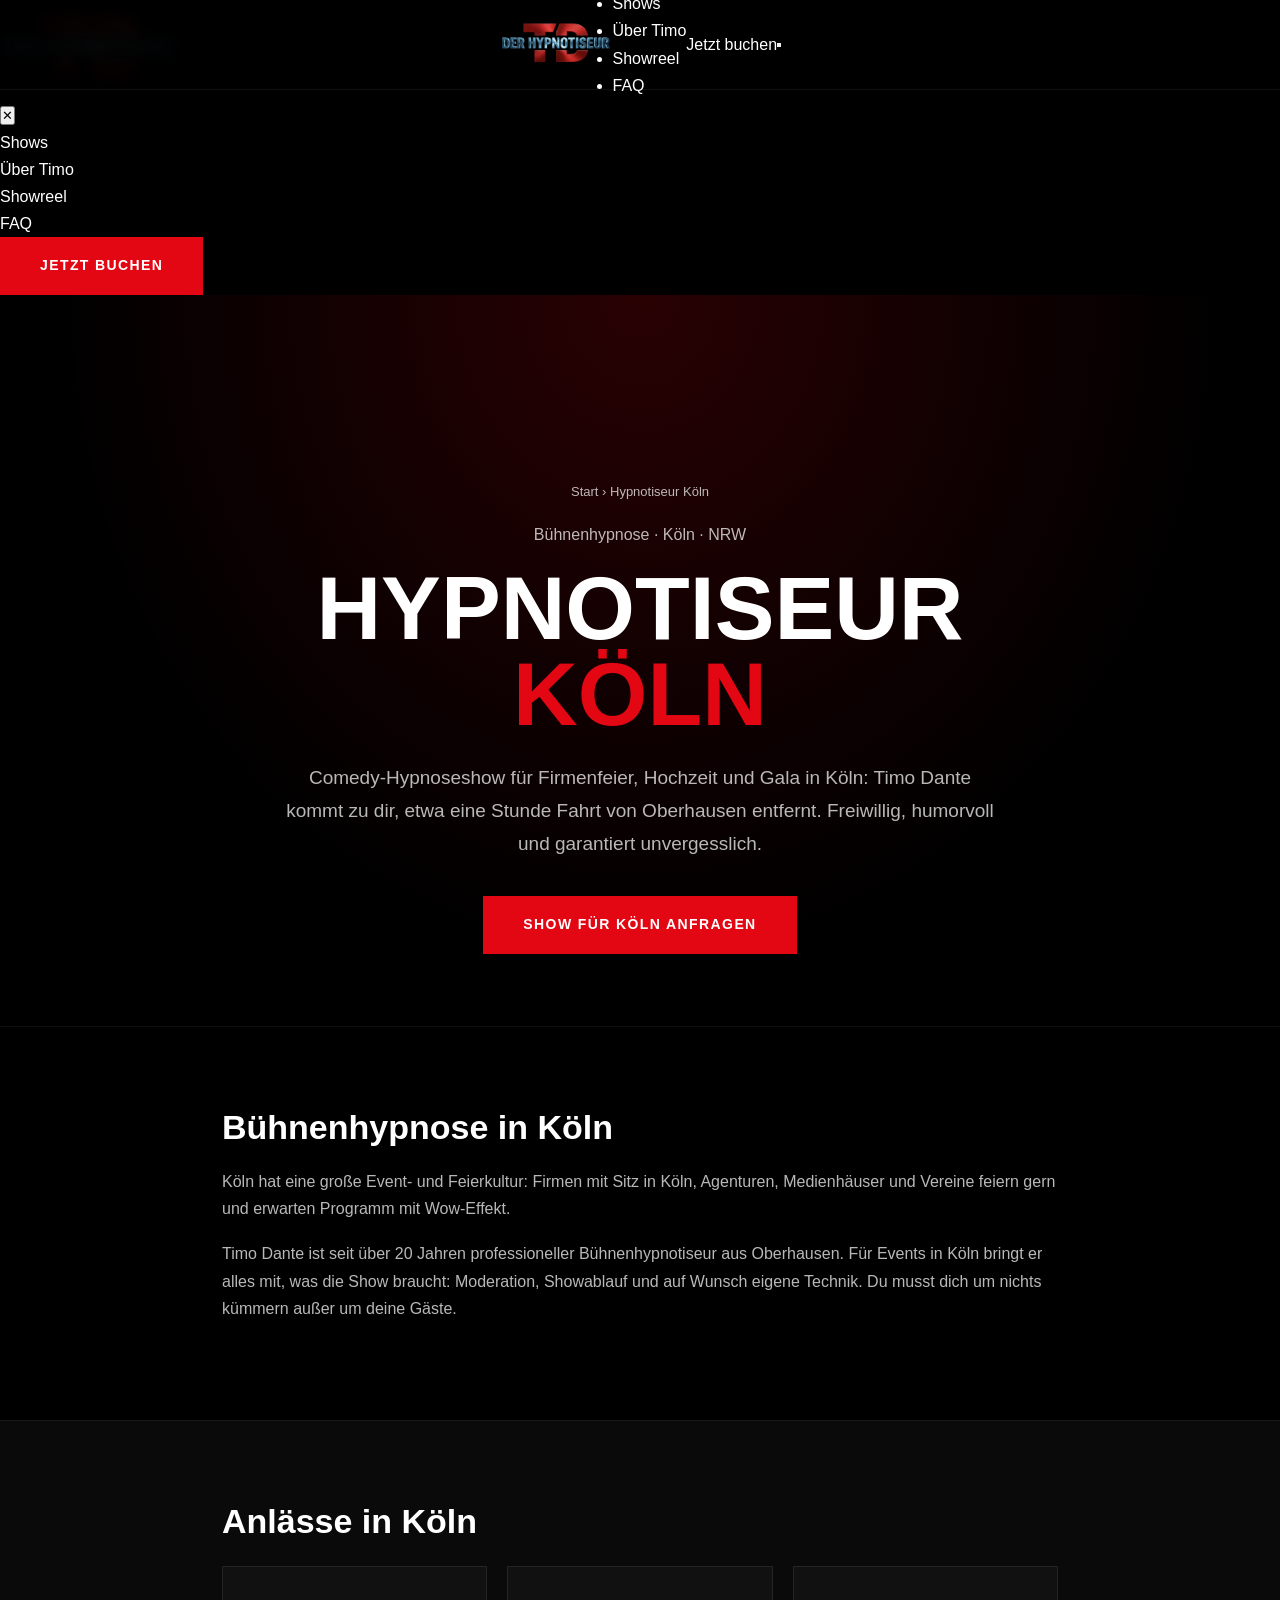
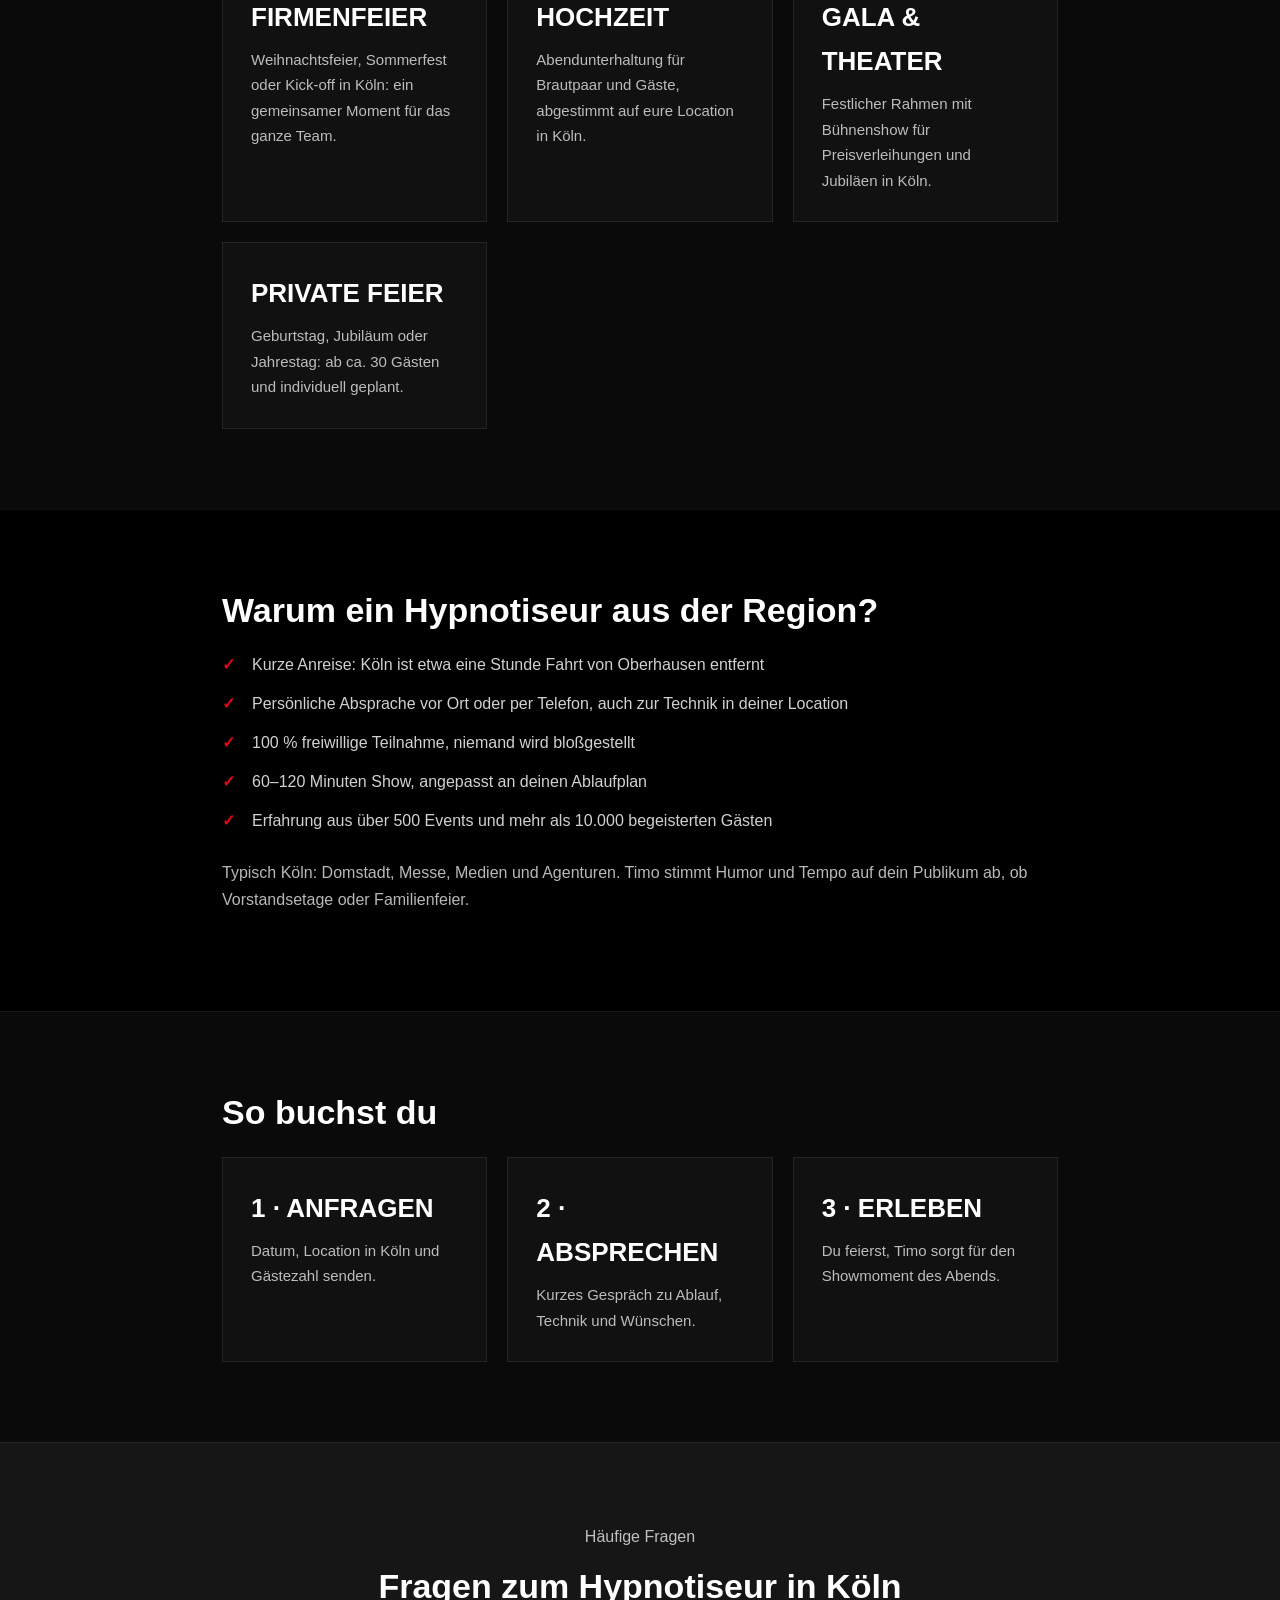
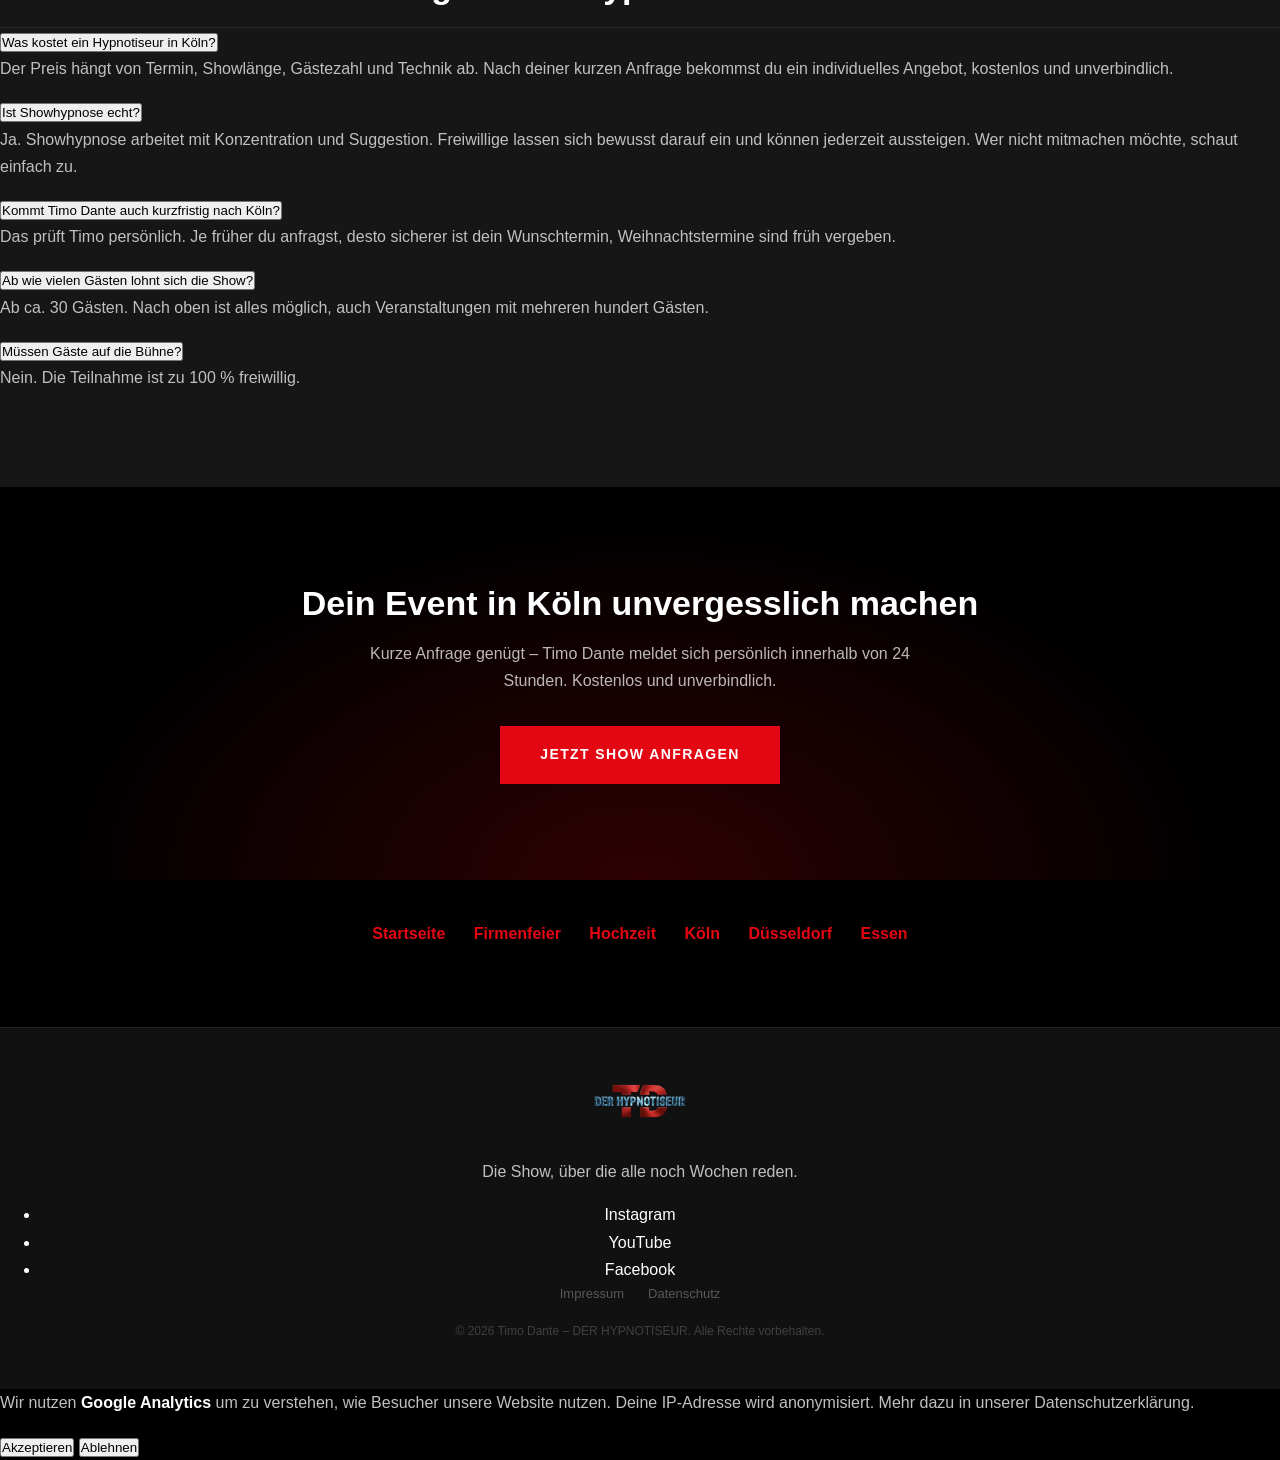
<file: main-site/hypnotiseur-koeln.html>
<!DOCTYPE html>
<html lang="de">
<head>
  <meta charset="UTF-8">
  <meta name="viewport" content="width=device-width, initial-scale=1.0">
  <title>Hypnotiseur Köln buchen | Comedy-Hypnoseshow für Events – Timo Dante</title>
  <meta name="description" content="Hypnotiseur in Köln buchen: Comedy-Hypnoseshow von Timo Dante für Firmenfeier, Hochzeit, Gala & Geburtstag in Köln und Umgebung. Jetzt unverbindlich anfragen!">
  <meta name="robots" content="index, follow">
  <link rel="canonical" href="https://www.derhypnotiseur.com/hypnotiseur-koeln.html">

  <meta property="og:type" content="website">
  <meta property="og:title" content="Hypnotiseur Köln buchen | Comedy-Hypnoseshow für Events – Timo Dante">
  <meta property="og:description" content="Hypnotiseur in Köln buchen: Comedy-Hypnoseshow von Timo Dante für Firmenfeier, Hochzeit, Gala & Geburtstag in Köln und Umgebung. Jetzt unverbindlich anfragen!">
  <meta property="og:url" content="https://www.derhypnotiseur.com/hypnotiseur-koeln.html">
  <meta property="og:image" content="https://www.derhypnotiseur.com/img/hero-timo.webp">
  <meta name="twitter:card" content="summary_large_image">
  <meta name="twitter:title" content="Hypnotiseur Köln buchen | Comedy-Hypnoseshow für Events – Timo Dante">
  <meta name="twitter:description" content="Hypnotiseur in Köln buchen: Comedy-Hypnoseshow von Timo Dante für Firmenfeier, Hochzeit, Gala & Geburtstag in Köln und Umgebung. Jetzt unverbindlich anfragen!">
  <meta name="twitter:image" content="https://www.derhypnotiseur.com/img/hero-timo.webp">

  <link rel="preconnect" href="https://fonts.googleapis.com">
  <link rel="preconnect" href="https://fonts.gstatic.com" crossorigin>
  <link rel="stylesheet" href="https://fonts.googleapis.com/css2?family=Barlow+Condensed:wght@700;900&family=Inter:wght@300;400;500;600&display=optional">
  <link rel="stylesheet" href="/style.css">
  <style>
    .seo-hero{padding:calc(var(--nav-h) + 96px) 0 72px;background:radial-gradient(ellipse at 50% 0,rgba(227,6,19,.18),transparent 65%),var(--black);text-align:center}
    .seo-hero h1{font-family:var(--font-display);font-weight:900;text-transform:uppercase;line-height:.95;font-size:clamp(44px,7vw,92px);margin-bottom:24px}
    .seo-hero h1 span{color:var(--red)}
    .seo-hero p.lead{max-width:720px;margin:0 auto 36px;font-size:19px;color:rgba(255,255,255,.72)}
    .seo-crumbs{font-size:13px;color:var(--grey);margin-bottom:20px}
    .seo-crumbs a:hover{color:var(--red)}
    .seo-sec{padding:80px 0;background:var(--black);border-top:1px solid rgba(255,255,255,.06)}
    .seo-sec:nth-of-type(even){background:var(--dark)}
    .seo-wrap{max-width:900px;margin:0 auto;padding:0 32px}
    .seo-wrap p{color:rgba(255,255,255,.72);margin-bottom:18px}
    .seo-wrap ul.seo-list{list-style:none;display:grid;gap:12px;margin:8px 0 24px}
    .seo-wrap ul.seo-list li{padding-left:30px;position:relative;color:rgba(255,255,255,.82)}
    .seo-wrap ul.seo-list li::before{content:"✓";position:absolute;left:0;color:var(--red);font-weight:700}
    .seo-grid{display:grid;grid-template-columns:repeat(auto-fit,minmax(240px,1fr));gap:20px;margin-top:24px}
    .seo-card{background:var(--dark2);border:1px solid rgba(255,255,255,.08);padding:28px}
    .seo-card h3{font-family:var(--font-display);font-size:26px;text-transform:uppercase;margin-bottom:8px}
    .seo-card p{margin:0;font-size:15px}
    .seo-cta{padding:96px 0;text-align:center;background:radial-gradient(ellipse at 50% 100%,rgba(227,6,19,.2),transparent 65%),var(--black)}
    .seo-cta h2{margin-bottom:16px}
    .seo-cta p{max-width:560px;margin:0 auto 32px;color:rgba(255,255,255,.72)}
    .seo-related{padding:40px 0 80px;text-align:center;background:var(--black)}
    .seo-related a{color:var(--red);margin:0 12px;font-weight:600}
    #faq{padding:80px 0}
  </style>
  <script type="application/ld+json">
{
  "@context": "https://schema.org",
  "@graph": [
    {
      "@type": "Service",
      "@id": "https://www.derhypnotiseur.com/hypnotiseur-koeln.html#service",
      "name": "Comedy-Hypnoseshow in Köln",
      "serviceType": "Comedy-Hypnoseshow in Köln",
      "provider": {
        "@id": "https://www.derhypnotiseur.com/#business"
      },
      "areaServed": [
        {
          "@type": "Country",
          "name": "Deutschland"
        },
        {
          "@type": "AdministrativeArea",
          "name": "Nordrhein-Westfalen"
        }
      ],
      "description": "Hypnotiseur in Köln buchen: Comedy-Hypnoseshow von Timo Dante für Firmenfeier, Hochzeit, Gala & Geburtstag in Köln und Umgebung. Jetzt unverbindlich anfragen!"
    },
    {
      "@type": "BreadcrumbList",
      "itemListElement": [
        {
          "@type": "ListItem",
          "position": 1,
          "name": "Start",
          "item": "https://www.derhypnotiseur.com/"
        },
        {
          "@type": "ListItem",
          "position": 2,
          "name": "Hypnotiseur Köln",
          "item": "https://www.derhypnotiseur.com/hypnotiseur-koeln.html"
        }
      ]
    },
    {
      "@type": "FAQPage",
      "mainEntity": [
        {
          "@type": "Question",
          "name": "Was kostet ein Hypnotiseur in Köln?",
          "acceptedAnswer": {
            "@type": "Answer",
            "text": "Der Preis hängt von Termin, Showlänge, Gästezahl und Technik ab. Nach deiner kurzen Anfrage bekommst du ein individuelles Angebot, kostenlos und unverbindlich."
          }
        },
        {
          "@type": "Question",
          "name": "Ist Showhypnose echt?",
          "acceptedAnswer": {
            "@type": "Answer",
            "text": "Ja. Showhypnose arbeitet mit Konzentration und Suggestion. Freiwillige lassen sich bewusst darauf ein und können jederzeit aussteigen. Wer nicht mitmachen möchte, schaut einfach zu."
          }
        },
        {
          "@type": "Question",
          "name": "Kommt Timo Dante auch kurzfristig nach Köln?",
          "acceptedAnswer": {
            "@type": "Answer",
            "text": "Das prüft Timo persönlich. Je früher du anfragst, desto sicherer ist dein Wunschtermin, Weihnachtstermine sind früh vergeben."
          }
        },
        {
          "@type": "Question",
          "name": "Ab wie vielen Gästen lohnt sich die Show?",
          "acceptedAnswer": {
            "@type": "Answer",
            "text": "Ab ca. 30 Gästen. Nach oben ist alles möglich, auch Veranstaltungen mit mehreren hundert Gästen."
          }
        },
        {
          "@type": "Question",
          "name": "Müssen Gäste auf die Bühne?",
          "acceptedAnswer": {
            "@type": "Answer",
            "text": "Nein. Die Teilnahme ist zu 100 % freiwillig."
          }
        }
      ]
    }
  ]
}
  </script>
</head>
<body>

<div id="loader" aria-hidden="true">
  <picture>
    <source srcset="/img/logo-nav.webp" type="image/webp">
    <img src="/img/logo-nav.png" alt="" class="loader-logo" width="180" height="101">
  </picture>
  <div class="loader-bar"><div class="loader-progress" id="loader-progress"></div></div>
</div>

<div id="cursor" aria-hidden="true"></div>
<div id="cursor-follower" aria-hidden="true"></div>

<nav id="navbar" role="navigation" aria-label="Hauptnavigation">
  <div class="nav-inner">
    <a href="/" class="nav-logo-link" aria-label="DER HYPNOTISEUR – Startseite">
      <picture>
        <source srcset="/img/logo-nav.webp" type="image/webp">
        <img src="/img/logo-nav.png" alt="DER HYPNOTISEUR Timo Dante" class="nav-logo" width="160" height="90">
      </picture>
    </a>
    <ul class="nav-links" role="list">
      <li><a href="/#shows">Shows</a></li>
      <li><a href="/#about">Über Timo</a></li>
      <li><a href="/#media">Showreel</a></li>
      <li><a href="/#faq">FAQ</a></li>
    </ul>
    <a href="/#kontakt" class="btn-nav">Jetzt buchen</a>
    <button class="nav-burger" aria-label="Menü öffnen" aria-expanded="false" id="burger">
      <span></span><span></span><span></span>
    </button>
  </div>
</nav>

<div class="mobile-menu" id="mobile-menu" aria-hidden="true" role="dialog" aria-label="Navigation">
  <button class="mobile-menu-close" id="mobile-close" aria-label="Menü schließen">✕</button>
  <ul>
    <li><a href="/#shows">Shows</a></li>
    <li><a href="/#about">Über Timo</a></li>
    <li><a href="/#media">Showreel</a></li>
    <li><a href="/#faq">FAQ</a></li>
    <li><a href="/#kontakt" class="btn btn-primary">Jetzt buchen</a></li>
  </ul>
</div>

<main>

<header class="seo-hero">
  <div class="seo-wrap">
    <p class="seo-crumbs"><a href="/">Start</a> › Hypnotiseur Köln</p>
    <p class="label">Bühnenhypnose · Köln · NRW</p>
    <h1>Hypnotiseur <span>Köln</span></h1>
    <p class="lead">Comedy-Hypnoseshow für Firmenfeier, Hochzeit und Gala in Köln: Timo Dante kommt zu dir, etwa eine Stunde Fahrt von Oberhausen entfernt. Freiwillig, humorvoll und garantiert unvergesslich.</p>
    <a href="/#kontakt" class="btn btn-primary btn-xl magnetic">Show für Köln anfragen</a>
  </div>
</header>

<section class="seo-sec" aria-labelledby="0-h">
  <div class="seo-wrap">
    <h2 id="0-h" class="reveal-up">Bühnenhypnose in Köln</h2>
    <p class="reveal-up">Köln hat eine große Event- und Feierkultur: Firmen mit Sitz in Köln, Agenturen, Medienhäuser und Vereine feiern gern und erwarten Programm mit Wow-Effekt.</p><p class="reveal-up">Timo Dante ist seit über 20 Jahren professioneller Bühnenhypnotiseur aus Oberhausen. Für Events in Köln bringt er alles mit, was die Show braucht: Moderation, Showablauf und auf Wunsch eigene Technik. Du musst dich um nichts kümmern außer um deine Gäste.</p>
  </div>
</section>
<section class="seo-sec" aria-labelledby="1-h">
  <div class="seo-wrap">
    <h2 id="1-h" class="reveal-up">Anlässe in Köln</h2>
    <div class="seo-grid"><div class="seo-card reveal-up"><h3>Firmenfeier</h3><p>Weihnachtsfeier, Sommerfest oder Kick-off in Köln: ein gemeinsamer Moment für das ganze Team.</p></div><div class="seo-card reveal-up"><h3>Hochzeit</h3><p>Abendunterhaltung für Brautpaar und Gäste, abgestimmt auf eure Location in Köln.</p></div><div class="seo-card reveal-up"><h3>Gala &amp; Theater</h3><p>Festlicher Rahmen mit Bühnenshow für Preisverleihungen und Jubiläen in Köln.</p></div><div class="seo-card reveal-up"><h3>Private Feier</h3><p>Geburtstag, Jubiläum oder Jahrestag: ab ca. 30 Gästen und individuell geplant.</p></div></div>
  </div>
</section>
<section class="seo-sec" aria-labelledby="2-h">
  <div class="seo-wrap">
    <h2 id="2-h" class="reveal-up">Warum ein Hypnotiseur aus der Region?</h2>
    <ul class="seo-list reveal-up"><li>Kurze Anreise: Köln ist etwa eine Stunde Fahrt von Oberhausen entfernt</li><li>Persönliche Absprache vor Ort oder per Telefon, auch zur Technik in deiner Location</li><li>100 % freiwillige Teilnahme, niemand wird bloßgestellt</li><li>60–120 Minuten Show, angepasst an deinen Ablaufplan</li><li>Erfahrung aus über 500 Events und mehr als 10.000 begeisterten Gästen</li></ul><p class="reveal-up">Typisch Köln: Domstadt, Messe, Medien und Agenturen. Timo stimmt Humor und Tempo auf dein Publikum ab, ob Vorstandsetage oder Familienfeier.</p>
  </div>
</section>
<section class="seo-sec" aria-labelledby="3-h">
  <div class="seo-wrap">
    <h2 id="3-h" class="reveal-up">So buchst du</h2>
    <div class="seo-grid"><div class="seo-card reveal-up"><h3>1 · Anfragen</h3><p>Datum, Location in Köln und Gästezahl senden.</p></div><div class="seo-card reveal-up"><h3>2 · Absprechen</h3><p>Kurzes Gespräch zu Ablauf, Technik und Wünschen.</p></div><div class="seo-card reveal-up"><h3>3 · Erleben</h3><p>Du feierst, Timo sorgt für den Showmoment des Abends.</p></div></div>
  </div>
</section>

<section id="faq" aria-labelledby="faq-h">
  <div class="section-wrap">
    <p class="label text-center reveal-up">Häufige Fragen</p>
    <h2 id="faq-h" class="text-center reveal-up">Fragen zum Hypnotiseur in Köln</h2>
    <div class="accordion" role="list">
      <div class="acc-item reveal-up" role="listitem">
        <button class="acc-trigger" aria-expanded="false">
          <span>Was kostet ein Hypnotiseur in Köln?</span>
          <span class="acc-icon" aria-hidden="true"></span>
        </button>
        <div class="acc-body"><p>Der Preis hängt von Termin, Showlänge, Gästezahl und Technik ab. Nach deiner kurzen Anfrage bekommst du ein individuelles Angebot, kostenlos und unverbindlich.</p></div>
      </div>
      <div class="acc-item reveal-up" role="listitem">
        <button class="acc-trigger" aria-expanded="false">
          <span>Ist Showhypnose echt?</span>
          <span class="acc-icon" aria-hidden="true"></span>
        </button>
        <div class="acc-body"><p>Ja. Showhypnose arbeitet mit Konzentration und Suggestion. Freiwillige lassen sich bewusst darauf ein und können jederzeit aussteigen. Wer nicht mitmachen möchte, schaut einfach zu.</p></div>
      </div>
      <div class="acc-item reveal-up" role="listitem">
        <button class="acc-trigger" aria-expanded="false">
          <span>Kommt Timo Dante auch kurzfristig nach Köln?</span>
          <span class="acc-icon" aria-hidden="true"></span>
        </button>
        <div class="acc-body"><p>Das prüft Timo persönlich. Je früher du anfragst, desto sicherer ist dein Wunschtermin, Weihnachtstermine sind früh vergeben.</p></div>
      </div>
      <div class="acc-item reveal-up" role="listitem">
        <button class="acc-trigger" aria-expanded="false">
          <span>Ab wie vielen Gästen lohnt sich die Show?</span>
          <span class="acc-icon" aria-hidden="true"></span>
        </button>
        <div class="acc-body"><p>Ab ca. 30 Gästen. Nach oben ist alles möglich, auch Veranstaltungen mit mehreren hundert Gästen.</p></div>
      </div>
      <div class="acc-item reveal-up" role="listitem">
        <button class="acc-trigger" aria-expanded="false">
          <span>Müssen Gäste auf die Bühne?</span>
          <span class="acc-icon" aria-hidden="true"></span>
        </button>
        <div class="acc-body"><p>Nein. Die Teilnahme ist zu 100 % freiwillig.</p></div>
      </div>
    </div>
  </div>
</section>

<section class="seo-cta" aria-labelledby="cta-h">
  <div class="seo-wrap">
    <h2 id="cta-h" class="reveal-up">Dein Event in Köln unvergesslich machen</h2>
    <p class="reveal-up">Kurze Anfrage genügt – Timo Dante meldet sich persönlich innerhalb von 24 Stunden. Kostenlos und unverbindlich.</p>
    <a href="/#kontakt" class="btn btn-primary btn-xl magnetic reveal-up">Jetzt Show anfragen</a>
  </div>
</section>

<nav class="seo-related" aria-label="Weitere Shows">
  <a href="/">Startseite</a>
  <a href="/hypnotiseur-firmenfeier.html">Firmenfeier</a>
  <a href="/hypnotiseur-hochzeit.html">Hochzeit</a>
  <a href="/hypnotiseur-koeln.html">Köln</a>
  <a href="/hypnotiseur-duesseldorf.html">Düsseldorf</a>
  <a href="/hypnotiseur-essen.html">Essen</a>
</nav>

</main>

<footer id="footer">
  <div class="footer-inner">
    <a href="/" class="footer-logo-link" aria-label="DER HYPNOTISEUR – Startseite">
      <picture>
        <source srcset="/img/logo-nav.webp" type="image/webp">
        <img src="/img/logo-nav.png" alt="DER HYPNOTISEUR" class="footer-logo" width="140" height="79" loading="lazy">
      </picture>
    </a>
    <p class="footer-tagline">Die Show, über die alle noch Wochen reden.</p>
    <ul class="footer-social" role="list">
      <li><a href="https://www.instagram.com/derhypnotiseur_official" target="_blank" rel="noopener noreferrer">Instagram</a></li>
      <li><a href="https://www.youtube.com/@derhypnotiseur" target="_blank" rel="noopener noreferrer">YouTube</a></li>
      <li><a href="https://www.facebook.com/share/1GYNEXUfMU/" target="_blank" rel="noopener noreferrer">Facebook</a></li>
    </ul>
    <nav class="footer-legal" aria-label="Rechtliches">
      <a href="/impressum.html">Impressum</a>
      <a href="/datenschutz.html">Datenschutz</a>
    </nav>
    <p class="footer-copy">© 2026 Timo Dante – DER HYPNOTISEUR. Alle Rechte vorbehalten.</p>
  </div>
</footer>

<button id="back-to-top" aria-label="Zum Seitenanfang">↑</button>

<script src="/script.js" defer></script>

<div id="cookie-banner" hidden role="dialog" aria-label="Cookie-Einstellungen">
  <div class="cookie-inner">
    <p>Wir nutzen <strong>Google Analytics</strong> um zu verstehen, wie Besucher unsere Website nutzen. Deine IP-Adresse wird anonymisiert. Mehr dazu in unserer <a href="/datenschutz.html">Datenschutzerklärung</a>.</p>
    <div class="cookie-btns">
      <button id="cookie-accept">Akzeptieren</button>
      <button id="cookie-decline">Ablehnen</button>
    </div>
  </div>
</div>

</body>
</html>
</file>
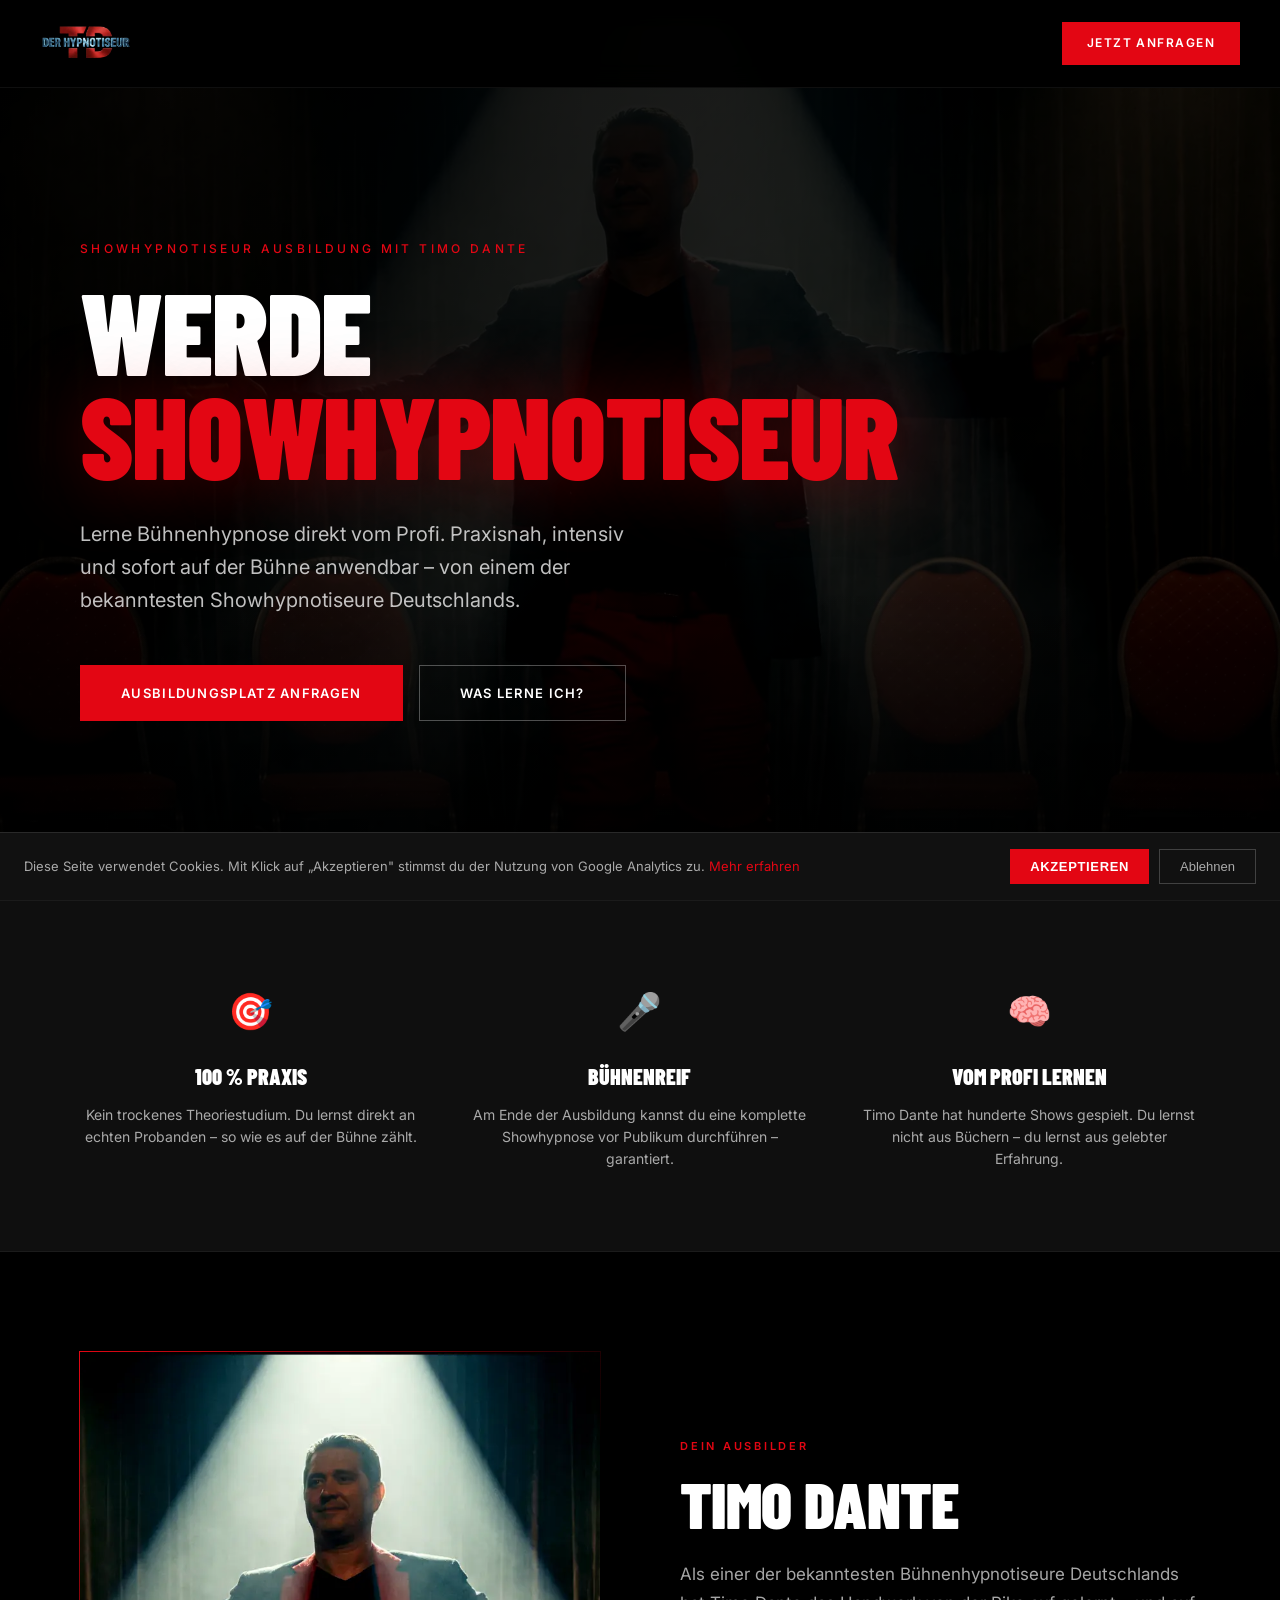
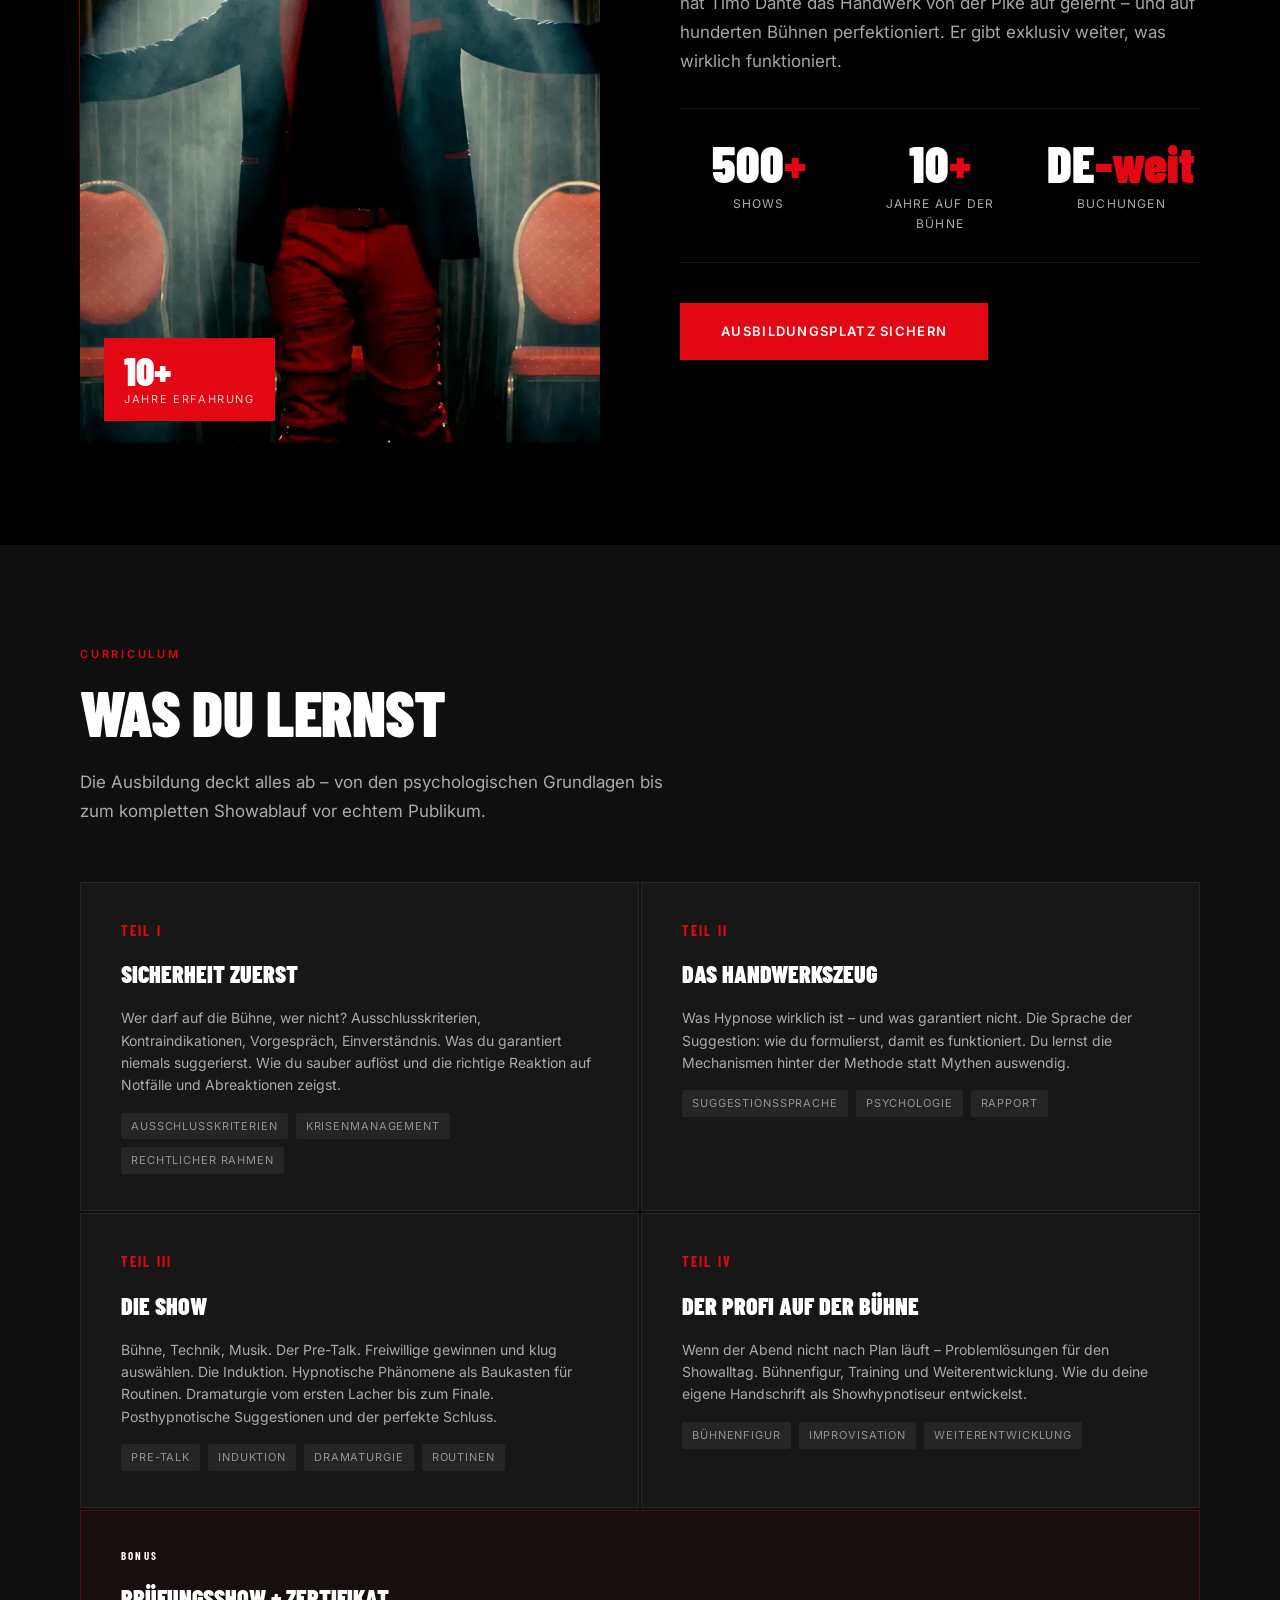
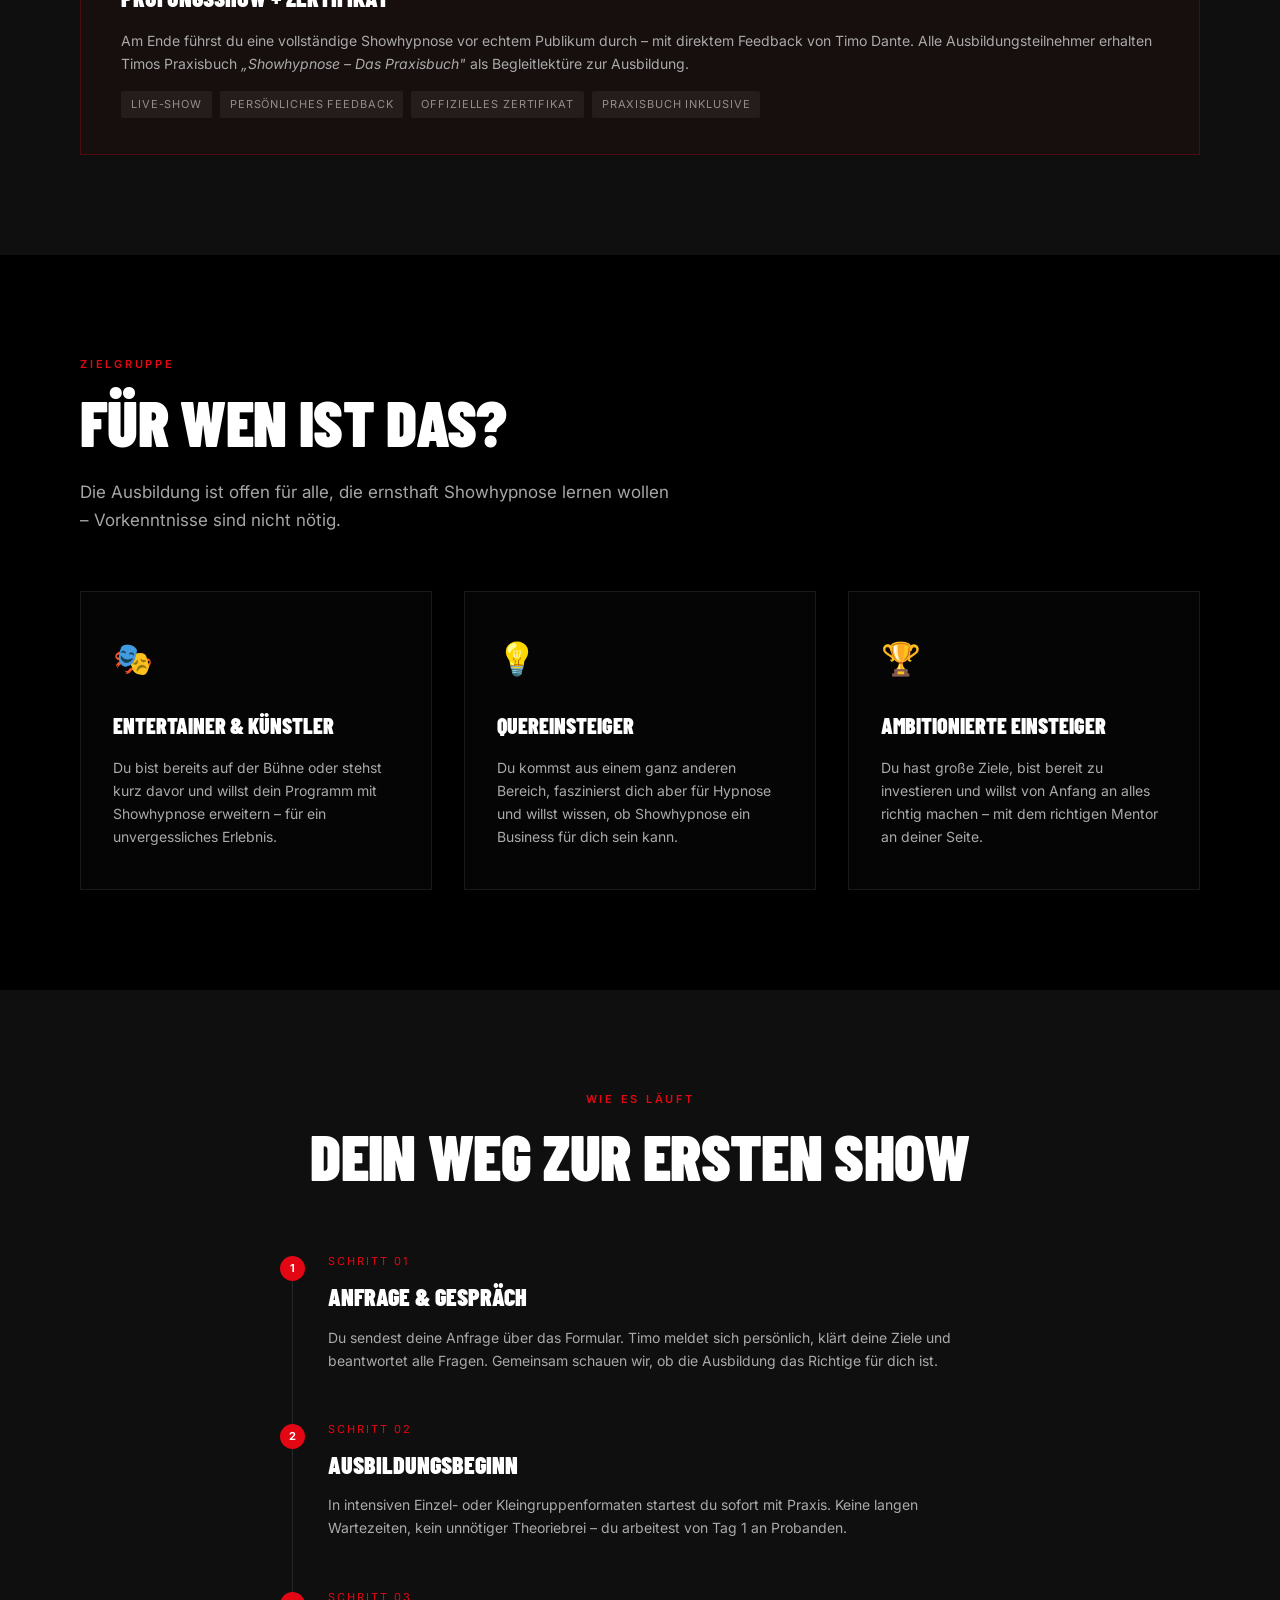
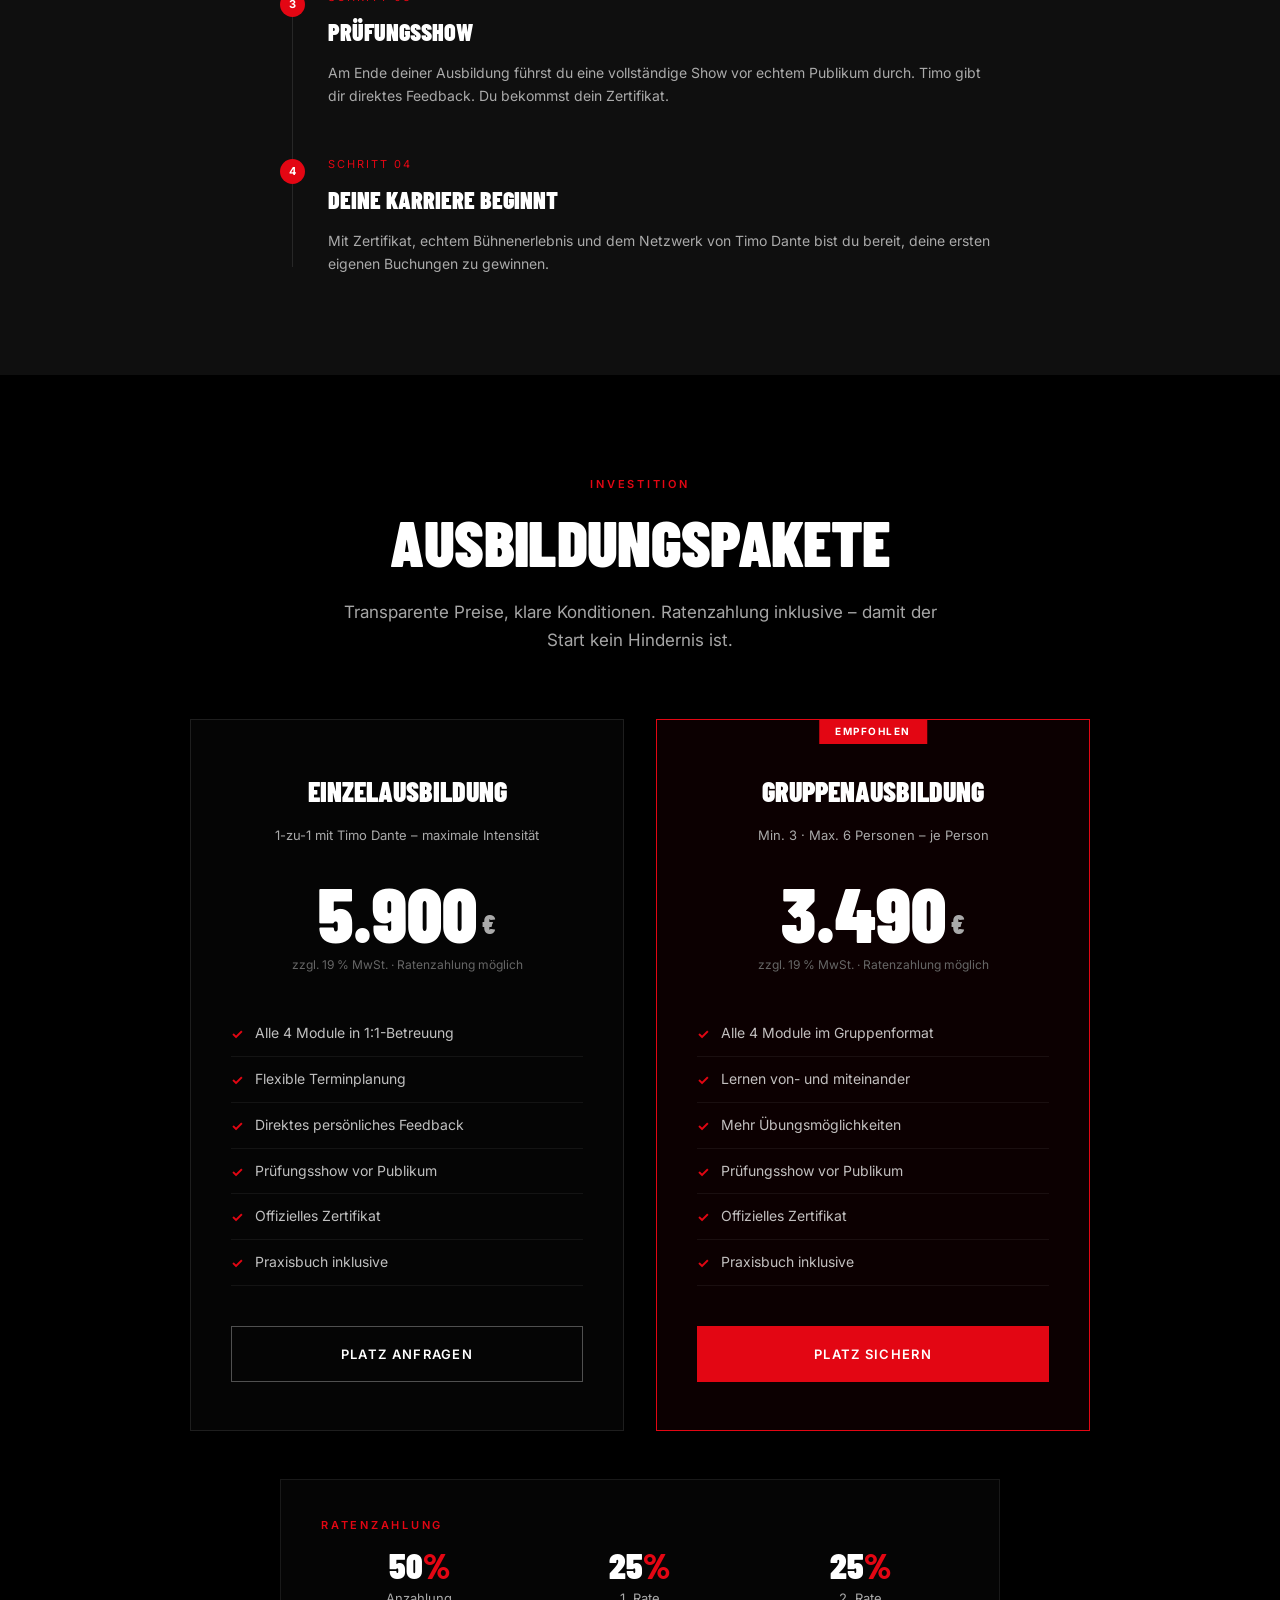
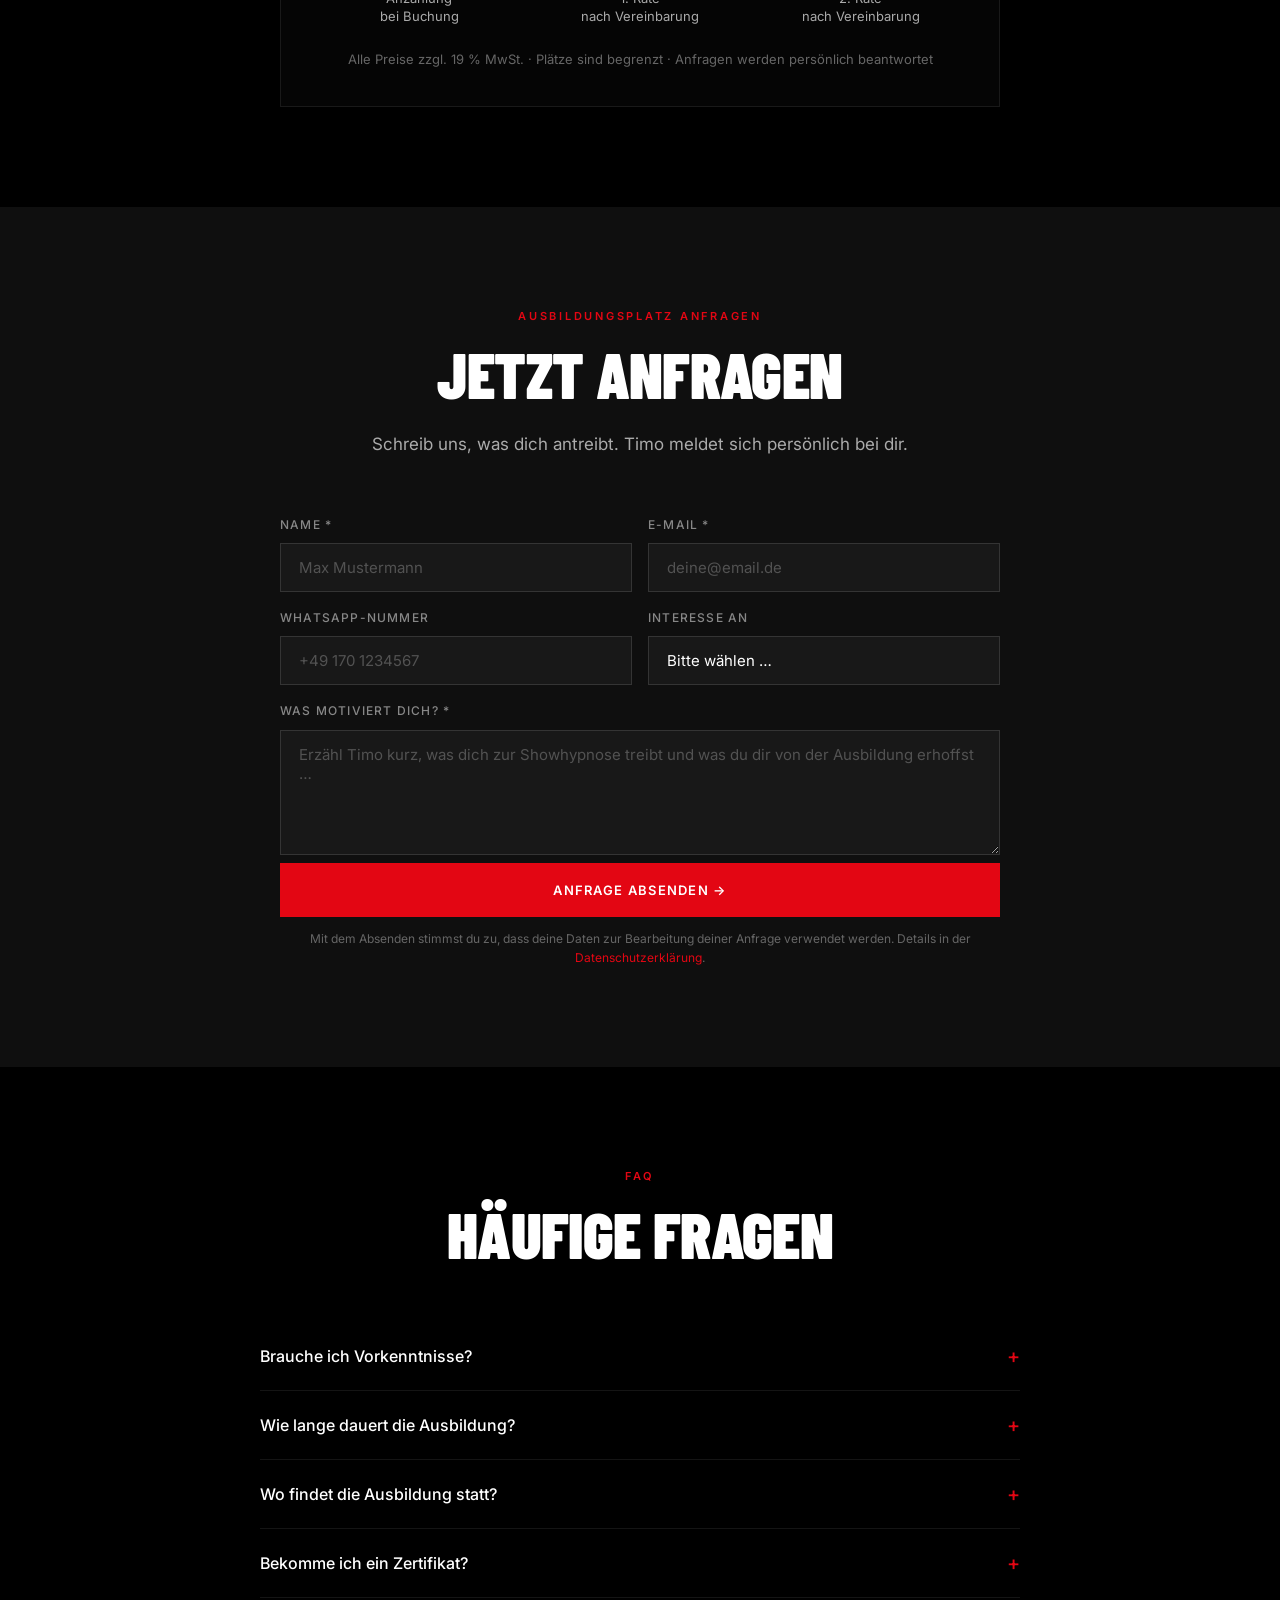
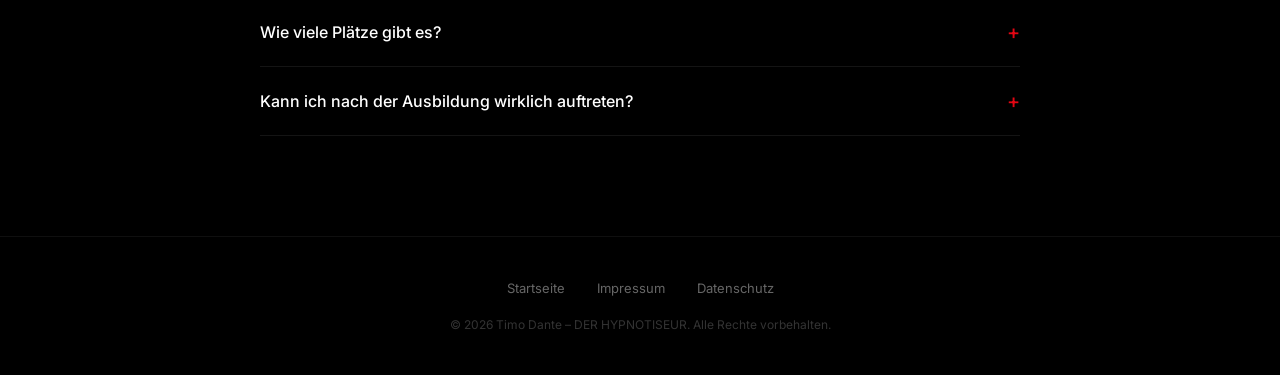
<file: main-site/showhypnotiseur-ausbildung.html>
<!DOCTYPE html>
<html lang="de">
<head>
  <meta charset="UTF-8">
  <meta name="viewport" content="width=device-width, initial-scale=1.0">
  <title>Showhypnotiseur Ausbildung – Lerne Bühnenhypnose bei Timo Dante</title>
  <meta name="description" content="Lerne Bühnenhypnose direkt vom Profi. Timo Dante – DER HYPNOTISEUR – bildet dich zum Showhypnotiseur aus. Praxisnah, intensiv, sofort anwendbar.">
  <meta name="robots" content="index,follow">
  <link rel="canonical" href="https://www.derhypnotiseur.com/showhypnotiseur-ausbildung.html">

  <link rel="preconnect" href="https://fonts.googleapis.com">
  <link rel="preconnect" href="https://fonts.gstatic.com" crossorigin>
  <link rel="preload" as="style" href="https://fonts.googleapis.com/css2?family=Barlow+Condensed:wght@700;900&family=Inter:wght@300;400;500;600&display=optional" onload="this.onload=null;this.rel='stylesheet'">
  <noscript><link rel="stylesheet" href="https://fonts.googleapis.com/css2?family=Barlow+Condensed:wght@700;900&family=Inter:wght@300;400;500;600&display=optional"></noscript>

  <style>
    *,*::before,*::after{box-sizing:border-box;margin:0;padding:0}
    :root{--red:#e30613;--red-dk:#b5000f;--black:#000;--dark:#080808;--dark2:#0f0f0f;--white:#fff;--grey:#aaa;--grey2:#666;--font-display:'Barlow Condensed',sans-serif;--font:'Inter',sans-serif;--max:1200px;--nav-h:88px}
    html{scroll-behavior:smooth}
    body{background:var(--black);color:var(--white);font-family:var(--font);font-size:16px;line-height:1.7;-webkit-font-smoothing:antialiased;overflow-x:hidden}
    a{color:inherit;text-decoration:none}
    img{max-width:100%;height:auto;display:block}

    /* NAV */
    nav{position:fixed;top:0;left:0;right:0;z-index:900;height:var(--nav-h);background:rgba(0,0,0,.96);backdrop-filter:blur(12px);border-bottom:1px solid rgba(255,255,255,.06);display:flex;align-items:center;padding:0 40px}
    .nav-inner{width:100%;max-width:var(--max);margin:0 auto;display:flex;align-items:center;justify-content:space-between}
    .nav-logo{height:52px;width:auto}
    .nav-cta{font-size:12px;font-weight:600;letter-spacing:.12em;text-transform:uppercase;padding:10px 24px;background:var(--red);color:#fff;border:1px solid var(--red);transition:background .2s;white-space:nowrap}
    .nav-cta:hover{background:var(--red-dk)}

    /* HERO */
    #hero{position:relative;min-height:100vh;display:flex;align-items:center;overflow:hidden;background:#000}
    .hero-bg{position:absolute;inset:0;z-index:0}
    .hero-bg img{width:100%;height:100%;object-fit:cover;object-position:center top;opacity:.35}
    .hero-overlay{position:absolute;inset:0;background:linear-gradient(135deg,rgba(0,0,0,.9) 0%,rgba(0,0,0,.55) 60%,rgba(0,0,0,.8) 100%)}
    .hero-overlay::after{content:'';position:absolute;bottom:0;left:0;right:0;height:35%;background:linear-gradient(to top,#000,transparent)}
    .hero-content{position:relative;z-index:2;max-width:var(--max);margin:0 auto;padding:calc(var(--nav-h) + 72px) 40px 100px;width:100%}
    .hero-eyebrow{font-size:12px;font-weight:500;letter-spacing:.28em;text-transform:uppercase;color:var(--red);margin-bottom:20px;animation:fadeUp .7s ease .3s both}
    .hero-title{font-family:var(--font-display);font-size:clamp(64px,9vw,130px);font-weight:900;line-height:.9;letter-spacing:-.01em;text-transform:uppercase;margin-bottom:32px}
    .hero-title .l1{display:block;color:#fff;animation:fadeUp .8s ease .45s both}
    .hero-title .l2{display:block;color:var(--red);text-shadow:0 0 80px rgba(227,6,19,.35);animation:fadeUp .8s ease .6s both}
    .hero-sub{font-size:clamp(16px,1.8vw,20px);color:rgba(255,255,255,.75);max-width:560px;line-height:1.65;margin-bottom:48px;animation:fadeUp .7s ease .8s both}
    .hero-ctas{display:flex;gap:16px;flex-wrap:wrap;animation:fadeUp .6s ease 1s both}
    @keyframes fadeUp{from{opacity:0;transform:translateY(32px)}to{opacity:1;transform:none}}

    /* BUTTONS */
    .btn{display:inline-flex;align-items:center;justify-content:center;font-family:var(--font);font-size:13px;font-weight:600;letter-spacing:.1em;text-transform:uppercase;padding:16px 40px;border:1px solid transparent;cursor:pointer;transition:all .2s;text-decoration:none;white-space:nowrap}
    .btn-primary{background:var(--red);color:#fff;border-color:var(--red)}
    .btn-primary:hover{background:var(--red-dk);transform:translateY(-2px);box-shadow:0 12px 40px rgba(227,6,19,.4)}
    .btn-ghost{background:transparent;color:#fff;border-color:rgba(255,255,255,.3)}
    .btn-ghost:hover{border-color:#fff;transform:translateY(-2px)}

    /* SECTIONS */
    section{display:block}
    .wrap{max-width:var(--max);margin:0 auto;padding:0 40px}
    .section-label{font-size:11px;font-weight:600;letter-spacing:.25em;text-transform:uppercase;color:var(--red);margin-bottom:16px}
    .section-title{font-family:var(--font-display);font-size:clamp(38px,5vw,68px);font-weight:900;line-height:1.0;text-transform:uppercase;letter-spacing:-.01em;margin-bottom:24px}
    .section-sub{font-size:17px;color:rgba(255,255,255,.65);max-width:600px;line-height:1.7;margin-bottom:56px}

    /* PROMISE STRIP */
    #promise{padding:80px 0;background:var(--dark2);border-top:1px solid rgba(255,255,255,.05);border-bottom:1px solid rgba(255,255,255,.05)}
    .promise-grid{display:grid;grid-template-columns:repeat(3,1fr);gap:48px}
    .promise-item{text-align:center}
    .promise-icon{font-size:36px;margin-bottom:16px}
    .promise-title{font-family:var(--font-display);font-size:22px;font-weight:900;text-transform:uppercase;color:#fff;margin-bottom:8px}
    .promise-text{font-size:14px;color:var(--grey);line-height:1.6}

    /* ÜBER TIMO */
    #ueber{padding:100px 0}
    .ueber-grid{display:grid;grid-template-columns:1fr 1fr;gap:80px;align-items:center}
    .ueber-img-wrap{position:relative}
    .ueber-img-wrap img{width:100%;aspect-ratio:3/4;object-fit:cover;object-position:top}
    .ueber-img-wrap::before{content:'';position:absolute;inset:-1px;background:linear-gradient(135deg,var(--red) 0%,transparent 50%);z-index:-1;padding:2px}
    .ueber-badge{position:absolute;bottom:24px;left:24px;background:var(--red);padding:12px 20px}
    .ueber-badge-num{font-family:var(--font-display);font-size:40px;font-weight:900;line-height:1;color:#fff}
    .ueber-badge-label{font-size:11px;letter-spacing:.15em;text-transform:uppercase;color:rgba(255,255,255,.8)}
    .ueber-text .section-sub{margin-bottom:32px}
    .stat-row{display:grid;grid-template-columns:repeat(3,1fr);gap:24px;margin-bottom:40px;padding:28px 0;border-top:1px solid rgba(255,255,255,.08);border-bottom:1px solid rgba(255,255,255,.08)}
    .stat-item{text-align:center}
    .stat-num{font-family:var(--font-display);font-size:clamp(32px,4vw,52px);font-weight:900;color:#fff;line-height:1}
    .stat-suf{color:var(--red)}
    .stat-lbl{font-size:12px;letter-spacing:.1em;text-transform:uppercase;color:var(--grey);margin-top:6px}

    /* LERNINHALT */
    #lerninhalt{padding:100px 0;background:var(--dark2)}
    .module-grid{display:grid;grid-template-columns:repeat(2,1fr);gap:2px;margin-top:16px}
    .module-card{background:rgba(255,255,255,.03);padding:36px 40px;border:1px solid rgba(255,255,255,.06);transition:border-color .2s,background .2s}
    .module-card:hover{background:rgba(255,255,255,.05);border-color:rgba(227,6,19,.3)}
    .module-num{font-family:var(--font-display);font-size:14px;font-weight:700;letter-spacing:.15em;color:var(--red);margin-bottom:12px}
    .module-title{font-family:var(--font-display);font-size:24px;font-weight:900;text-transform:uppercase;color:#fff;margin-bottom:12px}
    .module-desc{font-size:14px;color:var(--grey);line-height:1.6}
    .module-tags{display:flex;flex-wrap:wrap;gap:8px;margin-top:16px}
    .tag{font-size:11px;letter-spacing:.08em;text-transform:uppercase;color:rgba(255,255,255,.5);background:rgba(255,255,255,.06);padding:4px 10px;border-radius:2px}

    /* FÜR WEN */
    #furwen{padding:100px 0}
    .furwen-grid{display:grid;grid-template-columns:repeat(3,1fr);gap:32px}
    .fw-card{padding:40px 32px;border:1px solid rgba(255,255,255,.08);background:rgba(255,255,255,.02);position:relative;overflow:hidden}
    .fw-card::before{content:'';position:absolute;top:0;left:0;right:0;height:2px;background:var(--red);transform:scaleX(0);transform-origin:left;transition:transform .3s}
    .fw-card:hover::before{transform:scaleX(1)}
    .fw-icon{font-size:32px;margin-bottom:20px}
    .fw-title{font-family:var(--font-display);font-size:22px;font-weight:900;text-transform:uppercase;color:#fff;margin-bottom:12px}
    .fw-text{font-size:14px;color:var(--grey);line-height:1.65}

    /* ABLAUF */
    #ablauf{padding:100px 0;background:var(--dark2)}
    .timeline{position:relative;padding-left:48px;max-width:720px;margin:0 auto}
    .timeline::before{content:'';position:absolute;left:12px;top:8px;bottom:8px;width:1px;background:rgba(255,255,255,.1)}
    .tl-item{position:relative;padding-bottom:48px}
    .tl-item:last-child{padding-bottom:0}
    .tl-dot{position:absolute;left:-48px;top:4px;width:25px;height:25px;background:var(--red);border-radius:50%;display:flex;align-items:center;justify-content:center;font-size:11px;font-weight:700;color:#fff}
    .tl-step{font-size:11px;letter-spacing:.18em;text-transform:uppercase;color:var(--red);margin-bottom:6px}
    .tl-title{font-family:var(--font-display);font-size:24px;font-weight:900;text-transform:uppercase;color:#fff;margin-bottom:8px}
    .tl-text{font-size:14px;color:var(--grey);line-height:1.65}

    /* PREISE */
    #preise{padding:100px 0}
    .preise-grid{display:grid;grid-template-columns:repeat(2,1fr);gap:32px;max-width:900px;margin:0 auto}
    .preis-card{padding:48px 40px;border:1px solid rgba(255,255,255,.1);background:rgba(255,255,255,.02);position:relative;text-align:center;transition:border-color .3s}
    .preis-card.featured{border-color:var(--red);background:rgba(227,6,19,.05)}
    .preis-card.featured::before{content:'EMPFOHLEN';position:absolute;top:-1px;left:50%;transform:translateX(-50%);background:var(--red);font-size:10px;font-weight:700;letter-spacing:.15em;color:#fff;padding:4px 16px}
    .preis-name{font-family:var(--font-display);font-size:28px;font-weight:900;text-transform:uppercase;color:#fff;margin-bottom:8px}
    .preis-desc{font-size:13px;color:var(--grey);margin-bottom:28px}
    .preis-amount{font-family:var(--font-display);font-size:clamp(48px,6vw,80px);font-weight:900;line-height:1;color:#fff;margin-bottom:4px}
    .preis-amount span{font-size:.4em;color:var(--grey);vertical-align:super}
    .preis-hint{font-size:12px;color:var(--grey2);margin-bottom:36px}
    .preis-list{text-align:left;list-style:none;margin-bottom:40px}
    .preis-list li{font-size:14px;color:rgba(255,255,255,.75);padding:10px 0;border-bottom:1px solid rgba(255,255,255,.06);display:flex;gap:12px;align-items:flex-start}
    .preis-list li::before{content:'✓';color:var(--red);font-weight:700;flex-shrink:0;margin-top:1px}
    .preis-note{font-size:12px;color:var(--grey2);text-align:center;margin-top:24px;line-height:1.6}

    /* FORM */
    #anmeldung{padding:100px 0;background:var(--dark2)}
    .form-wrap{max-width:720px;margin:0 auto}
    .form-grid{display:grid;grid-template-columns:1fr 1fr;gap:16px}
    .form-group{display:flex;flex-direction:column;gap:8px}
    .form-group.full{grid-column:1/-1}
    label{font-size:12px;font-weight:500;letter-spacing:.1em;text-transform:uppercase;color:rgba(255,255,255,.5)}
    input,select,textarea{background:rgba(255,255,255,.04);border:1px solid rgba(255,255,255,.12);color:#fff;font-family:var(--font);font-size:15px;padding:14px 18px;width:100%;transition:border-color .2s;outline:none;-webkit-appearance:none}
    input::placeholder,textarea::placeholder{color:rgba(255,255,255,.25)}
    input:focus,select:focus,textarea:focus{border-color:rgba(227,6,19,.7)}
    select option{background:#111;color:#fff}
    textarea{resize:vertical;min-height:120px}
    .form-submit{margin-top:8px}
    .form-submit .btn{width:100%;padding:18px}
    .form-note{font-size:12px;color:var(--grey2);margin-top:12px;text-align:center;line-height:1.6}
    .form-note a{color:var(--red)}
    #form-success{display:none;padding:32px;text-align:center;border:1px solid rgba(255,255,255,.1)}
    #form-success p{color:var(--grey);font-size:15px}
    #form-success strong{color:#fff;display:block;font-family:var(--font-display);font-size:28px;text-transform:uppercase;margin-bottom:8px}

    /* FAQ */
    #faq{padding:100px 0}
    .faq-list{max-width:760px;margin:0 auto}
    .faq-item{border-bottom:1px solid rgba(255,255,255,.08)}
    .faq-q{width:100%;background:none;border:none;color:#fff;font-family:var(--font);font-size:16px;font-weight:500;text-align:left;padding:24px 0;display:flex;justify-content:space-between;align-items:center;gap:16px;cursor:pointer}
    .faq-q .arrow{font-size:20px;color:var(--red);flex-shrink:0;transition:transform .3s;line-height:1}
    .faq-item.open .faq-q .arrow{transform:rotate(45deg)}
    .faq-a{max-height:0;overflow:hidden;transition:max-height .3s ease}
    .faq-item.open .faq-a{max-height:300px}
    .faq-a p{color:var(--grey);font-size:15px;line-height:1.7;padding-bottom:24px}

    /* FOOTER */
    footer{padding:40px;border-top:1px solid rgba(255,255,255,.06);text-align:center}
    .footer-links{display:flex;justify-content:center;gap:32px;margin-bottom:16px;flex-wrap:wrap}
    .footer-links a{font-size:13px;color:var(--grey2);transition:color .2s}
    .footer-links a:hover{color:#fff}
    .footer-copy{font-size:12px;color:rgba(255,255,255,.2)}

    /* COOKIE BANNER */
    #cookie-banner{position:fixed;bottom:0;left:0;right:0;z-index:9000;background:#111;border-top:1px solid rgba(255,255,255,.1);padding:16px 24px}
    .cookie-inner{max-width:1240px;margin:0 auto;display:flex;align-items:center;gap:24px;flex-wrap:wrap}
    .cookie-inner p{color:#aaa;font-size:13px;line-height:1.5;flex:1;min-width:200px}
    .cookie-inner a{color:var(--red)}
    .cookie-btns{display:flex;gap:10px;flex-shrink:0}
    #cookie-accept{background:var(--red);color:#fff;border:none;padding:9px 20px;font-size:13px;font-weight:600;cursor:pointer;letter-spacing:.05em;text-transform:uppercase}
    #cookie-decline{background:transparent;color:#aaa;border:1px solid rgba(255,255,255,.2);padding:9px 20px;font-size:13px;cursor:pointer}
    #cookie-decline:hover{border-color:#fff;color:#fff}

    /* RESPONSIVE */
    @media(max-width:900px){
      :root{--nav-h:72px}
      nav{padding:0 24px}
      .wrap{padding:0 24px}
      .ueber-grid{grid-template-columns:1fr;gap:48px}
      .ueber-img-wrap img{aspect-ratio:16/9}
      .module-grid{grid-template-columns:1fr}
      .furwen-grid{grid-template-columns:1fr}
      .preise-grid{grid-template-columns:1fr;max-width:480px}
      .form-grid{grid-template-columns:1fr}
      .form-group.full{grid-column:1}
      .promise-grid{grid-template-columns:1fr;gap:32px}
      .hero-ctas{flex-direction:column}
      .btn{text-align:center}
    }
    @media(max-width:600px){
      .hero-content{padding:calc(var(--nav-h) + 48px) 24px 72px}
      #ueber,#lerninhalt,#furwen,#ablauf,#preise,#anmeldung,#faq{padding:72px 0}
      #promise{padding:56px 0}
    }

    /* REVEAL */
    .reveal{opacity:0;transform:translateY(28px);transition:opacity .6s ease,transform .6s ease}
    .reveal.visible{opacity:1;transform:none}
  </style>
</head>
<body>

<!-- NAV -->
<nav>
  <div class="nav-inner">
    <a href="/" aria-label="Startseite">
      <img src="img/logo-nav.webp" alt="DER HYPNOTISEUR" class="nav-logo" width="120" height="67">
    </a>
    <a href="#anmeldung" class="nav-cta">Jetzt anfragen</a>
  </div>
</nav>

<!-- HERO -->
<section id="hero">
  <div class="hero-bg">
    <img src="img/hero-timo.webp" alt="Timo Dante – DER HYPNOTISEUR" width="1920" height="1080" loading="eager">
  </div>
  <div class="hero-overlay"></div>
  <div class="hero-content">
    <p class="hero-eyebrow">Showhypnotiseur Ausbildung mit Timo Dante</p>
    <h1 class="hero-title">
      <span class="l1">Werde</span>
      <span class="l2">Showhypnotiseur</span>
    </h1>
    <p class="hero-sub">Lerne Bühnenhypnose direkt vom Profi. Praxisnah, intensiv und sofort auf der Bühne anwendbar – von einem der bekanntesten Showhypnotiseure Deutschlands.</p>
    <div class="hero-ctas">
      <a href="#anmeldung" class="btn btn-primary">Ausbildungsplatz anfragen</a>
      <a href="#lerninhalt" class="btn btn-ghost">Was lerne ich?</a>
    </div>
  </div>
</section>

<!-- PROMISE -->
<section id="promise">
  <div class="wrap">
    <div class="promise-grid">
      <div class="promise-item reveal">
        <div class="promise-icon">🎯</div>
        <div class="promise-title">100 % Praxis</div>
        <div class="promise-text">Kein trockenes Theoriestudium. Du lernst direkt an echten Probanden – so wie es auf der Bühne zählt.</div>
      </div>
      <div class="promise-item reveal">
        <div class="promise-icon">🎤</div>
        <div class="promise-title">Bühnenreif</div>
        <div class="promise-text">Am Ende der Ausbildung kannst du eine komplette Showhypnose vor Publikum durchführen – garantiert.</div>
      </div>
      <div class="promise-item reveal">
        <div class="promise-icon">🧠</div>
        <div class="promise-title">Vom Profi lernen</div>
        <div class="promise-text">Timo Dante hat hunderte Shows gespielt. Du lernst nicht aus Büchern – du lernst aus gelebter Erfahrung.</div>
      </div>
    </div>
  </div>
</section>

<!-- ÜBER TIMO -->
<section id="ueber">
  <div class="wrap">
    <div class="ueber-grid">
      <div class="ueber-img-wrap reveal">
        <img src="img/hero-timo.webp" alt="Timo Dante" loading="lazy">
        <div class="ueber-badge">
          <div class="ueber-badge-num">10+</div>
          <div class="ueber-badge-label">Jahre Erfahrung</div>
        </div>
      </div>
      <div class="ueber-text reveal">
        <div class="section-label">Dein Ausbilder</div>
        <h2 class="section-title">Timo Dante</h2>
        <p class="section-sub">Als einer der bekanntesten Bühnenhypnotiseure Deutschlands hat Timo Dante das Handwerk von der Pike auf gelernt – und auf hunderten Bühnen perfektioniert. Er gibt exklusiv weiter, was wirklich funktioniert.</p>
        <div class="stat-row">
          <div class="stat-item">
            <div class="stat-num">500<span class="stat-suf">+</span></div>
            <div class="stat-lbl">Shows</div>
          </div>
          <div class="stat-item">
            <div class="stat-num">10<span class="stat-suf">+</span></div>
            <div class="stat-lbl">Jahre auf der Bühne</div>
          </div>
          <div class="stat-item">
            <div class="stat-num">DE<span class="stat-suf">-weit</span></div>
            <div class="stat-lbl">Buchungen</div>
          </div>
        </div>
        <a href="#anmeldung" class="btn btn-primary">Ausbildungsplatz sichern</a>
      </div>
    </div>
  </div>
</section>

<!-- LERNINHALT -->
<section id="lerninhalt">
  <div class="wrap">
    <div class="reveal">
      <div class="section-label">Curriculum</div>
      <h2 class="section-title">Was du lernst</h2>
      <p class="section-sub">Die Ausbildung deckt alles ab – von den psychologischen Grundlagen bis zum kompletten Showablauf vor echtem Publikum.</p>
    </div>
    <div class="module-grid">
      <div class="module-card reveal">
        <div class="module-num">TEIL I</div>
        <div class="module-title">Sicherheit zuerst</div>
        <div class="module-desc">Wer darf auf die Bühne, wer nicht? Ausschlusskriterien, Kontraindikationen, Vorgespräch, Einverständnis. Was du garantiert niemals suggerierst. Wie du sauber auflöst und die richtige Reaktion auf Notfälle und Abreaktionen zeigst.</div>
        <div class="module-tags">
          <span class="tag">Ausschlusskriterien</span>
          <span class="tag">Krisenmanagement</span>
          <span class="tag">Rechtlicher Rahmen</span>
        </div>
      </div>
      <div class="module-card reveal">
        <div class="module-num">TEIL II</div>
        <div class="module-title">Das Handwerkszeug</div>
        <div class="module-desc">Was Hypnose wirklich ist – und was garantiert nicht. Die Sprache der Suggestion: wie du formulierst, damit es funktioniert. Du lernst die Mechanismen hinter der Methode statt Mythen auswendig.</div>
        <div class="module-tags">
          <span class="tag">Suggestionssprache</span>
          <span class="tag">Psychologie</span>
          <span class="tag">Rapport</span>
        </div>
      </div>
      <div class="module-card reveal">
        <div class="module-num">TEIL III</div>
        <div class="module-title">Die Show</div>
        <div class="module-desc">Bühne, Technik, Musik. Der Pre-Talk. Freiwillige gewinnen und klug auswählen. Die Induktion. Hypnotische Phänomene als Baukasten für Routinen. Dramaturgie vom ersten Lacher bis zum Finale. Posthypnotische Suggestionen und der perfekte Schluss.</div>
        <div class="module-tags">
          <span class="tag">Pre-Talk</span>
          <span class="tag">Induktion</span>
          <span class="tag">Dramaturgie</span>
          <span class="tag">Routinen</span>
        </div>
      </div>
      <div class="module-card reveal">
        <div class="module-num">TEIL IV</div>
        <div class="module-title">Der Profi auf der Bühne</div>
        <div class="module-desc">Wenn der Abend nicht nach Plan läuft – Problemlösungen für den Showalltag. Bühnenfigur, Training und Weiterentwicklung. Wie du deine eigene Handschrift als Showhypnotiseur entwickelst.</div>
        <div class="module-tags">
          <span class="tag">Bühnenfigur</span>
          <span class="tag">Improvisation</span>
          <span class="tag">Weiterentwicklung</span>
        </div>
      </div>
      <div class="module-card reveal" style="grid-column:1/-1;border-color:rgba(227,6,19,.25);background:rgba(227,6,19,.04)">
        <div class="module-num" style="color:#fff;font-size:11px;letter-spacing:.2em">BONUS</div>
        <div class="module-title">Prüfungsshow + Zertifikat</div>
        <div class="module-desc">Am Ende führst du eine vollständige Showhypnose vor echtem Publikum durch – mit direktem Feedback von Timo Dante. Alle Ausbildungsteilnehmer erhalten Timos Praxisbuch <em>„Showhypnose – Das Praxisbuch"</em> als Begleitlektüre zur Ausbildung.</div>
        <div class="module-tags">
          <span class="tag">Live-Show</span>
          <span class="tag">Persönliches Feedback</span>
          <span class="tag">Offizielles Zertifikat</span>
          <span class="tag">Praxisbuch inklusive</span>
        </div>
      </div>
    </div>
  </div>
</section>

<!-- FÜR WEN -->
<section id="furwen">
  <div class="wrap">
    <div class="reveal">
      <div class="section-label">Zielgruppe</div>
      <h2 class="section-title">Für wen ist das?</h2>
      <p class="section-sub">Die Ausbildung ist offen für alle, die ernsthaft Showhypnose lernen wollen – Vorkenntnisse sind nicht nötig.</p>
    </div>
    <div class="furwen-grid">
      <div class="fw-card reveal">
        <div class="fw-icon">🎭</div>
        <div class="fw-title">Entertainer & Künstler</div>
        <div class="fw-text">Du bist bereits auf der Bühne oder stehst kurz davor und willst dein Programm mit Showhypnose erweitern – für ein unvergessliches Erlebnis.</div>
      </div>
      <div class="fw-card reveal">
        <div class="fw-icon">💡</div>
        <div class="fw-title">Quereinsteiger</div>
        <div class="fw-text">Du kommst aus einem ganz anderen Bereich, faszinierst dich aber für Hypnose und willst wissen, ob Showhypnose ein Business für dich sein kann.</div>
      </div>
      <div class="fw-card reveal">
        <div class="fw-icon">🏆</div>
        <div class="fw-title">Ambitionierte Einsteiger</div>
        <div class="fw-text">Du hast große Ziele, bist bereit zu investieren und willst von Anfang an alles richtig machen – mit dem richtigen Mentor an deiner Seite.</div>
      </div>
    </div>
  </div>
</section>

<!-- ABLAUF -->
<section id="ablauf">
  <div class="wrap">
    <div class="reveal" style="text-align:center;margin-bottom:64px">
      <div class="section-label">Wie es läuft</div>
      <h2 class="section-title">Dein Weg zur ersten Show</h2>
    </div>
    <div class="timeline">
      <div class="tl-item reveal">
        <div class="tl-dot">1</div>
        <div class="tl-step">Schritt 01</div>
        <div class="tl-title">Anfrage & Gespräch</div>
        <div class="tl-text">Du sendest deine Anfrage über das Formular. Timo meldet sich persönlich, klärt deine Ziele und beantwortet alle Fragen. Gemeinsam schauen wir, ob die Ausbildung das Richtige für dich ist.</div>
      </div>
      <div class="tl-item reveal">
        <div class="tl-dot">2</div>
        <div class="tl-step">Schritt 02</div>
        <div class="tl-title">Ausbildungsbeginn</div>
        <div class="tl-text">In intensiven Einzel- oder Kleingruppenformaten startest du sofort mit Praxis. Keine langen Wartezeiten, kein unnötiger Theoriebrei – du arbeitest von Tag 1 an Probanden.</div>
      </div>
      <div class="tl-item reveal">
        <div class="tl-dot">3</div>
        <div class="tl-step">Schritt 03</div>
        <div class="tl-title">Prüfungsshow</div>
        <div class="tl-text">Am Ende deiner Ausbildung führst du eine vollständige Show vor echtem Publikum durch. Timo gibt dir direktes Feedback. Du bekommst dein Zertifikat.</div>
      </div>
      <div class="tl-item reveal">
        <div class="tl-dot">4</div>
        <div class="tl-step">Schritt 04</div>
        <div class="tl-title">Deine Karriere beginnt</div>
        <div class="tl-text">Mit Zertifikat, echtem Bühnenerlebnis und dem Netzwerk von Timo Dante bist du bereit, deine ersten eigenen Buchungen zu gewinnen.</div>
      </div>
    </div>
  </div>
</section>

<!-- PREISE -->
<section id="preise">
  <div class="wrap">
    <div class="reveal" style="text-align:center;margin-bottom:64px">
      <div class="section-label">Investition</div>
      <h2 class="section-title">Ausbildungspakete</h2>
      <p class="section-sub" style="margin:0 auto">Transparente Preise, klare Konditionen. Ratenzahlung inklusive – damit der Start kein Hindernis ist.</p>
    </div>
    <div class="preise-grid">
      <div class="preis-card reveal">
        <div class="preis-name">Einzel&shy;ausbildung</div>
        <div class="preis-desc">1-zu-1 mit Timo Dante – maximale Intensität</div>
        <div class="preis-amount">5.900<span style="font-size:.35em;vertical-align:middle;color:var(--grey)"> €</span></div>
        <div class="preis-hint">zzgl. 19&nbsp;% MwSt. · Ratenzahlung möglich</div>
        <ul class="preis-list">
          <li>Alle 4 Module in 1:1-Betreuung</li>
          <li>Flexible Terminplanung</li>
          <li>Direktes persönliches Feedback</li>
          <li>Prüfungsshow vor Publikum</li>
          <li>Offizielles Zertifikat</li>
          <li>Praxisbuch inklusive</li>
        </ul>
        <a href="#anmeldung" class="btn btn-ghost" style="width:100%">Platz anfragen</a>
      </div>
      <div class="preis-card featured reveal">
        <div class="preis-name">Gruppen&shy;ausbildung</div>
        <div class="preis-desc">Min. 3 · Max. 6 Personen – je Person</div>
        <div class="preis-amount">3.490<span style="font-size:.35em;vertical-align:middle;color:var(--grey)"> €</span></div>
        <div class="preis-hint">zzgl. 19&nbsp;% MwSt. · Ratenzahlung möglich</div>
        <ul class="preis-list">
          <li>Alle 4 Module im Gruppenformat</li>
          <li>Lernen von- und miteinander</li>
          <li>Mehr Übungsmöglichkeiten</li>
          <li>Prüfungsshow vor Publikum</li>
          <li>Offizielles Zertifikat</li>
          <li>Praxisbuch inklusive</li>
        </ul>
        <a href="#anmeldung" class="btn btn-primary" style="width:100%">Platz sichern</a>
      </div>
    </div>

    <!-- Ratenzahlung -->
    <div class="reveal" style="max-width:720px;margin:48px auto 0;padding:36px 40px;border:1px solid rgba(255,255,255,.08);background:rgba(255,255,255,.02)">
      <div class="section-label" style="margin-bottom:12px">Ratenzahlung</div>
      <div style="display:grid;grid-template-columns:repeat(3,1fr);gap:24px;text-align:center;margin-bottom:24px">
        <div>
          <div style="font-family:var(--font-display);font-size:36px;font-weight:900;color:#fff;line-height:1">50<span style="color:var(--red)">%</span></div>
          <div style="font-size:13px;color:var(--grey);margin-top:6px;line-height:1.4">Anzahlung<br>bei Buchung</div>
        </div>
        <div>
          <div style="font-family:var(--font-display);font-size:36px;font-weight:900;color:#fff;line-height:1">25<span style="color:var(--red)">%</span></div>
          <div style="font-size:13px;color:var(--grey);margin-top:6px;line-height:1.4">1. Rate<br>nach Vereinbarung</div>
        </div>
        <div>
          <div style="font-family:var(--font-display);font-size:36px;font-weight:900;color:#fff;line-height:1">25<span style="color:var(--red)">%</span></div>
          <div style="font-size:13px;color:var(--grey);margin-top:6px;line-height:1.4">2. Rate<br>nach Vereinbarung</div>
        </div>
      </div>
      <p style="font-size:13px;color:var(--grey2);text-align:center;line-height:1.6">Alle Preise zzgl. 19&nbsp;% MwSt. · Plätze sind begrenzt · Anfragen werden persönlich beantwortet</p>
    </div>
  </div>
</section>

<!-- ANMELDEFORMULAR -->
<section id="anmeldung">
  <div class="wrap">
    <div class="reveal" style="text-align:center;margin-bottom:56px">
      <div class="section-label">Ausbildungsplatz anfragen</div>
      <h2 class="section-title">Jetzt anfragen</h2>
      <p class="section-sub" style="margin:0 auto">Schreib uns, was dich antreibt. Timo meldet sich persönlich bei dir.</p>
    </div>
    <div class="form-wrap">
      <form id="ausbildung-form" novalidate>
        <div class="form-grid">
          <div class="form-group">
            <label for="name">Name *</label>
            <input type="text" id="name" name="name" placeholder="Max Mustermann" required>
          </div>
          <div class="form-group">
            <label for="email">E-Mail *</label>
            <input type="email" id="email" name="email" placeholder="deine@email.de" required>
          </div>
          <div class="form-group">
            <label for="whatsapp">WhatsApp-Nummer</label>
            <input type="tel" id="whatsapp" name="whatsapp" placeholder="+49 170 1234567">
          </div>
          <div class="form-group">
            <label for="paket">Interesse an</label>
            <select id="paket" name="paket">
              <option value="">Bitte wählen …</option>
              <option value="einzelausbildung">Einzelausbildung (1:1)</option>
              <option value="gruppenausbildung">Gruppenausbildung (Gruppe)</option>
              <option value="beides">Beides / Bin offen</option>
            </select>
          </div>
          <div class="form-group full">
            <label for="motivation">Was motiviert dich? *</label>
            <textarea id="motivation" name="motivation" placeholder="Erzähl Timo kurz, was dich zur Showhypnose treibt und was du dir von der Ausbildung erhoffst …" rows="5" required></textarea>
          </div>
        </div>
        <div class="form-submit">
          <button type="submit" class="btn btn-primary">Anfrage absenden →</button>
        </div>
        <p class="form-note">Mit dem Absenden stimmst du zu, dass deine Daten zur Bearbeitung deiner Anfrage verwendet werden. Details in der <a href="/datenschutz.html" target="_blank">Datenschutzerklärung</a>.</p>
      </form>
      <div id="form-success">
        <strong>Anfrage erhalten! 🎉</strong>
        <p>Timo meldet sich in der Regel innerhalb von 24–48 Stunden persönlich bei dir. Wir freuen uns auf dich!</p>
      </div>
    </div>
  </div>
</section>

<!-- FAQ -->
<section id="faq">
  <div class="wrap">
    <div class="reveal" style="text-align:center;margin-bottom:56px">
      <div class="section-label">FAQ</div>
      <h2 class="section-title">Häufige Fragen</h2>
    </div>
    <div class="faq-list">
      <div class="faq-item">
        <button class="faq-q">Brauche ich Vorkenntnisse? <span class="arrow">+</span></button>
        <div class="faq-a"><p>Nein. Die Ausbildung ist so aufgebaut, dass Quereinsteiger ohne jegliche Vorkenntnisse starten können. Mitgebracht werden muss nur echte Motivation und die Bereitschaft, zu üben.</p></div>
      </div>
      <div class="faq-item">
        <button class="faq-q">Wie lange dauert die Ausbildung? <span class="arrow">+</span></button>
        <div class="faq-a"><p>Die Dauer hängt vom gewählten Format und deiner Verfügbarkeit ab. Im Gespräch legen wir gemeinsam einen Zeitplan fest, der zu deiner Lebenssituation passt. Als Richtwert: Einzelausbildungen laufen typischerweise über einige Wochen mit regelmäßigen Einheiten.</p></div>
      </div>
      <div class="faq-item">
        <button class="faq-q">Wo findet die Ausbildung statt? <span class="arrow">+</span></button>
        <div class="faq-a"><p>Die Ausbildung findet in Präsenz statt – der genaue Ort wird nach der Buchung abgestimmt. Timo ist deutschlandweit aktiv. Bei Bedarf können einzelne Theorieteile auch online stattfinden.</p></div>
      </div>
      <div class="faq-item">
        <button class="faq-q">Bekomme ich ein Zertifikat? <span class="arrow">+</span></button>
        <div class="faq-a"><p>Ja. Nach erfolgreich absolvierter Prüfungsshow erhältst du ein offizielles Ausbildungszertifikat von Timo Dante – DER HYPNOTISEUR. Das ist dein Nachweis gegenüber Auftraggebern.</p></div>
      </div>
      <div class="faq-item">
        <button class="faq-q">Wie viele Plätze gibt es? <span class="arrow">+</span></button>
        <div class="faq-a"><p>Die Plätze sind bewusst begrenzt – Timo betreut jeden Teilnehmer persönlich. Wir empfehlen, frühzeitig anzufragen, damit wir gemeinsam den passenden Starttermin finden.</p></div>
      </div>
      <div class="faq-item">
        <button class="faq-q">Kann ich nach der Ausbildung wirklich auftreten? <span class="arrow">+</span></button>
        <div class="faq-a"><p>Ja – das ist der Kern dieser Ausbildung. Du wirst am Ende eine vollständige Live-Show vor echtem Publikum durchführen. Wer das gemeistert hat, ist bereit für eigene Auftritte.</p></div>
      </div>
    </div>
  </div>
</section>

<!-- FOOTER -->
<footer>
  <div class="footer-links">
    <a href="/">Startseite</a>
    <a href="/impressum.html">Impressum</a>
    <a href="/datenschutz.html">Datenschutz</a>
  </div>
  <p class="footer-copy">© 2026 Timo Dante – DER HYPNOTISEUR. Alle Rechte vorbehalten.</p>
</footer>

<!-- COOKIE BANNER -->
<div id="cookie-banner" hidden>
  <div class="cookie-inner">
    <p>Diese Seite verwendet Cookies. Mit Klick auf „Akzeptieren" stimmst du der Nutzung von Google Analytics zu. <a href="/datenschutz.html">Mehr erfahren</a></p>
    <div class="cookie-btns">
      <button id="cookie-accept">Akzeptieren</button>
      <button id="cookie-decline">Ablehnen</button>
    </div>
  </div>
</div>

<script>
/* Cookie Consent + GA */
(function(){
  var GA_ID='G-XP99ET6V8B',KEY='cookie_consent';
  function loadGA(){
    if(window._gaLoaded)return;window._gaLoaded=true;
    var s=document.createElement('script');s.async=true;
    s.src='https://www.googletagmanager.com/gtag/js?id='+GA_ID;
    document.head.appendChild(s);
    window.dataLayer=window.dataLayer||[];
    function gtag(){dataLayer.push(arguments);}window.gtag=gtag;
    gtag('js',new Date());gtag('config',GA_ID,{anonymize_ip:true});
  }
  var c=localStorage.getItem(KEY);
  if(c==='accepted')loadGA();
  var b=document.getElementById('cookie-banner');
  if(b&&c===null){
    b.hidden=false;
    document.getElementById('cookie-accept').addEventListener('click',function(){localStorage.setItem(KEY,'accepted');b.hidden=true;loadGA();});
    document.getElementById('cookie-decline').addEventListener('click',function(){localStorage.setItem(KEY,'declined');b.hidden=true;});
  }
})();

/* Scroll reveal */
(function(){
  var items=document.querySelectorAll('.reveal');
  var io=new IntersectionObserver(function(entries){
    entries.forEach(function(e){if(e.isIntersecting){e.target.classList.add('visible');io.unobserve(e.target);}});
  },{threshold:0.12});
  items.forEach(function(el){io.observe(el);});
})();

/* FAQ accordion */
(function(){
  document.querySelectorAll('.faq-q').forEach(function(btn){
    btn.addEventListener('click',function(){
      var item=this.closest('.faq-item');
      var wasOpen=item.classList.contains('open');
      document.querySelectorAll('.faq-item.open').forEach(function(i){i.classList.remove('open');});
      if(!wasOpen)item.classList.add('open');
    });
  });
})();

/* Contact form – AJAX */
(function(){
  var form=document.getElementById('ausbildung-form');
  var success=document.getElementById('form-success');
  if(!form)return;
  form.addEventListener('submit',function(e){
    e.preventDefault();
    var btn=form.querySelector('button[type="submit"]');
    btn.disabled=true;btn.textContent='Wird gesendet …';
    var data=new FormData(form);
    data.append('ausbildung','1');
    data.append('betreff','Ausbildungsanfrage Showhypnotiseur');
    fetch('/contact.php',{method:'POST',body:data})
      .then(function(r){
        if(r.ok){form.style.display='none';success.style.display='block';}
        else{btn.disabled=false;btn.textContent='Anfrage absenden →';alert('Fehler beim Senden. Bitte versuche es erneut.');}
      })
      .catch(function(){btn.disabled=false;btn.textContent='Anfrage absenden →';alert('Verbindungsfehler. Bitte versuche es erneut.');});
  });
})();
</script>
</body>
</html>
</file>
<file: style.css>
/* ============================================================
   DER HYPNOTISEUR – Conversion-optimierte Website
   ============================================================ */

*, *::before, *::after { box-sizing: border-box; margin: 0; padding: 0; }

:root {
  --red:    #e30613;
  --red-dk: #b5000f;
  --black:  #000000;
  --dark:   #0a0a0a;
  --dark2:  #111111;
  --dark3:  #161616;
  --white:  #ffffff;
  --grey:   #c0c0c0;
  --grey2:  #9ca3af;
  --font:   'Roboto', sans-serif;
  --max:    1200px;
  --nav-h:  90px;
}

html { scroll-behavior: smooth; }

body {
  background: var(--black);
  color: var(--white);
  font-family: var(--font);
  font-size: 16px;
  line-height: 1.7;
  -webkit-font-smoothing: antialiased;
}

a { color: inherit; text-decoration: none; }
img { max-width: 100%; height: auto; display: block; }

/* ============================================================ UTILS */
.text-center { text-align: center; }
.red { color: var(--red); }
.lead { font-size: 18px; color: var(--grey); line-height: 1.75; margin-bottom: 20px; }

.section-label {
  display: inline-block;
  font-size: 12px;
  font-weight: 700;
  letter-spacing: 0.18em;
  text-transform: uppercase;
  color: var(--red);
  margin-bottom: 14px;
}

h2 {
  font-size: 34px;
  font-weight: 700;
  color: var(--white);
  line-height: 1.2;
  margin-bottom: 20px;
}

h3 {
  font-size: 20px;
  font-weight: 600;
  color: var(--white);
  margin-bottom: 12px;
}

p {
  color: var(--grey);
  margin-bottom: 16px;
}

strong { color: var(--white); }

.section-inner {
  max-width: var(--max);
  margin: 0 auto;
  padding: 90px 32px;
}

/* ============================================================ BUTTONS */
.btn {
  display: inline-block;
  font-family: var(--font);
  font-size: 14px;
  font-weight: 700;
  letter-spacing: 0.1em;
  text-transform: uppercase;
  padding: 15px 38px;
  border: 2px solid transparent;
  cursor: pointer;
  transition: all 0.2s;
  text-decoration: none;
  white-space: nowrap;
}

.btn-primary {
  background: var(--red);
  color: var(--white);
  border-color: var(--red);
}
.btn-primary:hover {
  background: var(--red-dk);
  border-color: var(--red-dk);
  transform: translateY(-2px);
  box-shadow: 0 8px 24px rgba(227,6,19,0.35);
}

.btn-ghost {
  background: transparent;
  color: var(--white);
  border-color: rgba(255,255,255,0.35);
}
.btn-ghost:hover {
  border-color: var(--white);
  background: rgba(255,255,255,0.06);
}

.btn-large { padding: 18px 52px; font-size: 15px; }
.btn-submit { width: 100%; font-size: 15px; padding: 18px; margin-top: 8px; }

/* ============================================================ TOUR TICKET */
.tour-ticket-link {
  position: fixed;
  bottom: 84px;
  right: 24px;
  z-index: 800;
  display: block;
  transition: transform 0.2s;
}
.tour-ticket-link:hover { transform: scale(1.06); }
.tour-ticket-img {
  width: 120px;
  height: auto;
  filter: drop-shadow(0 4px 14px rgba(0,0,0,0.7));
}

/* ============================================================ NAVBAR */
#navbar {
  position: fixed;
  top: 0; left: 0; right: 0;
  z-index: 999;
  background: rgba(0,0,0,0.94);
  backdrop-filter: blur(8px);
  border-bottom: 1px solid rgba(255,255,255,0.06);
  height: var(--nav-h);
  display: flex;
  align-items: center;
}

.nav-inner {
  width: 100%;
  max-width: var(--max);
  margin: 0 auto;
  padding: 0 32px;
  display: flex;
  align-items: center;
  justify-content: center;
}

.nav-logo { height: 64px; width: auto; }

/* ============================================================ HERO */
#hero {
  background: var(--black);
  min-height: 100vh;
  display: flex;
  align-items: center;
  padding: calc(var(--nav-h) + 40px) 32px 60px;
}

.hero-inner {
  max-width: var(--max);
  margin: 0 auto;
  width: 100%;
  display: grid;
  grid-template-columns: 1fr 1fr;
  gap: 64px;
  align-items: center;
}

.hero-eyebrow {
  font-size: 12px;
  font-weight: 700;
  letter-spacing: 0.2em;
  text-transform: uppercase;
  color: var(--red);
  margin-bottom: 20px;
}

.hero-text-col { display: flex; flex-direction: column; align-items: flex-start; }

#hero h1 {
  font-size: 44px;
  font-weight: 900;
  line-height: 1.1;
  color: var(--white);
  margin-bottom: 24px;
}

.hero-text {
  font-size: 17px;
  color: var(--grey);
  line-height: 1.75;
  margin-bottom: 36px;
  max-width: 480px;
}

.hero-ctas { display: flex; gap: 16px; flex-wrap: wrap; }

.hero-video-col { display: flex; flex-direction: column; gap: 10px; }
.hero-video-col .section-label { margin-bottom: 4px; }

.video-wrapper {
  position: relative;
  padding-bottom: 56.25%;
  height: 0;
  overflow: hidden;
  background: #111;
  border: 1px solid rgba(255,255,255,0.08);
}
.video-wrapper iframe {
  position: absolute;
  top: 0; left: 0;
  width: 100%; height: 100%;
  border: 0;
}

/* YouTube Facade – lädt iframe erst bei Klick */
.yt-facade { cursor: pointer; }
.yt-facade img {
  position: absolute;
  top: 0; left: 0;
  width: 100%; height: 100%;
  object-fit: cover;
  opacity: 0.9;
  transition: opacity 0.2s;
}
.yt-facade:hover img { opacity: 1; }
.yt-play-btn {
  position: absolute;
  top: 50%; left: 50%;
  transform: translate(-50%, -50%);
  background: none;
  border: none;
  cursor: pointer;
  padding: 0;
  filter: drop-shadow(0 2px 12px rgba(0,0,0,0.7));
  transition: transform 0.2s;
  z-index: 2;
}
.yt-facade:hover .yt-play-btn { transform: translate(-50%, -50%) scale(1.12); }

/* ============================================================ STATS */
#stats {
  background: var(--dark2);
  border-top: 1px solid rgba(255,255,255,0.06);
  border-bottom: 1px solid rgba(255,255,255,0.06);
  padding: 0 32px;
}

.stats-inner {
  max-width: var(--max);
  margin: 0 auto;
  display: flex;
  align-items: center;
  justify-content: center;
  gap: 0;
  padding: 48px 0;
}

.stat {
  display: flex;
  flex-direction: column;
  align-items: center;
  padding: 0 48px;
  text-align: center;
}

.stat-number {
  font-size: 40px;
  font-weight: 900;
  color: var(--red);
  line-height: 1;
  margin-bottom: 6px;
}

.stat-label {
  font-size: 12px;
  font-weight: 600;
  letter-spacing: 0.1em;
  text-transform: uppercase;
  color: var(--grey2);
}

.stat-divider {
  width: 1px;
  height: 56px;
  background: rgba(255,255,255,0.1);
  flex-shrink: 0;
}

/* ============================================================ WARUM (PIVOT) */
#warum {
  background: var(--dark3);
  padding: 0;
  border-bottom: 1px solid rgba(255,255,255,0.06);
}

#warum .section-inner {
  max-width: 900px;
}

.compare-grid {
  display: grid;
  grid-template-columns: 1fr auto 1fr;
  gap: 24px;
  align-items: center;
  margin: 40px 0;
  text-align: left;
}

.compare-card {
  padding: 32px;
  border: 1px solid rgba(255,255,255,0.08);
}

.compare-other {
  background: var(--dark2);
  border-color: rgba(255,255,255,0.08);
}

.compare-other h3 { color: var(--grey); font-size: 16px; margin-bottom: 16px; }

.compare-us {
  background: rgba(227,6,19,0.07);
  border-color: var(--red);
}

.compare-us h3 { color: var(--red); font-size: 16px; margin-bottom: 16px; }

.compare-card ul {
  list-style: none;
  display: flex;
  flex-direction: column;
  gap: 10px;
}

.compare-other ul li {
  font-size: 14px;
  color: var(--grey2);
  padding-left: 18px;
  position: relative;
}
.compare-other ul li::before {
  content: '–';
  position: absolute;
  left: 0;
  color: var(--grey2);
}

.compare-us ul li {
  font-size: 14px;
  color: var(--grey);
  padding-left: 22px;
  position: relative;
}
.compare-us ul li::before {
  content: '✓';
  position: absolute;
  left: 0;
  color: var(--red);
  font-weight: 700;
}

.compare-vs {
  font-size: 22px;
  font-weight: 900;
  color: var(--grey2);
  text-align: center;
  padding: 0 8px;
}

.compare-closing {
  font-size: 17px;
  color: var(--grey);
  margin-bottom: 32px;
}

/* ============================================================ EVENTS */
#events {
  background: var(--black);
  padding: 90px 32px;
  border-top: 1px solid rgba(255,255,255,0.06);
}

.events-header {
  max-width: var(--max);
  margin: 0 auto 48px;
}

.events-grid {
  max-width: var(--max);
  margin: 0 auto;
  display: grid;
  grid-template-columns: repeat(4, 1fr);
  gap: 2px;
}

.event-card {
  background: var(--dark2);
  padding: 36px 28px;
  border-top: 3px solid var(--red);
  display: flex;
  flex-direction: column;
}

.event-icon {
  font-size: 28px;
  margin-bottom: 16px;
}

.event-card h3 {
  font-size: 18px;
  font-weight: 700;
  letter-spacing: 0.06em;
  color: var(--white);
  margin-bottom: 12px;
}

.event-card p {
  font-size: 14px;
  color: var(--grey);
  line-height: 1.65;
  flex-grow: 1;
  margin-bottom: 20px;
}

.event-cta {
  font-size: 13px;
  font-weight: 700;
  color: var(--red);
  letter-spacing: 0.05em;
  text-decoration: none;
  transition: color 0.2s;
}
.event-cta:hover { color: var(--white); }

/* ============================================================ GALLERY */
#gallery {
  background: var(--dark3);
  padding: 80px 0 0;
  border-top: 1px solid rgba(255,255,255,0.06);
}

.gallery-header {
  padding: 0 32px;
  margin-bottom: 40px;
}

.carousel { position: relative; }
.carousel-track-wrapper { overflow: hidden; }
.carousel-track { display: flex; transition: transform 0.5s ease; }

.carousel-slide { min-width: calc(100% / 3); padding: 4px; flex-shrink: 0; }
.carousel-slide img { width: 100%; height: auto; display: block; }

.carousel-btn {
  position: absolute;
  top: 50%;
  transform: translateY(-50%);
  background: rgba(0,0,0,0.7);
  color: var(--white);
  border: 1px solid rgba(255,255,255,0.2);
  font-size: 18px;
  width: 44px;
  height: 44px;
  cursor: pointer;
  display: flex;
  align-items: center;
  justify-content: center;
  transition: background 0.2s;
  z-index: 10;
}
.carousel-btn:hover { background: var(--red); border-color: var(--red); }
.carousel-btn.prev { left: 12px; }
.carousel-btn.next { right: 12px; }

.carousel-dots {
  display: flex;
  justify-content: center;
  gap: 8px;
  padding: 20px 0 12px;
}
.dot {
  width: 44px;
  height: 44px;
  border-radius: 50%;
  background: transparent;
  border: none;
  cursor: pointer;
  transition: background 0.2s;
  padding: 0;
  display: flex;
  align-items: center;
  justify-content: center;
  position: relative;
}
.dot::after {
  content: '';
  width: 9px;
  height: 9px;
  border-radius: 50%;
  background: rgba(255,255,255,0.2);
  display: block;
  transition: background 0.2s;
}
.dot.active::after { background: var(--red); }
.dot.active { background: var(--red); }

.section-cta { text-align: center; padding: 40px 32px 64px; }

/* ============================================================ ABLAUF */
#ablauf {
  background: var(--dark2);
  border-top: 1px solid rgba(255,255,255,0.06);
}

.steps-grid {
  display: grid;
  grid-template-columns: repeat(3, 1fr);
  gap: 40px;
  margin: 48px 0;
  text-align: left;
}

.step { display: flex; flex-direction: column; }

.step-number {
  font-size: 48px;
  font-weight: 900;
  color: rgba(227,6,19,0.25);
  line-height: 1;
  margin-bottom: 16px;
  font-variant-numeric: tabular-nums;
}

.step h3 { font-size: 18px; color: var(--white); margin-bottom: 10px; }
.step p { font-size: 15px; color: var(--grey); line-height: 1.7; margin: 0; }

/* ============================================================ WAS IST */
#was-ist {
  background: var(--black);
  border-top: 1px solid rgba(255,255,255,0.06);
  padding: 90px 32px;
}

.was-ist-inner {
  max-width: var(--max);
  margin: 0 auto;
  display: grid;
  grid-template-columns: 1fr 1fr;
  gap: 64px;
  align-items: center;
}

.was-ist-text h2 { font-size: 28px; margin-bottom: 20px; }
.was-ist-text p { font-size: 15px; color: var(--grey); line-height: 1.8; margin-bottom: 14px; }
.was-ist-text .btn { margin-top: 12px; }

.was-ist-image img {
  width: 100%;
  border: 1px solid rgba(255,255,255,0.06);
}

/* ============================================================ FAQ */
#faq {
  background: var(--dark3);
  border-top: 1px solid rgba(255,255,255,0.06);
}

.accordion { border-top: 1px solid rgba(255,255,255,0.08); }
.accordion-item { border-bottom: 1px solid rgba(255,255,255,0.08); }

.accordion-trigger {
  width: 100%;
  background: none;
  border: none;
  color: var(--white);
  font-family: var(--font);
  font-size: 16px;
  font-weight: 600;
  text-align: left;
  padding: 22px 0;
  cursor: pointer;
  display: flex;
  justify-content: space-between;
  align-items: center;
  gap: 16px;
  transition: color 0.2s;
}
.accordion-trigger:hover { color: var(--red); }
.accordion-trigger[aria-expanded="true"] .accordion-icon { transform: rotate(45deg); color: var(--red); }

.accordion-icon {
  font-size: 24px;
  font-weight: 300;
  flex-shrink: 0;
  transition: transform 0.25s, color 0.2s;
  color: var(--grey2);
}

.accordion-content {
  max-height: 0;
  overflow: hidden;
  transition: max-height 0.35s ease, padding 0.35s ease;
}
.accordion-content.open { max-height: 600px; padding-bottom: 24px; }
.accordion-content p { font-size: 15px; color: var(--grey); line-height: 1.75; margin: 0; }
.accordion-content a { color: var(--red); text-decoration: underline; }

/* ============================================================ ABOUT */
#about {
  background: var(--dark2);
  border-top: 1px solid rgba(255,255,255,0.06);
  padding: 90px 32px;
}

.about-inner {
  max-width: var(--max);
  margin: 0 auto;
  display: grid;
  grid-template-columns: 320px 1fr;
  gap: 64px;
  align-items: start;
}

.about-image img { width: 100%; }

.about-text h2 { font-size: 32px; margin-bottom: 20px; }
.about-text p { font-size: 15px; color: var(--grey); line-height: 1.8; margin-bottom: 12px; }
.about-text .btn { margin-top: 16px; }

.about-subtitle {
  font-size: 12px !important;
  font-weight: 700 !important;
  letter-spacing: 0.18em;
  text-transform: uppercase;
  color: var(--red) !important;
  margin-bottom: 8px !important;
  margin-top: 20px;
}

/* ============================================================ CTA SECTION */
#cta-section {
  background: var(--black);
  border-top: 3px solid var(--red);
}

#cta-section h2 { font-size: 34px; margin-bottom: 16px; }

.cta-contact {
  margin: 32px 0;
}
.cta-contact p {
  font-size: 12px;
  font-weight: 700;
  letter-spacing: 0.18em;
  text-transform: uppercase;
  color: var(--grey2);
  margin-bottom: 6px;
}
.contact-email {
  font-size: 20px;
  color: var(--white);
  display: inline-block;
  transition: color 0.2s;
}
.contact-email:hover { color: var(--red); }

/* ============================================================ FORMULAR */
#formular {
  background: var(--dark3);
  border-top: 1px solid rgba(255,255,255,0.06);
}

#formular h2 { font-size: 30px; margin-bottom: 8px; }

.form-subtext {
  font-size: 15px;
  color: var(--grey2);
  margin-bottom: 36px;
}

.contact-form { display: flex; flex-direction: column; gap: 20px; }

.form-row {
  display: grid;
  grid-template-columns: 1fr 1fr;
  gap: 20px;
}

.form-group { display: flex; flex-direction: column; gap: 7px; }

.form-group label {
  font-size: 12px;
  font-weight: 700;
  color: var(--grey2);
  letter-spacing: 0.1em;
  text-transform: uppercase;
}

.form-group input,
.form-group select,
.form-group textarea {
  background: rgba(255,255,255,0.04);
  border: 1px solid rgba(255,255,255,0.12);
  color: var(--white);
  font-family: var(--font);
  font-size: 15px;
  padding: 13px 16px;
  outline: none;
  transition: border-color 0.2s, background 0.2s;
  width: 100%;
  appearance: none;
}
.form-group input:focus,
.form-group select:focus,
.form-group textarea:focus {
  border-color: var(--red);
  background: rgba(255,255,255,0.06);
}
.form-group textarea { resize: vertical; min-height: 120px; }
.form-group select {
  background-image: url("data:image/svg+xml,%3Csvg xmlns='http://www.w3.org/2000/svg' width='12' height='8' viewBox='0 0 12 8'%3E%3Cpath d='M1 1l5 5 5-5' stroke='%23fff' stroke-width='1.5' fill='none'/%3E%3C/svg%3E");
  background-repeat: no-repeat;
  background-position: right 14px center;
  background-color: rgba(255,255,255,0.04);
  padding-right: 40px;
  cursor: pointer;
}
.form-group select option { background: #111; }

.form-privacy {
  font-size: 12px;
  color: var(--grey2);
  text-align: center;
  margin: 0;
}

.form-success {
  background: rgba(22,101,22,0.3);
  border: 1px solid #2d7d2d;
  color: #86efac;
  padding: 16px 20px;
  margin-bottom: 24px;
  font-size: 15px;
}
.form-error {
  background: rgba(127,29,29,0.3);
  border: 1px solid #7f1d1d;
  color: #fca5a5;
  padding: 16px 20px;
  margin-bottom: 24px;
  font-size: 15px;
}

/* ============================================================ FOOTER */
footer {
  background: var(--dark2);
  border-top: 1px solid rgba(255,255,255,0.08);
  padding: 48px 32px;
  text-align: center;
}

.footer-inner { max-width: var(--max); margin: 0 auto; }

.footer-logo { height: 54px; width: auto; margin: 0 auto 28px; }

.social-links {
  list-style: none;
  display: flex;
  justify-content: center;
  gap: 32px;
  margin-bottom: 20px;
}
.social-links a {
  font-size: 13px;
  font-weight: 600;
  color: var(--grey2);
  letter-spacing: 0.08em;
  text-transform: uppercase;
  transition: color 0.2s;
}
.social-links a:hover { color: var(--red); }

.footer-legal {
  display: flex;
  justify-content: center;
  gap: 24px;
  margin-bottom: 16px;
}
.footer-legal a {
  font-size: 13px;
  color: rgba(255,255,255,0.3);
  transition: color 0.2s;
}
.footer-legal a:hover { color: var(--white); }

.footer-copy {
  font-size: 12px;
  color: rgba(255,255,255,0.2);
  margin: 0;
}

/* ============================================================ BACK TO TOP */
#back-to-top {
  position: fixed;
  bottom: 28px;
  right: 24px;
  width: 44px;
  height: 44px;
  background: var(--red);
  color: var(--white);
  border: none;
  font-size: 22px;
  cursor: pointer;
  opacity: 0;
  pointer-events: none;
  transition: opacity 0.3s;
  z-index: 700;
  display: flex;
  align-items: center;
  justify-content: center;
}
#back-to-top.visible { opacity: 1; pointer-events: auto; }
#back-to-top:hover { background: var(--red-dk); }

/* ============================================================ RESPONSIVE */
@media (max-width: 1024px) {
  .events-grid { grid-template-columns: repeat(2, 1fr); }
  h2 { font-size: 28px; }
}

@media (max-width: 900px) {
  :root { --nav-h: 76px; }

  .hero-inner { grid-template-columns: 1fr; gap: 40px; }
  .hero-text-col { align-items: center; text-align: center; }
  #hero h1 { font-size: 32px; }
  .hero-text { max-width: 100%; }
  #hero { padding: calc(var(--nav-h) + 32px) 24px 50px; }

  .was-ist-inner { grid-template-columns: 1fr; gap: 40px; }
  .about-inner { grid-template-columns: 1fr; gap: 40px; }
  .about-image img { max-width: 280px; margin: 0 auto; }

  .steps-grid { grid-template-columns: 1fr; gap: 32px; }
  .compare-grid { grid-template-columns: 1fr; }
  .compare-vs { display: none; }

  .form-row { grid-template-columns: 1fr; }
  .carousel-slide { min-width: 100%; }

  .stats-inner { flex-wrap: wrap; gap: 32px 0; padding: 36px 0; }
  .stat { padding: 0 28px; }
  .stat-divider { display: none; }
}

@media (max-width: 600px) {
  .section-inner { padding: 60px 20px; }
  #events, #was-ist, #about { padding: 60px 20px; }
  h2 { font-size: 24px; }
  #hero h1 { font-size: 26px; }
  .events-grid { grid-template-columns: 1fr; }
  .hero-ctas { flex-direction: column; width: 100%; }
  .hero-ctas .btn { text-align: center; }
  .stat-number { font-size: 32px; }
}
</file>
<file: main-site/style.css>
/* ═══════════════════════════════════════════════════════
   DER HYPNOTISEUR – main-site/style.css
   ═══════════════════════════════════════════════════════ */

/* ── Mobile nav ── */
.mobile-menu {
  position: fixed;
  inset: 0;
  background: #000;
  z-index: 950;
  display: flex;
  flex-direction: column;
  align-items: center;
  justify-content: center;
  gap: 40px;
  transform: translateX(100%);
  transition: transform .4s cubic-bezier(.76,0,.24,1);
}
.mobile-menu.open { transform: translateX(0); }
.mobile-menu ul { list-style: none; text-align: center; display: flex; flex-direction: column; gap: 32px; }
.mobile-menu ul a { font-family: var(--font-display); font-size: 40px; font-weight: 700; text-transform: uppercase; color: #fff; letter-spacing: .04em; transition: color .2s; }
.mobile-menu ul a:hover, .mobile-menu ul a:focus { color: var(--red); }
.mobile-menu-close {
  position: absolute; top: 24px; right: 24px;
  background: none; border: none; color: #fff; font-size: 28px; cursor: pointer; line-height: 1;
}
.nav-burger.active span:nth-child(1) { transform: translateY(6.5px) rotate(45deg); }
.nav-burger.active span:nth-child(2) { opacity: 0; transform: translateX(-6px); }
.nav-burger.active span:nth-child(3) { transform: translateY(-6.5px) rotate(-45deg); }

/* ── Cursor hover states ── */
body.cursor-hover #cursor { width: 48px; height: 48px; background: transparent; border: 1px solid var(--red); }
body.cursor-hover #cursor-follower { opacity: 0; }

/* ── Reveal animations (driven by IntersectionObserver) ── */
.reveal-up {
  opacity: 0;
  transform: translateY(40px);
  transition: opacity .7s ease var(--delay, 0s), transform .7s ease var(--delay, 0s);
}
.reveal-up.visible { opacity: 1; transform: translateY(0); }

.reveal-img {
  opacity: 0;
  transition: opacity .9s ease var(--delay, 0s);
}
.reveal-img.visible { opacity: 1; }

/* ── Section shared ── */
.section-wrap {
  max-width: var(--max);
  margin: 0 auto;
  padding: 0 32px;
}
.text-center { text-align: center; }
.text-red { color: var(--red); }

h2 {
  font-family: var(--font-display);
  font-size: clamp(40px, 5.5vw, 72px);
  font-weight: 900;
  text-transform: uppercase;
  line-height: 1;
  letter-spacing: -.01em;
  margin-bottom: 24px;
}
.label {
  font-family: var(--font);
  font-size: 11px;
  font-weight: 600;
  letter-spacing: .25em;
  text-transform: uppercase;
  color: var(--red);
  margin-bottom: 16px;
  display: block;
}
.subtext {
  font-size: 18px;
  color: rgba(255,255,255,.65);
  margin-bottom: 48px;
  line-height: 1.6;
}
p { margin-bottom: 16px; color: rgba(255,255,255,.75); }

/* ── Stats ── */
#stats {
  border-top: 1px solid rgba(255,255,255,.06);
  border-bottom: 1px solid rgba(255,255,255,.06);
  padding: 60px 32px;
}
.stats-inner {
  max-width: var(--max);
  margin: 0 auto;
  display: flex;
  align-items: center;
  gap: 0;
  flex-wrap: wrap;
  justify-content: center;
}
.stat {
  flex: 1 1 200px;
  text-align: center;
  padding: 16px 32px;
}
.stat-num {
  font-family: var(--font-display);
  font-size: clamp(52px, 6vw, 84px);
  font-weight: 900;
  line-height: 1;
  color: var(--white);
  letter-spacing: -.02em;
  font-variant-numeric: tabular-nums;
  min-width: 3ch;
  display: inline-block;
}
.stat-suf {
  font-family: var(--font-display);
  font-size: clamp(32px, 4vw, 52px);
  font-weight: 700;
  color: var(--red);
  line-height: 1;
}
.stat-label {
  display: block;
  font-size: 13px;
  font-weight: 400;
  color: var(--grey);
  letter-spacing: .06em;
  text-transform: uppercase;
  margin-top: 8px;
}
.stat-div {
  width: 1px;
  height: 60px;
  background: rgba(255,255,255,.1);
  flex: 0 0 1px;
}
@media (max-width: 700px) { .stat-div { display: none; } .stat { flex: 1 1 50%; } }

/* ── Erlebnis ── */
#erlebnis {
  padding: 120px 0;
}
.erlebnis-inner {
  max-width: var(--max);
  margin: 0 auto;
  padding: 0 32px;
  display: grid;
  grid-template-columns: 1fr 1fr;
  gap: 80px;
  align-items: center;
}
.erlebnis-text h2 { margin-bottom: 24px; }
.erlebnis-bullets { display: flex; flex-direction: column; gap: 12px; margin: 32px 0 40px; }
.bullet { display: flex; align-items: center; gap: 12px; font-size: 15px; color: rgba(255,255,255,.8); }
.bullet-icon { color: var(--red); font-size: 16px; font-weight: 700; flex-shrink: 0; }
.gallery-grid {
  display: grid;
  grid-template-columns: 1fr 1fr;
  grid-template-rows: auto auto;
  gap: 12px;
}
.g-item { overflow: hidden; }
.g-item img { width: 100%; height: 100%; object-fit: cover; transition: transform .6s ease; display: block; }
.g-item:hover img { transform: scale(1.06); }
.g-large { grid-row: span 1; aspect-ratio: 4/3; }
.g-small { aspect-ratio: 4/3; }
@media (max-width: 900px) {
  .erlebnis-inner { grid-template-columns: 1fr; gap: 48px; }
  .gallery-grid { grid-template-columns: repeat(4, 1fr); grid-template-rows: 1fr; }
  .g-large { grid-row: span 1; }
}
@media (max-width: 600px) { .gallery-grid { grid-template-columns: 1fr 1fr; grid-template-rows: auto auto; } }

/* ── Show Formats ── */
#shows {
  padding: 120px 0;
  background: var(--dark2);
}
#shows .section-wrap h2 { margin-bottom: 64px; }
.shows-grid {
  display: grid;
  grid-template-columns: repeat(4, 1fr);
  gap: 20px;
  margin-top: 0;
}
.show-card {
  position: relative;
  background: #111;
  border: 1px solid rgba(255,255,255,.07);
  padding: 40px 32px;
  overflow: hidden;
  cursor: none;
  transition: border-color .3s, box-shadow .3s;
  transform-style: preserve-3d;
}
@media (pointer:coarse) { .show-card { cursor: pointer; } }
.show-card:hover {
  border-color: rgba(227,6,19,.35);
  box-shadow: 0 20px 60px rgba(0,0,0,.5), 0 0 0 1px rgba(227,6,19,.15);
}
.show-card-bg {
  position: absolute;
  inset: 0;
  background: radial-gradient(circle at 50% -20%, rgba(227,6,19,.08) 0%, transparent 70%);
  opacity: 0;
  transition: opacity .4s;
}
.show-card:hover .show-card-bg { opacity: 1; }
.show-num {
  font-family: var(--font-display);
  font-size: 80px;
  font-weight: 900;
  color: rgba(255,255,255,.04);
  line-height: 1;
  position: absolute;
  top: 16px;
  right: 20px;
  letter-spacing: -.04em;
}
.show-icon-wrap { font-size: 32px; margin-bottom: 20px; display: block; }
.show-card h3 {
  font-family: var(--font-display);
  font-size: 26px;
  font-weight: 700;
  text-transform: uppercase;
  letter-spacing: .02em;
  margin-bottom: 12px;
  color: #fff;
}
.show-card p { font-size: 14px; color: rgba(255,255,255,.6); line-height: 1.6; margin-bottom: 20px; }
.show-list { list-style: none; padding: 0; margin-bottom: 28px; }
.show-list li {
  font-size: 13px;
  color: rgba(255,255,255,.5);
  padding: 6px 0;
  border-bottom: 1px solid rgba(255,255,255,.06);
}
.show-list li::before { content: '— '; color: var(--red); }
.show-link {
  font-size: 13px;
  font-weight: 600;
  letter-spacing: .08em;
  text-transform: uppercase;
  color: var(--red);
  display: inline-flex;
  align-items: center;
  gap: 8px;
  transition: gap .2s;
}
.show-link:hover { gap: 14px; }
@media (max-width: 1000px) { .shows-grid { grid-template-columns: 1fr 1fr; } }
@media (max-width: 600px) { .shows-grid { grid-template-columns: 1fr; } }

/* ── Showreel / Video ── */
#media {
  padding: 120px 0;
  background: var(--black);
}
#media h2 { margin-bottom: 12px; }
.video-frame {
  max-width: 860px;
  margin: 0 auto;
  position: relative;
}
.video-wrapper {
  position: relative;
  padding-bottom: 56.25%;
  background: #000;
  overflow: hidden;
}
.video-wrapper img {
  position: absolute; top: 0; left: 0; width: 100%; height: 100%;
  object-fit: cover; opacity: .85; transition: opacity .3s;
}
.yt-facade:hover img { opacity: 1; }
.yt-play-btn {
  position: absolute; top: 50%; left: 50%;
  transform: translate(-50%, -50%);
  background: none; border: none; cursor: pointer; z-index: 2;
  transition: transform .25s cubic-bezier(.34,1.56,.64,1);
}
.yt-facade:hover .yt-play-btn { transform: translate(-50%, -50%) scale(1.12); }
.video-wrapper iframe { position: absolute; top: 0; left: 0; width: 100%; height: 100%; border: none; }

/* ── Testimonials ── */
#testimonials {
  padding: 120px 0;
  background: var(--dark2);
  overflow: hidden;
}
#testimonials h2 { margin-bottom: 48px; }
.testi-carousel {
  position: relative;
  max-width: 700px;
  margin: 0 auto;
  overflow: hidden;
}
.testi-track {
  display: flex;
  transition: transform .5s cubic-bezier(.76,0,.24,1);
}
.testi-slide {
  min-width: 100%;
  padding: 40px 48px;
  background: rgba(255,255,255,.03);
  border: 1px solid rgba(255,255,255,.08);
}
.stars {
  color: var(--red);
  font-size: 20px;
  letter-spacing: 4px;
  margin-bottom: 20px;
}
.testi-slide blockquote p {
  font-size: 18px;
  line-height: 1.7;
  color: rgba(255,255,255,.85);
  font-style: italic;
  margin-bottom: 24px;
}
.testi-slide blockquote footer cite {
  font-size: 13px;
  font-weight: 600;
  letter-spacing: .1em;
  text-transform: uppercase;
  color: var(--grey);
  font-style: normal;
}
.testi-dots {
  display: flex;
  justify-content: center;
  gap: 8px;
  margin-top: 24px;
}
.testi-dot {
  width: 6px; height: 6px;
  border-radius: 50%;
  background: rgba(255,255,255,.2);
  border: none; cursor: pointer;
  transition: background .2s, transform .2s;
  padding: 0;
}
.testi-dot.active { background: var(--red); transform: scale(1.4); }
@media (max-width: 600px) { .testi-slide { padding: 28px 24px; } .testi-slide blockquote p { font-size: 16px; } }

/* ── About ── */
#about {
  padding: 120px 0;
  background: var(--black);
}
.about-inner {
  max-width: var(--max);
  margin: 0 auto;
  padding: 0 32px;
  display: grid;
  grid-template-columns: 1fr 1fr;
  gap: 80px;
  align-items: center;
}
.about-img-wrap {
  position: relative;
  max-width: 420px;
}
.about-img-wrap img {
  width: 100%;
  height: auto;
  display: block;
  filter: grayscale(20%) contrast(1.05);
}
.about-badge {
  position: absolute;
  bottom: -20px;
  right: -20px;
  width: 100px;
  height: 100px;
  background: var(--red);
  border-radius: 50%;
  display: flex;
  flex-direction: column;
  align-items: center;
  justify-content: center;
  font-family: var(--font-display);
  font-weight: 700;
  line-height: 1.1;
  text-align: center;
}
.about-badge span:first-child { font-size: 28px; color: #fff; }
.about-badge span:last-child { font-size: 11px; letter-spacing: .1em; text-transform: uppercase; color: rgba(255,255,255,.8); }
.about-text h2 { margin-bottom: 24px; }
.about-text p { font-size: 16px; margin-bottom: 16px; }
.about-creds {
  display: grid;
  grid-template-columns: repeat(3, 1fr);
  gap: 20px;
  margin: 32px 0 40px;
}
.cred {
  text-align: center;
  padding: 20px;
  background: rgba(255,255,255,.03);
  border: 1px solid rgba(255,255,255,.06);
}
.cred strong {
  display: block;
  font-family: var(--font-display);
  font-size: 36px;
  font-weight: 900;
  color: var(--red);
  line-height: 1;
  margin-bottom: 6px;
}
.cred span { font-size: 12px; color: var(--grey); letter-spacing: .06em; text-transform: uppercase; }
@media (max-width: 900px) {
  .about-inner { grid-template-columns: 1fr; }
  .about-img-wrap { max-width: 340px; margin: 0 auto; }
  .about-creds { grid-template-columns: repeat(3, 1fr); }
}
@media (max-width: 500px) { .about-creds { grid-template-columns: 1fr; } }

/* ── Ablauf ── */
#ablauf {
  padding: 120px 0;
  background: var(--dark2);
}
#ablauf h2 { margin-bottom: 64px; }
.steps {
  display: flex;
  align-items: flex-start;
  gap: 0;
  max-width: 900px;
  margin: 0 auto 48px;
  flex-wrap: wrap;
  justify-content: center;
}
.step {
  flex: 1 1 220px;
  text-align: center;
  padding: 0 24px;
}
.step-num {
  font-family: var(--font-display);
  font-size: 60px;
  font-weight: 900;
  color: var(--red);
  line-height: 1;
  margin-bottom: 16px;
  opacity: .6;
}
.step h3 {
  font-family: var(--font-display);
  font-size: 22px;
  font-weight: 700;
  text-transform: uppercase;
  letter-spacing: .06em;
  margin-bottom: 12px;
  color: #fff;
}
.step p { font-size: 14px; color: rgba(255,255,255,.6); }
.step-line {
  flex: 0 0 48px;
  height: 1px;
  background: rgba(255,255,255,.12);
  margin-top: 30px;
}
@media (max-width: 700px) {
  .steps { flex-direction: column; align-items: center; }
  .step-line { display: none; }
  .step { max-width: 300px; }
}

/* ── FAQ ── */
#faq {
  padding: 120px 0;
  background: var(--black);
}
#faq h2 { margin-bottom: 48px; }
.accordion {
  max-width: 760px;
  margin: 0 auto;
  display: flex;
  flex-direction: column;
  gap: 0;
}
.acc-item {
  border-bottom: 1px solid rgba(255,255,255,.08);
}
.acc-trigger {
  width: 100%;
  background: none;
  border: none;
  color: #fff;
  display: flex;
  align-items: center;
  justify-content: space-between;
  gap: 24px;
  padding: 24px 0;
  cursor: pointer;
  font-family: var(--font);
  font-size: 16px;
  font-weight: 500;
  text-align: left;
  transition: color .2s;
}
.acc-trigger:hover { color: var(--red); }
.acc-trigger[aria-expanded="true"] { color: var(--red); }
.acc-icon {
  flex-shrink: 0;
  width: 20px;
  height: 20px;
  position: relative;
}
.acc-icon::before,
.acc-icon::after {
  content: '';
  position: absolute;
  background: currentColor;
  transition: transform .3s, opacity .3s;
}
.acc-icon::before { width: 12px; height: 1.5px; top: 50%; left: 50%; transform: translate(-50%, -50%); }
.acc-icon::after { width: 1.5px; height: 12px; top: 50%; left: 50%; transform: translate(-50%, -50%); }
.acc-trigger[aria-expanded="true"] .acc-icon::after { transform: translate(-50%, -50%) rotate(90deg); opacity: 0; }
.acc-body {
  max-height: 0;
  overflow: hidden;
  transition: max-height .4s cubic-bezier(.4,0,.2,1);
}
.acc-body p { padding-bottom: 24px; font-size: 15px; color: rgba(255,255,255,.65); line-height: 1.7; margin: 0; }
.acc-item.open .acc-body { max-height: 300px; }

/* ── CTA Banner ── */
#cta-banner {
  padding: 120px 0;
  background: var(--dark2);
  position: relative;
  overflow: hidden;
}
.cta-glow {
  position: absolute;
  top: 50%;
  left: 50%;
  transform: translate(-50%, -50%);
  width: 600px;
  height: 400px;
  background: radial-gradient(ellipse, rgba(227,6,19,.12) 0%, transparent 70%);
  pointer-events: none;
}
#cta-banner h2 { font-size: clamp(48px, 7vw, 96px); margin-bottom: 16px; }
#cta-banner .subtext { margin-bottom: 40px; }
.btn-xl { padding: 20px 56px; font-size: 15px; }

/* ── Kontakt ── */
#kontakt {
  padding: 120px 0;
  background: var(--black);
}
.kontakt-inner {
  max-width: var(--max);
  margin: 0 auto;
  padding: 0 32px;
  display: grid;
  grid-template-columns: 1fr 1.4fr;
  gap: 80px;
  align-items: start;
}
.kontakt-info h2 { margin-bottom: 16px; }
.kontakt-info p { font-size: 16px; margin-bottom: 32px; }
.direct-links { display: flex; flex-direction: column; gap: 16px; margin-bottom: 32px; }
.direct-link {
  display: flex;
  align-items: center;
  gap: 12px;
  font-size: 15px;
  color: rgba(255,255,255,.7);
  transition: color .2s;
}
.direct-link:hover { color: var(--red); }
.d-icon { font-size: 18px; }
.trust-badges { display: flex; flex-wrap: wrap; gap: 8px; }
.trust-badge {
  font-size: 12px;
  color: rgba(255,255,255,.5);
  border: 1px solid rgba(255,255,255,.1);
  padding: 6px 12px;
  letter-spacing: .06em;
}
.form-msg {
  padding: 16px 20px;
  font-size: 14px;
  font-weight: 500;
  margin-bottom: 24px;
  border-left: 3px solid;
}
.form-msg.success { background: rgba(0,200,100,.08); border-color: #00c864; color: #00c864; }
.form-msg.error { background: rgba(227,6,19,.08); border-color: var(--red); color: var(--red); }
.c-form { display: flex; flex-direction: column; gap: 16px; }
.f-row { display: grid; grid-template-columns: 1fr 1fr; gap: 16px; }
.f-group { display: flex; flex-direction: column; gap: 8px; }
.f-group label { font-size: 12px; font-weight: 600; letter-spacing: .1em; text-transform: uppercase; color: rgba(255,255,255,.5); }
.f-group input,
.f-group select,
.f-group textarea {
  background: rgba(255,255,255,.04);
  border: 1px solid rgba(255,255,255,.1);
  color: #fff;
  font-family: var(--font);
  font-size: 15px;
  padding: 14px 16px;
  outline: none;
  transition: border-color .2s;
  -webkit-appearance: none;
  appearance: none;
  border-radius: 0;
}
.f-group input:focus,
.f-group select:focus,
.f-group textarea:focus { border-color: rgba(227,6,19,.5); background: rgba(227,6,19,.03); }
.f-group textarea { resize: vertical; min-height: 120px; }
.f-group select { cursor: pointer; }
.btn-submit {
  margin-top: 8px;
  width: 100%;
  padding: 18px;
  font-size: 14px;
  cursor: pointer;
}
.form-note { font-size: 12px; color: rgba(255,255,255,.3); text-align: center; margin: 0; }
@media (max-width: 900px) { .kontakt-inner { grid-template-columns: 1fr; gap: 48px; } .f-row { grid-template-columns: 1fr; } }

/* ── Footer ── */
#footer {
  padding: 60px 0 32px;
  background: #000;
  border-top: 1px solid rgba(255,255,255,.06);
}
.footer-inner {
  max-width: var(--max);
  margin: 0 auto;
  padding: 0 32px;
  text-align: center;
  display: flex;
  flex-direction: column;
  align-items: center;
  gap: 24px;
}
.footer-logo { width: 140px; height: auto; opacity: .8; }
.footer-tagline { font-size: 14px; color: var(--grey2); font-style: italic; }
.footer-social { list-style: none; display: flex; gap: 32px; }
.footer-social a { font-size: 13px; letter-spacing: .1em; text-transform: uppercase; color: rgba(255,255,255,.4); transition: color .2s; }
.footer-social a:hover { color: var(--red); }
.footer-legal { display: flex; gap: 24px; }
.footer-legal a { font-size: 13px; color: rgba(255,255,255,.3); transition: color .2s; }
.footer-legal a:hover { color: rgba(255,255,255,.6); }
.footer-copy { font-size: 12px; color: rgba(255,255,255,.2); }

/* ── Back to Top ── */
#back-to-top {
  position: fixed;
  bottom: 32px;
  right: 32px;
  width: 44px;
  height: 44px;
  background: var(--red);
  color: #fff;
  border: none;
  font-size: 18px;
  cursor: pointer;
  z-index: 800;
  opacity: 0;
  transform: translateY(8px);
  transition: opacity .3s, transform .3s;
  display: flex;
  align-items: center;
  justify-content: center;
}
#back-to-top.visible { opacity: 1; transform: translateY(0); }
#back-to-top:hover { background: var(--red-dk); }

/* ── Global responsive ── */
@media (max-width: 768px) {
  #erlebnis, #shows, #media, #testimonials, #about, #ablauf, #faq, #cta-banner, #kontakt {
    padding: 80px 0;
  }
  .section-wrap { padding: 0 20px; }
  .erlebnis-inner, .about-inner, .kontakt-inner { padding: 0 20px; }
}
@media (max-width: 500px) {
  h2 { font-size: 36px; }
  .hero-title { font-size: clamp(56px, 16vw, 100px); }
}
</file>
